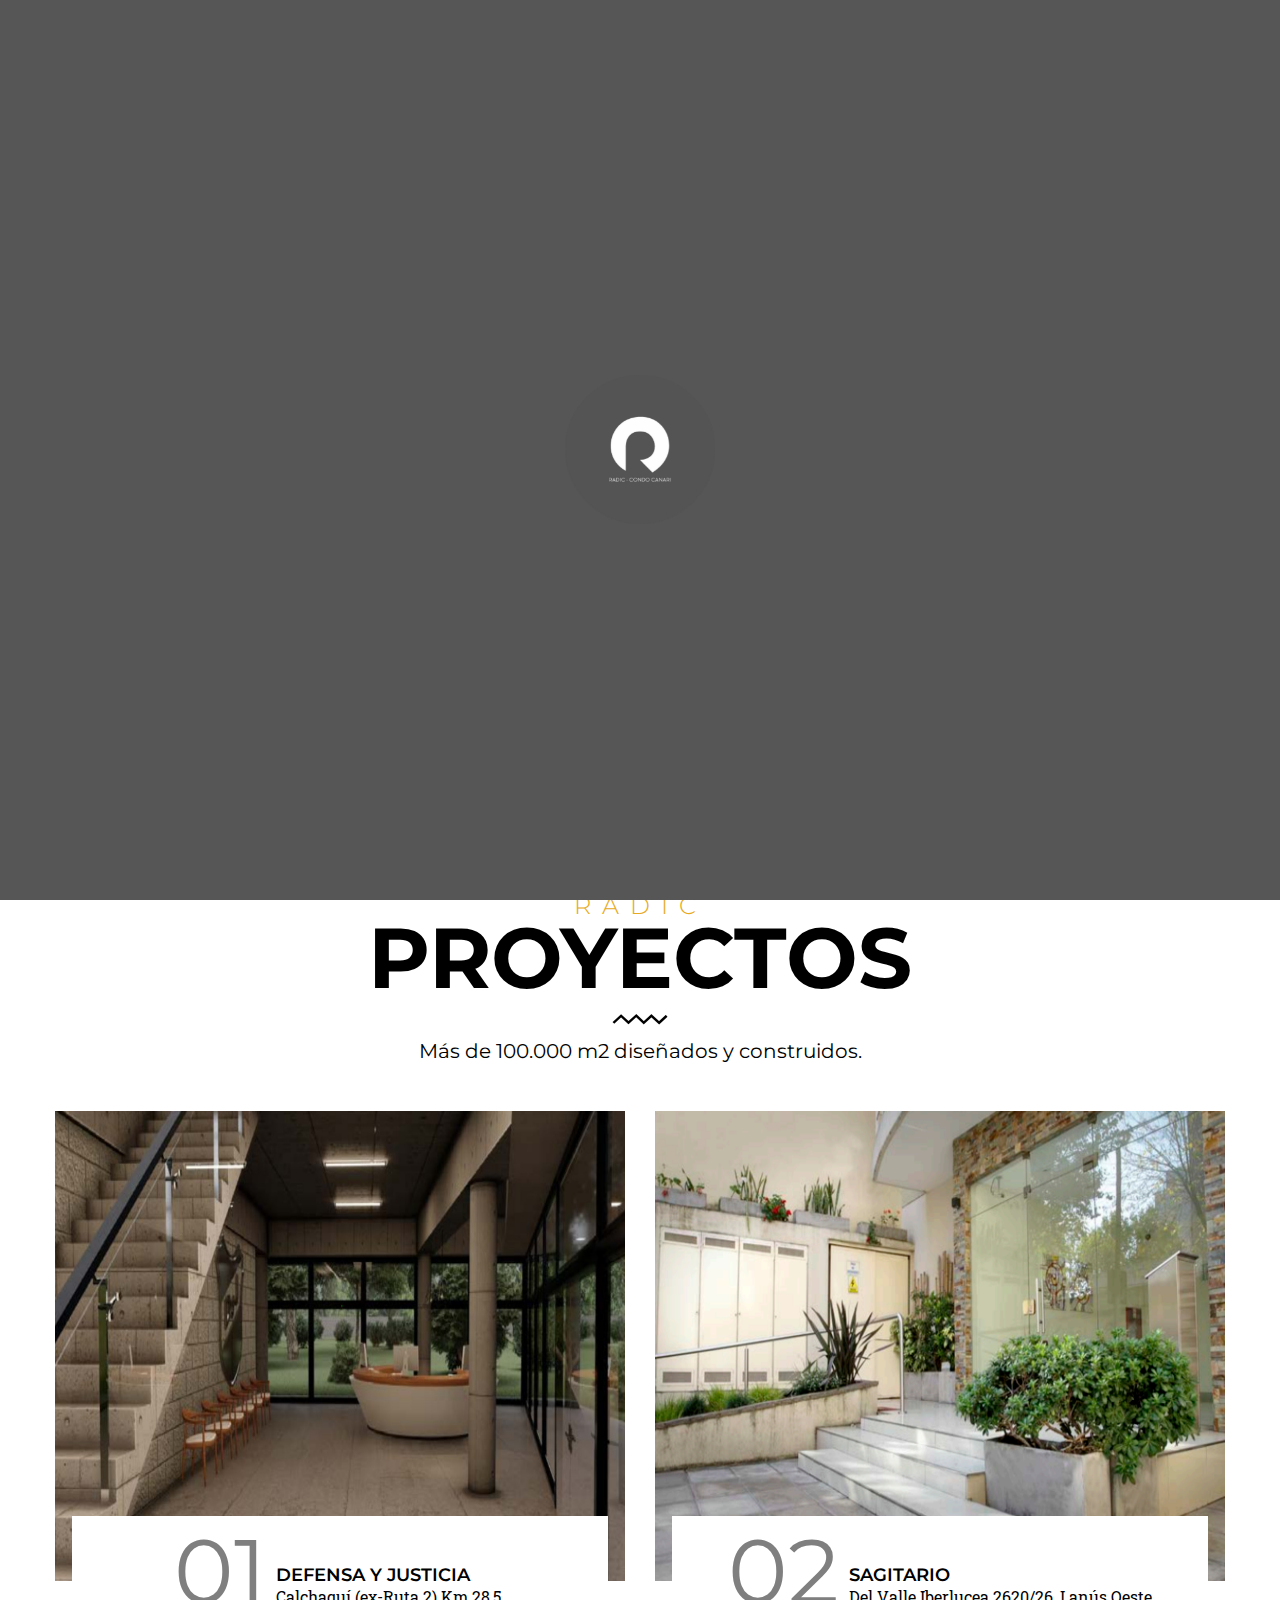
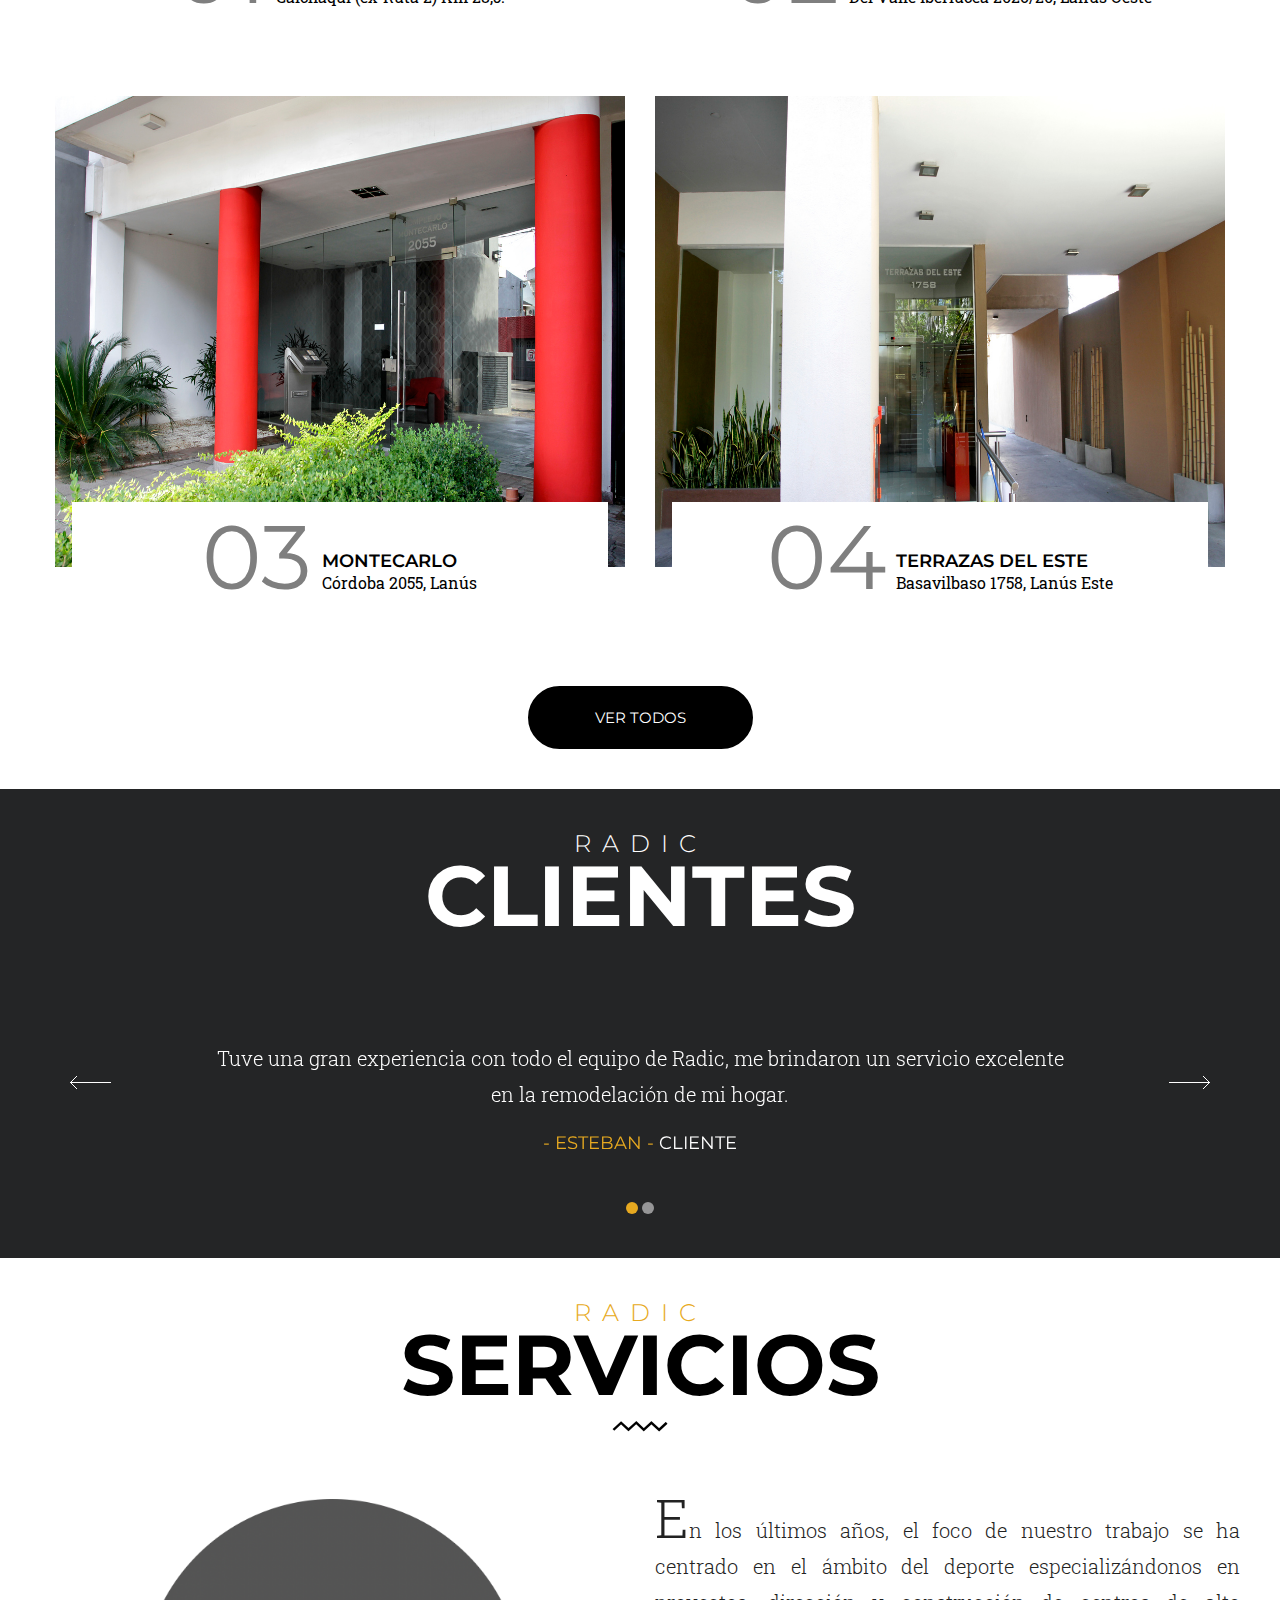
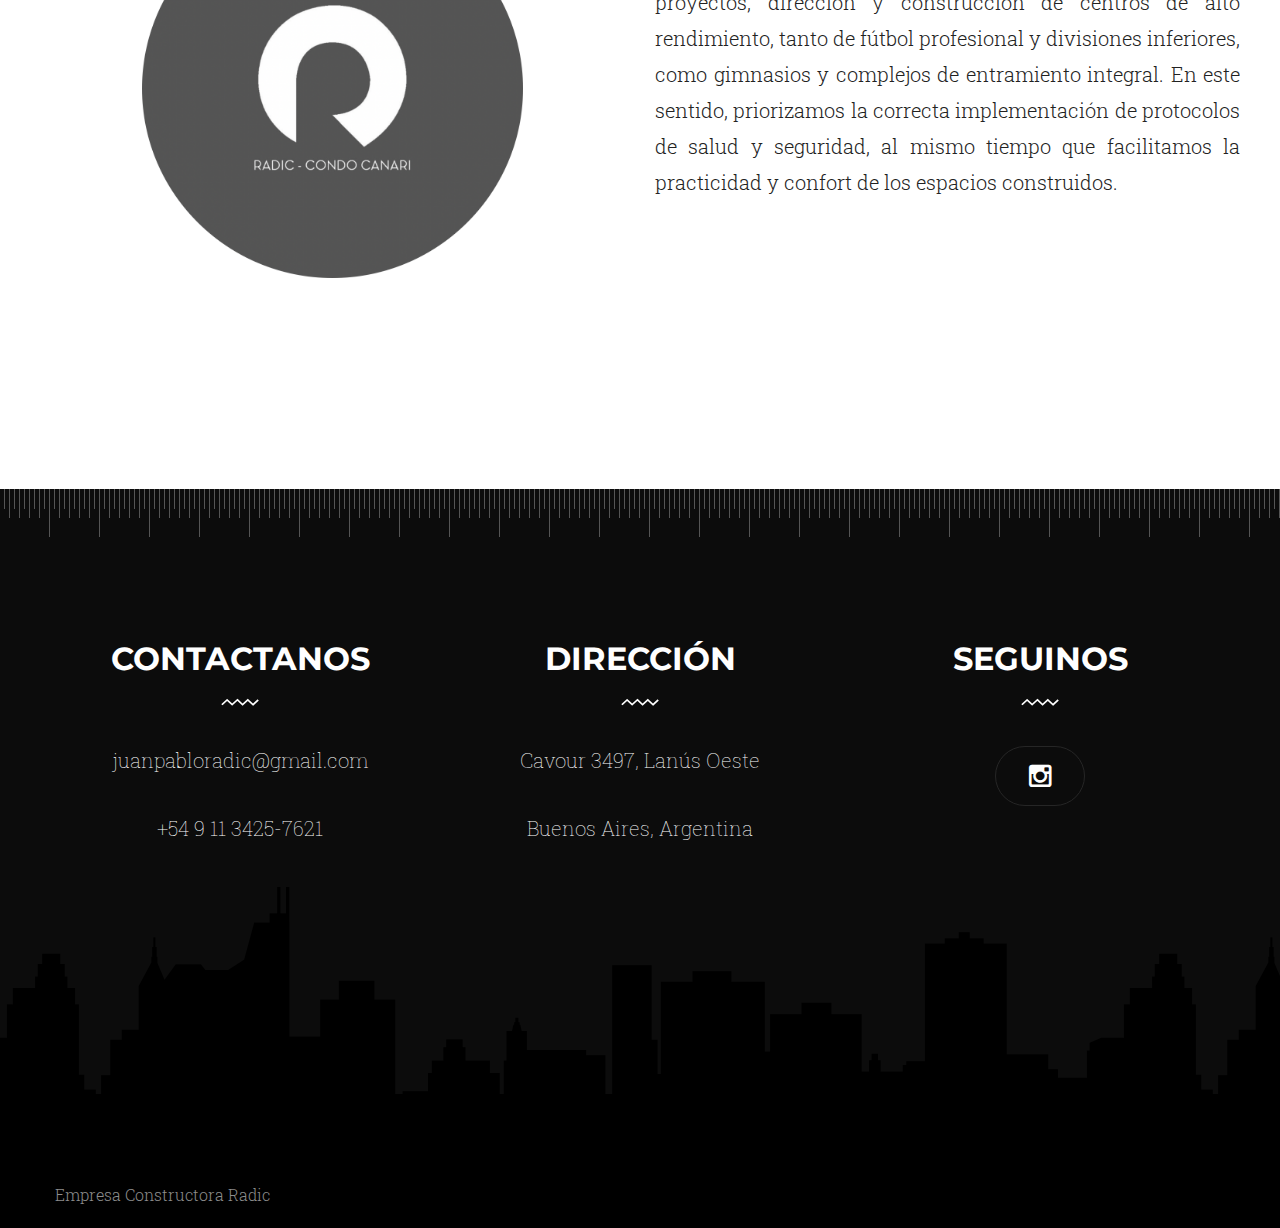
<file: index.html>
<!DOCTYPE html>
<html><head>
    <title>Radic</title>
	<meta name="keywords" content="">
	<meta name="description" content="">
    <meta name="viewport" content="width=device-width, initial-scale=1.0, user-scalable=no">
	<meta http-equiv="Content-Type" content="text/html; charset=utf-8">
	
	<link rel="icon" type="image/png" href="">
	
    <!--main file-->
	<link href="css/architecture.css" rel="stylesheet" type="text/css">
    
    <!--Architecture Font Icons-->
	<link href="fonts/architecture.css" rel="stylesheet" type="text/css">
	
	<!-- Default Color -->
	<link href="css/default-color.css" rel="stylesheet" type="text/css">
	
	<!-- Custom Menu -->
	<link href="css/custom-menu.css" rel="stylesheet" type="text/css">
	
	<!--Bootstrap-->
	<link href="css/bootstrap.css" rel="stylesheet" type="text/css">
	
	<!--Revolution-->
	<link href="css/settings.css" rel="stylesheet" type="text/css">
	
	<!--Architecture CAROUSEL-->
	<link href="css/owl.carousel.css" rel="stylesheet" type="text/css">
	
	<!--Services Tabs-->
	<link href="css/tabs.css" rel="stylesheet" type="text/css">
	
	<!--Project Mouse hover-->
	<link href="css/set1.css" rel="stylesheet" type="text/css">
	
	<!--PreLoader-->
	<link href="css/loader.css" rel="stylesheet" type="text/css">    
	
</head>
  <body>
	
  <div id="wrap">
	
	<!-- LOADER -->
	<div id="loader-wrapper">
	  <div id="loader"><img src="images/services-img1.jpg" alt=""><span></span></div>
	  <!--/#loader-->
	  <div class="loader-section section-left"></div>
	  <!--/#loader-section section-left-->
	  <div class="loader-section section-right"></div>
	  <!--/#loader-section section-right-->
	</div>
	
	
	<!-- CUSTOM MENU START -->
	<div class="mobile-menu">
        <div class="cd-header">
        	<a class="cd-primary-nav-trigger" href="javascript:void(0);">
				<span class="cd-menu-icon"></span>
			</a>
        </div>
        
        
        <nav>
		<ul class="cd-primary-nav">
			<li><a href="#home" onclick="window.location.reload(true);">Inicio</a></li>
			<li><a href="#sec-space" onclick="window.location.reload(true);">Proyectos</a></li>
			<li><a href="#about" onclick="window.location.reload(true);">Clientes</a></li>
			<li><a href="#services" onclick="window.location.reload(true);">Servicios</a></li>
			<li><a href="#contact" onclick="window.location.reload(true);">Contactanos</a></li>
			
			<li class="social-icons">
                <a href="https://instagram.com/radiccondocanari"><span class="icon-instagram"></span></a>
            </li>
            
		</ul>
	</nav>
	</div>
    <!-- CUSTOM MENU END -->
	
	<!-- MAIN HEADER -->
	
	<header class="header-one cb-header">
			<div class="container">
				
				<div class="header">
				<div class="row">
					<div class="col-md-12">
						
						<div class="logo">
							<a href="#home"><img src="images/logo-white.png" alt=""></a>
						</div>
						
						<div class="navigation">
						
						<ul>
							<li class="select"><span>01.</span><a href="#home">Inicio</a></li>
							<li><span>02.</span><a href="#sec-space">Proyectos</a></li>
							<li><span>03.</span><a href="#about">Clientes</a></li>
							<li><span>04.</span><a href="#services">Servicios</a></li>
							<li><span>05.</span><a href="#contact">Contactanos</a></li>
						</ul>
						
						</div>
						
						
						
					</div>
				</div>
				</div>
				
			</div>
	</header>
	
	
	<!-- STICKY HEADER -->
	<header class="header-two cb-header">
			<div class="container">
				
				<div class="header">
				<div class="row">
					<div class="col-md-12">
						
						<div class="logo">
							<a href="#home"><img src="images/logo-white.png" alt=""></a>
						</div>
						
						<div class="navigation">
						
						<ul>
							<li class="select"><a href="#home">Inicio</a></li>
							<li><a href="#sec-space">Proyectos</a></li>
							<li><a href="#about">Clientes</a></li>
							<li><a href="#services">Servicios</a></li>
							<li><a href="#contact">Contactanos</a></li>
						</ul>
						
						
						
						</div>
						
						
						
					</div>
				</div>
				</div>
				
			</div>
	</header>
  
    
	
	
  
	
	
	
	<!--
	#################################
	-->
	<div id="home" class="tp-banner-container main-banner">
		<div class="tp-banner white-slide " >
			<ul>	<!-- SLIDE  -->
	<li data-transition="fade" data-slotamount="7" data-masterspeed="500" data-thumb=""  data-saveperformance="on"  data-title="Intro Slide">
		<!-- MAIN IMAGE -->
		<img src="images/slides/slidebg1.jpg" alt="" data-bgposition="center top" data-bgfit="cover" data-bgrepeat="no-repeat">
		<!-- LAYERS -->
		
		
		


		<div class="tp-caption grey_heavy_72 fade start"
			data-x="60"
			data-y="610" 
			data-speed="1000"
			data-start="1000"
			
			data-splitin="none"
			data-splitout="none"
			data-elementdelay="0.1"
			data-endelementdelay="0.1"
			style="z-index:7; max-width: auto; font-size:20px; letter-spacing:2px; max-height: auto; white-space: nowrap;">Radic
		</div>
		
		
		<div class="tp-caption black_heavy_60 fade start"
			data-x="60"
			data-y="640" 
			data-speed="1000"
			data-start="1000"
			data-easing="Power3.easeInOut"
			data-splitin="none"
			data-splitout="none"
			data-elementdelay="0.1"
			data-endelementdelay="0.1"
			style="z-index: 7; max-width: auto; max-height: auto; white-space: nowrap; text-transform:uppercase; line-height:72px;">Proyecto 
			<br/> AAAJ
		</div>
		
		
		<div class="tp-caption customin rs-parallaxlevel-0"
			data-x="left"
			data-y="bottom" 
			data-customin="x:0;y:0;z:0;rotationX:0;rotationY:0;rotationZ:0;scaleX:0;scaleY:0;skewX:0;skewY:0;opacity:0;transformPerspective:600;transformOrigin:50% 50%;"
			data-speed="0"
			data-start="10"
			data-easing="Power3.easeInOut"
			data-elementdelay="0.1"
			data-endelementdelay="0.1"
			style="z-index: 6;"><img style="width:100%;" alt="" src="images/slides/yellow-bg.png">
		</div>
		


		<!-- LAYER NR. 11 -->
		<div class="tp-caption customin tp-resizeme rs-parallaxlevel-0 fade"
			data-x="60"
			data-y="820" 
			data-customin="x:0;y:0;z:0;rotationX:0;rotationY:0;rotationZ:0;scaleX:0;scaleY:0;skewX:0;skewY:0;opacity:0;transformPerspective:600;transformOrigin:50% 50%;"
			data-speed="1000"
			data-start="1000"
			data-easing="Power3.easeInOut"
			data-splitin="none"
			data-splitout="none"
			data-elementdelay="0.1"
			data-endelementdelay="0.1"
			data-linktoslide="next"
			style="z-index: 12; max-width: auto; max-height: auto; white-space: nowrap;">
		</div>

		
	</li>
	
	
	<li data-transition="fade" data-slotamount="7" data-masterspeed="500" data-thumb=""  data-saveperformance="on"  data-title="Intro Slide">
		<!-- MAIN IMAGE -->
		<img src="images/slides/slidebg2.jpg" alt="" data-bgposition="center top" data-bgfit="cover" data-bgrepeat="no-repeat">
		<!-- LAYERS -->
		
		
		


		<div class="tp-caption grey_heavy_72 fade start"
			data-x="60"
			data-y="610" 
			data-speed="1000"
			data-start="1000"
			
			data-splitin="none"
			data-splitout="none"
			data-elementdelay="0.1"
			data-endelementdelay="0.1"
			style="z-index:7; max-width: auto; font-size:20px; letter-spacing:2px; max-height: auto; white-space: nowrap;">Radic
		</div>
		
		
		<div class="tp-caption black_heavy_60 fade start"
			data-x="60"
			data-y="640" 
			data-speed="1000"
			data-start="1000"
			data-easing="Power3.easeInOut"
			data-splitin="none"
			data-splitout="none"
			data-elementdelay="0.1"
			data-endelementdelay="0.1"
			style="z-index: 7; max-width: auto; max-height: auto; white-space: nowrap; text-transform:uppercase; line-height:72px;">Proyecto 
			<br/> 15NOV
		</div>
		
		
		<div class="tp-caption customin rs-parallaxlevel-0"
			data-x="left"
			data-y="bottom" 
			data-customin="x:0;y:0;z:0;rotationX:0;rotationY:0;rotationZ:0;scaleX:0;scaleY:0;skewX:0;skewY:0;opacity:0;transformPerspective:600;transformOrigin:50% 50%;"
			data-speed="0"
			data-start="10"
			data-easing="Power3.easeInOut"
			data-elementdelay="0.1"
			data-endelementdelay="0.1"
			style="z-index: 6;"><img style="width:100%;" alt="" src="images/slides/yellow-bg.png">
		</div>
		


		<!-- LAYER NR. 11 -->
		<div class="tp-caption customin tp-resizeme rs-parallaxlevel-0 fade"
			data-x="60"
			data-y="820" 
			data-customin="x:0;y:0;z:0;rotationX:0;rotationY:0;rotationZ:0;scaleX:0;scaleY:0;skewX:0;skewY:0;opacity:0;transformPerspective:600;transformOrigin:50% 50%;"
			data-speed="1000"
			data-start="1000"
			data-easing="Power3.easeInOut"
			data-splitin="none"
			data-splitout="none"
			data-elementdelay="0.1"
			data-endelementdelay="0.1"
			data-linktoslide="next"
			style="z-index: 12; max-width: auto; max-height: auto; white-space: nowrap;">
		</div>

		
	</li>
	
	
	<li data-transition="fade" data-slotamount="7" data-masterspeed="500" data-thumb=""  data-saveperformance="on"  data-title="Intro Slide">
		<!-- MAIN IMAGE -->
		<img src="images/slides/slidebg3.jpg" alt="" data-bgposition="center top" data-bgfit="cover" data-bgrepeat="no-repeat">
		<!-- LAYERS -->
		
		
		


		<div class="tp-caption grey_heavy_72 fade start"
			data-x="60"
			data-y="610" 
			data-speed="1000"
			data-start="1000"
			
			data-splitin="none"
			data-splitout="none"
			data-elementdelay="0.1"
			data-endelementdelay="0.1"
			style="z-index:7; max-width: auto; font-size:20px; letter-spacing:2px; max-height: auto; white-space: nowrap;">Radic
		</div>
		
		
		<div class="tp-caption black_heavy_60 fade start"
			data-x="60"
			data-y="640" 
			data-speed="1000"
			data-start="1000"
			data-easing="Power3.easeInOut"
			data-splitin="none"
			data-splitout="none"
			data-elementdelay="0.1"
			data-endelementdelay="0.1"
			style="z-index: 7; max-width: auto; max-height: auto; white-space: nowrap; text-transform:uppercase; line-height:72px;">Proyecto 
			<br/> Ruy Diaz
		</div>
		
		
		<div class="tp-caption customin rs-parallaxlevel-0"
			data-x="left"
			data-y="bottom" 
			data-customin="x:0;y:0;z:0;rotationX:0;rotationY:0;rotationZ:0;scaleX:0;scaleY:0;skewX:0;skewY:0;opacity:0;transformPerspective:600;transformOrigin:50% 50%;"
			data-speed="0"
			data-start="10"
			data-easing="Power3.easeInOut"
			data-elementdelay="0.1"
			data-endelementdelay="0.1"
			style="z-index: 6;"><img style="width:100%;" alt="" src="images/slides/yellow-bg.png">
		</div>
		


		<!-- LAYER NR. 11 -->
		<div class="tp-caption customin tp-resizeme rs-parallaxlevel-0 fade"
			data-x="60"
			data-y="820" 
			data-customin="x:0;y:0;z:0;rotationX:0;rotationY:0;rotationZ:0;scaleX:0;scaleY:0;skewX:0;skewY:0;opacity:0;transformPerspective:600;transformOrigin:50% 50%;"
			data-speed="1000"
			data-start="1000"
			data-easing="Power3.easeInOut"
			data-splitin="none"
			data-splitout="none"
			data-elementdelay="0.1"
			data-endelementdelay="0.1"
			data-linktoslide="next"
			style="z-index: 12; max-width: auto; max-height: auto; white-space: nowrap;">
		</div>

		
	</li>
	
</ul>
<div class="tp-bannertimer"></div>	</div>
</div>	
<div class="divider-dark"></div>




	<!-- START CONTENT -->	
	<div class="content">
		
		<!-- START OUR STUDIOS -->	
		<section class="our-studio">
			<div class="container">
				<div class="row">
					<div class="col-md-12">
					
						<div class="icons">
							<i class="icon-noun_35247_cc"></i>
							<i class="icon-noun_75842_cc"></i>
							<i class="icon-noun_301911_cc"></i>
						</div>
					
					</div>
				</div>
			</div>
		</section>
		<!-- END OUR STUDIOS -->

		
		<!-- START OUR STUDIOS -->	
		<section  id="sec-space" class="sec-space">
			<div class="container">
				<div class="row">
					
					<div class="col-md-12">
						<div class="main-heading">
							<h4>radic</h4>
							<h1>Proyectos</h1>
							<span>Más de 100.000 m2 diseñados y construidos.</span>
						</div>
					</div>
					
					<div class="projects">
						
					
						<div class="col-md-6">
							<div class="project-sec">
								
								<div class="work">
									<div class="grid">
									
									<figure class="effect-sadie">
										<div class="image"><img src="images/proyectos/defensa.jpg" alt=""></div>
										
										<figcaption>
										</figcaption>
									</figure>
									
									<div class="detail">
										<span class="number">01</span>
										<div class="text">
											<h6>Defensa y Justicia</h6>
											<span class="tags">Calchaquí (ex-Ruta 2) Km 28,5.</span>
										</div>
									</div>
									
									</div>
								</div>
							</div>
						</div>
						
						
						<div class="col-md-6">
							<div class="project-sec">
								
								<div class="work">
									<div class="grid">
									
									<figure class="effect-sadie">
										<div class="image"><img src="images/proyectos/sagitario.png" alt=""></div>
										
										<figcaption>
										</figcaption>
									</figure>
									
									<div class="detail">
										<span class="number">02</span>
										<div class="text">
											<h6>Sagitario</h6>
											<span class="tags">Del Valle Iberlucea 2620/26, Lanús Oeste</span>
										</div>
									</div>
									
									</div>
								</div>
							</div>
						</div>
						
						<div class="col-md-6">
							<div class="project-sec">
								
								<div class="work">
									<div class="grid">
									
									<figure class="effect-sadie">
										<div class="image"><img src="images/proyectos/monte_carlo.jpg" alt=""></div>
										
										<figcaption>
										</figcaption>
									</figure>
									
									<div class="detail">
										<span class="number">03</span>
										<div class="text">
											<h6>Montecarlo</h6>
											<span class="tags">Córdoba 2055, Lanús</span>
										</div>
									</div>
									
									</div>
								</div>
							</div>
						</div>
						
						<div class="col-md-6">
							<div class="project-sec">
								
								<div class="work">
									<div class="grid">
									
									<figure class="effect-sadie">
										<div class="image"><img src="images/proyectos/terrazas_del_este.jpg" alt=""></div>
										
										<figcaption>
										</figcaption>
									</figure>
									
									<div class="detail">
										<span class="number">04</span>
										<div class="text">
											<h6>Terrazas Del Este</h6>
											<span class="tags">Basavilbaso 1758, Lanús Este</span>
										</div>
									</div>
									
									</div>
								</div>
							</div>
						</div>
						
						
					</div>
					
					<div class="view-all">
						<a class="black-btn" href="/images/JuanPabloRadic-portfolio.pdf" target="_blank">Ver todos</a>
					</div>
					
					
				</div>
			</div>
		</section>
		<!-- END OUR STUDIOS -->
		
		
		
		<!-- START OUR STUDIOS -->	
		<section id="about" class="sec-space clients-words"	style="background: #242526;">
		  <div class="container">
		  
			<div class="col-md-12">
				<div class="main-heading white">
					<h4>radic</h4>
					<h1>Clientes</h1>
				</div>
			</div>
			
			
			<div class="col-md-12">
				
				<div class="kind-words">
					<div id="client-words" class="owl-carousel">
						
						<div>
							<p>Tuve una gran experiencia con todo el equipo de Radic, me brindaron un servicio excelente en la remodelación de mi hogar.</p>
							<span>- Esteban - <span class="client">cliente</span></span>
						</div>
						
						<div>
							<p>Muy buen trato y comunicación en todo momento por parte del equipo de Radic.</p>
							<span>- Carlos - <span class="client">cliente</span></span>
						</div>
						
					</div>
				</div>
				
				
			</div>

			</div>
		</section>
		
		
		
		<!-- START OUR STUDIOS -->	
		<section id="services" class="sec-space">
			<div class="container">
				
				<div class="row">
					
					<div class="col-md-12">
						<div class="main-heading">
							<h4>radic</h4>
							<h1>servicios</h1>
						</div>
					</div>
					
					
					<div class="clear"></div>
					<div class="what-we-do">
					<div id="tabbed-nav">
							<!--
								<ul>
									<li><a>interior</a></li>
									<li><a>Concept</a></li>
									<li><a>Collaborate</a></li>
									<li><a>Construct</a></li>
									<li><a>Complete</a></li>
								</ul>
							-->
								
									<div>
									
									<div>
									   
									   <div class="row">
										
										<div class="col-md-6">
											<div class="welcome-serv-img" style="text-align: center;">
												<img src="images/services-img1.jpg" alt="" style="max-width: 65%;">
											</div>	
										</div>
										
										<div class="col-md-6">
											
											<div class="detail">
												<p style="text-align:justify"><span class="big-text">E</span>n los últimos años, el foco de nuestro trabajo se ha centrado en
													el ámbito del deporte especializándonos en proyectos, dirección
													y construcción de centros de alto rendimiento, tanto de fútbol
													profesional y divisiones inferiores, como gimnasios y complejos
													de entramiento integral. En este sentido, priorizamos la correcta
													implementación de protocolos de salud y seguridad, al mismo
													tiempo que facilitamos la practicidad y confort de los espacios
													construidos.  
												</p>
											</div>
											
										</div>
										
									   </div>
									   
										
									</div>
									
									<div>
									   
									   <div class="row">
										
										<div class="col-md-6">
											<div class="welcome-serv-img">
												<img src="images/services-img2.jpg" alt="">
											</div>
										</div>
										
										<div class="col-md-6">
											
											<div class="detail">
												<p><span class="big-text">C</span>oncept away from people who try to belittle your ambitions Small people always do that but the really great. Friendly neighbour there that power. Architecture Theme Keep away from people who try to belittle your ambitions Small people always do that but the really great. <br/><br/>

												who try to belittle your ambitions Small people always do that but the really great. Architecture Theme Friendly neighbour there that power.</p>

											</div>
											
										</div>
										
									   </div>
									   
										
									</div>
									
									<div>
									   
									   <div class="row">
										
										<div class="col-md-6">
											<div class="welcome-serv-img">
												<img src="images/services-img3.jpg" alt="">
											</div>
										</div>
										
										<div class="col-md-6">
											
											<div class="detail">
												<p><span class="big-text">W</span>e are best in town belittle your ambitions Small people always do that but the really great. Friendly neighbour there that power. <br/><br/>

												who try to belittle your ambitions Small people always do that but the really great. Architecture Theme Friendly neighbour there that power.</p>
												<a href="work.html" class="read-more-btn">Read More</a>

											</div>
											
										</div>
										
									   </div>
									   
										
									</div>
									
									<div>
									   
									   <div class="row">
										
										<div class="col-md-6">
											<div class="welcome-serv-img">
												<img src="images/services-img4.jpg" alt="">
											</div>
										</div>
										
										<div class="col-md-6">
											
											<div class="detail">
												<p><span class="big-text">B</span>elittle your ambitions Small people always do that but the really great. Friendly neighbour there that power. Architecture Theme Keep away from people who try to belittle your ambitions Small people always do that but the really great. <br/><br/>

												who try to belittle your ambitions Small people always do that but the really great. Architecture Theme Friendly neighbour there that power.</p>
												<a href="work.html" class="read-more-btn">Read More</a>

											</div>
											
										</div>
										
									   </div>
									   
										
									</div>
									
									<div>
									   
									   <div class="row">
										
										<div class="col-md-6">
											<div class="welcome-serv-img">
												<img src="images/services-img5.jpg" alt="">
											</div>
										</div>
										
										<div class="col-md-6">
											
											<div class="detail">
												<p><span class="big-text">K</span>eep away from people who try to belittle your ambitions Small people always do that but the really great. Friendly neighbour there that power. Architecture Theme Keep away from people who try to belittle your ambitions Small people always do that but the really great. <br/><br/>

												who try to belittle your ambitions Small people always do that but the really great. Architecture Theme Friendly neighbour there that power.</p>
												<a href="work.html" class="read-more-btn">Read More</a>

											</div>
											
										</div>
										
									   </div>
									   
										
									</div>
									
									</div>
									
					</div>
	
					</div>
   
					
				</div>
				
			</div>
		</section>
	
	</div>
	<!-- END CONTENT -->
	
	
	
	
	
	<!-- START FOOTER -->
	<footer id="contact" class="footer">
		<div class="container">
			
			<div class="footer-detail">
				<div class="row">
					
					<div class="col-md-4">
						<div class="footer-sec">
							<h3>Contactanos</h3>
							<span>juanpabloradic@gmail.com</span>
							<span>+54 9 11 3425-7621</span>
						</div>
					</div>

					
					<div class="col-md-4">
						<div class="footer-sec">
							<h3>Dirección</h3>
							<span>Cavour 3497, Lanús Oeste</span>
							<span>Buenos Aires, Argentina</span>
						</div>
					</div>
					
					<div class="col-md-4">
						<div class="footer-sec">
							<h3>Seguinos</h3>
							<div class="social-icons">
								<a href="https://instagram.com/radiccondocanari" class="tw"><i class="icon-instagram"></i></a>
							</div>
						</div>
					</div>
					
					
				</div>
			</div>
			
			
		</div>
		
		<div class="footer-bottom">
			<div class="copyrights">
				<div class="container">
					<p>Empresa Constructora Radic</p>					
				</div>
			</div>
		</div>
		
	</footer>
	<!-- END FOOTER -->

  
  </div>




<script type="text/javascript" src="js/jquery.js"></script>

<!-- Sticky Header -->
<script type="text/javascript" src="js/sticky-header.js"></script>

<!-- SMOOTH SCROLL -->	
<script type="text/javascript" src="js/scroll-desktop-smooth.js"></script>

<!-- Custom Menu -->
<script type="text/javascript" src="js/main.js"></script>

<!-- START REVOLUTION SLIDER -->	
<script type="text/javascript" src="js/jquery.themepunch.revolution.min.js"></script>
<script type="text/javascript" src="js/jquery.themepunch.tools.min.js"></script>

<!-- SERVICES Tabs -->	
<script type="text/javascript" src="js/tabs.js"></script>

<!-- OWL CAROUSEL -->	
<script type="text/javascript" src="js/owl.carousel.js"></script>
	
<!-- CUSTOM -->	
<script type="text/javascript" src="js/custom.js"></script>
  
<!-- Revolution Slider -->	
<script type="text/javascript">

				jQuery(document).ready(function() {
				
					
								
					jQuery('.tp-banner').show().revolution(
					{
						dottedOverlay:"none",
						delay:16000,
						startwidth:1920,
						startheight:940,
						hideThumbs:200,
						
						thumbWidth:100,
						thumbHeight:50,
						thumbAmount:5,
						
						navigationType:"bullets",
						navigationArrows:"solo",
						navigationStyle:"preview",
						
						touchenabled:"on",
						onHoverStop:"on",
						
						swipe_velocity: 0.7,
						swipe_min_touches: 1,
						swipe_max_touches: 1,
						drag_block_vertical: false,
												
												parallax:"mouse",
						parallaxBgFreeze:"on",
						parallaxLevels:[7,4,3,2,5,4,3,2,1,0],
												
						keyboardNavigation:"off",
						
						navigationHAlign:"center",
						navigationVAlign:"bottom",
						navigationHOffset:0,
						navigationVOffset:20,

						soloArrowLeftHalign:"left",
						soloArrowLeftValign:"center",
						soloArrowLeftHOffset:20,
						soloArrowLeftVOffset:0,

						soloArrowRightHalign:"right",
						soloArrowRightValign:"center",
						soloArrowRightHOffset:20,
						soloArrowRightVOffset:0,
								
						shadow:0,
						fullWidth:"on",
						fullScreen:"off",

						spinner:"spinner4",
						
						stopLoop:"off",
						stopAfterLoops:-1,
						stopAtSlide:-1,

						shuffle:"off",
						
						autoHeight:"off",						
						forceFullWidth:"off",						
												
												
												
						hideThumbsOnMobile:"off",
						hideNavDelayOnMobile:1500,						
						hideBulletsOnMobile:"off",
						hideArrowsOnMobile:"off",
						hideThumbsUnderResolution:0,
						
						hideSliderAtLimit:0,
						hideCaptionAtLimit:0,
						hideAllCaptionAtLilmit:0,
						startWithSlide:0,
						videoJsPath:"rs-plugin/videojs/",
						fullScreenOffsetContainer: ""	
					});
					
					
					
									
				});	//ready
				
			</script>


</body>
</html>
</file>
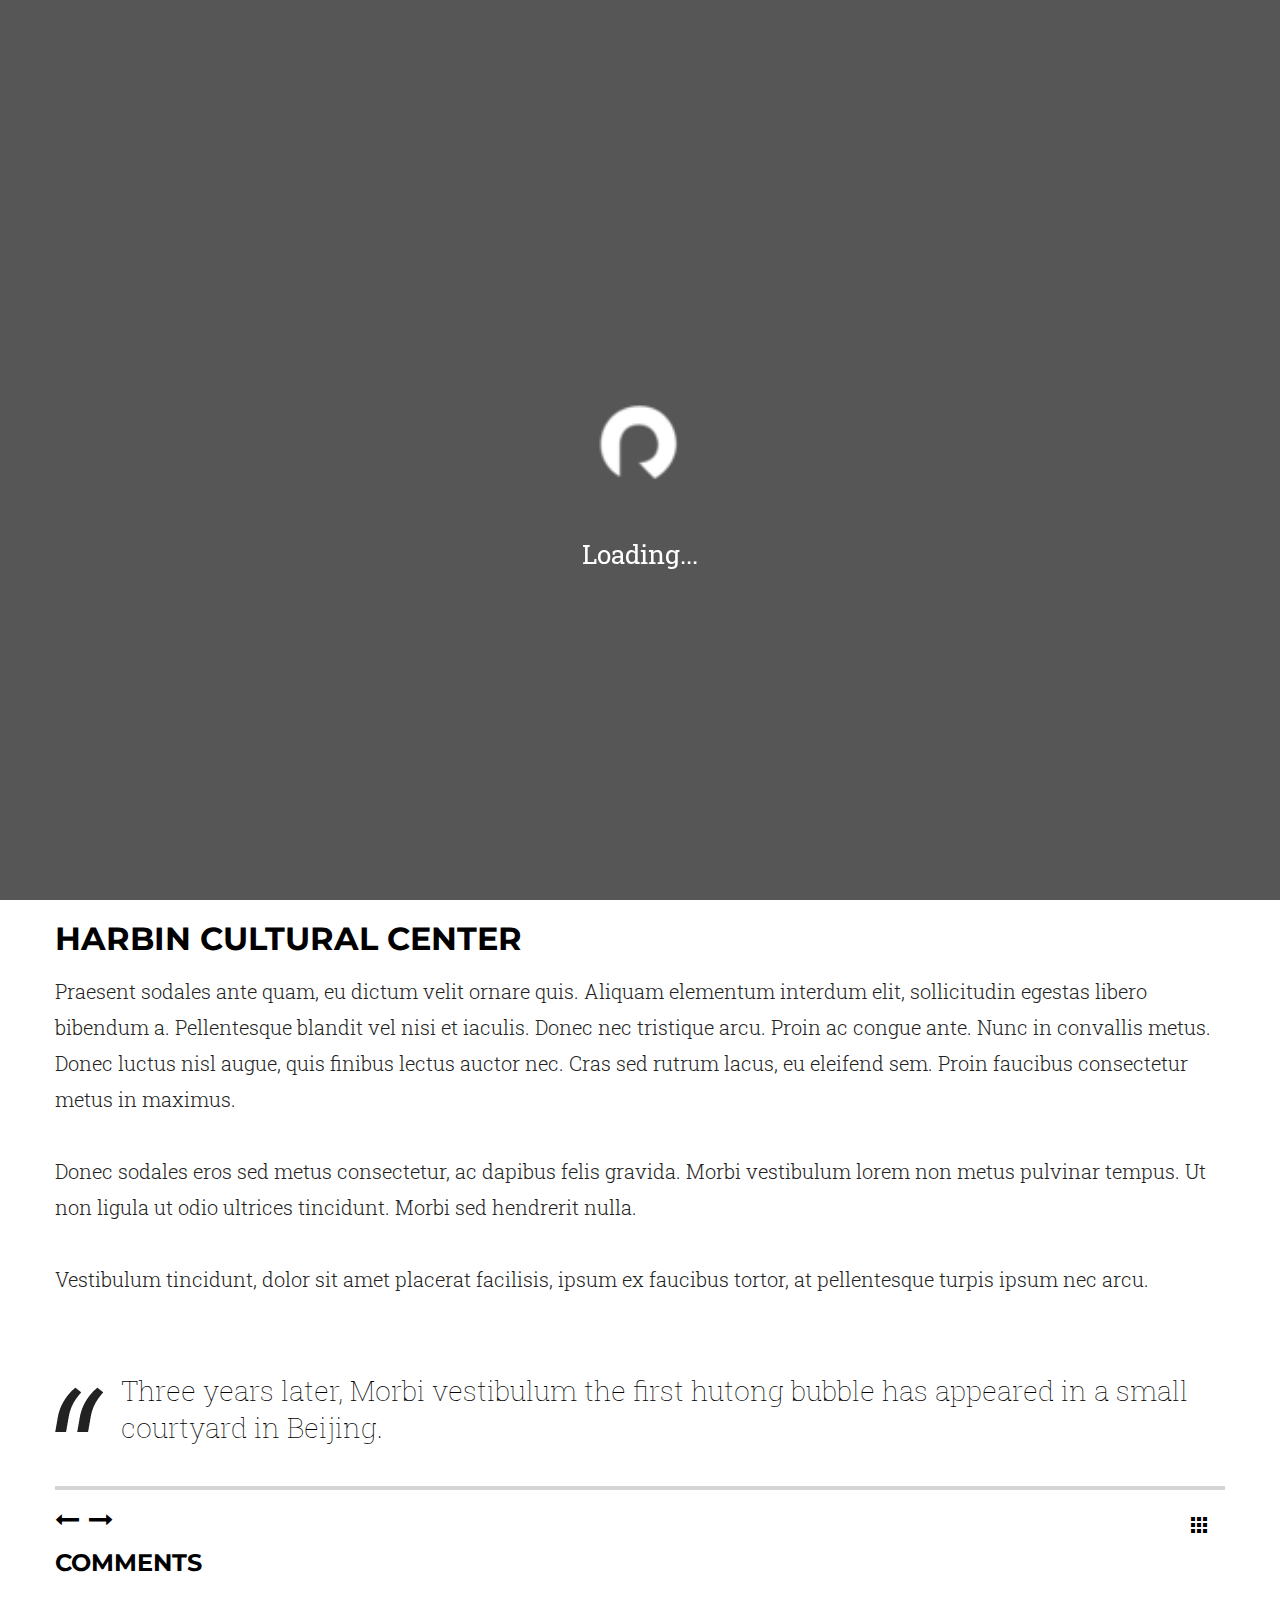
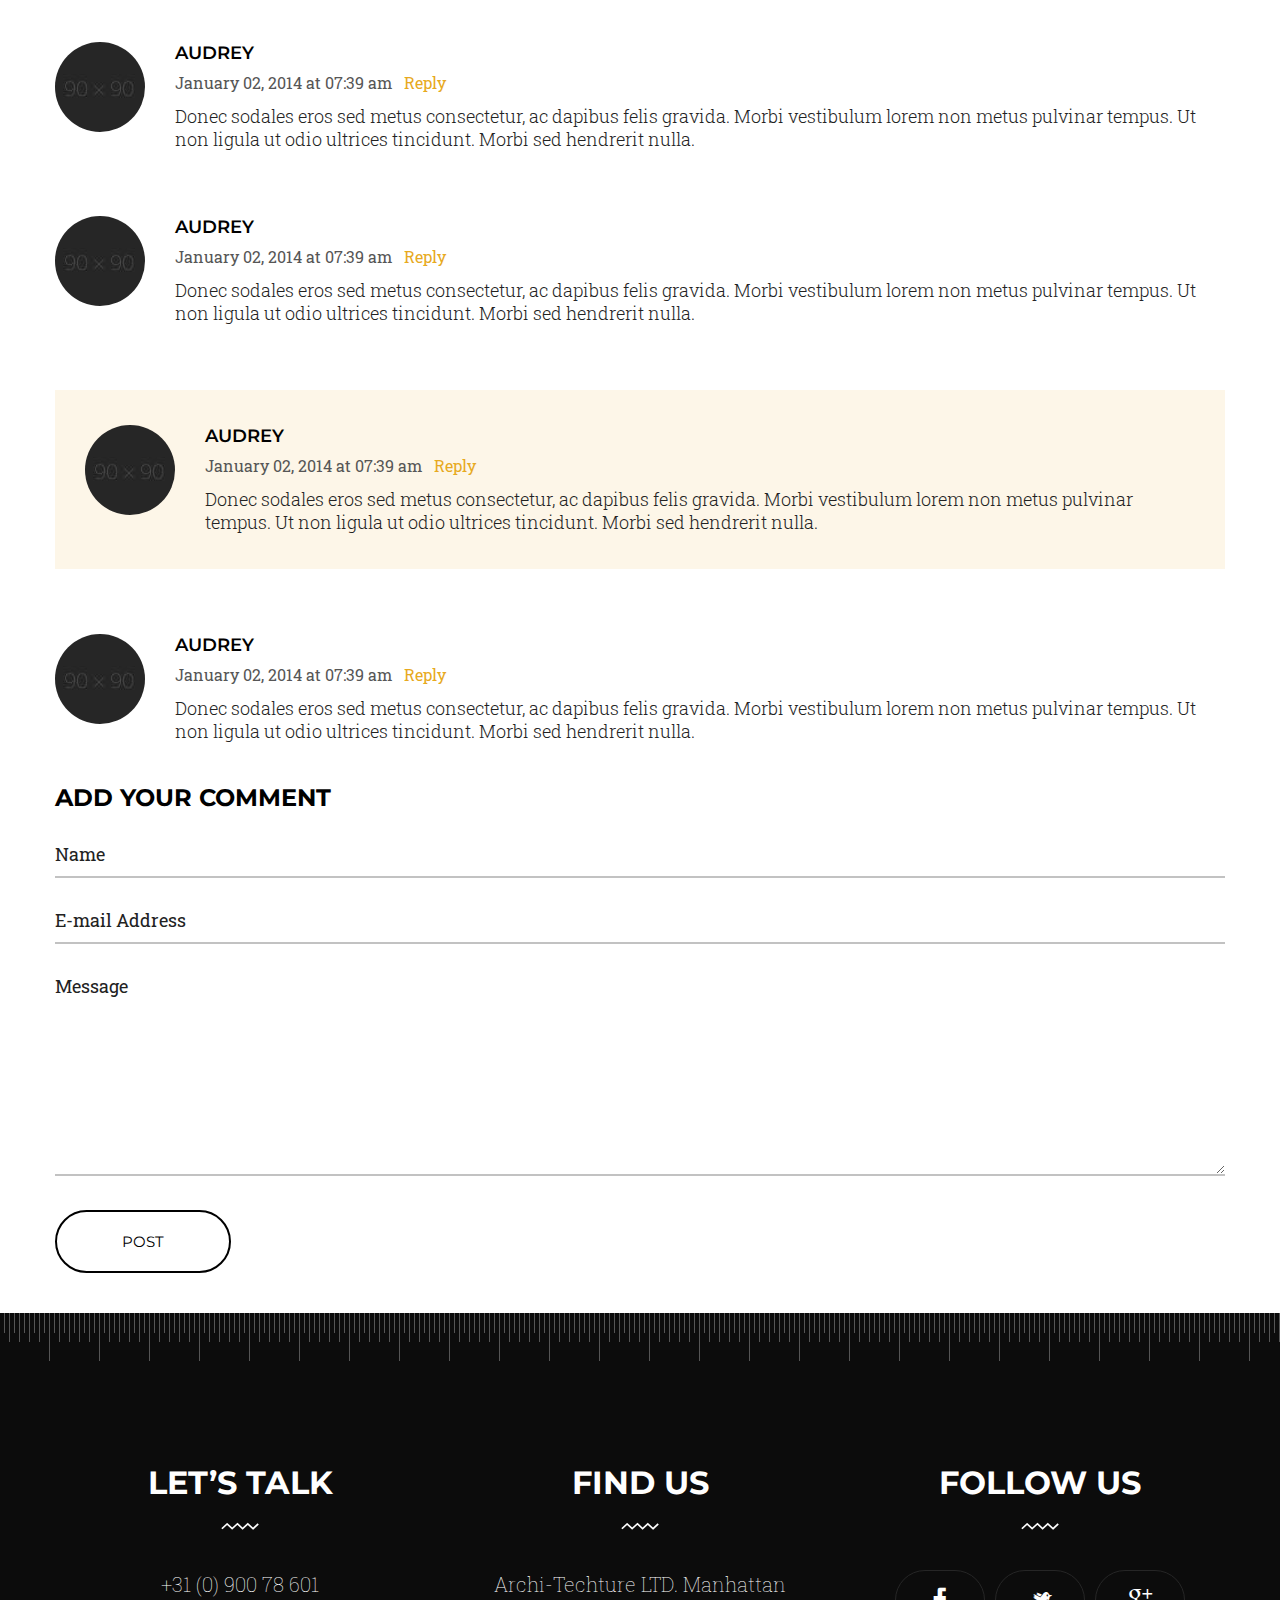
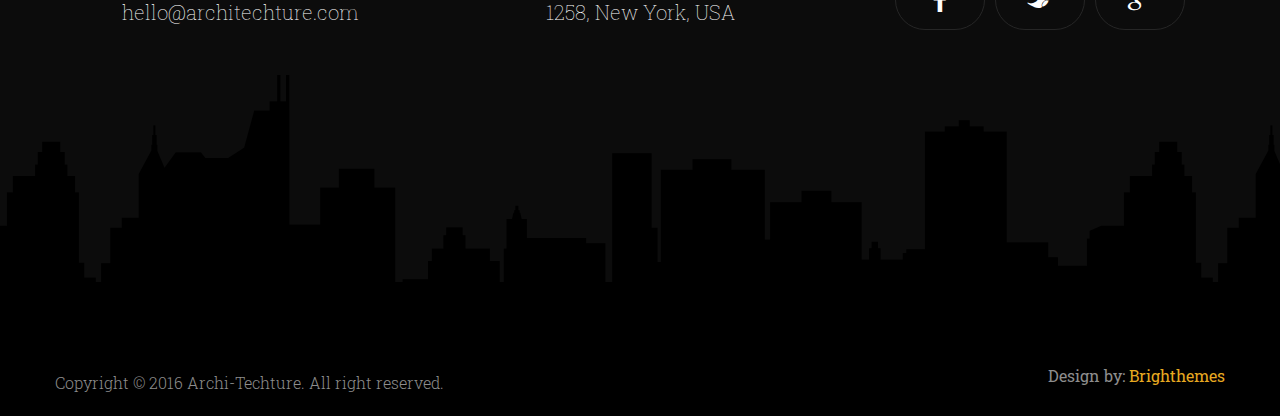
<file: news-detail.html>
<!DOCTYPE html>
<html><head>
    <title>Architecture</title>
	<meta name="keywords" content="">
	<meta name="description" content="">
    <meta name="viewport" content="width=device-width, initial-scale=1.0, user-scalable=no">
	<meta http-equiv="Content-Type" content="text/html; charset=utf-8">
	
	<link rel="icon" type="image/png" href="images/favicon-pearl.png">
	
    <!--main file-->
	<link href="css/architecture.css" rel="stylesheet" type="text/css">
    
    <!--Architecture Font Icons-->
	<link href="fonts/architecture.css" rel="stylesheet" type="text/css">
	
	<!-- Default Color -->
	<link href="css/default-color.css" rel="stylesheet" type="text/css">
	
	<!-- Custom Menu -->
	<link href="css/custom-menu.css" rel="stylesheet" type="text/css">
	
	<!--Bootstrap-->
	<link href="css/bootstrap.css" rel="stylesheet" type="text/css">
	
	<!--Revolution-->
	<link href="css/settings.css" rel="stylesheet" type="text/css">
	
	<!-- Carousel -->
	<link href="css/owl.carousel.css" rel="stylesheet" type="text/css">
	
	<!-- Services Tabs -->
	<link href="css/tabs.css" rel="stylesheet" type="text/css">
	
	<!-- Project Mouse hover -->
	<link href="css/set1.css" rel="stylesheet" type="text/css">
	
	<!--PreLoader-->
	<link href="css/loader.css" rel="stylesheet" type="text/css">
	
	
</head>
  <body>
    
	
	
  <div id="wrap">
	
	<!-- LOADER -->
	<div id="loader-wrapper">
	  <div id="loader"><img src="images/logo-white.png" alt=""><span>Loading...</span></div>
	  <!--/#loader-->
	  <div class="loader-section section-left"></div>
	  <!--/#loader-section section-left-->
	  <div class="loader-section section-right"></div>
	  <!--/#loader-section section-right-->
	</div>
	
	<!-- CUSTOM MENU START -->
	<div class="mobile-menu">
        <div class="cd-header">
        	<a class="cd-primary-nav-trigger" href="javascript:void(0);">
				<span class="cd-menu-icon"></span>
			</a>
        </div>
        
        
        <nav>
		<ul class="cd-primary-nav">
			<li class="cd-label">Custom Menu</li>

			<li><a href="index.html">Home</a></li>
			<li><a href="work.html">work</a></li>
			<li><a href="about.html">About Us</a></li>
			<li><a href="news.html">news</a></li>
			<li><a href="contact-us.html">contact us</a></li>
			<li class="cd-label">Follow us</li>
			
			<li class="social-icons">
            	<a href="#."><span class="icon-facebook-1"></span></a>
                <a href="#."><span class="icon-twitter-1"></span></a>
                <a href="#."><span class="icon-google"></span></a>
                <a href="#."><span class="icon-behance"></span></a>
            </li>
            
		</ul>
	</nav>
	</div>
    <!-- CUSTOM MENU END -->

	<!-- MAIN HEADER -->
	<header class="header-one cb-header">
			<div class="container">
				
				<div class="header">
				<div class="row">
					<div class="col-md-12">
						
						<div class="logo">
							<a href="index.html"><img src="images/logo-white.png" alt=""></a>
						</div>
						
						<div class="navigation">
						
						<ul>
							<li><span>01.</span><a href="index.html">home</a></li>
							<li><span>02.</span><a href="work.html">work</a></li>
							<li><span>03.</span><a href="about.html">about us</a></li>
							<li class="select"><span>04.</span><a href="news.html">news</a></li>
							<li><span>05.</span><a href="contact-us.html">contact us</a></li>
						</ul>
						
						<div class="language">
							<a href="#.">fr</a>
						</div>
						
						</div>
						
						
						
					</div>
				</div>
				</div>
				
			</div>
	</header>
	
	
	<!-- STICKY HEADER -->
	<header class="header-two cb-header">
			<div class="container">
				
				<div class="header">
				<div class="row">
					<div class="col-md-12">
						
						<div class="logo">
							<a href="#."><img src="images/logo-thumb.png" alt=""></a>
						</div>
						
						<div class="navigation">
						
						<ul>
							<li><a href="index.html">home</a></li>
							<li><a href="work.html">work</a></li>
							<li><a href="about.html">about us</a></li>
							<li class="select"><a href="news.html">news</a></li>
							<li><a href="contact-us.html">contact us</a></li>
						</ul>
						
						<div class="language">
							<a href="#.">fr</a>
						</div>
						
						</div>
						
						
						
					</div>
				</div>
				</div>
				
			</div>
	</header>
  
	
	
	<!-- START SUB-BANNER -->	
		<div class="sub-banner">
			<div class="container">
				<div class="text-detail">
					<h2>our blog posts</h2>
					<p>Learn how to utilze your wenunc eu ullamcorper orci Quisque eget.</p>
					<ul>
						<li><a href="index.html">Home</a> <span>/</span></li>
						<li class="item-select"><a>News</a></li>
					</ul>
				</div>
			</div>
		</div>
    <!-- END SUB-BANNER -->	
  
  
	<!-- START CONTENT -->	
	<div class="sub-content">
		
		<!-- START NEWS -->	
		
		<section>
			<div class="container">
				<div class="news-detail">
					<div class="row">
						
						<div class="col-md-12">
							
							<section class="detail-sec">
								
								<div class="detail-images">
									<img src="images/news/news-img1.jpg" alt="">
									<img class="right" src="images/news/news-img4.jpg" alt="">
								</div>
								
								<div class="text">
									<h3>HARBIN CULTURAL CENTER</h3>
									<p>Praesent sodales ante quam, eu dictum velit ornare quis. Aliquam elementum interdum elit, sollicitudin egestas libero bibendum a. Pellentesque blandit vel nisi et iaculis. Donec nec tristique arcu. Proin ac congue ante. Nunc in convallis metus. Donec luctus nisl augue, quis finibus lectus auctor nec. Cras sed rutrum lacus, eu eleifend sem. Proin faucibus consectetur metus in maximus.<br/><br/>

Donec sodales eros sed metus consectetur, ac dapibus felis gravida. Morbi vestibulum lorem non metus pulvinar tempus. Ut non ligula ut odio ultrices tincidunt. Morbi sed hendrerit nulla.<br/><br/>

Vestibulum tincidunt, dolor sit amet placerat facilisis, ipsum ex faucibus tortor, at pellentesque turpis ipsum nec arcu.</p>
								</div>
								
								<div class="quote">
									<span>Three years later, Morbi vestibulum the first hutong bubble has appeared in a small courtyard in Beijing.</span>
								</div>
								
								
							</section>
							
							
							<div class="clear"></div>
							<section class="sec-space">
							<div class="next-posts">
							
								<div class="arrows">
									<a href="news-detail.html"><i class="icon-long-arrow-left"></i></a>
									<a href="news-detail.html"><i class="icon-long-arrow-right"></i></a>
									
								</div>
								
								<div class="grid-news">
									<a href="news.html"><i class="icon-grid2"></i></a>
								</div>
							
							</div>
							</section>
							
							
							
							<div class="clear"></div>
							<section>
							<div class="comments">
								<h5>COMMENTS</h5>
								
								<div class="comment-sec">
									
									<img src="images/comment-img1.jpg" alt="">
									<div class="detail">
										<h6>Audrey</h6>
										<span>January 02, 2014 at 07:39 am</span>
										<a href="#.">Reply</a>
										<p>Donec sodales eros sed metus consectetur, ac dapibus felis gravida. Morbi vestibulum lorem non metus pulvinar tempus. Ut non ligula ut odio ultrices tincidunt. Morbi sed hendrerit nulla.</p>
									</div>
									
								</div>
								
								<div class="comment-sec">
									
									<img src="images/comment-img1.jpg" alt="">
									<div class="detail">
										<h6>Audrey</h6>
										<span>January 02, 2014 at 07:39 am</span>
										<a href="#.">Reply</a>
										<p>Donec sodales eros sed metus consectetur, ac dapibus felis gravida. Morbi vestibulum lorem non metus pulvinar tempus. Ut non ligula ut odio ultrices tincidunt. Morbi sed hendrerit nulla.</p>
									</div>
									
								</div>
								
								<div class="comment-sec reply-sec">
									
									<img src="images/comment-img1.jpg" alt="">
									<div class="detail">
										<h6>Audrey</h6>
										<span>January 02, 2014 at 07:39 am</span>
										<a href="#.">Reply</a>
										<p>Donec sodales eros sed metus consectetur, ac dapibus felis gravida. Morbi vestibulum lorem non metus pulvinar tempus. Ut non ligula ut odio ultrices tincidunt. Morbi sed hendrerit nulla.</p>
									</div>
									
								</div>
								
								<div class="comment-sec">
									
									<img src="images/comment-img1.jpg" alt="">
									<div class="detail">
										<h6>Audrey</h6>
										<span>January 02, 2014 at 07:39 am</span>
										<a href="#.">Reply</a>
										<p>Donec sodales eros sed metus consectetur, ac dapibus felis gravida. Morbi vestibulum lorem non metus pulvinar tempus. Ut non ligula ut odio ultrices tincidunt. Morbi sed hendrerit nulla.</p>
									</div>
									
								</div>
								
								
								
							</div>	
							</section>
							
							
							
							<section class="sec-space">
								<div class="comment-form">
									<h5>ADD your COMMENT</h5>
									
									<div class="form">
										<input name=" " type="text" value="Name">
										<input name=" " type="text" value="E-mail Address">
										<textarea name="message">Message</textarea>
										<input name=" " type="submit" value="post">
									</div>
									
								</div>
							</section>
							
							
							
						</div>
						
						
					</div>
				</div>
			</div>
		</section>
		
		<!-- END NEWS -->

	</div>
	<!-- END CONTENT -->
	
	
	
	
	
	<!-- START FOOTER -->
	<footer class="footer">
		<div class="container">
			
			<div class="footer-detail">
				<div class="row">
					
					<div class="col-md-4">
						<div class="footer-sec">
							<h3>LET’S TALK</h3>
							<span>+31 (0) 900 78 601 <br/>hello@architechture.com</span>
						</div>
					</div>
					
					<div class="col-md-4">
						<div class="footer-sec">
							<h3>find us</h3>
							<span>Archi-Techture LTD. Manhattan <br/>1258, New York, USA</span>
						</div>
					</div>
					
					<div class="col-md-4">
						<div class="footer-sec">
							<h3>FOLLOW US</h3>
							<div class="social-icons">
								<a href="#." class="fb"><i class="icon-facebook-1"></i></a>
								<a href="#." class="tw"><i class="icon-twitter-1"></i></a>
								<a href="#." class="gp"><i class="icon-google"></i></a>
							</div>
						</div>
					</div>
					
					
				</div>
			</div>
			
			
		</div>
		
		<div class="footer-bottom">
			<div class="copyrights">
				<div class="container">
					<p>Copyright © 2016 Archi-Techture. All right reserved.</p>
					<span>Design by: <a href="#.">Brighthemes</a></span>
					
				</div>
			</div>
		</div>
		
	</footer>
	<!-- END FOOTER -->








	

  </div>




<script type="text/javascript" src="js/jquery.js"></script>

<!-- Sticky Header -->
<script type="text/javascript" src="js/sticky-header.js"></script>

<!-- SMOOTH SCROLL -->	
<script type="text/javascript" src="js/scroll-desktop-smooth.js"></script>

<!-- Custom Menu -->
<script type="text/javascript" src="js/main.js"></script>

<!-- START REVOLUTION SLIDER -->	
<script type="text/javascript" src="js/jquery.themepunch.revolution.min.js"></script>
<script type="text/javascript" src="js/jquery.themepunch.tools.min.js"></script>

<!-- SERVICES Tabs -->	
<script type="text/javascript" src="js/tabs.js"></script>

<!-- OWL CAROUSEL -->	
<script type="text/javascript" src="js/owl.carousel.js"></script>


<!-- CUSTOM -->	
<script type="text/javascript" src="js/custom.js"></script>


</body>
</html>
</file>
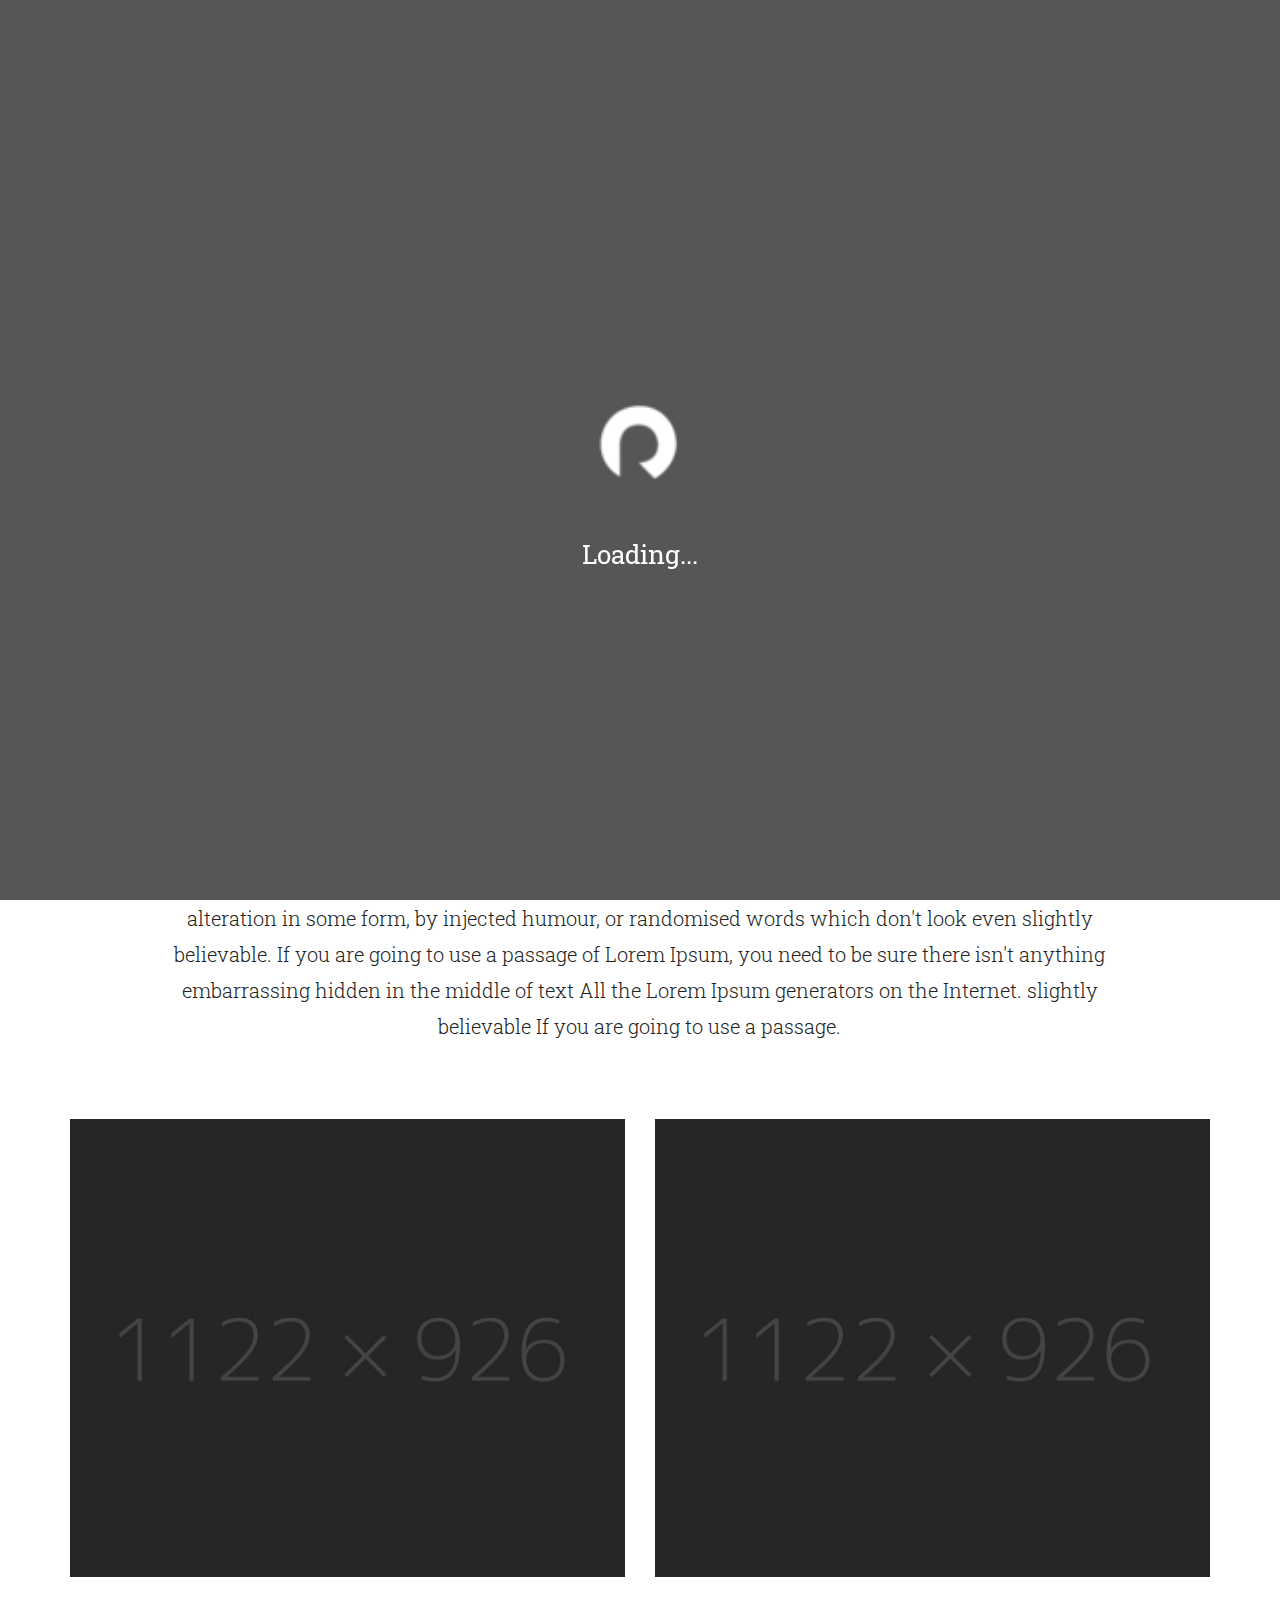
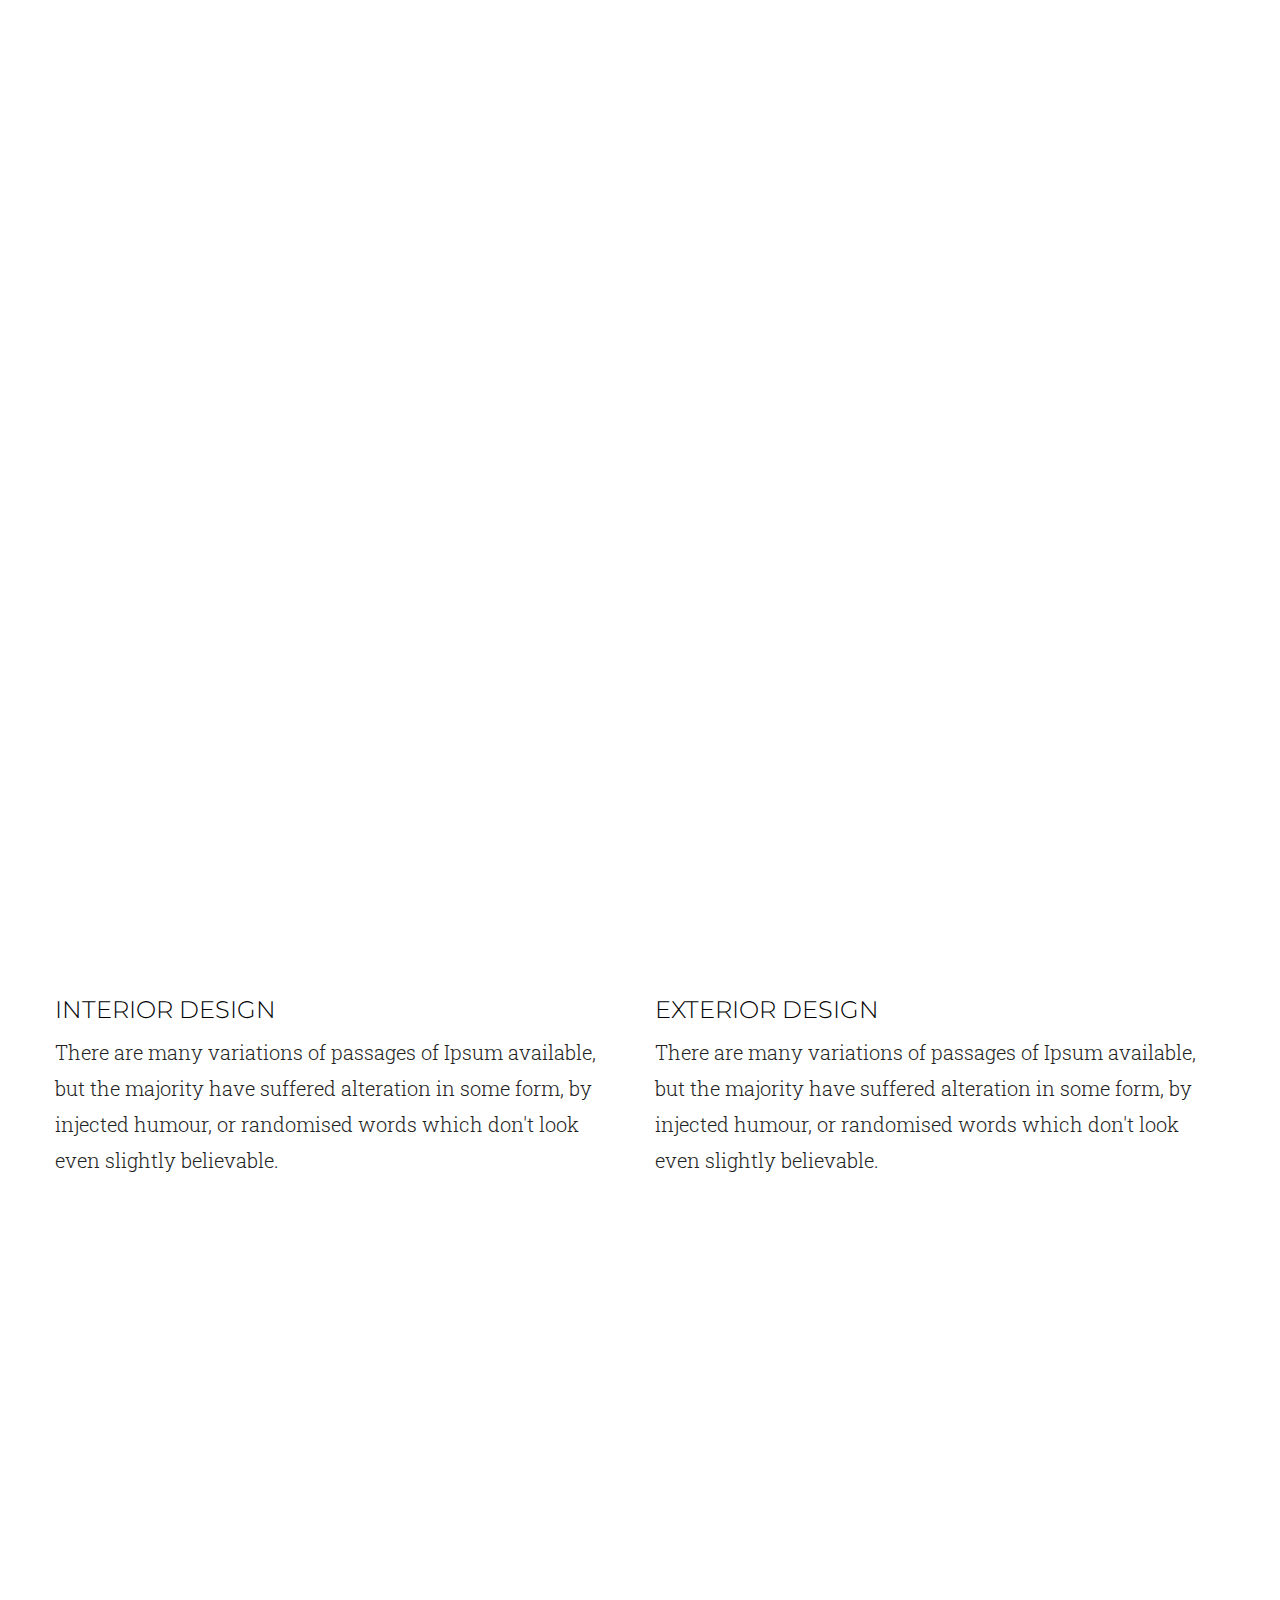
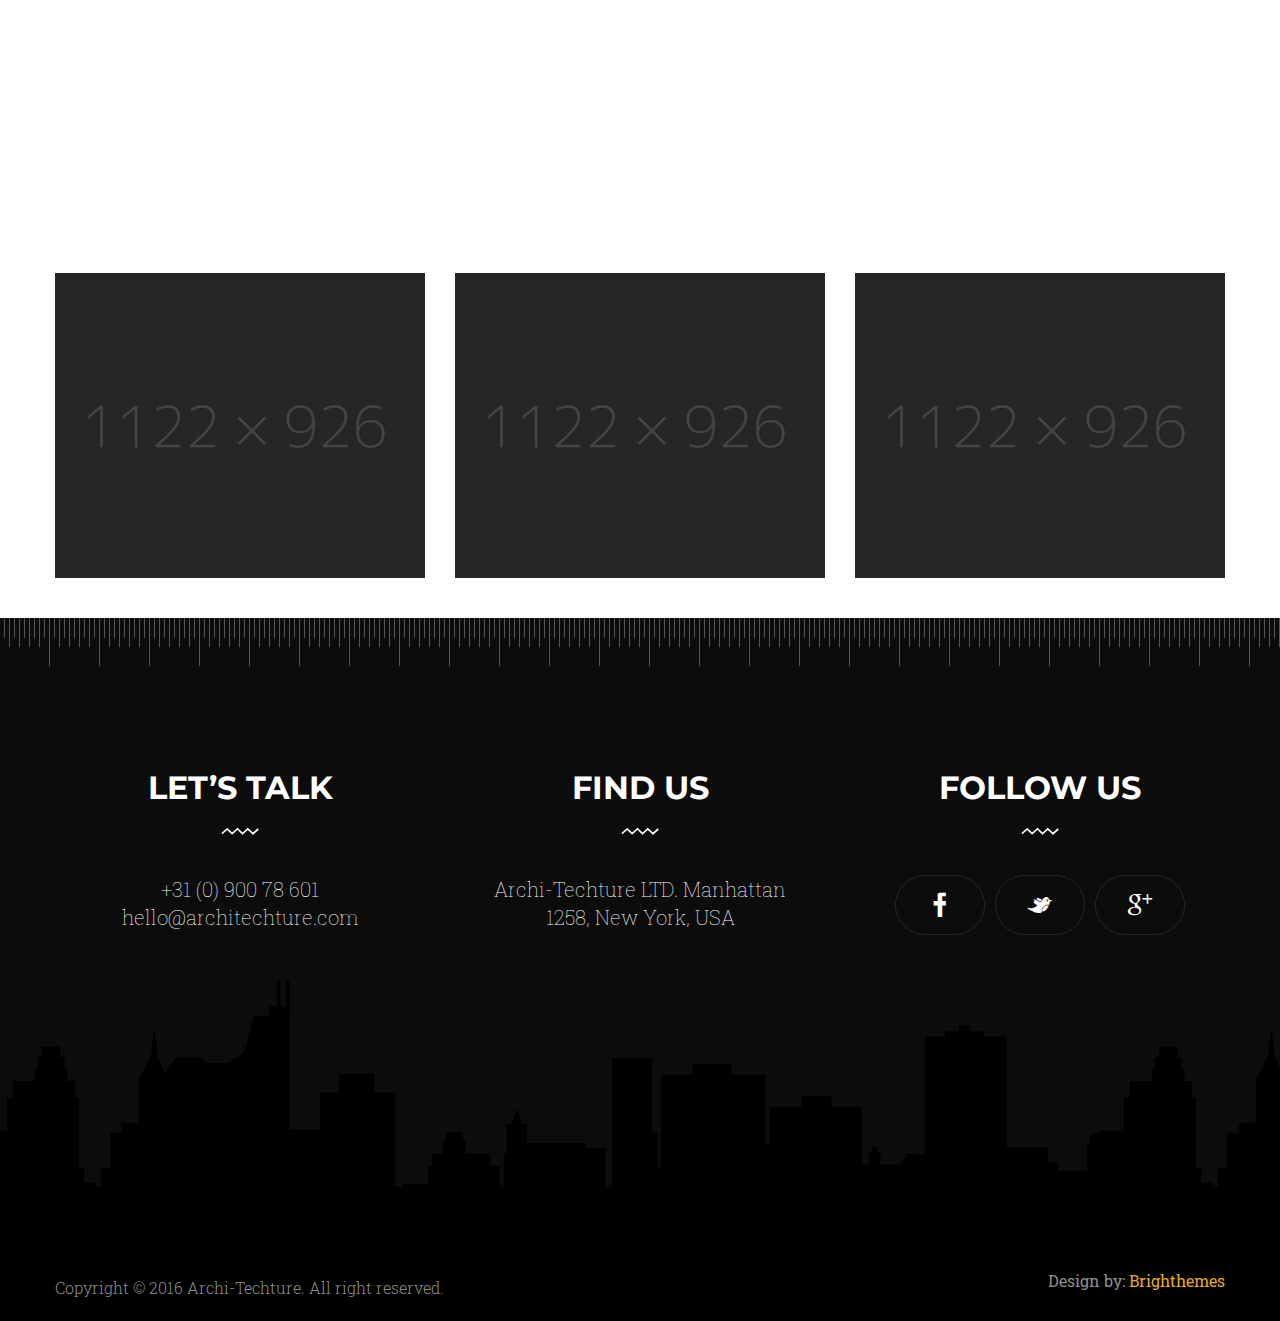
<file: work-detail.html>
<!DOCTYPE html>
<html><head>
    <title>Architecture</title>
	<meta name="keywords" content="">
	<meta name="description" content="">
    <meta name="viewport" content="width=device-width, initial-scale=1.0, user-scalable=no">
	<meta http-equiv="Content-Type" content="text/html; charset=utf-8">
	
	<link rel="icon" type="image/png" href="images/favicon-pearl.png">
	
    <!--main file-->
	<link href="css/architecture.css" rel="stylesheet" type="text/css">
    
    <!--Architecture Font Icons-->
	<link href="fonts/architecture.css" rel="stylesheet" type="text/css">
	
	<!-- Default Color -->
	<link href="css/default-color.css" rel="stylesheet" type="text/css">
	
	<!-- Custom Menu -->
	<link href="css/custom-menu.css" rel="stylesheet" type="text/css">
	
	<!--Bootstrap-->
	<link href="css/bootstrap.css" rel="stylesheet" type="text/css">
	
	<!--Revolution-->
	<link href="css/settings.css" rel="stylesheet" type="text/css">
	
	<!-- Carousel -->
	<link href="css/owl.carousel.css" rel="stylesheet" type="text/css">
	
	<!-- Services Tabs -->
	<link href="css/tabs.css" rel="stylesheet" type="text/css">
	
	<!-- Project Mouse hover -->
	<link href="css/set1.css" rel="stylesheet" type="text/css">
	
	<!-- Project Mouse hover -->
	<link href="css/fancybox.css" rel="stylesheet" type="text/css">
	
	<!--PreLoader-->
	<link href="css/loader.css" rel="stylesheet" type="text/css">    
	
	<link href="css/work2.css" rel="stylesheet" type="text/css">
	
	
	
</head>
  <body class="demo-juicy-projects">
    
	
	
  <div id="wrap">
	
	<!-- LOADER -->
	<div id="loader-wrapper">
	  <div id="loader"><img src="images/logo-white.png" alt=""><span>Loading...</span></div>
	  <!--/#loader-->
	  <div class="loader-section section-left"></div>
	  <!--/#loader-section section-left-->
	  <div class="loader-section section-right"></div>
	  <!--/#loader-section section-right-->
	</div>
	
	
	<!-- CUSTOM MENU START -->
	<div class="mobile-menu">
        <div class="cd-header">
        	<a class="cd-primary-nav-trigger" href="javascript:void(0);">
				<span class="cd-menu-icon"></span>
			</a>
        </div>
        
        
        <nav>
		<ul class="cd-primary-nav">
			<li class="cd-label">Custom Menu</li>

			<li><a href="index.html">Home</a></li>
			<li><a href="work.html">work</a></li>
			<li><a href="about.html">About Us</a></li>
			<li><a href="news.html">news</a></li>
			<li><a href="contact-us.html">contact us</a></li>
			<li class="cd-label">Follow us</li>
			
			<li class="social-icons">
            	<a href="#."><span class="icon-facebook-1"></span></a>
                <a href="#."><span class="icon-twitter-1"></span></a>
                <a href="#."><span class="icon-google"></span></a>
                <a href="#."><span class="icon-behance"></span></a>
            </li>
            
		</ul>
	</nav>
	</div>
    <!-- CUSTOM MENU END -->

	<!-- MAIN HEADER -->
	<header class="header-one cb-header">
			<div class="container">
				
				<div class="header">
				<div class="row">
					<div class="col-md-12">
						
						<div class="logo">
							<a href="index.html"><img src="images/logo-white.png" alt=""></a>
						</div>
						
						<div class="navigation">
						
						<ul>
							<li><span>01.</span><a href="index.html">home</a></li>
							<li class="select"><span>02.</span><a href="work.html">work</a></li>
							<li><span>03.</span><a href="about.html">about us</a></li>
							<li><span>04.</span><a href="news.html">news</a></li>
							<li><span>05.</span><a href="contact-us.html">contact us</a></li>
						</ul>
						
						<div class="language">
							<a href="#.">fr</a>
						</div>
						
						</div>
						
						
						
					</div>
				</div>
				</div>
				
			</div>
	</header>
	
	
	<!-- STICKY HEADER -->
	<header class="header-two cb-header">
			<div class="container">
				
				<div class="header">
				<div class="row">
					<div class="col-md-12">
						
						<div class="logo">
							<a href="#."><img src="images/logo-thumb.png" alt=""></a>
						</div>
						
						<div class="navigation">
						
						<ul>
							<li><a href="index.html">home</a></li>
							<li class="select"><a href="work.html">work</a></li>
							<li><a href="about.html">about us</a></li>
							<li><a href="news.html">news</a></li>
							<li><a href="contact-us.html">contact us</a></li>
						</ul>
						
						<div class="language">
							<a href="#.">fr</a>
						</div>
						
						</div>
						
						
						
					</div>
				</div>
				</div>
				
			</div>
	</header>
  
	
	
	<!-- START SUB-BANNER -->	
		<div class="sub-banner">
			<div class="container">
				<div class="text-detail">
					<h2>work detail</h2>
					<p>Learn how to utilze your wenunc eu ullamcorper orci Quisque eget.</p>
					<ul>
						<li><a href="index.html">Home</a> <span>/</span></li>
						<li><a href="work.html">Work</a> <span>/</span></li>
						<li class="item-select"><a>Detail</a></li>
					</ul>
				</div>
			</div>
		</div>
    <!-- END SUB-BANNER -->	
  
  
	<!-- START CONTENT -->	
	<div class="sub-content">
		
		<!-- START PROJECT DETAIL -->
		<section>
			<div class="container">
				<div class="row">
					<div class="col-md-12">
						
						
						<!-- START PROJECT FEATURES -->
						<div class="project-features">
							
							<div class="feature-sec">
								<h6>CLIENT</h6>
								<span>The Mounties Group</span>
							</div>
							
							<div class="feature-sec">
								<h6>ARCHITECTS</h6>
								<span>Acro Studios</span>
							</div>
							
							<div class="feature-sec">
								<h6>YEAR</h6>
								<span>2013</span>
							</div>
							
							<div class="feature-sec">
								<h6>PROGRAM</h6>
								<span>House</span>
							</div>
							
							<div class="feature-sec">
								<h6>STATUS</h6>
								<span>In Progress</span>
							</div>
							
						</div>
						<!-- END PROJECT FEATURES -->
						
						
						
						<!-- START PROJECT FEATURES -->
						<div class="project-detail">
							
							<div class="detail-sec">
							<img src="images/stadium-icon.png" alt="">
							<div class="text">
								<h3>BIRDNEST STADIUM</h3>
								<p>There are many variations of passages of Lorem Ipsum available, but the majority have suffered alteration in some form, by injected humour, or randomised words which don't look even slightly believable. If you are going to use a passage of Lorem Ipsum, you need to be sure there isn't anything embarrassing hidden in the middle of text All the Lorem Ipsum generators on the Internet. slightly believable If you are going to use a passage.</p>
							</div>
							</div>
							
						</div>
						<!-- START PROJECT FEATURES -->
						
						<!-- START PROJECT IMAGES -->
						<div class="project-images">
						
							<div class="col-md-6">
								<div class="work">
									<div class="grid">
										
										<figure class="effect-sadie">
											<img src="images/work/work-1.jpg" alt="">
										
											<figcaption>
											<h2><img src="images/plus.png" alt=""></h2>
											<a class="fancybox-buttons" data-fancybox-group="button" href="images/work/work-1.jpg"></a>
											</figcaption>
											
										</figure>
										
									</div>
								</div>
							</div>
							
							
							<div class="col-md-6">
								<div class="work">
									<div class="grid">
										
										<figure class="effect-sadie">
											<img src="images/work/work-2.jpg" alt="">
										
											<figcaption>
											<h2><img src="images/plus.png" alt=""></h2>
											<a class="fancybox-buttons" data-fancybox-group="button" href="images/work/work-2.jpg"></a>
											</figcaption>
											
										</figure>
										
									</div>
								</div>
							</div>
							
							
						</div>
						<!-- END PROJECT IMAGES -->
						
						
						
						
					</div>
				</div>
			</div>
			
			
			<!-- START VIDEO -->
				
				<div class="video-sec">
					<div class="container">
						<div class="row">
							<div class="col-md-12">
								<iframe src="https://player.vimeo.com/video/34666890?color=bd0000" width="84%" height="510" frameborder="0" ></iframe>
							</div>
						</div>
					</div>
				</div>
			<!-- END VIDEO -->
			
			
			
			<!-- START DESUGN TEXT -->
				<div class="design-text sec-space">
					<div class="container">
						<div class="row">
							
							<div class="col-md-6">
								<h4>interior design</h4>
								<p>There are many variations of passages of Ipsum available, but the majority have suffered alteration in some form, by injected humour, or randomised words which don't look even slightly believable.</p>
							</div>
							
							<div class="col-md-6">
								<h4>exterior design</h4>
								<p>There are many variations of passages of Ipsum available, but the majority have suffered alteration in some form, by injected humour, or randomised words which don't look even slightly believable.</p>
							</div>
							
						</div>
					</div>
				</div>
			<!-- END DESUGN TEXT -->
			
			
			
			<!-- START PARALLAX BG -->
				<div class="parallax-bg">
					
				</div>
			<!-- END PARALLAX BG -->
			
			
			
			<!-- START PROJECT IMAGES -->
						<div class="sec-space">
							<div class="container">
							<div class="row">
							
							<div class="col-md-4">
								<div class="work">
									<div class="grid">
										
										<figure class="effect-sadie">
											<img src="images/work/work-3.jpg" alt="">
										
											<figcaption>
											<h2><img src="images/plus.png" alt=""></h2>
											<a class="fancybox-buttons" data-fancybox-group="button" href="images/work/work-3.jpg"></a>
											</figcaption>
											
										</figure>
										
									</div>
								</div>
							</div>
							
							<div class="col-md-4">
								<div class="work">
									<div class="grid">
										
										<figure class="effect-sadie">
											<img src="images/work/work-6.jpg" alt="">
										
											<figcaption>
											<h2><img src="images/plus.png" alt=""></h2>
											<a class="fancybox-buttons" data-fancybox-group="button" href="images/work/work-6.jpg"></a>
											</figcaption>
											
										</figure>
										
									</div>
								</div>
							</div>
							
							<div class="col-md-4">
								<div class="work">
									<div class="grid">
										
										<figure class="effect-sadie">
											<img src="images/work/work-8.jpg" alt="">
										
											<figcaption>
											<h2><img src="images/plus.png" alt=""></h2>
											<a class="fancybox-buttons" data-fancybox-group="button" href="images/work/work-8.jpg"></a>
											</figcaption>
											
										</figure>
										
									</div>
								</div>
							</div>
							
							</div>
							</div>
						</div>
						<!-- END PROJECT IMAGES -->
			
			
			
			
			
		</section>	
		<!-- END PROJECT DETAIL -->
		
		
		
	</div>
	<!-- END CONTENT -->
	
	
	
	
	
	<!-- START FOOTER -->
	<footer class="footer">
		<div class="container">
			
			<div class="footer-detail">
				<div class="row">
					
					<div class="col-md-4">
						<div class="footer-sec">
							<h3>LET’S TALK</h3>
							<span>+31 (0) 900 78 601 <br/>hello@architechture.com</span>
						</div>
					</div>
					
					<div class="col-md-4">
						<div class="footer-sec">
							<h3>find us</h3>
							<span>Archi-Techture LTD. Manhattan <br/>1258, New York, USA</span>
						</div>
					</div>
					
					<div class="col-md-4">
						<div class="footer-sec">
							<h3>FOLLOW US</h3>
							<div class="social-icons">
								<a href="#." class="fb"><i class="icon-facebook-1"></i></a>
								<a href="#." class="tw"><i class="icon-twitter-1"></i></a>
								<a href="#." class="gp"><i class="icon-google"></i></a>
							</div>
						</div>
					</div>
					
					
				</div>
			</div>
			
			
		</div>
		
		<div class="footer-bottom">
			<div class="copyrights">
				<div class="container">
					<p>Copyright © 2016 Archi-Techture. All right reserved.</p>
					<span>Design by: <a href="#.">Brighthemes</a></span>
					
				</div>
			</div>
		</div>
		
	</footer>
	<!-- END FOOTER -->








	

  </div>




<script type="text/javascript" src="js/jquery.js"></script>

<!-- Sticky Header -->
<script type="text/javascript" src="js/sticky-header.js"></script>

<!-- SMOOTH SCROLL -->	
<script type="text/javascript" src="js/scroll-desktop-smooth.js"></script>

<!-- Custom Menu -->
<script type="text/javascript" src="js/main.js"></script>

<!-- START REVOLUTION SLIDER -->	
<script type="text/javascript" src="js/jquery.themepunch.revolution.min.js"></script>
<script type="text/javascript" src="js/jquery.themepunch.tools.min.js"></script>

<!-- SERVICES Tabs -->	
<script type="text/javascript" src="js/tabs.js"></script>

<!-- OWL CAROUSEL -->	
<script type="text/javascript" src="js/owl.carousel.js"></script>

<!-- WORK PORTFOLIO -->
<script type="text/javascript" src="js/jquery.cubeportfolio.min.js"></script>
<script type="text/javascript" src="js/main.portfolio.js"></script>

<!-- FANCYBOX -->	
<script type="text/javascript" src="js/fancybox.js"></script>

<!-- CUSTOM -->	
<script type="text/javascript" src="js/custom.js"></script>

<script type="text/javascript">
		$(document).ready(function() {
			

			/*
			 *  Button helper. Disable animations, hide close button, change title type and content
			 */

			$('.fancybox-buttons').fancybox({
				openEffect  : 'none',
				closeEffect : 'none',

				prevEffect : 'none',
				nextEffect : 'none',

				closeBtn  : false,

				helpers : {
					title : {
						type : 'inside'
					},
					buttons	: {}
				},

				afterLoad : function() {
					this.title = 'Image ' + (this.index + 1) + ' of ' + this.group.length + (this.title ? ' - ' + this.title : '');
				}
			});



		});
	</script>

</body>
</html>
</file>
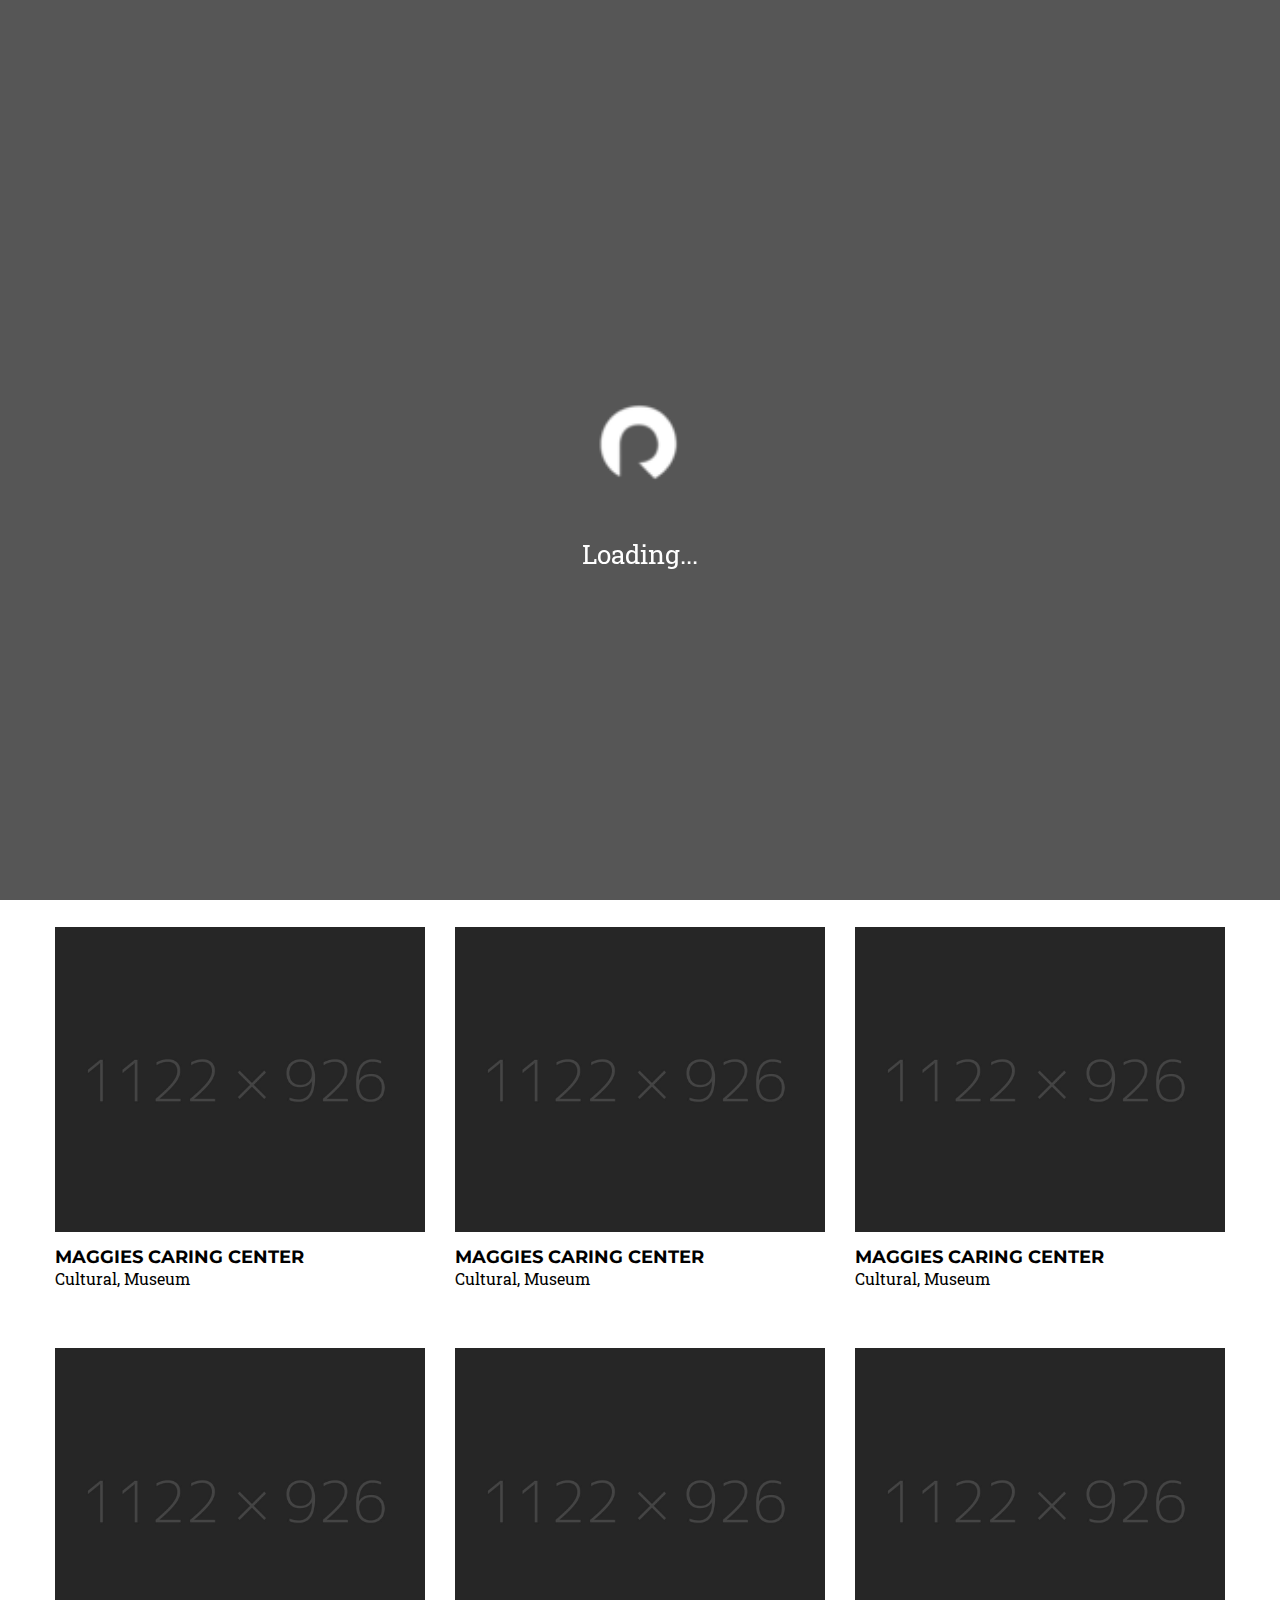
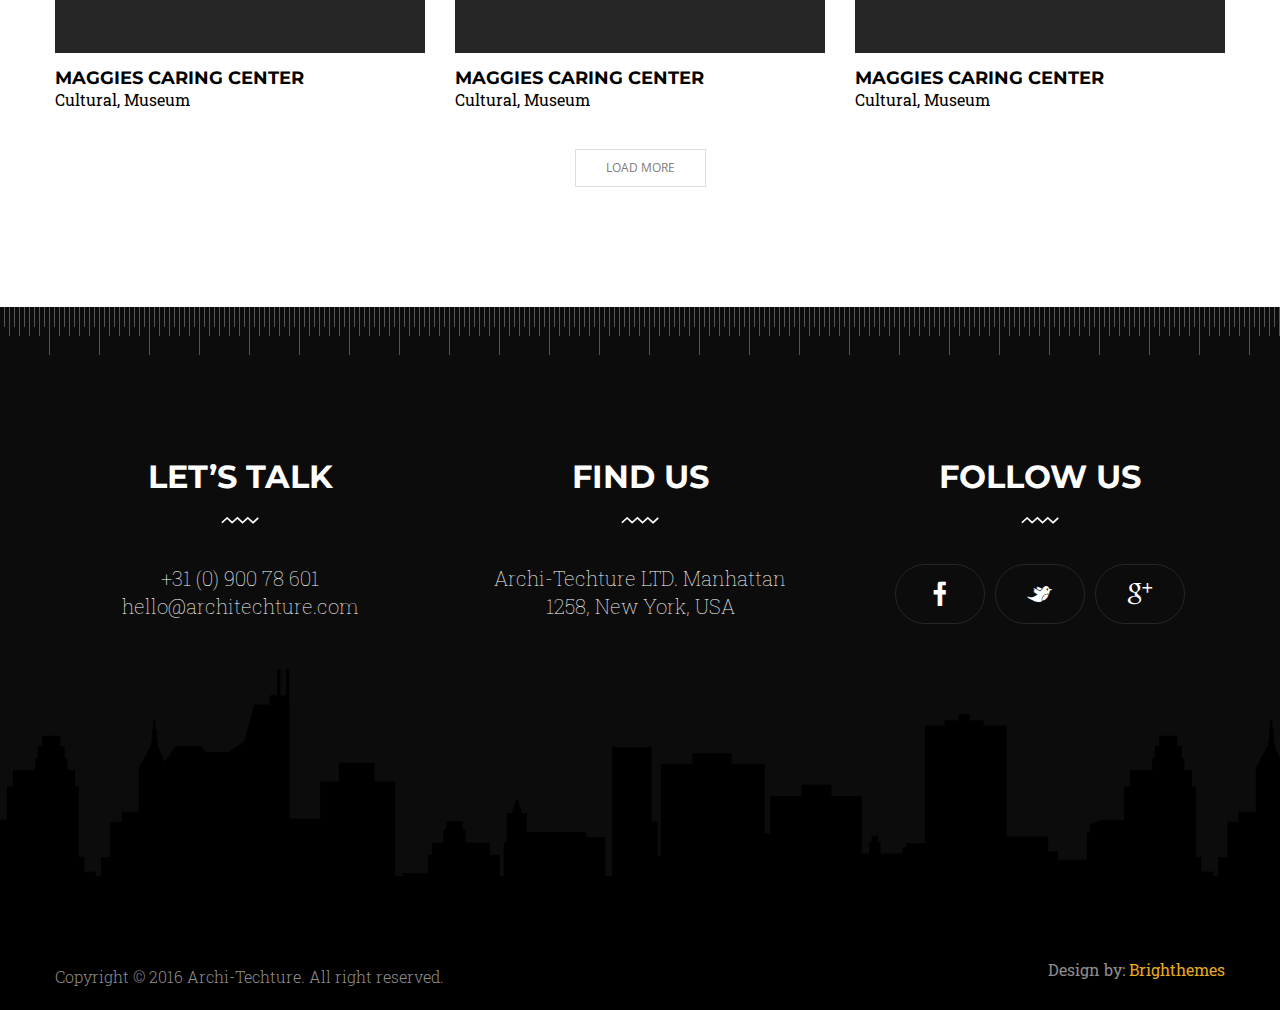
<file: work.html>
<!DOCTYPE html>
<html><head>
    <title>Architecture</title>
	<meta name="keywords" content="">
	<meta name="description" content="">
    <meta name="viewport" content="width=device-width, initial-scale=1.0, user-scalable=no">
	<meta http-equiv="Content-Type" content="text/html; charset=utf-8">
	
	<link rel="icon" type="image/png" href="images/favicon-pearl.png">
	
    <!--main file-->
	<link href="css/architecture.css" rel="stylesheet" type="text/css">
    
    <!--Architecture Font Icons-->
	<link href="fonts/architecture.css" rel="stylesheet" type="text/css">
	
	<!-- Default Color -->
	<link href="css/default-color.css" rel="stylesheet" type="text/css">
	
	<!-- Custom Menu -->
	<link href="css/custom-menu.css" rel="stylesheet" type="text/css">
	
	<!--Bootstrap-->
	<link href="css/bootstrap.css" rel="stylesheet" type="text/css">
	
	<!--Revolution-->
	<link href="css/settings.css" rel="stylesheet" type="text/css">
	
	<!-- Carousel -->
	<link href="css/owl.carousel.css" rel="stylesheet" type="text/css">
	
	<!-- Services Tabs -->
	<link href="css/tabs.css" rel="stylesheet" type="text/css">
	
	<!-- Project Mouse hover -->
	<link href="css/set1.css" rel="stylesheet" type="text/css">
	
	<!-- Projects -->
	<link href="css/cubeportfolio.min.css" rel="stylesheet" type="text/css">
	
	<!--PreLoader-->
	<link href="css/loader.css" rel="stylesheet" type="text/css">
	
	
</head>
  <body class="demo-juicy-projects">
    
	
	
  <div id="wrap">
	
	<!-- LOADER -->
	<div id="loader-wrapper">
	  <div id="loader"><img src="images/logo-white.png" alt=""><span>Loading...</span></div>
	  <!--/#loader-->
	  <div class="loader-section section-left"></div>
	  <!--/#loader-section section-left-->
	  <div class="loader-section section-right"></div>
	  <!--/#loader-section section-right-->
	</div>
	
	
	<!-- CUSTOM MENU START -->
	<div class="mobile-menu">
        <div class="cd-header">
        	<a class="cd-primary-nav-trigger" href="javascript:void(0);">
				<span class="cd-menu-icon"></span>
			</a>
        </div>
        
        
        <nav>
		<ul class="cd-primary-nav">
			<li class="cd-label">Custom Menu</li>

			<li><a href="index.html">Home</a></li>
			<li><a href="work.html">work</a></li>
			<li><a href="about.html">About Us</a></li>
			<li><a href="news.html">news</a></li>
			<li><a href="contact-us.html">contact us</a></li>
			<li class="cd-label">Follow us</li>
			
			<li class="social-icons">
            	<a href="#."><span class="icon-facebook-1"></span></a>
                <a href="#."><span class="icon-twitter-1"></span></a>
                <a href="#."><span class="icon-google"></span></a>
                <a href="#."><span class="icon-behance"></span></a>
            </li>
            
		</ul>
	</nav>
	</div>
    <!-- CUSTOM MENU END -->
	
	

	<!-- MAIN HEADER -->
	<header class="header-one cb-header">
			<div class="container">
				
				<div class="header">
				<div class="row">
					<div class="col-md-12">
						
						<div class="logo">
							<a href="index.html"><img src="images/logo-white.png" alt=""></a>
						</div>
						
						<div class="navigation">
						
						<ul>
							<li><span>01.</span><a href="index.html">home</a></li>
							<li class="select"><span>02.</span><a href="work.html">work</a></li>
							<li><span>03.</span><a href="about.html">about us</a></li>
							<li><span>04.</span><a href="news.html">news</a></li>
							<li><span>05.</span><a href="contact-us.html">contact us</a></li>
						</ul>
						
						<div class="language">
							<a href="#.">fr</a>
						</div>
						
						</div>
						
						
						
					</div>
				</div>
				</div>
				
			</div>
	</header>
	
	
	<!-- STICKY HEADER -->
	<header class="header-two cb-header">
			<div class="container">
				
				<div class="header">
				<div class="row">
					<div class="col-md-12">
						
						<div class="logo">
							<a href="#."><img src="images/logo-thumb.png" alt=""></a>
						</div>
						
						<div class="navigation">
						
						<ul>
							<li><a href="index.html">home</a></li>
							<li class="select"><a href="work.html">work</a></li>
							<li><a href="about.html">about us</a></li>
							<li><a href="news.html">news</a></li>
							<li><a href="contact-us.html">contact us</a></li>
						</ul>
						
						<div class="language">
							<a href="#.">fr</a>
						</div>
						
						</div>
						
						
						
					</div>
				</div>
				</div>
				
			</div>
	</header>
  
	
	
	<!-- START SUB-BANNER -->	
		<div class="sub-banner">
			<div class="container">
				<div class="text-detail">
					<h2>our creative work</h2>
					<p>Learn how to utilze your wenunc eu ullamcorper orci Quisque eget.</p>
					<ul>
						<li><a href="index.html">Home</a> <span>/</span></li>
						<li class="item-select"><a>Work</a></li>
					</ul>
				</div>
			</div>
		</div>
    <!-- END SUB-BANNER -->	
  
  
	<!-- START CONTENT -->	
	<div class="sub-content">
		
		<div class="all-work">
		
		<!--Start Work-->
			<div class="container">
			<div class="clearfix">
				<div id="js-filters-lightbox-gallery2" class="cbp-l-filters-button cbp-l-filters-center">
					<div data-filter="*" class="cbp-filter-item-active cbp-filter-item">All</div>
					<div data-filter=".design" class="cbp-filter-item">Design</div>
					<div data-filter=".featured" class="cbp-filter-item">Featured</div>
					<div data-filter=".housing" class="cbp-filter-item">Housing</div>
					<div data-filter=".museum" class="cbp-filter-item">Museum</div>
					<div data-filter=".residential" class="cbp-filter-item">Residential</div>
				</div>
			</div>

            <div id="js-grid-lightbox-gallery" class="cbp">
       


	   <div class="cbp-item featured housing">
			<a href="work-detail.html">
			<div class="cbp-caption">
				<div class="cbp-caption-defaultWrap">
					<div class="work">
						<figure class="effect-sadie">
							<div class="image"><img src="images/work/work-1.jpg" alt="" width="100%"></div>
							<figcaption>
								<h2><img src="images/plus.png" alt=""></h2>
							</figcaption>
						</figure>
					</div>
				</div>
			</div>
			</a>
			
			<div class="cbp-l-grid-projects-title">MAGGIES CARING CENTER</div>
			<div class="cbp-l-grid-projects-desc">Cultural, Museum</div>
        </div>
		
		
		<div class="cbp-item design featured">
			<a href="work-detail2.html">
			<div class="cbp-caption">
				<div class="cbp-caption-defaultWrap">
					<div class="work">
						<figure class="effect-sadie">
							<div class="image"><img src="images/work/work-2.jpg" alt="" width="100%"></div>
							<figcaption>
								<h2><img src="images/plus.png" alt=""></h2>
							</figcaption>
						</figure>
					</div>
				</div>
			</div>
			</a>
			
			<div class="cbp-l-grid-projects-title">MAGGIES CARING CENTER</div>
			<div class="cbp-l-grid-projects-desc">Cultural, Museum</div>
        </div>
		
		
		<div class="cbp-item housing">
			<a href="work-detail.html">
			<div class="cbp-caption">
				<div class="cbp-caption-defaultWrap">
					<div class="work">
						<figure class="effect-sadie">
							<div class="image"><img src="images/work/work-3.jpg" alt="" width="100%"></div>
							<figcaption>
								<h2><img src="images/plus.png" alt=""></h2>
							</figcaption>
						</figure>
					</div>
				</div>
			</div>
			</a>
			
			<div class="cbp-l-grid-projects-title">MAGGIES CARING CENTER</div>
			<div class="cbp-l-grid-projects-desc">Cultural, Museum</div>
        </div>
		
		
		<div class="cbp-item museum">
			<a href="work-detail.html">
			<div class="cbp-caption">
				<div class="cbp-caption-defaultWrap">
					<div class="work">
						<figure class="effect-sadie">
							<div class="image"><img src="images/work/work-4.jpg" alt="" width="100%"></div>
							<figcaption>
								<h2><img src="images/plus.png" alt=""></h2>
							</figcaption>
						</figure>
					</div>
				</div>
			</div>
			</a>
			
			<div class="cbp-l-grid-projects-title">MAGGIES CARING CENTER</div>
			<div class="cbp-l-grid-projects-desc">Cultural, Museum</div>
        </div>
		
		
		<div class="cbp-item design housing museum residential">
			<a href="work-detail.html">
			<div class="cbp-caption">
				<div class="cbp-caption-defaultWrap">
					<div class="work">
						<figure class="effect-sadie">
							<div class="image"><img src="images/work/work-5.jpg" alt="" width="100%"></div>
							<figcaption>
								<h2><img src="images/plus.png" alt=""></h2>
							</figcaption>
						</figure>
					</div>
				</div>
			</div>
			</a>
			
			<div class="cbp-l-grid-projects-title">MAGGIES CARING CENTER</div>
			<div class="cbp-l-grid-projects-desc">Cultural, Museum</div>
        </div>
		
		<div class="cbp-item design housing">
			<a href="work-detail2.html">
			<div class="cbp-caption">
				<div class="cbp-caption-defaultWrap">
					<div class="work">
						<figure class="effect-sadie">
							<div class="image"><img src="images/work/work-7.jpg" alt="" width="100%"></div>
							<figcaption>
								<h2><img src="images/plus.png" alt=""></h2>
							</figcaption>
						</figure>
					</div>
				</div>
			</div>
			</a>
			
			<div class="cbp-l-grid-projects-title">MAGGIES CARING CENTER</div>
			<div class="cbp-l-grid-projects-desc">Cultural, Museum</div>
        </div>
		
		<div class="cbp-item featured residential">
			<a href="work-detail2.html">
			<div class="cbp-caption">
				<div class="cbp-caption-defaultWrap">
					<div class="work">
						<figure class="effect-sadie">
							<div class="image"><img src="images/work/work-6.jpg" alt="" width="100%"></div>
							<figcaption>
								<h2><img src="images/plus.png" alt=""></h2>
							</figcaption>
						</figure>
					</div>
				</div>
			</div>
			</a>
			
			<div class="cbp-l-grid-projects-title">MAGGIES CARING CENTER</div>
			<div class="cbp-l-grid-projects-desc">Cultural, Museum</div>
        </div>
		
		<div class="cbp-item design residential">
			<a href="work-detail2.html">
			<div class="cbp-caption">
				<div class="cbp-caption-defaultWrap">
					<div class="work">
						<figure class="effect-sadie">
							<div class="image"><img src="images/work/work-8.jpg" alt="" width="100%"></div>
							<figcaption>
								<h2><img src="images/plus.png" alt=""></h2>
							</figcaption>
						</figure>
					</div>
				</div>
			</div>
			</a>
			
			<div class="cbp-l-grid-projects-title">MAGGIES CARING CENTER</div>
			<div class="cbp-l-grid-projects-desc">Cultural, Museum</div>
        </div>
		
		<div class="cbp-item featured museum">
			<a href="work-detail.html">
			<div class="cbp-caption">
				<div class="cbp-caption-defaultWrap">
					<div class="work">
						<figure class="effect-sadie">
							<div class="image"><img src="images/work/work-9.jpg" alt="" width="100%"></div>
							<figcaption>
								<h2><img src="images/plus.png" alt=""></h2>
							</figcaption>
						</figure>
					</div>
				</div>
			</div>
			</a>
			
			<div class="cbp-l-grid-projects-title">MAGGIES CARING CENTER</div>
			<div class="cbp-l-grid-projects-desc">Cultural, Museum</div>
        </div>
		
		
		
    </div>

           <div id="js-loadMore-lightbox-gallery" class="cbp-l-loadMore-button">
				<a href="ajax-lightbox-gallery/loadMore.html" class="cbp-l-loadMore-link" rel="nofollow">
					<span class="cbp-l-loadMore-defaultText">LOAD MORE</span>
					<span class="cbp-l-loadMore-loadingText">LOADING...</span>
					<span class="cbp-l-loadMore-noMoreLoading">NO MORE WORKS</span>
				</a>
			</div>
			
		</div>
		
		</div>
		<!--End Work-->
		
	</div>
	<!-- END CONTENT -->
	
	
	
	
	
	<!-- START FOOTER -->
	<footer class="footer">
		<div class="container">
			
			<div class="footer-detail">
				<div class="row">
					
					<div class="col-md-4">
						<div class="footer-sec">
							<h3>LET’S TALK</h3>
							<span>+31 (0) 900 78 601 <br/>hello@architechture.com</span>
						</div>
					</div>
					
					<div class="col-md-4">
						<div class="footer-sec">
							<h3>find us</h3>
							<span>Archi-Techture LTD. Manhattan <br/>1258, New York, USA</span>
						</div>
					</div>
					
					<div class="col-md-4">
						<div class="footer-sec">
							<h3>FOLLOW US</h3>
							<div class="social-icons">
								<a href="#." class="fb"><i class="icon-facebook-1"></i></a>
								<a href="#." class="tw"><i class="icon-twitter-1"></i></a>
								<a href="#." class="gp"><i class="icon-google"></i></a>
							</div>
						</div>
					</div>
					
					
				</div>
			</div>
			
			
		</div>
		
		<div class="footer-bottom">
			<div class="copyrights">
				<div class="container">
					<p>Copyright © 2016 Archi-Techture. All right reserved.</p>
					<span>Design by: <a href="#.">Brighthemes</a></span>
					
				</div>
			</div>
		</div>
		
	</footer>
	<!-- END FOOTER -->








	

  </div>




<script type="text/javascript" src="js/jquery.js"></script>

<!-- Sticky Header -->
<script type="text/javascript" src="js/sticky-header.js"></script>

<!-- SMOOTH SCROLL -->	
<script type="text/javascript" src="js/scroll-desktop-smooth.js"></script>

<!-- Custom Menu -->
<script type="text/javascript" src="js/main.js"></script>

<!-- START REVOLUTION SLIDER -->	
<script type="text/javascript" src="js/jquery.themepunch.revolution.min.js"></script>
<script type="text/javascript" src="js/jquery.themepunch.tools.min.js"></script>

<!-- SERVICES Tabs -->	
<script type="text/javascript" src="js/tabs.js"></script>

<!-- OWL CAROUSEL -->	
<script type="text/javascript" src="js/owl.carousel.js"></script>

<!-- PORTFOLIO -->	
<script type="text/javascript" src="js/jquery.cubeportfolio.min.js"></script>
<script type="text/javascript" src="js/main.portfolio.js"></script>


<!-- CUSTOM -->	
<script type="text/javascript" src="js/custom.js"></script>

  
</body>
</html>
</file>
<file: css/architecture.css>
@charset "utf-8";
/* CSS Document */

/*------------------------------------------------------------------
[Master Stylesheet]

Project:	Architecture
Version:	1.0
Last change:	Initial RELEASED 
Primary use:	Architecture, Design, Construction
-------------------------------------------------------------------*/

/* google font */
@import url(https://fonts.googleapis.com/css?family=Montserrat:400,700);
@import url(https://fonts.googleapis.com/css?family=Roboto+Slab:400,300,700);



/*------------------------------------------------------------------

[Table of contents]

1. body
2. common Classes
2. header 
3. navigation / navbar
4. sections
4. footer

NOTE: Every section is commented before starting.

-------------------------------------------------------------------*/

/*------------------------------------------------------------------
[Typography]

Body 		:		font-family: 'Montserrat', sans-serif;
Paragraph	:		font-family: 'Roboto Slab', serif;
Input, 
textarea,
title	:		font-family : 'Raleway, sans-serif'  +   font-family: 'Tangerine', cursive;


# [Headings]

h1,
.h1 	font-size:98px

h2,
.h2     font-size: 42px

h3,
.h3     font-size:32px

h4,
.h4     font-size:28px

h5,
.h5     font-size:24px

h6,
.h6     font-size:18px


-------------------------------------------------------------------*/


body{
	background:#fff;
	font-family: 'Roboto Slab', serif;
}
*{
	margin:0px;
	padding:0px;
}

h1{
	font-weight:700;
	font-family:'Montserrat', sans-serif;
	font-size:85px;
	text-transform:uppercase; 
	color:#000;
}
h2{
	font-weight: 700;
	font-size:42px;
	font-family:'Montserrat', sans-serif;
	color:#222222;
}
h3{
	font-weight:700;
	font-size:32px;
	font-family:'Montserrat', sans-serif;
}
h4{
	
	font-weight: 300;
	font-size:24px;
	font-family:'Montserrat', sans-serif;
}
h5{
	font-weight:700;
	font-size:24px;
	font-family:'Montserrat', sans-serif;
    text-transform: uppercase;

}
h6{ 
	font-weight: 600;
	font-size:18px;
	font-family:'Montserrat', sans-serif;
}
p{
	font-weight:300;
	font-size:20px;
	line-height:36px;
	color:#222222;
}

a{
	text-decoration:none;
}
li{
	list-style:none;
}
a .img{
	border:none;

}
a{transition: background-color 0.5s ease; transition: color 1s; -webkit-transition: color 1s; -o-transition: .5s; -ms-transition: .5s; -moz-transition: .5s; -webkit-transition: .5s; transition: .5s;}
a:hover {transition: background-color 0.5s ease; }
img{ width:100%;}
img:hover {transition: background-color 0.5s ease; }
.clear{
	clear:both;
}
.height5{	height:5px; }
.height10{	height:10px; }
.height15{	height:15px; }
.height20{ 	height:20px; }
.height25{	height:25px; }
.height30{	height:30px; }
.height35{	height:35px; }
:focus{ outline:none;}



/*..... HEADER One ......*/

.header-one{ position:absolute; z-index:100; width:100%;}
.header{background:#504F4F; padding:25px 15px;}
.header .logo{float:left; width:75px;}
.header .logo img{ width:100%;}
.header .navigation{ float:right; font-family: 'Montserrat', sans-serif; margin:25px 0 0 0;}
.header .navigation ul{ float:left;}
.header ul li{float: left; margin: 0 0 0 40px;}
.header ul li span{ color: #868686; font-size: 11px; margin: 5px 3px 0 0; float: left;}
.header ul li a{color:#fff; text-transform:uppercase; font-size:16px;}

/*. navigtion hover ..*/
.header-one .header a, a > span, .header-two .header a, a > span { position: relative; color: inherit; text-decoration: none;}
.header-one .header .navigation ul li a:before, a:after, a > span:before, a > span:after, .header-two .header .navigation ul li a:before, a:after, a > span:before, a > span:after { content: ''; position: absolute; transition: transform .5s ease;}
.header-one .header .navigation ul li a, .header-two .header .navigation ul li a { display: inline-block; overflow: hidden; color:#fff;}
.header-one .header .navigation ul li a:before, .header-two .header .navigation ul li a:before { left: 0; bottom:8px; width: 100%; height: 2px; transform: translateX(-100%);}

.header-one .header .navigation ul li a:hover:before, .header-two .header .navigation ul li a:hover:before { transform: translateX(0);}
.header-one .header .navigation ul li.select a:before, .header-two .header .navigation ul li.select a:before { transform: translateX(0);}

.header .navigation .language{float: right; margin: 0 0 0 15px; border-left: solid 2px #868686; padding: 0 0 0 12px;}
.header .navigation .language a{color:#c8c7c7; text-transform:uppercase;}
.header .navigation .language a:hover{color:#fff;}


/*..... HEADER ONE ON SCROLL ......*/
.header-two{ position:absolute; z-index:100; width:100%; background-color: #504F4F; }
.header-two .header{background:#504F4F; padding:20px 0;}
.header-two .header .navigation { margin:10px 0 0 0;}
.header-two .header .logo{ width:75px;}



/*..... HEADER TWO MAIN ......*/
.header-two-main{ position:fixed; z-index:1002; width:100%;}
.header-two-main .header{background:#fff; padding:12px 4%;}
.header-two-main .header .navigation .language{ margin:0 0 0 5px;}
.header-two-main .header .logo { width: 75px;}
.header-two-main .header ul li{ margin:0px;}
.header-two-main .header ul li a{color:#010101; padding:14px 38px;}
.header-two-main .header ul li a:hover{color:#fff; border-radius: 40px;}
.header-two-main .header ul li.select a{color:#fff; border-radius: 40px;}

.header-two-main .header .navigation .language a{color:#4a4a4a;}
.header-two-main .header .navigation .language a:hover{color:#000;}






.divider-dark{ background:url(../images/divider-dark.png) repeat-x; height:50px;}




/*..... COMMEN CLASSES ......*/

/*.. heading ..*/
.gray-bg{ background:#f7f8f9;}
.sec-space{ padding:40px 0;}
.main-heading{text-align:center;}
.main-heading h4{ text-transform: uppercase; letter-spacing: 11px;}
.main-heading h1{ background: url(../images/black-wave.png) no-repeat center 108px; padding:0 0 18px 0; margin:-14px 0 0 0;}
.main-heading span{font-family:'Montserrat', sans-serif; font-size:20px; margin:12px 0 0 0; display: inline-block;}

.main-heading.white h4{ color: #fff; text-transform: uppercase; letter-spacing: 11px;}
.main-heading.white h1{ background: url(../images/white-wave.png) no-repeat center 125px; color:#fff;}
.main-heading.white  span{ color:#fff;}

.black-btn{ font-family: 'Montserrat', sans-serif; font-size:15px; background:#000; color:#fff; text-transform:uppercase; border-radius: 40px; padding: 20px 65px; display: inline-block; border:solid 2px #000;}
.black-btn:hover{background:#fff; border:solid 2px #000; color:#000;}

input[type=submit]{ font-family: 'Montserrat', sans-serif; font-size: 15px; text-transform: uppercase; border-radius: 40px; padding: 20px 65px; display: inline-block; background:#fff; border:solid 2px #000; color:#000; transition: background-color 0.5s ease; transition: color 1s; -webkit-transition: color 1s; -o-transition: .5s; -ms-transition: .5s; -moz-transition: .5s; -webkit-transition: .5s; transition: .5s;}
input[type=submit]:hover{background: #000; color: #fff;  border:solid 2px #000; transition: background-color 0.5s ease; }

.read-more-btn{ font-family: 'Montserrat', sans-serif; font-size: 15px; color: #fff; text-transform: uppercase; border-radius: 40px; padding: 20px 65px; display: inline-block;}
.read-more-btn:hover{background:#000; color:#fff;}

span.big-text{ font-size:54px; font-weight:300; text-transform:uppercase;}







/*..... MAIN TEXT ......*/

.our-studio{ text-align:center; margin:60px 0 0 0;}
.our-studio .icons{display: inline-block;}
.our-studio .icons i{ font-size:100px; float:left;}
.our-studio .icons i:nth-of-type(1){ margin:10px 30px 0 0;}
.our-studio .icons i:nth-of-type(2){}
.our-studio .icons i:nth-of-type(3){}
.our-studio span{font-size:28px; font-weight:300; width:80%; display:inline-block; line-height:40px;}



/*..... OUR PROJECTS ......*/

.projects{ margin:48px 0 0 0; display: inline-block;}
.projects .project-sec{ text-align:center; margin:0 0 48px 0;}
.projects .project-sec .detail{ background: #fff; text-align: center; padding: 22px 0; margin: -65px 0 0 0; position: relative; width: 94%; display: inline-block;}
.projects .project-sec .detail span.number{font-family: 'Montserrat', sans-serif; font-size: 90px; margin: -22px 6px 0 0; display: inline-block; color: #7f7f7f;}
.projects .project-sec .detail .text{ display:inline-block; text-align:left;}
.projects .project-sec .detail h6{text-transform: uppercase;}
.projects .project-sec .detail span.tags{}
.view-all{ text-align:center;}


.all-projects{ margin:120px 15px 0 15px;}
.projects .project-sec .project-title{text-align:left; margin:15px 0 0 0; float:left;}
.projects .project-sec .project-title .text h6{ text-transform:uppercase;}
.projects .projects-main{ margin:0 0 65px 0; display:inline-block; padding:0 30px;}
.all-projects .view-all { margin:20px 0 0 0;}



/*..... PROCESS ......*/
.process span{font-family: 'Montserrat', sans-serif; font-size:110px; font-weight: 700; position:absolute; z-index: -1; opacity: 0.2;}
.process .text{ margin:48px 0 0 0;}
.process .text h3{ text-transform:uppercase;}
.process .text p{ margin:26px 0 0 0;}



/*..... CLIENTS WORDS ......*/
.clients-words{ background:url(../images/client-words.jpg) no-repeat fixed; width: 100%; text-align: center; background-size:110%;}
.kind-words { margin:75px 0 0 0;}
.kind-words p{ color:#fff; width: 75%; display: inline-block;}
.kind-words span{font-family: 'Montserrat', sans-serif; font-size:18px; text-transform:uppercase; display:block; margin:10px 0 0 0;}
.kind-words span.client{color:#fff; display:inline-block;}




/*..... FOOTER ......*/
.footer{background:#0c0c0c url(../images/divider-white.png) repeat-x; }
.footer .footer-detail{text-align:center; margin:150px 0 0 0; display:block;}
.footer .footer-detail .footer-sec{ color:#fff;}
.footer .footer-detail .footer-sec h3{    background: url(../images/white-small-wave.png) no-repeat center bottom; padding: 0 0 28px 0; text-transform:uppercase;}
.footer .footer-detail .footer-sec span{ font-weight:100; margin:40px 0 0 0; display:block; font-size:20px; line-height: 28px;}
.footer .footer-detail .footer-sec .social-icons{ margin:40px 0 0 0; display:inline-block;}
.footer .footer-detail .footer-sec .social-icons a{color: #fff; border: solid 1px #262626; border-radius: 30px; width: 90px; height: 60px; display: inline-block;
font-size: 26px; line-height: 60px; margin: 0 3px;}
.footer .footer-detail .footer-sec .social-icons a.fb:hover{background:#6476a8; border: solid 1px #6476a8;}
.footer .footer-detail .footer-sec .social-icons a.tw:hover{background:#6dcbef; border: solid 1px #6dcbef;}
.footer .footer-detail .footer-sec .social-icons a.gp:hover{background:#d97b71; border: solid 1px #d97b71;}

.footer .footer-bottom{ background: url(../images/building-dark.png) no-repeat center; width:100%; height:302px; margin:45px 0 0 0;}
.footer .footer-bottom .copyrights{ background: #000; position: absolute; margin: 290px 0 0px 0; width: 100%; padding: 0 0 15px 0;}
.footer .footer-bottom p{ color:#8d8d8d; float:left; font-size:16px;}
.footer .footer-bottom span{ color:#8d8d8d; font-size:16px; float:right;}

.footer .footer-bottom a:hover{ color:#fff;}



/*..... FOOTER LIGHT ......*/
.footer-light{background:#d0d6e4 url(../images/divider-dark.png) repeat-x; }
.footer-light .footer-detail{text-align:center; margin:150px 0 0 0; display:block;}
.footer-light .footer-detail .footer-sec{ color:#000000;}
.footer-light .footer-detail .footer-sec h3{    background: url(../images/black-small-wave.png) no-repeat center bottom; padding: 0 0 28px 0; text-transform:uppercase;}
.footer-light .footer-detail .footer-sec span{ font-weight:100; margin:40px 0 0 0; display:block; font-size:20px; line-height: 28px;}
.footer-light .footer-detail .footer-sec .social-icons{ margin:40px 0 0 0; display:inline-block;}
.footer-light .footer-detail .footer-sec .social-icons a{color: #000000; border: solid 1px #262626; border-radius: 30px; width: 90px; height: 60px; display: inline-block; font-size: 26px; line-height: 60px; margin: 0 3px;}
.footer-light .footer-detail .footer-sec .social-icons a.fb:hover{background:#6476a8; border: solid 1px #6476a8; color:#fff;}
.footer-light .footer-detail .footer-sec .social-icons a.tw:hover{background:#6dcbef; border: solid 1px #6dcbef; color:#fff;}
.footer-light .footer-detail .footer-sec .social-icons a.gp:hover{background:#d97b71; border: solid 1px #d97b71; color:#fff;}

.footer-light .footer-bottom{ background: url(../images/building-white.png) no-repeat center; width:100%; height:302px; margin:45px 0 0 0;}
.footer-light .footer-bottom .copyrights{ background: #fff; position: absolute; margin: 290px 0 0px 0; width: 100%; padding: 0 0 15px 0;}
.footer-light .footer-bottom p{ color:#565656; float:left; font-size:16px;}
.footer-light .footer-bottom span{ color:#565656; font-size:16px; float:right;}
.footer-light .footer-bottom a:hover{ color:#000;}



/*..... SUB BANNER ......*/
.sub-banner{ padding:120px 0 0 0;}
.sub-banner .text-detail { margin:80px 0 0 0}
.sub-banner .text-detail h2{ text-transform:uppercase; width:60%;}
.sub-banner .text-detail p{margin: 10px 0 0 0; float: left;}
.sub-banner .text-detail ul{ float:right; padding:0 0 5px 0;}
.sub-banner .text-detail ul li{ float:left;}
.sub-banner .text-detail ul li a{ color:#0d0d0d;}
.sub-banner .text-detail ul li.item-select a{ color:#959494;}
.sub-banner .text-detail ul li span{ margin:0 5px;}



.sub-content{ margin:120px 0 0 0;}


/*..... ABOUT US ......*/
.some-about{}
.some-about p{ }
.some-about .about-detail { margin:60px 0 0 0; float:left;}
.some-about .about-detail ul{ background:#f7f8f9; padding:20px 0;}
.some-about .about-detail ul li{line-height: 48px;}
.some-about .about-detail ul li span{ font-size:20px; font-family:'Montserrat', sans-serif; font-weight:100;}
.some-about .about-detail ul li span.number{ font-size:18px; margin:0 12px 0 -6px;}


/*..... FUN FACTS ......*/
.fun-facts{ border-bottom:solid 5px #eeeeee; border-top:solid 5px #eeeeee; padding:80px 0; margin:80px 0 0 0;}
.fun-facts img{ width:auto; margin:50px 0 0 0;}
.fun-facts .fun-facts-detail{ text-align:center;} 
.fun-facts span.counter{ font-size:98px; font-family:'Montserrat', sans-serif; font-weight:bold;}
.fun-facts span{ display:block; margin:-14px 0 0 0;}


/*..... OUR TEAM ......*/
.our-team{ margin:75px 0 0 0; width:100%; float:left;}
.our-team .team{ margin:0 0 55px 0; float:left;}
.our-team .team .detail{ margin:20px 0 0 0;}
.our-team .team .detail .name{ float:left;}
.our-team .team .detail .name h5{}
.our-team .team .detail .name span{ font-size:16px; font-family:'Montserrat', sans-serif;}
.our-team .team .detail .social-icons{float:right; margin:14px 0 0 0;}
.our-team .team .detail .social-icons a{ float:left; margin:0 0 0 5px;}
.our-team .team .detail .social-icons i{color:#222222; border: solid 1px #555; border-radius: 100%; padding: 10px; font-size: 16px; transition: background-color 0.5s ease;}
.our-team .team .detail .social-icons i:hover{color:#fff; background:#222;}
.our-team .team .detail p{float: left; margin:15px 0 0 0; font-size: 18px; line-height: 28px;}



/*..... CLIENTS LOGO ......*/
.clients .clients-logo{ margin:100px 0 0 0;}



/*..... AWARDS ACHIEVEMENTS ......*/
.awards{ background:url(../images/awards-bg.jpg) no-repeat fixed; width: 100%; background-size:110%;}
.achievements{ margin:90px 0 0 0; float:left;}
.achievements .achiev-sec{ float:left; width:45%; margin:0 0 28px 0;} 
.achievements .achiev-sec.right{ float:right;}
.achievements .achiev-sec h1{ color:#fff; float:left; opacity:0.5;}
.achievements .achiev-sec p{ color:#fff; float:right; width:85%; margin:10px 0 0 0;}




/*..... NEWS ......*/
.left-side{ float:left; width:50%;}
.right-side{ float:right; width:50%;}
.news{ margin:0 0 120px 0;} 
.news .news-sec{ margin:0 0 120px 0;}
.news .news-sec2{ margin:44px 0 80px 0;}
.news .news-sec .news-main span{padding: 10px 25px; margin: -44px 0 0 0; float: left; position: relative; color: #fff; font-size: 18px;}
.news .news-sec .detail{ margin:48px 0 0 0;}
.news .news-sec .detail a{ font-size:20px; border-bottom:solid 1px #000; margin:30px 0 0 0; float:left; padding:0 0 4px 0; color:#000;}
.new-older{ padding:32px 0 0 0; border-top:solid 4px #d4d4d4;}
.new-older .more-post{ color:#222;}
.new-older .more-post.older{ float:left;}
.new-older .more-post.newsest{ float:right;}
.new-older .more-post i{ font-size:32px; float:left;}
.new-older .more-post span{font-size:20px; float:left; margin:4px 0 0 12px;}
.new-older .more-post.newsest span{ margin:4px 12px 0 0;}




/*..... NEWS DETAIL ......*/
.news-detail{ }
.news-detail .detail-sec{}
.news-detail .detail-sec .detail-images{ display:block;}
.news-detail .detail-sec .detail-images img{ float:left; width:48%;} 
.news-detail .detail-sec .detail-images img.right{ float:right;} 
.news-detail .detail-sec .text{ margin:52px 0 0 0; float:left; width:100%;}
.news-detail .detail-sec .text p{margin:15px 0 0 0; display:block;}
.news-detail .detail-sec .quote{ width:100%; float:left; margin:75px 0 0 0;}
.news-detail .detail-sec .quote span{background: url(../images/quote.png) no-repeat 0 15px; font-size: 28px; font-weight: 100; padding: 0 0 0px 66px; float: left;}

.news-detail .next-posts{border-top:solid 4px #d4d4d4;}
.news-detail .next-posts .arrows{ float:left; margin:15px 0 0 0;}
.news-detail .next-posts .arrows a{ color: #000000; font-size: 24px; margin: 0 10px 0 0; float: left;}
.news-detail .next-posts .grid-news{ float:right; margin:15px 0 0 0;} 
.news-detail .next-posts .grid-news a{color: #000000; font-size:32px; margin: 0 10px 0 0; float: left;}


.news-detail .comments .comment-sec{ margin:65px 0 0 0;}
.news-detail .comments .comment-sec img{ float:left; width:90px; border-radius:100%; margin:0 30px 0 0;}
.news-detail .comments .comment-sec .detail{}
.news-detail .comments .comment-sec .detail h6{ text-transform:uppercase;}
.news-detail .comments .comment-sec .detail span{ font-size: 16px; color: #565656; margin: 8px 0 0 0; float: left;}
.news-detail .comments .comment-sec .detail a{margin: 8px 0 0 12px; display: inline-block;}
.news-detail .comments .comment-sec .detail a:hover{color:#000;}
.news-detail .comments .comment-sec .detail p{font-size: 18px; line-height:23px; margin:12px 0 0 0;}
.news-detail .comments .comment-sec.reply-sec{background: #fdf6e8; padding:35px 30px;}

.news-detail .comment-form .form{ margin:30px 0 0 0;}
.news-detail .comment-form .form input[type=text]{ border: none; border-bottom: solid 2px #c2c2c2; width: 100%; font-size: 18px; color: #222222; padding: 0px 0 10px 0; margin: 0 0 30px 0;}
.news-detail .comment-form .form textarea{border: none; border-bottom: solid 2px #c2c2c2; width: 100%; font-size: 18px; color: #222222; padding: 0px 0 10px 0; margin: 0 0 30px 0;    height: 202px;}




/*..... CONATCT US ......*/
.contact-detail{}
.contact-detail .office{ float:left; width:300px; margin:0 0 60px 0;}
.contact-detail .office.office-right{ float:right;}
.contact-detail .office h5{ text-transform:uppercase;}
.contact-detail .office .detail{ float:left; margin:15px 0 0 0;}
.contact-detail .office span{ font-size:20px; display:block; line-height: 31px;}
.contact-detail .office span.address{ margin:30px 0 0 0;}
.contact-detail .inquiries h5{ text-transform:uppercase;}
.contact-detail .inquiries .form{ margin:20px 0 0 0;}
.contact-detail .inquiries .form input[type=text]{ border: none; border-bottom: solid 2px #c2c2c2; width: 100%; font-size: 18px; color: #222222; padding: 0px 0 10px 0; margin: 0 0 30px 0;}
.contact-detail .inquiries .form textarea{border: none; border-bottom: solid 2px #c2c2c2; width: 100%; font-size: 18px; color: #222222; padding: 0px 0 10px 0; margin: 0 0 30px 0; height: 202px;}

/*..... MAP ......*/
#find-us { height:520px; width:100%px; }
.gm-style-iw * { display: block; width: 270px !important; overflow: hidden;}
.gm-style-iw h4, .gm-style-iw p { margin: 0; padding: 0; }
.gm-style-iw a { color: #4272db; }
	

/*..... WORK ......*/
.all-work{ margin:0 0 120px 0;}



/*..... WORK DETAIL ......*/
.project-features{ background:#f7f8f9; padding:35px; float:left; width:100%;}
.project-features .feature-sec{ float:left; width:20%; text-align:center;}
.project-features .feature-sec h6{}
.project-features .feature-sec span{margin: 5px 0 0 0; display: block;}

.project-detail{ text-align:center; padding:75px 0; display:inline-block; width:100%;}
.project-detail .detail-sec{ width:82%; display:inline-block;}
.project-detail img{ width:auto;}
.project-detail .text{ margin:42px 0 0 0;}
.project-detail .text h3{ text-transform:uppercase; font-weight:800;}
.project-detail .text p{ margin:10px 0 0 0;}

.project-images{ margin:0 0 120px 0; display:inline-block;}
.project-images img{ margin:0 0 30px 0;}





.video-sec{background: url(../images/video-bg.jpg) no-repeat fixed; height:100%; width:100%; text-align:center; padding:155px 0;}
.design-text{}
.design-text h4{ text-transform:uppercase;}
.design-text p{ margin:10px 0 0 0;}
.parallax-bg{background: url(../images/parallax-bg.jpg) no-repeat fixed; width:100%; height:615px;}










  
.cb-header {
  position: fixed;
  left: 0;
  visibility: hidden;
}
</file>
<file: fonts/architecture.css>
@font-face {
    font-family: 'architecture';
    src:    url('architecture.eot?cg2c18');
    src:    url('architecture.eot?cg2c18#iefix') format('embedded-opentype'),
        url('architecture.ttf?cg2c18') format('truetype'),
        url('architecture.woff?cg2c18') format('woff'),
        url('architecture.svg?cg2c18#icomoon') format('svg');
    font-weight: normal;
    font-style: normal;
}

[class^="icon-"], [class*=" icon-"] {
    /* use !important to prevent issues with browser extensions that change fonts */
    font-family: 'architecture' !important;
    speak: none;
    font-style: normal;
    font-weight: normal;
    font-variant: normal;
    text-transform: none;
    line-height: 1;

    /* Better Font Rendering =========== */
    -webkit-font-smoothing: antialiased;
    -moz-osx-font-smoothing: grayscale;
}

.icon-chat-1:before {
    content: "\e9a4";
}
.icon-facebook-1:before {
    content: "\e9a5";
}
.icon-google:before {
    content: "\e9a6";
}
.icon-icons185:before {
    content: "\e9a7";
}
.icon-icons208:before {
    content: "\e9a8";
}
.icon-settingsstreamline-1:before {
    content: "\e9a9";
}
.icon-telephon-1:before {
    content: "\e9aa";
}
.icon-telephone-receiver:before {
    content: "\e9ab";
}
.icon-twitter-1:before {
    content: "\e9ac";
}
.icon-noun_1050:before {
    content: "\e9ad";
}
.icon-noun_13872:before {
    content: "\e9ae";
}
.icon-noun_17987_cc:before {
    content: "\e9af";
}
.icon-noun_20772_cc:before {
    content: "\e9b0";
}
.icon-noun_23617_cc1:before {
    content: "\e9b1";
}
.icon-noun_23617_cc:before {
    content: "\e9b2";
}
.icon-noun_27962_cc:before {
    content: "\e9b3";
}
.icon-noun_28811_cc:before {
    content: "\e9b4";
}
.icon-noun_30332_cc:before {
    content: "\e9b5";
}
.icon-noun_34851_cc:before {
    content: "\e9b6";
}
.icon-noun_35247_cc:before {
    content: "\e9b7";
}
.icon-noun_37341_cc:before {
    content: "\e9b8";
}
.icon-noun_44560_cc:before {
    content: "\e9b9";
}
.icon-noun_47988_cc:before {
    content: "\e9ba";
}
.icon-noun_49387_cc:before {
    content: "\e9bb";
}
.icon-noun_60543_cc:before {
    content: "\e9bc";
}
.icon-noun_66859_cc:before {
    content: "\e9bd";
}
.icon-noun_75801_cc:before {
    content: "\e9be";
}
.icon-noun_75842_cc:before {
    content: "\e9bf";
}
.icon-noun_77596_cc:before {
    content: "\e9c0";
}
.icon-noun_81104_cc:before {
    content: "\e9c1";
}
.icon-noun_82689_cc:before {
    content: "\e9c2";
}
.icon-noun_86493_cc:before {
    content: "\e9c3";
}
.icon-noun_94751_cc:before {
    content: "\e9c4";
}
.icon-noun_101827_cc:before {
    content: "\e9c5";
}
.icon-noun_103563_cc:before {
    content: "\e9c6";
}
.icon-noun_103564_cc:before {
    content: "\e9c7";
}
.icon-noun_103569_cc:before {
    content: "\e9c8";
}
.icon-noun_165037_cc:before {
    content: "\e9c9";
}
.icon-noun_165715_cc:before {
    content: "\e9ca";
}
.icon-noun_191173_cc:before {
    content: "\e9cb";
}
.icon-noun_191176_cc:before {
    content: "\e9cc";
}
.icon-noun_216061_cc:before {
    content: "\e9cd";
}
.icon-noun_220184_cc:before {
    content: "\e9ce";
}
.icon-noun_246976_cc:before {
    content: "\e9cf";
}
.icon-noun_262106_cc:before {
    content: "\e9d0";
}
.icon-noun_262123_cc:before {
    content: "\e9d1";
}
.icon-noun_301911_cc:before {
    content: "\e9d2";
}
.icon-home6:before {
    content: "\e7b9";
}
.icon-home2:before {
    content: "\e7ba";
}
.icon-home3:before {
    content: "\e7bb";
}
.icon-office:before {
    content: "\e7bc";
}
.icon-newspaper2:before {
    content: "\e7bd";
}
.icon-pencil6:before {
    content: "\e7be";
}
.icon-pencil2:before {
    content: "\e7bf";
}
.icon-quill:before {
    content: "\e7c0";
}
.icon-pen4:before {
    content: "\e7c1";
}
.icon-blog:before {
    content: "\e7c2";
}
.icon-eyedropper3:before {
    content: "\e7c3";
}
.icon-droplet:before {
    content: "\e7c4";
}
.icon-paint-format:before {
    content: "\e7c5";
}
.icon-image3:before {
    content: "\e7c6";
}
.icon-images:before {
    content: "\e7c7";
}
.icon-camera7:before {
    content: "\e7c8";
}
.icon-headphones3:before {
    content: "\e7c9";
}
.icon-music4:before {
    content: "\e7ca";
}
.icon-play4:before {
    content: "\e7cb";
}
.icon-film5:before {
    content: "\e7cc";
}
.icon-video-camera2:before {
    content: "\e7cd";
}
.icon-dice:before {
    content: "\e7ce";
}
.icon-pacman2:before {
    content: "\e7cf";
}
.icon-spades:before {
    content: "\e7d0";
}
.icon-clubs:before {
    content: "\e7d1";
}
.icon-diamonds:before {
    content: "\e7d2";
}
.icon-bullhorn2:before {
    content: "\e7d3";
}
.icon-connection:before {
    content: "\e7d4";
}
.icon-podcast:before {
    content: "\e7d5";
}
.icon-feed5:before {
    content: "\e7d6";
}
.icon-mic2:before {
    content: "\e7d7";
}
.icon-book5:before {
    content: "\e7d8";
}
.icon-books:before {
    content: "\e7d9";
}
.icon-library2:before {
    content: "\e7da";
}
.icon-file-text4:before {
    content: "\e7db";
}
.icon-profile4:before {
    content: "\e7dc";
}
.icon-file-empty:before {
    content: "\e7dd";
}
.icon-files-empty:before {
    content: "\e7de";
}
.icon-file-text2:before {
    content: "\e7df";
}
.icon-file-picture:before {
    content: "\e7e0";
}
.icon-file-music:before {
    content: "\e7e1";
}
.icon-file-play:before {
    content: "\e7e2";
}
.icon-file-video:before {
    content: "\e7e3";
}
.icon-file-zip2:before {
    content: "\e7e4";
}
.icon-copy2:before {
    content: "\e7e5";
}
.icon-paste:before {
    content: "\e7e6";
}
.icon-stack5:before {
    content: "\e7e7";
}
.icon-folder3:before {
    content: "\e7e8";
}
.icon-folder-open2:before {
    content: "\e7e9";
}
.icon-folder-plus:before {
    content: "\e7ea";
}
.icon-folder-minus:before {
    content: "\e7eb";
}
.icon-folder-download:before {
    content: "\e7ec";
}
.icon-folder-upload:before {
    content: "\e7ed";
}
.icon-price-tag:before {
    content: "\e7ee";
}
.icon-price-tags:before {
    content: "\e7ef";
}
.icon-barcode4:before {
    content: "\e7f0";
}
.icon-qrcode2:before {
    content: "\e7f1";
}
.icon-ticket5:before {
    content: "\e7f2";
}
.icon-cart:before {
    content: "\e7f3";
}
.icon-coin-dollar:before {
    content: "\e7f4";
}
.icon-coin-euro:before {
    content: "\e7f5";
}
.icon-coin-pound:before {
    content: "\e7f6";
}
.icon-coin-yen:before {
    content: "\e7f7";
}
.icon-credit-card3:before {
    content: "\e7f8";
}
.icon-calculator3:before {
    content: "\e7f9";
}
.icon-lifebuoy:before {
    content: "\e7fa";
}
.icon-phone7:before {
    content: "\e7fb";
}
.icon-phone-hang-up:before {
    content: "\e7fc";
}
.icon-address-book:before {
    content: "\e7fd";
}
.icon-envelop:before {
    content: "\e7fe";
}
.icon-pushpin:before {
    content: "\e7ff";
}
.icon-location5:before {
    content: "\e800";
}
.icon-location2:before {
    content: "\e801";
}
.icon-compass5:before {
    content: "\e802";
}
.icon-compass2:before {
    content: "\e803";
}
.icon-map5:before {
    content: "\e804";
}
.icon-map2:before {
    content: "\e805";
}
.icon-history3:before {
    content: "\e806";
}
.icon-clock5:before {
    content: "\e807";
}
.icon-clock2:before {
    content: "\e808";
}
.icon-alarm2:before {
    content: "\e809";
}
.icon-bell2:before {
    content: "\e80a";
}
.icon-stopwatch:before {
    content: "\e80b";
}
.icon-calendar8:before {
    content: "\e80c";
}
.icon-printer3:before {
    content: "\e80d";
}
.icon-keyboard4:before {
    content: "\e80e";
}
.icon-display2:before {
    content: "\e80f";
}
.icon-laptop3:before {
    content: "\e810";
}
.icon-mobile4:before {
    content: "\e811";
}
.icon-mobile2:before {
    content: "\e812";
}
.icon-tablet4:before {
    content: "\e813";
}
.icon-tv3:before {
    content: "\e814";
}
.icon-drawer:before {
    content: "\e815";
}
.icon-drawer2:before {
    content: "\e816";
}
.icon-box-add:before {
    content: "\e817";
}
.icon-box-remove:before {
    content: "\e818";
}
.icon-download8:before {
    content: "\e819";
}
.icon-upload7:before {
    content: "\e81a";
}
.icon-floppy-disk:before {
    content: "\e81b";
}
.icon-drive:before {
    content: "\e81c";
}
.icon-database3:before {
    content: "\e81d";
}
.icon-undo:before {
    content: "\e81e";
}
.icon-redo:before {
    content: "\e81f";
}
.icon-undo2:before {
    content: "\e820";
}
.icon-redo2:before {
    content: "\e821";
}
.icon-forward5:before {
    content: "\e822";
}
.icon-reply2:before {
    content: "\e823";
}
.icon-bubble3:before {
    content: "\e824";
}
.icon-bubbles:before {
    content: "\e825";
}
.icon-bubbles2:before {
    content: "\e826";
}
.icon-bubble2:before {
    content: "\e827";
}
.icon-bubbles3:before {
    content: "\e828";
}
.icon-bubbles4:before {
    content: "\e829";
}
.icon-user3:before {
    content: "\e82a";
}
.icon-users:before {
    content: "\e82b";
}
.icon-user-plus2:before {
    content: "\e82c";
}
.icon-user-minus:before {
    content: "\e82d";
}
.icon-user-check:before {
    content: "\e82e";
}
.icon-user-tie:before {
    content: "\e82f";
}
.icon-quotes-left:before {
    content: "\e830";
}
.icon-quotes-right:before {
    content: "\e831";
}
.icon-hour-glass:before {
    content: "\e832";
}
.icon-spinner12:before {
    content: "\e833";
}
.icon-spinner2:before {
    content: "\e834";
}
.icon-spinner3:before {
    content: "\e835";
}
.icon-spinner4:before {
    content: "\e836";
}
.icon-spinner5:before {
    content: "\e837";
}
.icon-spinner6:before {
    content: "\e838";
}
.icon-spinner7:before {
    content: "\e839";
}
.icon-spinner8:before {
    content: "\e83a";
}
.icon-spinner9:before {
    content: "\e83b";
}
.icon-spinner10:before {
    content: "\e83c";
}
.icon-spinner11:before {
    content: "\e83d";
}
.icon-binoculars2:before {
    content: "\e83e";
}
.icon-search5:before {
    content: "\e83f";
}
.icon-zoom-in:before {
    content: "\e840";
}
.icon-zoom-out:before {
    content: "\e841";
}
.icon-enlarge:before {
    content: "\e842";
}
.icon-shrink:before {
    content: "\e843";
}
.icon-enlarge2:before {
    content: "\e844";
}
.icon-shrink2:before {
    content: "\e845";
}
.icon-key7:before {
    content: "\e846";
}
.icon-key2:before {
    content: "\e847";
}
.icon-lock5:before {
    content: "\e848";
}
.icon-unlocked3:before {
    content: "\e849";
}
.icon-wrench2:before {
    content: "\e84a";
}
.icon-equalizer3:before {
    content: "\e84b";
}
.icon-equalizer2:before {
    content: "\e84c";
}
.icon-cog4:before {
    content: "\e84d";
}
.icon-cogs3:before {
    content: "\e84e";
}
.icon-hammer3:before {
    content: "\e84f";
}
.icon-magic-wand:before {
    content: "\e850";
}
.icon-aid-kit:before {
    content: "\e851";
}
.icon-bug3:before {
    content: "\e852";
}
.icon-pie-chart2:before {
    content: "\e853";
}
.icon-stats-dots:before {
    content: "\e854";
}
.icon-stats-bars:before {
    content: "\e855";
}
.icon-stats-bars2:before {
    content: "\e856";
}
.icon-trophy3:before {
    content: "\e857";
}
.icon-gift4:before {
    content: "\e858";
}
.icon-glass3:before {
    content: "\e859";
}
.icon-glass2:before {
    content: "\e85a";
}
.icon-mug2:before {
    content: "\e85b";
}
.icon-spoon-knife:before {
    content: "\e85c";
}
.icon-leaf2:before {
    content: "\e85d";
}
.icon-rocket4:before {
    content: "\e85e";
}
.icon-meter:before {
    content: "\e85f";
}
.icon-meter2:before {
    content: "\e860";
}
.icon-hammer2:before {
    content: "\e861";
}
.icon-fire3:before {
    content: "\e862";
}
.icon-lab3:before {
    content: "\e863";
}
.icon-magnet3:before {
    content: "\e864";
}
.icon-bin:before {
    content: "\e865";
}
.icon-bin2:before {
    content: "\e866";
}
.icon-briefcase4:before {
    content: "\e867";
}
.icon-airplane:before {
    content: "\e868";
}
.icon-truck4:before {
    content: "\e869";
}
.icon-road2:before {
    content: "\e86a";
}
.icon-accessibility:before {
    content: "\e86b";
}
.icon-target3:before {
    content: "\e86c";
}
.icon-shield3:before {
    content: "\e86d";
}
.icon-power:before {
    content: "\e86e";
}
.icon-switch3:before {
    content: "\e86f";
}
.icon-power-cord:before {
    content: "\e870";
}
.icon-clipboard6:before {
    content: "\e871";
}
.icon-list-numbered:before {
    content: "\e872";
}
.icon-list5:before {
    content: "\e873";
}
.icon-list2:before {
    content: "\e874";
}
.icon-tree2:before {
    content: "\e875";
}
.icon-menu:before {
    content: "\e876";
}
.icon-menu2:before {
    content: "\e877";
}
.icon-menu3:before {
    content: "\e878";
}
.icon-menu4:before {
    content: "\e879";
}
.icon-cloud5:before {
    content: "\e87a";
}
.icon-cloud-download3:before {
    content: "\e87b";
}
.icon-cloud-upload3:before {
    content: "\e87c";
}
.icon-cloud-check:before {
    content: "\e87d";
}
.icon-download2:before {
    content: "\e87e";
}
.icon-upload2:before {
    content: "\e87f";
}
.icon-download3:before {
    content: "\e880";
}
.icon-upload3:before {
    content: "\e881";
}
.icon-sphere:before {
    content: "\e882";
}
.icon-earth:before {
    content: "\e883";
}
.icon-link4:before {
    content: "\e884";
}
.icon-flag3:before {
    content: "\e885";
}
.icon-attachment3:before {
    content: "\e886";
}
.icon-eye5:before {
    content: "\e887";
}
.icon-eye-plus:before {
    content: "\e888";
}
.icon-eye-minus:before {
    content: "\e889";
}
.icon-eye-blocked:before {
    content: "\e88a";
}
.icon-bookmark5:before {
    content: "\e88b";
}
.icon-bookmarks:before {
    content: "\e88c";
}
.icon-sun2:before {
    content: "\e88d";
}
.icon-contrast:before {
    content: "\e88e";
}
.icon-brightness-contrast:before {
    content: "\e88f";
}
.icon-star-empty:before {
    content: "\e890";
}
.icon-star-half2:before {
    content: "\e891";
}
.icon-star-full:before {
    content: "\e892";
}
.icon-heart8:before {
    content: "\e893";
}
.icon-heart-broken:before {
    content: "\e894";
}
.icon-man:before {
    content: "\e895";
}
.icon-woman:before {
    content: "\e896";
}
.icon-man-woman:before {
    content: "\e897";
}
.icon-happy3:before {
    content: "\e898";
}
.icon-happy2:before {
    content: "\e899";
}
.icon-smile:before {
    content: "\e89a";
}
.icon-smile2:before {
    content: "\e89b";
}
.icon-tongue:before {
    content: "\e89c";
}
.icon-tongue2:before {
    content: "\e89d";
}
.icon-sad4:before {
    content: "\e89e";
}
.icon-sad2:before {
    content: "\e89f";
}
.icon-wink:before {
    content: "\e8a0";
}
.icon-wink2:before {
    content: "\e8a1";
}
.icon-grin:before {
    content: "\e8a2";
}
.icon-grin2:before {
    content: "\e8a3";
}
.icon-cool:before {
    content: "\e8a4";
}
.icon-cool2:before {
    content: "\e8a5";
}
.icon-angry:before {
    content: "\e8a6";
}
.icon-angry2:before {
    content: "\e8a7";
}
.icon-evil:before {
    content: "\e8a8";
}
.icon-evil2:before {
    content: "\e8a9";
}
.icon-shocked:before {
    content: "\e8aa";
}
.icon-shocked2:before {
    content: "\e8ab";
}
.icon-baffled:before {
    content: "\e8ac";
}
.icon-baffled2:before {
    content: "\e8ad";
}
.icon-confused:before {
    content: "\e8ae";
}
.icon-confused2:before {
    content: "\e8af";
}
.icon-neutral:before {
    content: "\e8b0";
}
.icon-neutral2:before {
    content: "\e8b1";
}
.icon-hipster:before {
    content: "\e8b2";
}
.icon-hipster2:before {
    content: "\e8b3";
}
.icon-wondering:before {
    content: "\e8b4";
}
.icon-wondering2:before {
    content: "\e8b5";
}
.icon-sleepy:before {
    content: "\e8b6";
}
.icon-sleepy2:before {
    content: "\e8b7";
}
.icon-frustrated:before {
    content: "\e8b8";
}
.icon-frustrated2:before {
    content: "\e8b9";
}
.icon-crying:before {
    content: "\e8ba";
}
.icon-crying2:before {
    content: "\e8bb";
}
.icon-point-up:before {
    content: "\e8bc";
}
.icon-point-right:before {
    content: "\e8bd";
}
.icon-point-down:before {
    content: "\e8be";
}
.icon-point-left:before {
    content: "\e8bf";
}
.icon-warning2:before {
    content: "\e8c0";
}
.icon-notification:before {
    content: "\e8c1";
}
.icon-question3:before {
    content: "\e8c2";
}
.icon-plus5:before {
    content: "\e8c3";
}
.icon-minus5:before {
    content: "\e8c4";
}
.icon-info5:before {
    content: "\e8c5";
}
.icon-cancel-circle:before {
    content: "\e8c6";
}
.icon-blocked2:before {
    content: "\e8c7";
}
.icon-cross2:before {
    content: "\e8c8";
}
.icon-checkmark5:before {
    content: "\e8c9";
}
.icon-checkmark2:before {
    content: "\e8ca";
}
.icon-spell-check:before {
    content: "\e8cb";
}
.icon-enter:before {
    content: "\e8cc";
}
.icon-exit:before {
    content: "\e8cd";
}
.icon-play2:before {
    content: "\e8ce";
}
.icon-pause3:before {
    content: "\e8cf";
}
.icon-stop5:before {
    content: "\e8d0";
}
.icon-previous:before {
    content: "\e8d1";
}
.icon-next:before {
    content: "\e8d2";
}
.icon-backward3:before {
    content: "\e8d3";
}
.icon-forward2:before {
    content: "\e8d4";
}
.icon-play3:before {
    content: "\e8d5";
}
.icon-pause2:before {
    content: "\e8d6";
}
.icon-stop2:before {
    content: "\e8d7";
}
.icon-backward2:before {
    content: "\e8d8";
}
.icon-forward3:before {
    content: "\e8d9";
}
.icon-first:before {
    content: "\e8da";
}
.icon-last:before {
    content: "\e8db";
}
.icon-previous2:before {
    content: "\e8dc";
}
.icon-next2:before {
    content: "\e8dd";
}
.icon-eject2:before {
    content: "\e8de";
}
.icon-volume-high:before {
    content: "\e8df";
}
.icon-volume-medium:before {
    content: "\e8e0";
}
.icon-volume-low:before {
    content: "\e8e1";
}
.icon-volume-mute:before {
    content: "\e8e2";
}
.icon-volume-mute2:before {
    content: "\e8e3";
}
.icon-volume-increase:before {
    content: "\e8e4";
}
.icon-volume-decrease:before {
    content: "\e8e5";
}
.icon-loop3:before {
    content: "\e8e6";
}
.icon-loop2:before {
    content: "\e8e7";
}
.icon-infinite:before {
    content: "\e8e8";
}
.icon-shuffle2:before {
    content: "\e8e9";
}
.icon-arrow-up-left:before {
    content: "\e8ea";
}
.icon-arrow-up4:before {
    content: "\e8eb";
}
.icon-arrow-up-right:before {
    content: "\e8ec";
}
.icon-arrow-right4:before {
    content: "\e8ed";
}
.icon-arrow-down-right:before {
    content: "\e8ee";
}
.icon-arrow-down4:before {
    content: "\e8ef";
}
.icon-arrow-down-left:before {
    content: "\e8f0";
}
.icon-arrow-left4:before {
    content: "\e8f1";
}
.icon-arrow-up-left2:before {
    content: "\e8f2";
}
.icon-arrow-up2:before {
    content: "\e8f3";
}
.icon-arrow-up-right2:before {
    content: "\e8f4";
}
.icon-arrow-right2:before {
    content: "\e8f5";
}
.icon-arrow-down-right2:before {
    content: "\e8f6";
}
.icon-arrow-down2:before {
    content: "\e8f7";
}
.icon-arrow-down-left2:before {
    content: "\e8f8";
}
.icon-arrow-left2:before {
    content: "\e8f9";
}
.icon-circle-up:before {
    content: "\e8fa";
}
.icon-circle-right:before {
    content: "\e8fb";
}
.icon-circle-down:before {
    content: "\e8fc";
}
.icon-circle-left:before {
    content: "\e8fd";
}
.icon-tab:before {
    content: "\e8fe";
}
.icon-move-up2:before {
    content: "\e8ff";
}
.icon-move-down2:before {
    content: "\e900";
}
.icon-sort-alpha-asc2:before {
    content: "\e901";
}
.icon-sort-alpha-desc2:before {
    content: "\e902";
}
.icon-sort-numeric-asc2:before {
    content: "\e903";
}
.icon-sort-numberic-desc:before {
    content: "\e904";
}
.icon-sort-amount-asc2:before {
    content: "\e905";
}
.icon-sort-amount-desc2:before {
    content: "\e906";
}
.icon-command:before {
    content: "\e907";
}
.icon-shift:before {
    content: "\e908";
}
.icon-ctrl:before {
    content: "\e909";
}
.icon-opt:before {
    content: "\e90a";
}
.icon-checkbox-checked:before {
    content: "\e90b";
}
.icon-checkbox-unchecked:before {
    content: "\e90c";
}
.icon-radio-checked:before {
    content: "\e90d";
}
.icon-radio-checked2:before {
    content: "\e90e";
}
.icon-radio-unchecked:before {
    content: "\e90f";
}
.icon-crop3:before {
    content: "\e910";
}
.icon-make-group:before {
    content: "\e911";
}
.icon-ungroup:before {
    content: "\e912";
}
.icon-scissors3:before {
    content: "\e913";
}
.icon-filter2:before {
    content: "\e914";
}
.icon-font2:before {
    content: "\e915";
}
.icon-ligature:before {
    content: "\e916";
}
.icon-ligature2:before {
    content: "\e917";
}
.icon-text-height2:before {
    content: "\e918";
}
.icon-text-width2:before {
    content: "\e919";
}
.icon-font-size:before {
    content: "\e91a";
}
.icon-bold2:before {
    content: "\e91b";
}
.icon-underline2:before {
    content: "\e91c";
}
.icon-italic2:before {
    content: "\e91d";
}
.icon-strikethrough2:before {
    content: "\e91e";
}
.icon-omega:before {
    content: "\e91f";
}
.icon-sigma:before {
    content: "\e920";
}
.icon-page-break:before {
    content: "\e921";
}
.icon-superscript3:before {
    content: "\e922";
}
.icon-subscript3:before {
    content: "\e923";
}
.icon-superscript2:before {
    content: "\e924";
}
.icon-subscript2:before {
    content: "\e925";
}
.icon-text-color:before {
    content: "\e926";
}
.icon-pagebreak:before {
    content: "\e927";
}
.icon-clear-formatting:before {
    content: "\e928";
}
.icon-table3:before {
    content: "\e929";
}
.icon-table2:before {
    content: "\e92a";
}
.icon-insert-template:before {
    content: "\e92b";
}
.icon-pilcrow:before {
    content: "\e92c";
}
.icon-ltr:before {
    content: "\e92d";
}
.icon-rtl:before {
    content: "\e92e";
}
.icon-section:before {
    content: "\e92f";
}
.icon-paragraph-left:before {
    content: "\e930";
}
.icon-paragraph-center:before {
    content: "\e931";
}
.icon-paragraph-right:before {
    content: "\e932";
}
.icon-paragraph-justify:before {
    content: "\e933";
}
.icon-indent-increase:before {
    content: "\e934";
}
.icon-indent-decrease:before {
    content: "\e935";
}
.icon-share:before {
    content: "\e936";
}
.icon-new-tab:before {
    content: "\e937";
}
.icon-embed:before {
    content: "\e938";
}
.icon-embed2:before {
    content: "\e939";
}
.icon-terminal3:before {
    content: "\e93a";
}
.icon-share2:before {
    content: "\e93b";
}
.icon-mail6:before {
    content: "\e93c";
}
.icon-mail2:before {
    content: "\e93d";
}
.icon-mail3:before {
    content: "\e93e";
}
.icon-mail4:before {
    content: "\e93f";
}
.icon-google3:before {
    content: "\e940";
}
.icon-google-plus4:before {
    content: "\e941";
}
.icon-google-plus2:before {
    content: "\e942";
}
.icon-google-plus3:before {
    content: "\e943";
}
.icon-google-drive:before {
    content: "\e944";
}
.icon-facebook5:before {
    content: "\e945";
}
.icon-facebook2:before {
    content: "\e946";
}
.icon-facebook3:before {
    content: "\e947";
}
.icon-ello:before {
    content: "\e948";
}
.icon-instagram2:before {
    content: "\e949";
}
.icon-twitter5:before {
    content: "\e94a";
}
.icon-twitter2:before {
    content: "\e94b";
}
.icon-twitter3:before {
    content: "\e94c";
}
.icon-feed2:before {
    content: "\e94d";
}
.icon-feed3:before {
    content: "\e94e";
}
.icon-feed4:before {
    content: "\e94f";
}
.icon-youtube5:before {
    content: "\e950";
}
.icon-youtube2:before {
    content: "\e951";
}
.icon-youtube3:before {
    content: "\e952";
}
.icon-youtube4:before {
    content: "\e953";
}
.icon-twitch2:before {
    content: "\e954";
}
.icon-vimeo4:before {
    content: "\e955";
}
.icon-vimeo2:before {
    content: "\e956";
}
.icon-vimeo3:before {
    content: "\e957";
}
.icon-lanyrd:before {
    content: "\e958";
}
.icon-flickr5:before {
    content: "\e959";
}
.icon-flickr2:before {
    content: "\e95a";
}
.icon-flickr3:before {
    content: "\e95b";
}
.icon-flickr4:before {
    content: "\e95c";
}
.icon-picassa:before {
    content: "\e95d";
}
.icon-picassa2:before {
    content: "\e95e";
}
.icon-dribbble5:before {
    content: "\e95f";
}
.icon-dribbble2:before {
    content: "\e960";
}
.icon-dribbble3:before {
    content: "\e961";
}
.icon-forrst:before {
    content: "\e962";
}
.icon-forrst2:before {
    content: "\e963";
}
.icon-deviantart3:before {
    content: "\e964";
}
.icon-deviantart2:before {
    content: "\e965";
}
.icon-steam3:before {
    content: "\e966";
}
.icon-steam2:before {
    content: "\e967";
}
.icon-dropbox2:before {
    content: "\e968";
}
.icon-onedrive:before {
    content: "\e969";
}
.icon-github6:before {
    content: "\e96a";
}
.icon-github2:before {
    content: "\e96b";
}
.icon-github3:before {
    content: "\e96c";
}
.icon-github4:before {
    content: "\e96d";
}
.icon-github5:before {
    content: "\e96e";
}
.icon-wordpress3:before {
    content: "\e96f";
}
.icon-wordpress2:before {
    content: "\e970";
}
.icon-joomla2:before {
    content: "\e971";
}
.icon-blogger:before {
    content: "\e972";
}
.icon-blogger2:before {
    content: "\e973";
}
.icon-tumblr4:before {
    content: "\e974";
}
.icon-tumblr2:before {
    content: "\e975";
}
.icon-yahoo2:before {
    content: "\e976";
}
.icon-tux:before {
    content: "\e977";
}
.icon-apple2:before {
    content: "\e978";
}
.icon-finder:before {
    content: "\e979";
}
.icon-android3:before {
    content: "\e97a";
}
.icon-windows2:before {
    content: "\e97b";
}
.icon-windows8:before {
    content: "\e97c";
}
.icon-soundcloud3:before {
    content: "\e97d";
}
.icon-soundcloud2:before {
    content: "\e97e";
}
.icon-skype2:before {
    content: "\e97f";
}
.icon-reddit2:before {
    content: "\e980";
}
.icon-linkedin4:before {
    content: "\e981";
}
.icon-linkedin2:before {
    content: "\e982";
}
.icon-lastfm3:before {
    content: "\e983";
}
.icon-lastfm2:before {
    content: "\e984";
}
.icon-delicious2:before {
    content: "\e985";
}
.icon-stumbleupon3:before {
    content: "\e986";
}
.icon-stumbleupon2:before {
    content: "\e987";
}
.icon-stackoverflow:before {
    content: "\e988";
}
.icon-pinterest3:before {
    content: "\e989";
}
.icon-pinterest2:before {
    content: "\e98a";
}
.icon-xing3:before {
    content: "\e98b";
}
.icon-xing2:before {
    content: "\e98c";
}
.icon-flattr:before {
    content: "\e98d";
}
.icon-foursquare2:before {
    content: "\e98e";
}
.icon-paypal4:before {
    content: "\e98f";
}
.icon-paypal2:before {
    content: "\e990";
}
.icon-paypal3:before {
    content: "\e991";
}
.icon-yelp2:before {
    content: "\e992";
}
.icon-file-pdf2:before {
    content: "\e993";
}
.icon-file-openoffice:before {
    content: "\e994";
}
.icon-file-word:before {
    content: "\e995";
}
.icon-file-excel:before {
    content: "\e996";
}
.icon-libreoffice:before {
    content: "\e997";
}
.icon-html53:before {
    content: "\e998";
}
.icon-html52:before {
    content: "\e999";
}
.icon-css32:before {
    content: "\e99a";
}
.icon-git2:before {
    content: "\e99b";
}
.icon-svg:before {
    content: "\e99c";
}
.icon-codepen2:before {
    content: "\e99d";
}
.icon-chrome2:before {
    content: "\e99e";
}
.icon-firefox2:before {
    content: "\e99f";
}
.icon-IE:before {
    content: "\e9a0";
}
.icon-opera2:before {
    content: "\e9a1";
}
.icon-safari2:before {
    content: "\e9a2";
}
.icon-IcoMoon:before {
    content: "\e9a3";
}
.icon-alert2:before {
    content: "\f03f";
}
.icon-alignment-align:before {
    content: "\f08f";
}
.icon-alignment-aligned-to:before {
    content: "\f09f";
}
.icon-alignment-unalign:before {
    content: "\f0af";
}
.icon-arrow-down3:before {
    content: "\f04f";
}
.icon-arrow-left3:before {
    content: "\f05f";
}
.icon-arrow-right3:before {
    content: "\f06f";
}
.icon-arrow-small-down:before {
    content: "\f0b3";
}
.icon-arrow-small-left:before {
    content: "\f0b4";
}
.icon-arrow-small-right:before {
    content: "\f07f";
}
.icon-arrow-small-up:before {
    content: "\f0b5";
}
.icon-arrow-up3:before {
    content: "\f0b6";
}
.icon-beer2:before {
    content: "\f0b7";
}
.icon-book4:before {
    content: "\f00f";
}
.icon-bookmark4:before {
    content: "\f0b8";
}
.icon-briefcase3:before {
    content: "\f0df";
}
.icon-broadcast:before {
    content: "\f0b9";
}
.icon-browser2:before {
    content: "\f0cf";
}
.icon-bug2:before {
    content: "\f0ba";
}
.icon-calendar7:before {
    content: "\f0bb";
}
.icon-check2:before {
    content: "\f0bc";
}
.icon-checklist:before {
    content: "\f0bd";
}
.icon-chevron-down2:before {
    content: "\f0be";
}
.icon-chevron-left2:before {
    content: "\f0bf";
}
.icon-chevron-right2:before {
    content: "\f0ef";
}
.icon-chevron-up2:before {
    content: "\f0ff";
}
.icon-circle-slash:before {
    content: "\f10f";
}
.icon-circuit-board:before {
    content: "\f116";
}
.icon-clippy:before {
    content: "\f117";
}
.icon-clock4:before {
    content: "\f11f";
}
.icon-cloud-download2:before {
    content: "\f01f";
}
.icon-cloud-upload2:before {
    content: "\f020";
}
.icon-code2:before {
    content: "\f12f";
}
.icon-color-mode:before {
    content: "\f13f";
}
.icon-comment2:before {
    content: "\f14f";
}
.icon-comment-discussion:before {
    content: "\f15f";
}
.icon-credit-card2:before {
    content: "\f16f";
}
.icon-dash:before {
    content: "\f17f";
}
.icon-dashboard2:before {
    content: "\f18f";
}
.icon-database2:before {
    content: "\f19f";
}
.icon-device-camera:before {
    content: "\f1af";
}
.icon-device-camera-video:before {
    content: "\f1bf";
}
.icon-device-desktop:before {
    content: "\f27f";
}
.icon-device-mobile:before {
    content: "\f1cf";
}
.icon-diff:before {
    content: "\f1df";
}
.icon-diff-added:before {
    content: "\f1ef";
}
.icon-diff-ignored:before {
    content: "\f1ff";
}
.icon-diff-modified:before {
    content: "\f20f";
}
.icon-diff-removed:before {
    content: "\f21f";
}
.icon-diff-renamed:before {
    content: "\f220";
}
.icon-ellipsis:before {
    content: "\f22e";
}
.icon-eye4:before {
    content: "\f22f";
}
.icon-file-binary:before {
    content: "\f23f";
}
.icon-file-code:before {
    content: "\f24f";
}
.icon-file-directory:before {
    content: "\f25f";
}
.icon-file-media:before {
    content: "\f26f";
}
.icon-file-pdf:before {
    content: "\f281";
}
.icon-file-submodule:before {
    content: "\f282";
}
.icon-file-symlink-directory:before {
    content: "\f283";
}
.icon-file-symlink-file:before {
    content: "\f284";
}
.icon-file-text3:before {
    content: "\f285";
}
.icon-file-zip:before {
    content: "\f286";
}
.icon-flame:before {
    content: "\f287";
}
.icon-fold:before {
    content: "\f288";
}
.icon-gear:before {
    content: "\f289";
}
.icon-gift3:before {
    content: "\f28a";
}
.icon-gist:before {
    content: "\f28b";
}
.icon-gist-secret:before {
    content: "\f28c";
}
.icon-git-branch:before {
    content: "\f28d";
}
.icon-git-commit:before {
    content: "\f28e";
}
.icon-git-compare:before {
    content: "\f28f";
}
.icon-git-merge:before {
    content: "\f290";
}
.icon-git-pull-request:before {
    content: "\f291";
}
.icon-globe5:before {
    content: "\f292";
}
.icon-graph:before {
    content: "\f293";
}
.icon-heart7:before {
    content: "\2665";
}
.icon-history2:before {
    content: "\f294";
}
.icon-home5:before {
    content: "\f295";
}
.icon-horizontal-rule:before {
    content: "\f296";
}
.icon-hourglass4:before {
    content: "\f297";
}
.icon-hubot:before {
    content: "\f298";
}
.icon-inbox4:before {
    content: "\f299";
}
.icon-info4:before {
    content: "\f29a";
}
.icon-issue-closed:before {
    content: "\f29b";
}
.icon-issue-opened:before {
    content: "\f29c";
}
.icon-issue-reopened:before {
    content: "\f29d";
}
.icon-jersey:before {
    content: "\f29e";
}
.icon-jump-down:before {
    content: "\f29f";
}
.icon-jump-left:before {
    content: "\f2a0";
}
.icon-jump-right:before {
    content: "\f2a1";
}
.icon-jump-up:before {
    content: "\f2a2";
}
.icon-key6:before {
    content: "\f2a3";
}
.icon-keyboard3:before {
    content: "\f2a4";
}
.icon-law:before {
    content: "\f2a5";
}
.icon-light-bulb:before {
    content: "\f2a6";
}
.icon-link3:before {
    content: "\f2a7";
}
.icon-link-external:before {
    content: "\f2a8";
}
.icon-list-ordered:before {
    content: "\f2a9";
}
.icon-list-unordered:before {
    content: "\f2aa";
}
.icon-location4:before {
    content: "\f2ab";
}
.icon-lock4:before {
    content: "\f2ac";
}
.icon-logo-github:before {
    content: "\f2ad";
}
.icon-mail5:before {
    content: "\f2ae";
}
.icon-mail-read:before {
    content: "\f2af";
}
.icon-mail-reply2:before {
    content: "\f2b0";
}
.icon-mark-github:before {
    content: "\f2b1";
}
.icon-markdown:before {
    content: "\f2b2";
}
.icon-megaphone5:before {
    content: "\f2b3";
}
.icon-mention:before {
    content: "\f2b4";
}
.icon-microscope:before {
    content: "\f2b5";
}
.icon-milestone:before {
    content: "\f2b6";
}
.icon-mirror:before {
    content: "\f2b7";
}
.icon-mortar-board:before {
    content: "\f2b8";
}
.icon-move-down:before {
    content: "\f2b9";
}
.icon-move-left:before {
    content: "\f2ba";
}
.icon-move-right:before {
    content: "\f2bb";
}
.icon-move-up:before {
    content: "\f2bc";
}
.icon-mute2:before {
    content: "\f2bd";
}
.icon-no-newline:before {
    content: "\f2be";
}
.icon-octoface:before {
    content: "\f2bf";
}
.icon-organization:before {
    content: "\f2c0";
}
.icon-package:before {
    content: "\f2c1";
}
.icon-paintcan:before {
    content: "\f2c2";
}
.icon-pencil5:before {
    content: "\f2c3";
}
.icon-person:before {
    content: "\f2c4";
}
.icon-pin3:before {
    content: "\f2c5";
}
.icon-playback-fast-forward:before {
    content: "\f2c6";
}
.icon-playback-pause:before {
    content: "\f2c7";
}
.icon-playback-play:before {
    content: "\f2c8";
}
.icon-playback-rewind:before {
    content: "\f2c9";
}
.icon-plug2:before {
    content: "\f2ca";
}
.icon-plus4:before {
    content: "\f2cb";
}
.icon-podium:before {
    content: "\f2cc";
}
.icon-primitive-dot:before {
    content: "\f2cd";
}
.icon-primitive-square:before {
    content: "\f2ce";
}
.icon-pulse:before {
    content: "\f2cf";
}
.icon-puzzle2:before {
    content: "\f2d0";
}
.icon-question2:before {
    content: "\f2d1";
}
.icon-quote4:before {
    content: "\f2d2";
}
.icon-radio-tower:before {
    content: "\f2d3";
}
.icon-repo:before {
    content: "\f2d4";
}
.icon-repo-clone:before {
    content: "\f2d5";
}
.icon-repo-force-push:before {
    content: "\f2d6";
}
.icon-repo-forked:before {
    content: "\f2d7";
}
.icon-repo-pull:before {
    content: "\f2d8";
}
.icon-repo-push:before {
    content: "\f2d9";
}
.icon-rocket3:before {
    content: "\f2da";
}
.icon-rss2:before {
    content: "\f2db";
}
.icon-ruby:before {
    content: "\f2dc";
}
.icon-screen-full:before {
    content: "\f2dd";
}
.icon-screen-normal:before {
    content: "\f2de";
}
.icon-search4:before {
    content: "\f2df";
}
.icon-server2:before {
    content: "\f2e0";
}
.icon-settings2:before {
    content: "\f2e1";
}
.icon-sign-in2:before {
    content: "\f2e2";
}
.icon-sign-out2:before {
    content: "\f2e3";
}
.icon-split:before {
    content: "\f2e4";
}
.icon-squirrel:before {
    content: "\f2e5";
}
.icon-star3:before {
    content: "\f2e6";
}
.icon-steps:before {
    content: "\f2e7";
}
.icon-stop4:before {
    content: "\f2e8";
}
.icon-sync:before {
    content: "\f2e9";
}
.icon-tag5:before {
    content: "\f2ea";
}
.icon-telescope2:before {
    content: "\f2eb";
}
.icon-terminal2:before {
    content: "\f2ec";
}
.icon-three-bars:before {
    content: "\f2ed";
}
.icon-tools3:before {
    content: "\f2ee";
}
.icon-trashcan2:before {
    content: "\f2ef";
}
.icon-triangle-down:before {
    content: "\f2f0";
}
.icon-triangle-left:before {
    content: "\f2f1";
}
.icon-triangle-right:before {
    content: "\f2f2";
}
.icon-triangle-up:before {
    content: "\f2f3";
}
.icon-unfold:before {
    content: "\f2f4";
}
.icon-unmute:before {
    content: "\f2f5";
}
.icon-versions:before {
    content: "\f2f6";
}
.icon-x:before {
    content: "\f2f7";
}
.icon-zap:before {
    content: "\26a1";
}
.icon-mobile:before {
    content: "\e000";
}
.icon-laptop:before {
    content: "\e001";
}
.icon-desktop:before {
    content: "\e002";
}
.icon-tablet:before {
    content: "\e003";
}
.icon-phone:before {
    content: "\e004";
}
.icon-document:before {
    content: "\e005";
}
.icon-documents:before {
    content: "\e006";
}
.icon-search:before {
    content: "\e007";
}
.icon-clipboard:before {
    content: "\e008";
}
.icon-newspaper:before {
    content: "\e009";
}
.icon-notebook:before {
    content: "\e00a";
}
.icon-book-open:before {
    content: "\e00b";
}
.icon-browser:before {
    content: "\e00c";
}
.icon-calendar:before {
    content: "\e00d";
}
.icon-presentation:before {
    content: "\e00e";
}
.icon-picture:before {
    content: "\e00f";
}
.icon-pictures:before {
    content: "\e010";
}
.icon-video:before {
    content: "\e011";
}
.icon-camera:before {
    content: "\e012";
}
.icon-printer:before {
    content: "\e013";
}
.icon-toolbox:before {
    content: "\e014";
}
.icon-briefcase:before {
    content: "\e015";
}
.icon-wallet:before {
    content: "\e016";
}
.icon-gift:before {
    content: "\e017";
}
.icon-bargraph:before {
    content: "\e018";
}
.icon-grid:before {
    content: "\e019";
}
.icon-expand:before {
    content: "\e01a";
}
.icon-focus:before {
    content: "\e01b";
}
.icon-edit:before {
    content: "\e01c";
}
.icon-adjustments:before {
    content: "\e01d";
}
.icon-ribbon:before {
    content: "\e01e";
}
.icon-hourglass:before {
    content: "\e01f";
}
.icon-lock:before {
    content: "\e020";
}
.icon-megaphone:before {
    content: "\e021";
}
.icon-shield:before {
    content: "\e022";
}
.icon-trophy:before {
    content: "\e023";
}
.icon-flag:before {
    content: "\e024";
}
.icon-map:before {
    content: "\e025";
}
.icon-puzzle:before {
    content: "\e026";
}
.icon-basket:before {
    content: "\e027";
}
.icon-envelope:before {
    content: "\e028";
}
.icon-streetsign:before {
    content: "\e029";
}
.icon-telescope:before {
    content: "\e02a";
}
.icon-gears:before {
    content: "\e02b";
}
.icon-key:before {
    content: "\e02c";
}
.icon-paperclip:before {
    content: "\e02d";
}
.icon-attachment:before {
    content: "\e02e";
}
.icon-pricetags:before {
    content: "\e02f";
}
.icon-lightbulb:before {
    content: "\e030";
}
.icon-layers:before {
    content: "\e031";
}
.icon-pencil:before {
    content: "\e032";
}
.icon-tools:before {
    content: "\e033";
}
.icon-tools-2:before {
    content: "\e034";
}
.icon-scissors:before {
    content: "\e035";
}
.icon-paintbrush:before {
    content: "\e036";
}
.icon-magnifying-glass:before {
    content: "\e037";
}
.icon-circle-compass:before {
    content: "\e038";
}
.icon-linegraph:before {
    content: "\e039";
}
.icon-mic:before {
    content: "\e03a";
}
.icon-strategy:before {
    content: "\e03b";
}
.icon-beaker:before {
    content: "\e03c";
}
.icon-caution:before {
    content: "\e03d";
}
.icon-recycle:before {
    content: "\e03e";
}
.icon-anchor:before {
    content: "\e03f";
}
.icon-profile-male:before {
    content: "\e040";
}
.icon-profile-female:before {
    content: "\e041";
}
.icon-bike:before {
    content: "\e042";
}
.icon-wine:before {
    content: "\e043";
}
.icon-hotairballoon:before {
    content: "\e044";
}
.icon-globe:before {
    content: "\e045";
}
.icon-genius:before {
    content: "\e046";
}
.icon-map-pin:before {
    content: "\e047";
}
.icon-dial:before {
    content: "\e048";
}
.icon-chat:before {
    content: "\e049";
}
.icon-heart:before {
    content: "\e04a";
}
.icon-cloud:before {
    content: "\e04b";
}
.icon-upload:before {
    content: "\e04c";
}
.icon-download:before {
    content: "\e04d";
}
.icon-target:before {
    content: "\e04e";
}
.icon-hazardous:before {
    content: "\e04f";
}
.icon-piechart:before {
    content: "\e050";
}
.icon-speedometer:before {
    content: "\e051";
}
.icon-global:before {
    content: "\e052";
}
.icon-compass:before {
    content: "\e053";
}
.icon-lifesaver:before {
    content: "\e054";
}
.icon-clock:before {
    content: "\e055";
}
.icon-aperture:before {
    content: "\e056";
}
.icon-quote:before {
    content: "\e057";
}
.icon-scope:before {
    content: "\e058";
}
.icon-alarmclock:before {
    content: "\e059";
}
.icon-refresh:before {
    content: "\e05a";
}
.icon-happy:before {
    content: "\e05b";
}
.icon-sad:before {
    content: "\e05c";
}
.icon-facebook:before {
    content: "\e05d";
}
.icon-twitter:before {
    content: "\e05e";
}
.icon-googleplus:before {
    content: "\e05f";
}
.icon-rss:before {
    content: "\e060";
}
.icon-tumblr:before {
    content: "\e061";
}
.icon-linkedin:before {
    content: "\e062";
}
.icon-dribbble:before {
    content: "\e063";
}
.icon-heart2:before {
    content: "\e62b";
}
.icon-cloud2:before {
    content: "\e62c";
}
.icon-star:before {
    content: "\e62d";
}
.icon-tv:before {
    content: "\e62e";
}
.icon-sound:before {
    content: "\e62f";
}
.icon-video2:before {
    content: "\e630";
}
.icon-trash:before {
    content: "\e631";
}
.icon-user:before {
    content: "\e632";
}
.icon-key3:before {
    content: "\e633";
}
.icon-search2:before {
    content: "\e634";
}
.icon-settings:before {
    content: "\e635";
}
.icon-camera2:before {
    content: "\e636";
}
.icon-tag:before {
    content: "\e637";
}
.icon-lock2:before {
    content: "\e638";
}
.icon-bulb:before {
    content: "\e639";
}
.icon-pen:before {
    content: "\e63a";
}
.icon-diamond:before {
    content: "\e63b";
}
.icon-display:before {
    content: "\e63c";
}
.icon-location:before {
    content: "\e63d";
}
.icon-eye:before {
    content: "\e63e";
}
.icon-bubble:before {
    content: "\e63f";
}
.icon-stack:before {
    content: "\e640";
}
.icon-cup:before {
    content: "\e641";
}
.icon-phone2:before {
    content: "\e642";
}
.icon-news:before {
    content: "\e643";
}
.icon-mail:before {
    content: "\e644";
}
.icon-like:before {
    content: "\e645";
}
.icon-photo:before {
    content: "\e646";
}
.icon-note:before {
    content: "\e647";
}
.icon-clock3:before {
    content: "\e648";
}
.icon-paperplane:before {
    content: "\e649";
}
.icon-params:before {
    content: "\e64a";
}
.icon-banknote:before {
    content: "\e64b";
}
.icon-data:before {
    content: "\e64c";
}
.icon-music:before {
    content: "\e64d";
}
.icon-megaphone2:before {
    content: "\e64e";
}
.icon-study:before {
    content: "\e64f";
}
.icon-lab:before {
    content: "\e650";
}
.icon-food:before {
    content: "\e651";
}
.icon-t-shirt:before {
    content: "\e652";
}
.icon-fire:before {
    content: "\e653";
}
.icon-clip:before {
    content: "\e654";
}
.icon-shop:before {
    content: "\e655";
}
.icon-calendar2:before {
    content: "\e656";
}
.icon-wallet2:before {
    content: "\e657";
}
.icon-vynil:before {
    content: "\e658";
}
.icon-truck:before {
    content: "\e659";
}
.icon-world:before {
    content: "\e65a";
}
.icon-number:before {
    content: "\e65b";
}
.icon-number2:before {
    content: "\e65c";
}
.icon-number3:before {
    content: "\e65d";
}
.icon-number4:before {
    content: "\e65e";
}
.icon-number5:before {
    content: "\e65f";
}
.icon-number6:before {
    content: "\e660";
}
.icon-number7:before {
    content: "\e661";
}
.icon-number8:before {
    content: "\e662";
}
.icon-number9:before {
    content: "\e663";
}
.icon-number10:before {
    content: "\e664";
}
.icon-number11:before {
    content: "\e665";
}
.icon-number12:before {
    content: "\e666";
}
.icon-number13:before {
    content: "\e667";
}
.icon-number14:before {
    content: "\e668";
}
.icon-number15:before {
    content: "\e669";
}
.icon-number16:before {
    content: "\e66a";
}
.icon-number17:before {
    content: "\e66b";
}
.icon-number18:before {
    content: "\e66c";
}
.icon-number19:before {
    content: "\e66d";
}
.icon-number20:before {
    content: "\e66e";
}
.icon-quote2:before {
    content: "\e66f";
}
.icon-quote3:before {
    content: "\e670";
}
.icon-tag2:before {
    content: "\e671";
}
.icon-tag3:before {
    content: "\e672";
}
.icon-link:before {
    content: "\e673";
}
.icon-link2:before {
    content: "\e674";
}
.icon-cabinet:before {
    content: "\e675";
}
.icon-cabinet2:before {
    content: "\e676";
}
.icon-calendar3:before {
    content: "\e677";
}
.icon-calendar4:before {
    content: "\e678";
}
.icon-calendar5:before {
    content: "\e679";
}
.icon-file:before {
    content: "\e67a";
}
.icon-file2:before {
    content: "\e67b";
}
.icon-file3:before {
    content: "\e67c";
}
.icon-files:before {
    content: "\e67d";
}
.icon-phone3:before {
    content: "\e67e";
}
.icon-tablet2:before {
    content: "\e67f";
}
.icon-window:before {
    content: "\e680";
}
.icon-monitor:before {
    content: "\e681";
}
.icon-ipod:before {
    content: "\e682";
}
.icon-tv2:before {
    content: "\e683";
}
.icon-camera3:before {
    content: "\e684";
}
.icon-camera4:before {
    content: "\e685";
}
.icon-camera5:before {
    content: "\e686";
}
.icon-film:before {
    content: "\e687";
}
.icon-film2:before {
    content: "\e688";
}
.icon-film3:before {
    content: "\e689";
}
.icon-microphone:before {
    content: "\e68a";
}
.icon-microphone2:before {
    content: "\e68b";
}
.icon-microphone3:before {
    content: "\e68c";
}
.icon-drink:before {
    content: "\e68d";
}
.icon-drink3:before {
    content: "\e68e";
}
.icon-drink4:before {
    content: "\e68f";
}
.icon-drink5:before {
    content: "\e690";
}
.icon-coffee:before {
    content: "\e691";
}
.icon-mug:before {
    content: "\e692";
}
.icon-icecream:before {
    content: "\e693";
}
.icon-cake:before {
    content: "\e694";
}
.icon-inbox:before {
    content: "\e695";
}
.icon-download4:before {
    content: "\e696";
}
.icon-upload4:before {
    content: "\e697";
}
.icon-inbox2:before {
    content: "\e698";
}
.icon-checkmark:before {
    content: "\e699";
}
.icon-checkmark3:before {
    content: "\e69a";
}
.icon-cancel:before {
    content: "\e69b";
}
.icon-cancel2:before {
    content: "\e69c";
}
.icon-plus:before {
    content: "\e69d";
}
.icon-plus2:before {
    content: "\e69e";
}
.icon-minus:before {
    content: "\e69f";
}
.icon-minus2:before {
    content: "\e6a0";
}
.icon-notice:before {
    content: "\e6a1";
}
.icon-notice2:before {
    content: "\e6a2";
}
.icon-cog:before {
    content: "\e6a3";
}
.icon-cogs:before {
    content: "\e6a4";
}
.icon-cog2:before {
    content: "\e6a5";
}
.icon-warning:before {
    content: "\e6a6";
}
.icon-health:before {
    content: "\e6a7";
}
.icon-suitcase:before {
    content: "\e6a8";
}
.icon-suitcase2:before {
    content: "\e6a9";
}
.icon-suitcase3:before {
    content: "\e6aa";
}
.icon-picture2:before {
    content: "\e6ab";
}
.icon-pictures2:before {
    content: "\e6ac";
}
.icon-pictures3:before {
    content: "\e6ad";
}
.icon-android:before {
    content: "\e6ae";
}
.icon-marvin:before {
    content: "\e6af";
}
.icon-pacman:before {
    content: "\e6b0";
}
.icon-cassette:before {
    content: "\e6b1";
}
.icon-watch:before {
    content: "\e6b2";
}
.icon-chronometer:before {
    content: "\e6b3";
}
.icon-watch2:before {
    content: "\e6b4";
}
.icon-alarmclock2:before {
    content: "\e6b5";
}
.icon-time:before {
    content: "\e6b6";
}
.icon-time2:before {
    content: "\e6b7";
}
.icon-headphones:before {
    content: "\e6b8";
}
.icon-wallet3:before {
    content: "\e6b9";
}
.icon-checkmark4:before {
    content: "\e6ba";
}
.icon-cancel3:before {
    content: "\e6bb";
}
.icon-eye2:before {
    content: "\e6bc";
}
.icon-position:before {
    content: "\e6bd";
}
.icon-sitemap:before {
    content: "\e6be";
}
.icon-sitemap2:before {
    content: "\e6bf";
}
.icon-cloud3:before {
    content: "\e6c0";
}
.icon-upload5:before {
    content: "\e6c1";
}
.icon-chart:before {
    content: "\e6c2";
}
.icon-chart2:before {
    content: "\e6c3";
}
.icon-chart3:before {
    content: "\e6c4";
}
.icon-chart4:before {
    content: "\e6c5";
}
.icon-chart5:before {
    content: "\e6c6";
}
.icon-chart6:before {
    content: "\e6c7";
}
.icon-location3:before {
    content: "\e6c8";
}
.icon-download5:before {
    content: "\e6c9";
}
.icon-basket2:before {
    content: "\e6ca";
}
.icon-folder:before {
    content: "\e6cb";
}
.icon-gamepad:before {
    content: "\e6cc";
}
.icon-alarm:before {
    content: "\e6cd";
}
.icon-alarm-cancel:before {
    content: "\e6ce";
}
.icon-phone4:before {
    content: "\e6cf";
}
.icon-phone5:before {
    content: "\e6d0";
}
.icon-image:before {
    content: "\e6d1";
}
.icon-open:before {
    content: "\e6d2";
}
.icon-sale:before {
    content: "\e6d3";
}
.icon-direction:before {
    content: "\e6d4";
}
.icon-map3:before {
    content: "\e6d5";
}
.icon-trashcan:before {
    content: "\e6d6";
}
.icon-vote:before {
    content: "\e6d7";
}
.icon-graduate:before {
    content: "\e6d8";
}
.icon-lab2:before {
    content: "\e6d9";
}
.icon-tie:before {
    content: "\e6da";
}
.icon-football:before {
    content: "\e6db";
}
.icon-eightball:before {
    content: "\e6dc";
}
.icon-bowling:before {
    content: "\e6dd";
}
.icon-bowlingpin:before {
    content: "\e6de";
}
.icon-baseball:before {
    content: "\e6df";
}
.icon-soccer:before {
    content: "\e6e0";
}
.icon-3dglasses:before {
    content: "\e6e1";
}
.icon-microwave:before {
    content: "\e6e2";
}
.icon-refrigerator:before {
    content: "\e6e3";
}
.icon-oven:before {
    content: "\e6e4";
}
.icon-washingmachine:before {
    content: "\e6e5";
}
.icon-mouse:before {
    content: "\e6e6";
}
.icon-smiley:before {
    content: "\e6e7";
}
.icon-sad3:before {
    content: "\e6e8";
}
.icon-mute:before {
    content: "\e6e9";
}
.icon-hand:before {
    content: "\e6ea";
}
.icon-radio:before {
    content: "\e6eb";
}
.icon-satellite:before {
    content: "\e6ec";
}
.icon-medal:before {
    content: "\e6ed";
}
.icon-medal2:before {
    content: "\e6ee";
}
.icon-switch:before {
    content: "\e6ef";
}
.icon-key4:before {
    content: "\e6f0";
}
.icon-cord:before {
    content: "\e6f1";
}
.icon-locked:before {
    content: "\e6f2";
}
.icon-unlocked:before {
    content: "\e6f3";
}
.icon-locked2:before {
    content: "\e6f4";
}
.icon-unlocked2:before {
    content: "\e6f5";
}
.icon-magnifier:before {
    content: "\e6f6";
}
.icon-zoomin:before {
    content: "\e6f7";
}
.icon-zoomout:before {
    content: "\e6f8";
}
.icon-stack2:before {
    content: "\e6f9";
}
.icon-stack3:before {
    content: "\e6fa";
}
.icon-stack4:before {
    content: "\e6fb";
}
.icon-davidstar:before {
    content: "\e6fc";
}
.icon-cross:before {
    content: "\e6fd";
}
.icon-moonandstar:before {
    content: "\e6fe";
}
.icon-transformers:before {
    content: "\e6ff";
}
.icon-batman:before {
    content: "\e700";
}
.icon-spaceinvaders:before {
    content: "\e701";
}
.icon-skeletor:before {
    content: "\e702";
}
.icon-lamp:before {
    content: "\e703";
}
.icon-lamp2:before {
    content: "\e704";
}
.icon-umbrella:before {
    content: "\e705";
}
.icon-streetlight:before {
    content: "\e706";
}
.icon-bomb:before {
    content: "\e707";
}
.icon-archive:before {
    content: "\e708";
}
.icon-battery:before {
    content: "\e709";
}
.icon-battery2:before {
    content: "\e70a";
}
.icon-battery3:before {
    content: "\e70b";
}
.icon-battery4:before {
    content: "\e70c";
}
.icon-battery5:before {
    content: "\e70d";
}
.icon-megaphone3:before {
    content: "\e70e";
}
.icon-megaphone4:before {
    content: "\e70f";
}
.icon-patch:before {
    content: "\e710";
}
.icon-pil:before {
    content: "\e711";
}
.icon-injection:before {
    content: "\e712";
}
.icon-thermometer:before {
    content: "\e713";
}
.icon-lamp3:before {
    content: "\e714";
}
.icon-lamp4:before {
    content: "\e715";
}
.icon-lamp5:before {
    content: "\e716";
}
.icon-cube:before {
    content: "\e717";
}
.icon-box:before {
    content: "\e718";
}
.icon-box2:before {
    content: "\e719";
}
.icon-diamond2:before {
    content: "\e71a";
}
.icon-bag:before {
    content: "\e71b";
}
.icon-moneybag:before {
    content: "\e71c";
}
.icon-grid2:before {
    content: "\e71d";
}
.icon-grid3:before {
    content: "\e71e";
}
.icon-list:before {
    content: "\e71f";
}
.icon-list3:before {
    content: "\e720";
}
.icon-ruler:before {
    content: "\e721";
}
.icon-ruler2:before {
    content: "\e722";
}
.icon-layout:before {
    content: "\e723";
}
.icon-layout2:before {
    content: "\e724";
}
.icon-layout3:before {
    content: "\e725";
}
.icon-layout4:before {
    content: "\e726";
}
.icon-layout5:before {
    content: "\e727";
}
.icon-layout6:before {
    content: "\e728";
}
.icon-layout7:before {
    content: "\e729";
}
.icon-layout8:before {
    content: "\e72a";
}
.icon-layout9:before {
    content: "\e72b";
}
.icon-layout10:before {
    content: "\e72c";
}
.icon-layout11:before {
    content: "\e72d";
}
.icon-layout12:before {
    content: "\e72e";
}
.icon-layout13:before {
    content: "\e72f";
}
.icon-layout14:before {
    content: "\e730";
}
.icon-tools2:before {
    content: "\e731";
}
.icon-screwdriver:before {
    content: "\e732";
}
.icon-paint:before {
    content: "\e733";
}
.icon-hammer:before {
    content: "\e734";
}
.icon-brush:before {
    content: "\e735";
}
.icon-pen2:before {
    content: "\e736";
}
.icon-chat2:before {
    content: "\e737";
}
.icon-comments:before {
    content: "\e738";
}
.icon-chat3:before {
    content: "\e739";
}
.icon-chat4:before {
    content: "\e73a";
}
.icon-volume:before {
    content: "\e73b";
}
.icon-volume2:before {
    content: "\e73c";
}
.icon-volume3:before {
    content: "\e73d";
}
.icon-equalizer:before {
    content: "\e73e";
}
.icon-resize:before {
    content: "\e73f";
}
.icon-resize2:before {
    content: "\e740";
}
.icon-stretch:before {
    content: "\e741";
}
.icon-narrow:before {
    content: "\e742";
}
.icon-resize3:before {
    content: "\e743";
}
.icon-download6:before {
    content: "\e744";
}
.icon-calculator:before {
    content: "\e745";
}
.icon-library:before {
    content: "\e746";
}
.icon-auction:before {
    content: "\e747";
}
.icon-justice:before {
    content: "\e748";
}
.icon-stats:before {
    content: "\e749";
}
.icon-stats2:before {
    content: "\e74a";
}
.icon-attachment2:before {
    content: "\e74b";
}
.icon-hourglass2:before {
    content: "\e74c";
}
.icon-abacus:before {
    content: "\e74d";
}
.icon-pencil3:before {
    content: "\e74e";
}
.icon-pen3:before {
    content: "\e74f";
}
.icon-pin:before {
    content: "\e750";
}
.icon-pin2:before {
    content: "\e751";
}
.icon-discout:before {
    content: "\e752";
}
.icon-edit2:before {
    content: "\e753";
}
.icon-scissors2:before {
    content: "\e754";
}
.icon-profile:before {
    content: "\e755";
}
.icon-profile2:before {
    content: "\e756";
}
.icon-profile3:before {
    content: "\e757";
}
.icon-rotate:before {
    content: "\e758";
}
.icon-rotate2:before {
    content: "\e759";
}
.icon-reply:before {
    content: "\e75a";
}
.icon-forward:before {
    content: "\e75b";
}
.icon-retweet:before {
    content: "\e75c";
}
.icon-shuffle:before {
    content: "\e75d";
}
.icon-loop:before {
    content: "\e75e";
}
.icon-crop:before {
    content: "\e75f";
}
.icon-square:before {
    content: "\e760";
}
.icon-square2:before {
    content: "\e761";
}
.icon-circle:before {
    content: "\e762";
}
.icon-dollar:before {
    content: "\e763";
}
.icon-dollar2:before {
    content: "\e764";
}
.icon-coins:before {
    content: "\e765";
}
.icon-pig:before {
    content: "\e766";
}
.icon-bookmark:before {
    content: "\e767";
}
.icon-bookmark2:before {
    content: "\e768";
}
.icon-addressbook:before {
    content: "\e769";
}
.icon-addressbook2:before {
    content: "\e76a";
}
.icon-safe:before {
    content: "\e76b";
}
.icon-envelope2:before {
    content: "\e76c";
}
.icon-envelope3:before {
    content: "\e76d";
}
.icon-radioactive:before {
    content: "\e76e";
}
.icon-music2:before {
    content: "\e76f";
}
.icon-presentation2:before {
    content: "\e770";
}
.icon-male:before {
    content: "\e771";
}
.icon-female:before {
    content: "\e772";
}
.icon-aids:before {
    content: "\e773";
}
.icon-heart3:before {
    content: "\e774";
}
.icon-info:before {
    content: "\e775";
}
.icon-info2:before {
    content: "\e776";
}
.icon-piano:before {
    content: "\e777";
}
.icon-rain:before {
    content: "\e778";
}
.icon-snow:before {
    content: "\e779";
}
.icon-lightning:before {
    content: "\e77a";
}
.icon-sun:before {
    content: "\e77b";
}
.icon-moon:before {
    content: "\e77c";
}
.icon-cloudy:before {
    content: "\e77d";
}
.icon-cloudy2:before {
    content: "\e77e";
}
.icon-car:before {
    content: "\e77f";
}
.icon-bike2:before {
    content: "\e780";
}
.icon-truck2:before {
    content: "\e781";
}
.icon-bus:before {
    content: "\e782";
}
.icon-bike3:before {
    content: "\e783";
}
.icon-plane:before {
    content: "\e784";
}
.icon-paperplane2:before {
    content: "\e785";
}
.icon-rocket:before {
    content: "\e786";
}
.icon-book:before {
    content: "\e787";
}
.icon-book2:before {
    content: "\e788";
}
.icon-barcode:before {
    content: "\e789";
}
.icon-barcode2:before {
    content: "\e78a";
}
.icon-expand2:before {
    content: "\e78b";
}
.icon-collapse:before {
    content: "\e78c";
}
.icon-popout:before {
    content: "\e78d";
}
.icon-popin:before {
    content: "\e78e";
}
.icon-target2:before {
    content: "\e78f";
}
.icon-badge:before {
    content: "\e790";
}
.icon-badge2:before {
    content: "\e791";
}
.icon-ticket:before {
    content: "\e792";
}
.icon-ticket2:before {
    content: "\e793";
}
.icon-ticket3:before {
    content: "\e794";
}
.icon-microphone4:before {
    content: "\e795";
}
.icon-cone:before {
    content: "\e796";
}
.icon-blocked:before {
    content: "\e797";
}
.icon-stop:before {
    content: "\e798";
}
.icon-keyboard:before {
    content: "\e799";
}
.icon-keyboard2:before {
    content: "\e79a";
}
.icon-radio2:before {
    content: "\e79b";
}
.icon-printer2:before {
    content: "\e79c";
}
.icon-checked:before {
    content: "\e79d";
}
.icon-error:before {
    content: "\e79e";
}
.icon-add:before {
    content: "\e79f";
}
.icon-minus3:before {
    content: "\e7a0";
}
.icon-alert:before {
    content: "\e7a1";
}
.icon-pictures4:before {
    content: "\e7a2";
}
.icon-atom:before {
    content: "\e7a3";
}
.icon-eyedropper:before {
    content: "\e7a4";
}
.icon-globe2:before {
    content: "\e7a5";
}
.icon-globe3:before {
    content: "\e7a6";
}
.icon-shipping:before {
    content: "\e7a7";
}
.icon-yingyang:before {
    content: "\e7a8";
}
.icon-compass3:before {
    content: "\e7a9";
}
.icon-zip:before {
    content: "\e7aa";
}
.icon-zip2:before {
    content: "\e7ab";
}
.icon-anchor2:before {
    content: "\e7ac";
}
.icon-lockedheart:before {
    content: "\e7ad";
}
.icon-magnet:before {
    content: "\e7ae";
}
.icon-navigation:before {
    content: "\e7af";
}
.icon-tags:before {
    content: "\e7b0";
}
.icon-heart4:before {
    content: "\e7b1";
}
.icon-heart5:before {
    content: "\e7b2";
}
.icon-usb:before {
    content: "\e7b3";
}
.icon-clipboard2:before {
    content: "\e7b4";
}
.icon-clipboard3:before {
    content: "\e7b5";
}
.icon-clipboard4:before {
    content: "\e7b6";
}
.icon-switch2:before {
    content: "\e7b7";
}
.icon-ruler3:before {
    content: "\e7b8";
}
.icon-glass:before {
    content: "\f000";
}
.icon-music3:before {
    content: "\f001";
}
.icon-search3:before {
    content: "\f002";
}
.icon-envelope-o:before {
    content: "\f003";
}
.icon-heart6:before {
    content: "\f004";
}
.icon-star2:before {
    content: "\f005";
}
.icon-star-o:before {
    content: "\f006";
}
.icon-user2:before {
    content: "\f007";
}
.icon-film4:before {
    content: "\f008";
}
.icon-th-large:before {
    content: "\f009";
}
.icon-th:before {
    content: "\f00a";
}
.icon-th-list:before {
    content: "\f00b";
}
.icon-check:before {
    content: "\f00c";
}
.icon-close:before {
    content: "\f00d";
}
.icon-search-plus:before {
    content: "\f00e";
}
.icon-search-minus:before {
    content: "\f010";
}
.icon-power-off:before {
    content: "\f011";
}
.icon-signal:before {
    content: "\f012";
}
.icon-cog3:before {
    content: "\f013";
}
.icon-trash-o:before {
    content: "\f014";
}
.icon-home4:before {
    content: "\f015";
}
.icon-file-o:before {
    content: "\f016";
}
.icon-clock-o:before {
    content: "\f017";
}
.icon-road:before {
    content: "\f018";
}
.icon-download7:before {
    content: "\f019";
}
.icon-arrow-circle-o-down:before {
    content: "\f01a";
}
.icon-arrow-circle-o-up:before {
    content: "\f01b";
}
.icon-inbox3:before {
    content: "\f01c";
}
.icon-play-circle-o:before {
    content: "\f01d";
}
.icon-repeat:before {
    content: "\f01e";
}
.icon-refresh2:before {
    content: "\f021";
}
.icon-list-alt:before {
    content: "\f022";
}
.icon-lock3:before {
    content: "\f023";
}
.icon-flag2:before {
    content: "\f024";
}
.icon-headphones2:before {
    content: "\f025";
}
.icon-volume-off:before {
    content: "\f026";
}
.icon-volume-down:before {
    content: "\f027";
}
.icon-volume-up:before {
    content: "\f028";
}
.icon-qrcode:before {
    content: "\f029";
}
.icon-barcode3:before {
    content: "\f02a";
}
.icon-tag4:before {
    content: "\f02b";
}
.icon-tags2:before {
    content: "\f02c";
}
.icon-book3:before {
    content: "\f02d";
}
.icon-bookmark3:before {
    content: "\f02e";
}
.icon-print:before {
    content: "\f02f";
}
.icon-camera6:before {
    content: "\f030";
}
.icon-font:before {
    content: "\f031";
}
.icon-bold:before {
    content: "\f032";
}
.icon-italic:before {
    content: "\f033";
}
.icon-text-height:before {
    content: "\f034";
}
.icon-text-width:before {
    content: "\f035";
}
.icon-align-left:before {
    content: "\f036";
}
.icon-align-center:before {
    content: "\f037";
}
.icon-align-right:before {
    content: "\f038";
}
.icon-align-justify:before {
    content: "\f039";
}
.icon-list4:before {
    content: "\f03a";
}
.icon-dedent:before {
    content: "\f03b";
}
.icon-indent:before {
    content: "\f03c";
}
.icon-video-camera:before {
    content: "\f03d";
}
.icon-image2:before {
    content: "\f03e";
}
.icon-pencil4:before {
    content: "\f040";
}
.icon-map-marker:before {
    content: "\f041";
}
.icon-adjust:before {
    content: "\f042";
}
.icon-tint:before {
    content: "\f043";
}
.icon-edit3:before {
    content: "\f044";
}
.icon-share-square-o:before {
    content: "\f045";
}
.icon-check-square-o:before {
    content: "\f046";
}
.icon-arrows:before {
    content: "\f047";
}
.icon-step-backward:before {
    content: "\f048";
}
.icon-fast-backward:before {
    content: "\f049";
}
.icon-backward:before {
    content: "\f04a";
}
.icon-play:before {
    content: "\f04b";
}
.icon-pause:before {
    content: "\f04c";
}
.icon-stop3:before {
    content: "\f04d";
}
.icon-forward4:before {
    content: "\f04e";
}
.icon-fast-forward:before {
    content: "\f050";
}
.icon-step-forward:before {
    content: "\f051";
}
.icon-eject:before {
    content: "\f052";
}
.icon-chevron-left:before {
    content: "\f053";
}
.icon-chevron-right:before {
    content: "\f054";
}
.icon-plus-circle:before {
    content: "\f055";
}
.icon-minus-circle:before {
    content: "\f056";
}
.icon-times-circle:before {
    content: "\f057";
}
.icon-check-circle:before {
    content: "\f058";
}
.icon-question-circle:before {
    content: "\f059";
}
.icon-info-circle:before {
    content: "\f05a";
}
.icon-crosshairs:before {
    content: "\f05b";
}
.icon-times-circle-o:before {
    content: "\f05c";
}
.icon-check-circle-o:before {
    content: "\f05d";
}
.icon-ban:before {
    content: "\f05e";
}
.icon-arrow-left:before {
    content: "\f060";
}
.icon-arrow-right:before {
    content: "\f061";
}
.icon-arrow-up:before {
    content: "\f062";
}
.icon-arrow-down:before {
    content: "\f063";
}
.icon-mail-forward:before {
    content: "\f064";
}
.icon-expand3:before {
    content: "\f065";
}
.icon-compress:before {
    content: "\f066";
}
.icon-plus3:before {
    content: "\f067";
}
.icon-minus4:before {
    content: "\f068";
}
.icon-asterisk:before {
    content: "\f069";
}
.icon-exclamation-circle:before {
    content: "\f06a";
}
.icon-gift2:before {
    content: "\f06b";
}
.icon-leaf:before {
    content: "\f06c";
}
.icon-fire2:before {
    content: "\f06d";
}
.icon-eye3:before {
    content: "\f06e";
}
.icon-eye-slash:before {
    content: "\f070";
}
.icon-exclamation-triangle:before {
    content: "\f071";
}
.icon-plane2:before {
    content: "\f072";
}
.icon-calendar6:before {
    content: "\f073";
}
.icon-random:before {
    content: "\f074";
}
.icon-comment:before {
    content: "\f075";
}
.icon-magnet2:before {
    content: "\f076";
}
.icon-chevron-up:before {
    content: "\f077";
}
.icon-chevron-down:before {
    content: "\f078";
}
.icon-retweet2:before {
    content: "\f079";
}
.icon-shopping-cart:before {
    content: "\f07a";
}
.icon-folder2:before {
    content: "\f07b";
}
.icon-folder-open:before {
    content: "\f07c";
}
.icon-arrows-v:before {
    content: "\f07d";
}
.icon-arrows-h:before {
    content: "\f07e";
}
.icon-bar-chart:before {
    content: "\f080";
}
.icon-twitter-square:before {
    content: "\f081";
}
.icon-facebook-square:before {
    content: "\f082";
}
.icon-camera-retro:before {
    content: "\f083";
}
.icon-key5:before {
    content: "\f084";
}
.icon-cogs2:before {
    content: "\f085";
}
.icon-comments2:before {
    content: "\f086";
}
.icon-thumbs-o-up:before {
    content: "\f087";
}
.icon-thumbs-o-down:before {
    content: "\f088";
}
.icon-star-half:before {
    content: "\f089";
}
.icon-heart-o:before {
    content: "\f08a";
}
.icon-sign-out:before {
    content: "\f08b";
}
.icon-linkedin-square:before {
    content: "\f08c";
}
.icon-thumb-tack:before {
    content: "\f08d";
}
.icon-external-link:before {
    content: "\f08e";
}
.icon-sign-in:before {
    content: "\f090";
}
.icon-trophy2:before {
    content: "\f091";
}
.icon-github-square:before {
    content: "\f092";
}
.icon-upload6:before {
    content: "\f093";
}
.icon-lemon-o:before {
    content: "\f094";
}
.icon-phone6:before {
    content: "\f095";
}
.icon-square-o:before {
    content: "\f096";
}
.icon-bookmark-o:before {
    content: "\f097";
}
.icon-phone-square:before {
    content: "\f098";
}
.icon-twitter4:before {
    content: "\f099";
}
.icon-facebook4:before {
    content: "\f09a";
}
.icon-github:before {
    content: "\f09b";
}
.icon-unlock:before {
    content: "\f09c";
}
.icon-credit-card:before {
    content: "\f09d";
}
.icon-feed:before {
    content: "\f09e";
}
.icon-hdd-o:before {
    content: "\f0a0";
}
.icon-bullhorn:before {
    content: "\f0a1";
}
.icon-bell-o:before {
    content: "\f0a2";
}
.icon-certificate:before {
    content: "\f0a3";
}
.icon-hand-o-right:before {
    content: "\f0a4";
}
.icon-hand-o-left:before {
    content: "\f0a5";
}
.icon-hand-o-up:before {
    content: "\f0a6";
}
.icon-hand-o-down:before {
    content: "\f0a7";
}
.icon-arrow-circle-left:before {
    content: "\f0a8";
}
.icon-arrow-circle-right:before {
    content: "\f0a9";
}
.icon-arrow-circle-up:before {
    content: "\f0aa";
}
.icon-arrow-circle-down:before {
    content: "\f0ab";
}
.icon-globe4:before {
    content: "\f0ac";
}
.icon-wrench:before {
    content: "\f0ad";
}
.icon-tasks:before {
    content: "\f0ae";
}
.icon-filter:before {
    content: "\f0b0";
}
.icon-briefcase2:before {
    content: "\f0b1";
}
.icon-arrows-alt:before {
    content: "\f0b2";
}
.icon-group:before {
    content: "\f0c0";
}
.icon-chain:before {
    content: "\f0c1";
}
.icon-cloud4:before {
    content: "\f0c2";
}
.icon-flask:before {
    content: "\f0c3";
}
.icon-cut:before {
    content: "\f0c4";
}
.icon-copy:before {
    content: "\f0c5";
}
.icon-paperclip2:before {
    content: "\f0c6";
}
.icon-floppy-o:before {
    content: "\f0c7";
}
.icon-square3:before {
    content: "\f0c8";
}
.icon-bars:before {
    content: "\f0c9";
}
.icon-list-ul:before {
    content: "\f0ca";
}
.icon-list-ol:before {
    content: "\f0cb";
}
.icon-strikethrough:before {
    content: "\f0cc";
}
.icon-underline:before {
    content: "\f0cd";
}
.icon-table:before {
    content: "\f0ce";
}
.icon-magic:before {
    content: "\f0d0";
}
.icon-truck3:before {
    content: "\f0d1";
}
.icon-pinterest:before {
    content: "\f0d2";
}
.icon-pinterest-square:before {
    content: "\f0d3";
}
.icon-google-plus-square:before {
    content: "\f0d4";
}
.icon-google-plus:before {
    content: "\f0d5";
}
.icon-money:before {
    content: "\f0d6";
}
.icon-caret-down:before {
    content: "\f0d7";
}
.icon-caret-up:before {
    content: "\f0d8";
}
.icon-caret-left:before {
    content: "\f0d9";
}
.icon-caret-right:before {
    content: "\f0da";
}
.icon-columns:before {
    content: "\f0db";
}
.icon-sort:before {
    content: "\f0dc";
}
.icon-sort-desc:before {
    content: "\f0dd";
}
.icon-sort-asc:before {
    content: "\f0de";
}
.icon-envelope4:before {
    content: "\f0e0";
}
.icon-linkedin3:before {
    content: "\f0e1";
}
.icon-rotate-left:before {
    content: "\f0e2";
}
.icon-gavel:before {
    content: "\f0e3";
}
.icon-dashboard:before {
    content: "\f0e4";
}
.icon-comment-o:before {
    content: "\f0e5";
}
.icon-comments-o:before {
    content: "\f0e6";
}
.icon-bolt:before {
    content: "\f0e7";
}
.icon-sitemap3:before {
    content: "\f0e8";
}
.icon-umbrella2:before {
    content: "\f0e9";
}
.icon-clipboard5:before {
    content: "\f0ea";
}
.icon-lightbulb-o:before {
    content: "\f0eb";
}
.icon-exchange:before {
    content: "\f0ec";
}
.icon-cloud-download:before {
    content: "\f0ed";
}
.icon-cloud-upload:before {
    content: "\f0ee";
}
.icon-user-md:before {
    content: "\f0f0";
}
.icon-stethoscope:before {
    content: "\f0f1";
}
.icon-suitcase4:before {
    content: "\f0f2";
}
.icon-bell:before {
    content: "\f0f3";
}
.icon-coffee2:before {
    content: "\f0f4";
}
.icon-cutlery:before {
    content: "\f0f5";
}
.icon-file-text-o:before {
    content: "\f0f6";
}
.icon-building-o:before {
    content: "\f0f7";
}
.icon-hospital-o:before {
    content: "\f0f8";
}
.icon-ambulance:before {
    content: "\f0f9";
}
.icon-medkit:before {
    content: "\f0fa";
}
.icon-fighter-jet:before {
    content: "\f0fb";
}
.icon-beer:before {
    content: "\f0fc";
}
.icon-h-square:before {
    content: "\f0fd";
}
.icon-plus-square:before {
    content: "\f0fe";
}
.icon-angle-double-left:before {
    content: "\f100";
}
.icon-angle-double-right:before {
    content: "\f101";
}
.icon-angle-double-up:before {
    content: "\f102";
}
.icon-angle-double-down:before {
    content: "\f103";
}
.icon-angle-left:before {
    content: "\f104";
}
.icon-angle-right:before {
    content: "\f105";
}
.icon-angle-up:before {
    content: "\f106";
}
.icon-angle-down:before {
    content: "\f107";
}
.icon-desktop2:before {
    content: "\f108";
}
.icon-laptop2:before {
    content: "\f109";
}
.icon-tablet3:before {
    content: "\f10a";
}
.icon-mobile3:before {
    content: "\f10b";
}
.icon-circle-o:before {
    content: "\f10c";
}
.icon-quote-left:before {
    content: "\f10d";
}
.icon-quote-right:before {
    content: "\f10e";
}
.icon-spinner:before {
    content: "\f110";
}
.icon-circle2:before {
    content: "\f111";
}
.icon-mail-reply:before {
    content: "\f112";
}
.icon-github-alt:before {
    content: "\f113";
}
.icon-folder-o:before {
    content: "\f114";
}
.icon-folder-open-o:before {
    content: "\f115";
}
.icon-smile-o:before {
    content: "\f118";
}
.icon-frown-o:before {
    content: "\f119";
}
.icon-meh-o:before {
    content: "\f11a";
}
.icon-gamepad2:before {
    content: "\f11b";
}
.icon-keyboard-o:before {
    content: "\f11c";
}
.icon-flag-o:before {
    content: "\f11d";
}
.icon-flag-checkered:before {
    content: "\f11e";
}
.icon-terminal:before {
    content: "\f120";
}
.icon-code:before {
    content: "\f121";
}
.icon-mail-reply-all:before {
    content: "\f122";
}
.icon-star-half-empty:before {
    content: "\f123";
}
.icon-location-arrow:before {
    content: "\f124";
}
.icon-crop2:before {
    content: "\f125";
}
.icon-code-fork:before {
    content: "\f126";
}
.icon-chain-broken:before {
    content: "\f127";
}
.icon-question:before {
    content: "\f128";
}
.icon-info3:before {
    content: "\f129";
}
.icon-exclamation:before {
    content: "\f12a";
}
.icon-superscript:before {
    content: "\f12b";
}
.icon-subscript:before {
    content: "\f12c";
}
.icon-eraser:before {
    content: "\f12d";
}
.icon-puzzle-piece:before {
    content: "\f12e";
}
.icon-microphone5:before {
    content: "\f130";
}
.icon-microphone-slash:before {
    content: "\f131";
}
.icon-shield2:before {
    content: "\f132";
}
.icon-calendar-o:before {
    content: "\f133";
}
.icon-fire-extinguisher:before {
    content: "\f134";
}
.icon-rocket2:before {
    content: "\f135";
}
.icon-maxcdn:before {
    content: "\f136";
}
.icon-chevron-circle-left:before {
    content: "\f137";
}
.icon-chevron-circle-right:before {
    content: "\f138";
}
.icon-chevron-circle-up:before {
    content: "\f139";
}
.icon-chevron-circle-down:before {
    content: "\f13a";
}
.icon-html5:before {
    content: "\f13b";
}
.icon-css3:before {
    content: "\f13c";
}
.icon-anchor3:before {
    content: "\f13d";
}
.icon-unlock-alt:before {
    content: "\f13e";
}
.icon-bullseye:before {
    content: "\f140";
}
.icon-ellipsis-h:before {
    content: "\f141";
}
.icon-ellipsis-v:before {
    content: "\f142";
}
.icon-rss-square:before {
    content: "\f143";
}
.icon-play-circle:before {
    content: "\f144";
}
.icon-ticket4:before {
    content: "\f145";
}
.icon-minus-square:before {
    content: "\f146";
}
.icon-minus-square-o:before {
    content: "\f147";
}
.icon-level-up:before {
    content: "\f148";
}
.icon-level-down:before {
    content: "\f149";
}
.icon-check-square:before {
    content: "\f14a";
}
.icon-pencil-square:before {
    content: "\f14b";
}
.icon-external-link-square:before {
    content: "\f14c";
}
.icon-share-square:before {
    content: "\f14d";
}
.icon-compass4:before {
    content: "\f14e";
}
.icon-caret-square-o-down:before {
    content: "\f150";
}
.icon-caret-square-o-up:before {
    content: "\f151";
}
.icon-caret-square-o-right:before {
    content: "\f152";
}
.icon-eur:before {
    content: "\f153";
}
.icon-gbp:before {
    content: "\f154";
}
.icon-dollar3:before {
    content: "\f155";
}
.icon-inr:before {
    content: "\f156";
}
.icon-cny:before {
    content: "\f157";
}
.icon-rouble:before {
    content: "\f158";
}
.icon-krw:before {
    content: "\f159";
}
.icon-bitcoin:before {
    content: "\f15a";
}
.icon-file4:before {
    content: "\f15b";
}
.icon-file-text:before {
    content: "\f15c";
}
.icon-sort-alpha-asc:before {
    content: "\f15d";
}
.icon-sort-alpha-desc:before {
    content: "\f15e";
}
.icon-sort-amount-asc:before {
    content: "\f160";
}
.icon-sort-amount-desc:before {
    content: "\f161";
}
.icon-sort-numeric-asc:before {
    content: "\f162";
}
.icon-sort-numeric-desc:before {
    content: "\f163";
}
.icon-thumbs-up:before {
    content: "\f164";
}
.icon-thumbs-down:before {
    content: "\f165";
}
.icon-youtube-square:before {
    content: "\f166";
}
.icon-youtube:before {
    content: "\f167";
}
.icon-xing:before {
    content: "\f168";
}
.icon-xing-square:before {
    content: "\f169";
}
.icon-youtube-play:before {
    content: "\f16a";
}
.icon-dropbox:before {
    content: "\f16b";
}
.icon-stack-overflow:before {
    content: "\f16c";
}
.icon-instagram:before {
    content: "\f16d";
}
.icon-flickr:before {
    content: "\f16e";
}
.icon-adn:before {
    content: "\f170";
}
.icon-bitbucket:before {
    content: "\f171";
}
.icon-bitbucket-square:before {
    content: "\f172";
}
.icon-tumblr3:before {
    content: "\f173";
}
.icon-tumblr-square:before {
    content: "\f174";
}
.icon-long-arrow-down:before {
    content: "\f175";
}
.icon-long-arrow-up:before {
    content: "\f176";
}
.icon-long-arrow-left:before {
    content: "\f177";
}
.icon-long-arrow-right:before {
    content: "\f178";
}
.icon-apple:before {
    content: "\f179";
}
.icon-windows:before {
    content: "\f17a";
}
.icon-android2:before {
    content: "\f17b";
}
.icon-linux:before {
    content: "\f17c";
}
.icon-dribbble4:before {
    content: "\f17d";
}
.icon-skype:before {
    content: "\f17e";
}
.icon-foursquare:before {
    content: "\f180";
}
.icon-trello:before {
    content: "\f181";
}
.icon-female2:before {
    content: "\f182";
}
.icon-male2:before {
    content: "\f183";
}
.icon-gittip:before {
    content: "\f184";
}
.icon-sun-o:before {
    content: "\f185";
}
.icon-moon-o:before {
    content: "\f186";
}
.icon-archive2:before {
    content: "\f187";
}
.icon-bug:before {
    content: "\f188";
}
.icon-vk:before {
    content: "\f189";
}
.icon-weibo:before {
    content: "\f18a";
}
.icon-renren:before {
    content: "\f18b";
}
.icon-pagelines:before {
    content: "\f18c";
}
.icon-stack-exchange:before {
    content: "\f18d";
}
.icon-arrow-circle-o-right:before {
    content: "\f18e";
}
.icon-arrow-circle-o-left:before {
    content: "\f190";
}
.icon-caret-square-o-left:before {
    content: "\f191";
}
.icon-dot-circle-o:before {
    content: "\f192";
}
.icon-wheelchair:before {
    content: "\f193";
}
.icon-vimeo-square:before {
    content: "\f194";
}
.icon-try:before {
    content: "\f195";
}
.icon-plus-square-o:before {
    content: "\f196";
}
.icon-space-shuttle:before {
    content: "\f197";
}
.icon-slack:before {
    content: "\f198";
}
.icon-envelope-square:before {
    content: "\f199";
}
.icon-wordpress:before {
    content: "\f19a";
}
.icon-openid:before {
    content: "\f19b";
}
.icon-bank:before {
    content: "\f19c";
}
.icon-graduation-cap:before {
    content: "\f19d";
}
.icon-yahoo:before {
    content: "\f19e";
}
.icon-google2:before {
    content: "\f1a0";
}
.icon-reddit:before {
    content: "\f1a1";
}
.icon-reddit-square:before {
    content: "\f1a2";
}
.icon-stumbleupon-circle:before {
    content: "\f1a3";
}
.icon-stumbleupon:before {
    content: "\f1a4";
}
.icon-delicious:before {
    content: "\f1a5";
}
.icon-digg:before {
    content: "\f1a6";
}
.icon-pied-piper:before {
    content: "\f1a7";
}
.icon-pied-piper-alt:before {
    content: "\f1a8";
}
.icon-drupal:before {
    content: "\f1a9";
}
.icon-joomla:before {
    content: "\f1aa";
}
.icon-language:before {
    content: "\f1ab";
}
.icon-fax:before {
    content: "\f1ac";
}
.icon-building:before {
    content: "\f1ad";
}
.icon-child:before {
    content: "\f1ae";
}
.icon-paw:before {
    content: "\f1b0";
}
.icon-spoon:before {
    content: "\f1b1";
}
.icon-cube2:before {
    content: "\f1b2";
}
.icon-cubes:before {
    content: "\f1b3";
}
.icon-behance:before {
    content: "\f1b4";
}
.icon-behance-square:before {
    content: "\f1b5";
}
.icon-steam:before {
    content: "\f1b6";
}
.icon-steam-square:before {
    content: "\f1b7";
}
.icon-recycle2:before {
    content: "\f1b8";
}
.icon-automobile:before {
    content: "\f1b9";
}
.icon-cab:before {
    content: "\f1ba";
}
.icon-tree:before {
    content: "\f1bb";
}
.icon-spotify:before {
    content: "\f1bc";
}
.icon-deviantart:before {
    content: "\f1bd";
}
.icon-soundcloud:before {
    content: "\f1be";
}
.icon-database:before {
    content: "\f1c0";
}
.icon-file-pdf-o:before {
    content: "\f1c1";
}
.icon-file-word-o:before {
    content: "\f1c2";
}
.icon-file-excel-o:before {
    content: "\f1c3";
}
.icon-file-powerpoint-o:before {
    content: "\f1c4";
}
.icon-file-image-o:before {
    content: "\f1c5";
}
.icon-file-archive-o:before {
    content: "\f1c6";
}
.icon-file-audio-o:before {
    content: "\f1c7";
}
.icon-file-movie-o:before {
    content: "\f1c8";
}
.icon-file-code-o:before {
    content: "\f1c9";
}
.icon-vine:before {
    content: "\f1ca";
}
.icon-codepen:before {
    content: "\f1cb";
}
.icon-jsfiddle:before {
    content: "\f1cc";
}
.icon-life-bouy:before {
    content: "\f1cd";
}
.icon-circle-o-notch:before {
    content: "\f1ce";
}
.icon-ra:before {
    content: "\f1d0";
}
.icon-empire:before {
    content: "\f1d1";
}
.icon-git-square:before {
    content: "\f1d2";
}
.icon-git:before {
    content: "\f1d3";
}
.icon-hacker-news:before {
    content: "\f1d4";
}
.icon-tencent-weibo:before {
    content: "\f1d5";
}
.icon-qq:before {
    content: "\f1d6";
}
.icon-wechat:before {
    content: "\f1d7";
}
.icon-paper-plane:before {
    content: "\f1d8";
}
.icon-paper-plane-o:before {
    content: "\f1d9";
}
.icon-history:before {
    content: "\f1da";
}
.icon-circle-thin:before {
    content: "\f1db";
}
.icon-header:before {
    content: "\f1dc";
}
.icon-paragraph:before {
    content: "\f1dd";
}
.icon-sliders:before {
    content: "\f1de";
}
.icon-share-alt:before {
    content: "\f1e0";
}
.icon-share-alt-square:before {
    content: "\f1e1";
}
.icon-bomb2:before {
    content: "\f1e2";
}
.icon-futbol-o:before {
    content: "\f1e3";
}
.icon-tty:before {
    content: "\f1e4";
}
.icon-binoculars:before {
    content: "\f1e5";
}
.icon-plug:before {
    content: "\f1e6";
}
.icon-slideshare:before {
    content: "\f1e7";
}
.icon-twitch:before {
    content: "\f1e8";
}
.icon-yelp:before {
    content: "\f1e9";
}
.icon-newspaper-o:before {
    content: "\f1ea";
}
.icon-wifi:before {
    content: "\f1eb";
}
.icon-calculator2:before {
    content: "\f1ec";
}
.icon-paypal:before {
    content: "\f1ed";
}
.icon-google-wallet:before {
    content: "\f1ee";
}
.icon-cc-visa:before {
    content: "\f1f0";
}
.icon-cc-mastercard:before {
    content: "\f1f1";
}
.icon-cc-discover:before {
    content: "\f1f2";
}
.icon-cc-amex:before {
    content: "\f1f3";
}
.icon-cc-paypal:before {
    content: "\f1f4";
}
.icon-cc-stripe:before {
    content: "\f1f5";
}
.icon-bell-slash:before {
    content: "\f1f6";
}
.icon-bell-slash-o:before {
    content: "\f1f7";
}
.icon-trash2:before {
    content: "\f1f8";
}
.icon-copyright:before {
    content: "\f1f9";
}
.icon-at:before {
    content: "\f1fa";
}
.icon-eyedropper2:before {
    content: "\f1fb";
}
.icon-paint-brush:before {
    content: "\f1fc";
}
.icon-birthday-cake:before {
    content: "\f1fd";
}
.icon-area-chart:before {
    content: "\f1fe";
}
.icon-pie-chart:before {
    content: "\f200";
}
.icon-line-chart:before {
    content: "\f201";
}
.icon-lastfm:before {
    content: "\f202";
}
.icon-lastfm-square:before {
    content: "\f203";
}
.icon-toggle-off:before {
    content: "\f204";
}
.icon-toggle-on:before {
    content: "\f205";
}
.icon-bicycle:before {
    content: "\f206";
}
.icon-bus2:before {
    content: "\f207";
}
.icon-ioxhost:before {
    content: "\f208";
}
.icon-angellist:before {
    content: "\f209";
}
.icon-cc:before {
    content: "\f20a";
}
.icon-ils:before {
    content: "\f20b";
}
.icon-meanpath:before {
    content: "\f20c";
}
.icon-buysellads:before {
    content: "\f20d";
}
.icon-connectdevelop:before {
    content: "\f20e";
}
.icon-dashcube:before {
    content: "\f210";
}
.icon-forumbee:before {
    content: "\f211";
}
.icon-leanpub:before {
    content: "\f212";
}
.icon-sellsy:before {
    content: "\f213";
}
.icon-shirtsinbulk:before {
    content: "\f214";
}
.icon-simplybuilt:before {
    content: "\f215";
}
.icon-skyatlas:before {
    content: "\f216";
}
.icon-cart-plus:before {
    content: "\f217";
}
.icon-cart-arrow-down:before {
    content: "\f218";
}
.icon-diamond3:before {
    content: "\f219";
}
.icon-ship:before {
    content: "\f21a";
}
.icon-user-secret:before {
    content: "\f21b";
}
.icon-motorcycle:before {
    content: "\f21c";
}
.icon-street-view:before {
    content: "\f21d";
}
.icon-heartbeat:before {
    content: "\f21e";
}
.icon-venus:before {
    content: "\f221";
}
.icon-mars:before {
    content: "\f222";
}
.icon-mercury:before {
    content: "\f223";
}
.icon-intersex:before {
    content: "\f224";
}
.icon-transgender-alt:before {
    content: "\f225";
}
.icon-venus-double:before {
    content: "\f226";
}
.icon-mars-double:before {
    content: "\f227";
}
.icon-venus-mars:before {
    content: "\f228";
}
.icon-mars-stroke:before {
    content: "\f229";
}
.icon-mars-stroke-v:before {
    content: "\f22a";
}
.icon-mars-stroke-h:before {
    content: "\f22b";
}
.icon-neuter:before {
    content: "\f22c";
}
.icon-genderless:before {
    content: "\f22d";
}
.icon-facebook-official:before {
    content: "\f230";
}
.icon-pinterest-p:before {
    content: "\f231";
}
.icon-whatsapp:before {
    content: "\f232";
}
.icon-server:before {
    content: "\f233";
}
.icon-user-plus:before {
    content: "\f234";
}
.icon-user-times:before {
    content: "\f235";
}
.icon-bed:before {
    content: "\f236";
}
.icon-viacoin:before {
    content: "\f237";
}
.icon-train:before {
    content: "\f238";
}
.icon-subway:before {
    content: "\f239";
}
.icon-medium:before {
    content: "\f23a";
}
.icon-y-combinator:before {
    content: "\f23b";
}
.icon-optin-monster:before {
    content: "\f23c";
}
.icon-opencart:before {
    content: "\f23d";
}
.icon-expeditedssl:before {
    content: "\f23e";
}
.icon-battery-4:before {
    content: "\f240";
}
.icon-battery-3:before {
    content: "\f241";
}
.icon-battery-2:before {
    content: "\f242";
}
.icon-battery-1:before {
    content: "\f243";
}
.icon-battery-0:before {
    content: "\f244";
}
.icon-mouse-pointer:before {
    content: "\f245";
}
.icon-i-cursor:before {
    content: "\f246";
}
.icon-object-group:before {
    content: "\f247";
}
.icon-object-ungroup:before {
    content: "\f248";
}
.icon-sticky-note:before {
    content: "\f249";
}
.icon-sticky-note-o:before {
    content: "\f24a";
}
.icon-cc-jcb:before {
    content: "\f24b";
}
.icon-cc-diners-club:before {
    content: "\f24c";
}
.icon-clone:before {
    content: "\f24d";
}
.icon-balance-scale:before {
    content: "\f24e";
}
.icon-hourglass-o:before {
    content: "\f250";
}
.icon-hourglass-1:before {
    content: "\f251";
}
.icon-hourglass-2:before {
    content: "\f252";
}
.icon-hourglass-3:before {
    content: "\f253";
}
.icon-hourglass3:before {
    content: "\f254";
}
.icon-hand-grab-o:before {
    content: "\f255";
}
.icon-hand-paper-o:before {
    content: "\f256";
}
.icon-hand-scissors-o:before {
    content: "\f257";
}
.icon-hand-lizard-o:before {
    content: "\f258";
}
.icon-hand-spock-o:before {
    content: "\f259";
}
.icon-hand-pointer-o:before {
    content: "\f25a";
}
.icon-hand-peace-o:before {
    content: "\f25b";
}
.icon-trademark:before {
    content: "\f25c";
}
.icon-registered:before {
    content: "\f25d";
}
.icon-creative-commons:before {
    content: "\f25e";
}
.icon-gg:before {
    content: "\f260";
}
.icon-gg-circle:before {
    content: "\f261";
}
.icon-tripadvisor:before {
    content: "\f262";
}
.icon-odnoklassniki:before {
    content: "\f263";
}
.icon-odnoklassniki-square:before {
    content: "\f264";
}
.icon-get-pocket:before {
    content: "\f265";
}
.icon-wikipedia-w:before {
    content: "\f266";
}
.icon-safari:before {
    content: "\f267";
}
.icon-chrome:before {
    content: "\f268";
}
.icon-firefox:before {
    content: "\f269";
}
.icon-opera:before {
    content: "\f26a";
}
.icon-internet-explorer:before {
    content: "\f26b";
}
.icon-television:before {
    content: "\f26c";
}
.icon-contao:before {
    content: "\f26d";
}
.icon-500px:before {
    content: "\f26e";
}
.icon-amazon:before {
    content: "\f270";
}
.icon-calendar-plus-o:before {
    content: "\f271";
}
.icon-calendar-minus-o:before {
    content: "\f272";
}
.icon-calendar-times-o:before {
    content: "\f273";
}
.icon-calendar-check-o:before {
    content: "\f274";
}
.icon-industry:before {
    content: "\f275";
}
.icon-map-pin2:before {
    content: "\f276";
}
.icon-map-signs:before {
    content: "\f277";
}
.icon-map-o:before {
    content: "\f278";
}
.icon-map4:before {
    content: "\f279";
}
.icon-commenting:before {
    content: "\f27a";
}
.icon-commenting-o:before {
    content: "\f27b";
}
.icon-houzz:before {
    content: "\f27c";
}
.icon-vimeo:before {
    content: "\f27d";
}
.icon-black-tie:before {
    content: "\f27e";
}
.icon-fonticons:before {
    content: "\f280";
}
</file>
<file: css/default-color.css>
/* 
 * 	Default Color
 */


.header-one .header .navigation ul li.select a, .header-two .header .navigation ul li.select a{color:#e7a920;}
.header-one .header .navigation ul li a:before, .header-two .header .navigation ul li a:before {background:#e7a920;}
.header-one .header .navigation ul li a:hover, .header-two .header .navigation ul li a:hover{color:#e7a920;}
.our-studio .icons i{ color:#e7a920;}
.main-heading h4{ color: #e7a920;}
.work:hover span.number{ color:#e7a920 !important;}
.projects .work:hover .text h6{ color:#e7a920 ;}
.kind-words span{color:#e7a920;}

.read-more-btn{background:#e7a920;}

#client-words .owl-page.active{ background: #E7A920;}
#client-words .owl-page:hover{background: #E7A920;}
.z-tabs.silver > ul > li> a:hover{ background:#E7A920;}

.footer .footer-bottom a{ color:#e7a920;}
.cbp-l-filters-button .cbp-filter-item.cbp-filter-item-active{background-color:#e7a920; border-color:#e7a920 ;}
.cbp-l-filters-button .cbp-filter-item-active {background: #e7a920; border-color: #e7a920;}
.cbp-l-filters-button .cbp-filter-item:hover { background: #e7a920; border: solid 1px #e7a920;}
.sub-banner .text-detail ul{border-bottom:solid 4px #e7a920;}
.sub-banner .text-detail ul li a:hover{ color:#e7a920;}
.news .news-sec .news-main span{background: #e7a920;}
.news .news-sec .news-main{ border-bottom:solid 4px #e7a920;}
.news .news-sec .detail a:hover{ color:#e7a920; border-bottom:solid 1px #e7a920;}
.new-older .more-post:hover{color:#e7a920;}
.news-detail .next-posts a:hover{ color:#e7a920;}
.news-detail .comments .comment-sec .detail a{ color: #e7a920;}
.header-two-main .header ul li a:hover{background: #e7a920; }
.header-two-main .header ul li.select a{background: #e7a920;}
.process span{color:#e7a920;}
.footer-light .footer-bottom a{ color:#e7a920;} 

.cd-primary-nav { background: #565656;}
</file>
<file: css/custom-menu.css>
/* -------------------------------- 

Main components 

-------------------------------- */

.cd-header {
  position: fixed;
  top: 0;
  right: 0;

  height: 50px;

  z-index: 1003;
  box-shadow: 0 1px 2px rgba(0, 0, 0, 0.3);
  -webkit-font-smoothing: antialiased;
  -moz-osx-font-smoothing: grayscale;
}

.cd-primary-nav-trigger { top: 46px !important; right:15px !important;   }
@media only screen and (min-width: 768px) {
  .cd-header {
   
    background: transparent;
    box-shadow: none;
  }
}
@media only screen and (min-width: 1170px) {
  .cd-header {
    -webkit-transition: background-color 0.3s;
    -moz-transition: background-color 0.3s;
    transition: background-color 0.3s;
    /* Force Hardware Acceleration in WebKit */
    -webkit-transform: translate3d(0, 0, 0);
    -moz-transform: translate3d(0, 0, 0);
    -ms-transform: translate3d(0, 0, 0);
    -o-transform: translate3d(0, 0, 0);
    transform: translate3d(0, 0, 0);
    -webkit-backface-visibility: hidden;
    backface-visibility: hidden;
  }
  .cd-header.is-fixed {
    /* when the user scrolls down, we hide the header right above the viewport */
    position: fixed;
    top: -80px;
    background-color: rgba(2, 23, 37, 0.96);
    -webkit-transition: -webkit-transform 0.3s;
    -moz-transition: -moz-transform 0.3s;
    transition: transform 0.3s;
  }
  .cd-header.is-visible {
    /* if the user changes the scrolling direction, we show the header */
    -webkit-transform: translate3d(0, 100%, 0);
    -moz-transform: translate3d(0, 100%, 0);
    -ms-transform: translate3d(0, 100%, 0);
    -o-transform: translate3d(0, 100%, 0);
    transform: translate3d(0, 100%, 0);
  }
  .cd-header.menu-is-open {
    /* add a background color to the header when the navigation is open */

  }
}

.cd-logo {
  display: block;
  position: absolute;
  top: 50%;
  bottom: auto;
  -webkit-transform: translateY(-50%);
  -moz-transform: translateY(-50%);
  -ms-transform: translateY(-50%);
  -o-transform: translateY(-50%);
  transform: translateY(-50%);
  left: .875em;
}
.cd-logo img {
  display: block;
}
@media only screen and (min-width: 768px) {
  .cd-logo {
    left: 2.6em;
  }
}

.cd-secondary-nav {
  position: absolute;
  top: 50%;
  bottom: auto;
  -webkit-transform: translateY(-50%);
  -moz-transform: translateY(-50%);
  -ms-transform: translateY(-50%);
  -o-transform: translateY(-50%);
  transform: translateY(-50%);
  right: 10em;
  /* hidden on small devices */
  display: none;
}
.cd-secondary-nav li {
  display: inline-block;
  margin-left: 2.2em;
}
.cd-secondary-nav a {
  display: inline-block;
  color: white;
  text-transform: uppercase;
  font-weight: 700;
}
@media only screen and (min-width: 768px) {
  .cd-secondary-nav {
    display: block;
  }
}

.cd-primary-nav-trigger {
  position: absolute;
  right: 0;
  top: 0;
  
  height: 100%;
  width: 50px;
  background-color: #03263d;
}
.cd-primary-nav-trigger .cd-menu-text {
  color: white;
  text-transform: uppercase;
  font-weight: 700;
  /* hide the text on small devices */
  display: none;
}
.cd-primary-nav-trigger .cd-menu-icon {
  /* this span is the central line of the menu icon */
  display: inline-block;
  position: absolute;
  left: 50%;
  top: 50%;
  bottom: auto;
  right: auto;
  -webkit-transform: translateX(-50%) translateY(-50%);
  -moz-transform: translateX(-50%) translateY(-50%);
  -ms-transform: translateX(-50%) translateY(-50%);
  -o-transform: translateX(-50%) translateY(-50%);
  transform: translateX(-50%) translateY(-50%);
  width: 18px;
  height: 2px;
  background-color: #000;
  -webkit-transition: background-color 0.3s;
  -moz-transition: background-color 0.3s;
  transition: background-color 0.3s;
  /* these are the upper and lower lines in the menu icon */
}
.cd-primary-nav-trigger .cd-menu-icon::before, .cd-primary-nav-trigger .cd-menu-icon:after {
  content: '';
  width: 100%;
  height: 100%;
  position: absolute;
  background-color: #000;
  right: 0;
  -webkit-transition: -webkit-transform .3s, top .3s, background-color 0s;
  -moz-transition: -moz-transform .3s, top .3s, background-color 0s;
  transition: transform .3s, top .3s, background-color 0s;
}
.cd-primary-nav-trigger .cd-menu-icon::before {
  top: -5px;
}
.cd-primary-nav-trigger .cd-menu-icon::after {
  top: 5px;
}
.cd-primary-nav-trigger .cd-menu-icon.is-clicked {
  background-color: rgba(255, 255, 255, 0);
}
.cd-primary-nav-trigger .cd-menu-icon.is-clicked::before, .cd-primary-nav-trigger .cd-menu-icon.is-clicked::after {
  background-color:#000;
}
.cd-primary-nav-trigger .cd-menu-icon.is-clicked::before {
  top: 0;
  -webkit-transform: rotate(135deg);
  -moz-transform: rotate(135deg);
  -ms-transform: rotate(135deg);
  -o-transform: rotate(135deg);
  transform: rotate(135deg);
}
.cd-primary-nav-trigger .cd-menu-icon.is-clicked::after {
  top: 0;
  -webkit-transform: rotate(225deg);
  -moz-transform: rotate(225deg);
  -ms-transform: rotate(225deg);
  -o-transform: rotate(225deg);
  transform: rotate(225deg);
}

@media only screen and (min-width: 310px) {
  .cd-primary-nav-trigger {
    padding: 11px 0;
	border-radius: 7px;
    background-color:rgba(255, 255, 255, 0);
    height: 30px;
    line-height: 30px;
    right: 2.2em;
   
    bottom: auto;
    -webkit-transform: translateY(-50%);
    -moz-transform: translateY(-50%);
    -ms-transform: translateY(-50%);
    -o-transform: translateY(-50%);
    transform: translateY(-50%);
	
  }
  .cd-header.menu-is-open { position: fixed; }
  .cd-primary-nav-trigger .cd-menu-text {
    display: inline-block;
  }
  .cd-primary-nav-trigger .cd-menu-icon {
    left: auto;
    right: 1em;
    -webkit-transform: translateX(0) translateY(-50%);
    -moz-transform: translateX(0) translateY(-50%);
    -ms-transform: translateX(0) translateY(-50%);
    -o-transform: translateX(0) translateY(-50%);
    transform: translateX(0) translateY(-50%);
  }
}

.cd-primary-nav {
  /* by default it's hidden - on top of the viewport */
  position: fixed;
  left: 0;
  top: 0;
  height: 100%;
  width: 100%;
 
  z-index:1002;
  text-align: center;
  padding: 50px 0;
  -webkit-backface-visibility: hidden;
  backface-visibility: hidden;
  overflow: auto;
  /* this fixes the buggy scrolling on webkit browsers - mobile devices only - when overflow property is applied */
  -webkit-overflow-scrolling: touch;
  -webkit-transform: translateY(-100%);
  -moz-transform: translateY(-100%);
  -ms-transform: translateY(-100%);
  -o-transform: translateY(-100%);
  transform: translateY(-100%);
  -webkit-transition-property: -webkit-transform;
  -moz-transition-property: -moz-transform;
  transition-property: transform;
  -webkit-transition-duration: 0.4s;
  -moz-transition-duration: 0.4s;
  transition-duration: 0.4s;
}
.cd-primary-nav li {
  font-size: 22px;
  font-size: 1.375rem;
  font-weight: 300;
  -webkit-font-smoothing: antialiased;
  -moz-osx-font-smoothing: grayscale;
  margin: .2em 0;
  text-transform: capitalize;
}
.cd-primary-nav a {
  display: inline-block;

  -webkit-transition: background 0.2s;
  -moz-transition: background 0.2s;
  transition: background 0.2s;
  font-family: 'Raleway', sans-serif;
  color:#fff;
  font-size:88px;
  font-weight:900;
  text-transform:uppercase;
}
.cd-primary-nav a:hover{ color:#111;  }
.cd-primary-nav .social-icons { margin:60px 0 0 0;}
.cd-primary-nav .social-icons a{ padding:0px; width:auto; 
font-size: 36px;}
.cd-primary-nav .social-icons a:hover{ background:none;}
.cd-primary-nav .social-icons span{ font-size: 36px; border-radius: 100%; margin: 0 26px;}
.cd-primary-nav .social-icons span:hover{ background:#fff; color:#111;}

.cd-primary-nav .cd-label {
  color: #fff;
  text-transform: uppercase;
  font-weight: 700;
  font-size: 14px;
  font-size: 0.875rem;
  margin: 2.4em 0 .8em;
}
.cd-primary-nav .cd-social {
  display: inline-block;
  margin: 0 .4em;
}
.cd-primary-nav .cd-social a {
  width: 44px;
  height: 44px;
  padding: 0;
  background-image: url("../img/cd-socials.svg");
  background-repeat: no-repeat;
  /* image replacement */
  overflow: hidden;
  text-indent: 100%;
  white-space: nowrap;
}
.cd-primary-nav .cd-facebook a {
  background-position: 0 0;
}
.cd-primary-nav .cd-instagram a {
  background-position: -44px 0;
}
.cd-primary-nav .cd-dribbble a {
  background-position: -88px 0;
}
.cd-primary-nav .cd-twitter a {
  background-position: -132px 0;
}
.cd-primary-nav.is-visible {
  -webkit-transform: translateY(0);
  -moz-transform: translateY(0);
  -ms-transform: translateY(0);
  -o-transform: translateY(0);
  transform: translateY(0);
}
@media only screen and (min-width: 768px) {
  .cd-primary-nav {
    padding: 80px 0;
  }
}
@media only screen and (min-width: 1170px) {
  .cd-primary-nav li {
    font-size: 30px;
    font-size: 1.875rem;
  }
  .cd-primary-nav .cd-label {
    font-size: 16px;
    font-size: 1rem;
  }
}

.cd-intro {
  position: relative;
  height: 100%;
  background: url("../img/cd-background-img.jpg") no-repeat center center;
  background-size: cover;
  z-index: 1;
  -webkit-font-smoothing: antialiased;
  -moz-osx-font-smoothing: grayscale;
}
.cd-intro h1 {
  position: absolute;
  width: 90%;
  max-width: 1170px;
  left: 50%;
  top: 50%;
  bottom: auto;
  right: auto;
  -webkit-transform: translateX(-50%) translateY(-50%);
  -moz-transform: translateX(-50%) translateY(-50%);
  -ms-transform: translateX(-50%) translateY(-50%);
  -o-transform: translateX(-50%) translateY(-50%);
  transform: translateX(-50%) translateY(-50%);
  color: white;
  font-size: 20px;
  font-size: 1.25rem;
  font-weight: 300;
  text-align: center;
}
@media only screen and (min-width: 768px) {
  .cd-intro h1 {
    font-size: 30px;
    font-size: 1.875rem;
  }
}
@media only screen and (min-width: 1170px) {
  .cd-intro {
    height: 700px;
  }
}

.cd-main-content {
  position: relative;
  z-index: 1;
}
.cd-main-content p {
  line-height: 1.6;
  margin: 2em 0;
}
@media only screen and (min-width: 1170px) {
  .cd-main-content p {
    font-size: 20px;
    font-size: 1.25rem;
  }
}





/* -------------------------------- 

Simple Drop menu 

-------------------------------- */


ul.sub-menu {
  text-align: left;
  display: inline;
  margin: 0 0 0 -1px;
  padding: 15px 4px 17px 0;
  list-style: none;
  -webkit-box-shadow: 0 0 5px rgba(0, 0, 0, 0.15);
  -moz-box-shadow: 0 0 5px rgba(0, 0, 0, 0.15);
  box-shadow: 0 0 5px rgba(0, 0, 0, 0.15);
  z-index:1500;

}


.navi  ul.sub-menu li {
  position: relative;
  
  background: #000;

  width:auto;
  cursor: pointer;
  -webkit-transition: all 0.2s;
  -moz-transition: all 0.2s;
  -ms-transition: all 0.2s;
  -o-transition: all 0.2s;
  transition: all 0.2s;

  border-left: none;
  line-height: 50px;
text-align: center;
margin:-1px 0 0 0;
}
.navi  ul.sub-menu li:last-child  { border-bottom:none;
}
.navi  ul.sub-menu a{
 font-weight: 500 !important;
  text-transform: uppercase;
  padding: 12px 52px;
  line-height: 21px;
  background: none;
  width: 100px;
  margin: 0px !important;
  color: #fff !important;
  font-size: 14px;
  margin: 0px;
  display: block;
}
.navi  ul.sub-menu a:hover{
background: none; color:#fff !important
}
.navi  ul.sub-menu li:hover a{ color:#fff !important}



.navi ul li ul {
  padding: 0;
  position: absolute;


  width: 200px;
  -webkit-box-shadow: none;
  -moz-box-shadow: none;
  box-shadow: none;
  display: none;
  opacity: 0;
  visibility: hidden;
  -webkit-transiton: opacity 0.2s;
  -moz-transition: opacity 0.2s;
  -ms-transition: opacity 0.2s;
  -o-transition: opacity 0.2s;
  -transition: opacity 0.2s;
}
.navi ul li ul li { 
  background: #555; 
  display: block; 
  color: #fff;

}
.navi ul li ul li:hover { border-right: none !important; background:#EF4035; color:#fff;}

.navi ul li:hover ul {
  display: block;
  opacity: 1;
  visibility: visible;
  padding:15px 0 0 0;
  margin:0 0 0 20px;
}


.arrow-up {
width: 0;
height: 0;
border-left: 10px solid transparent;
border-right: 10px solid transparent;
border-bottom: 10px solid black;
text-align: center;
left: 45%;
position: relative;
}
</file>
<file: css/settings.css>
/*********************************************
	-	SETTINGS FOR BANNER CONTAINERS	-
**********************************************/


.tp-banner-container{
	width:100%;
	position:relative;
	padding:0;


}

.tp-banner{
	width:100%;
	position:relative;
	
}

.tp-banner-fullscreen-container {
		width:100%;
		position:relative;
		padding:0;

}






.tp-static-layers	{	position:absolute; z-index:505; top:0px;left:0px}

.tp-hide-revslider,.tp-caption.tp-hidden-caption	{	visibility:hidden !important; display:none !important}


.tp-caption { z-index:1; white-space:nowrap}

.tp-caption-demo .tp-caption	{	position:relative !important; display:inline-block; margin-bottom:10px; margin-right:20px !important}


.tp-caption.whitedivider3px {

	color: #000000;
	text-shadow: none;
	background-color: rgb(255, 255, 255);
	background-color: rgba(255, 255, 255, 1);
	text-decoration: none;
	min-width: 408px;
	min-height: 3px;
	background-position: initial initial;
	background-repeat: initial initial;
	border-width: 0px;
	border-color: #000000;
	border-style: none;
}


.tp-caption.finewide_large_white {
color:#ffffff;
text-shadow:none;
font-size:60px;
line-height:60px;
font-weight:300;
font-family:"Open Sans", sans-serif;
background-color:transparent;
text-decoration:none;
text-transform:uppercase;
letter-spacing:8px;
border-width:0px;
border-color:rgb(0, 0, 0);
border-style:none;
}

.tp-caption.whitedivider3px {
color:#000000;
text-shadow:none;
background-color:rgb(255, 255, 255);
background-color:rgba(255, 255, 255, 1);
text-decoration:none;
font-size:0px;
line-height:0;
min-width:468px;
min-height:3px;
border-width:0px;
border-color:rgb(0, 0, 0);
border-style:none;
}

.tp-caption.finewide_medium_white {
color:#ffffff;
text-shadow:none;
font-size:37px;
line-height:37px;
font-weight:300;
font-family:"Open Sans", sans-serif;
background-color:transparent;
text-decoration:none;
text-transform:uppercase;
letter-spacing:5px;
border-width:0px;
border-color:rgb(0, 0, 0);
border-style:none;
}

.tp-caption.boldwide_small_white {
font-size:25px;
line-height:25px;
font-weight:800;
font-family:"Open Sans", sans-serif;
color:rgb(255, 255, 255);
text-decoration:none;
background-color:transparent;
text-shadow:none;
text-transform:uppercase;
letter-spacing:5px;
border-width:0px;
border-color:rgb(0, 0, 0);
border-style:none;
}

.tp-caption.whitedivider3px_vertical {
color:#000000;
text-shadow:none;
background-color:rgb(255, 255, 255);
background-color:rgba(255, 255, 255, 1);
text-decoration:none;
font-size:0px;
line-height:0;
min-width:3px;
min-height:130px;
border-width:0px;
border-color:rgb(0, 0, 0);
border-style:none;
}

.tp-caption.finewide_small_white {
color:#ffffff;
text-shadow:none;
font-size:25px;
line-height:25px;
font-weight:300;
font-family:"Open Sans", sans-serif;
background-color:transparent;
text-decoration:none;
text-transform:uppercase;
letter-spacing:5px;
border-width:0px;
border-color:rgb(0, 0, 0);
border-style:none;
}

.tp-caption.finewide_verysmall_white_mw {
font-size:13px;
line-height:25px;
font-weight:400;
font-family:"Open Sans", sans-serif;
color:#ffffff;
text-decoration:none;
background-color:transparent;
text-shadow:none;
text-transform:uppercase;
letter-spacing:5px;
max-width:470px;
white-space:normal !important;
border-width:0px;
border-color:rgb(0, 0, 0);
border-style:none;
}

.tp-caption.lightgrey_divider {
text-decoration:none;
background-color:rgb(235, 235, 235);
background-color:rgba(235, 235, 235, 1);
width:370px;
height:3px;
background-position:initial initial;
background-repeat:initial initial;
border-width:0px;
border-color:rgb(34, 34, 34);
border-style:none;
}

.tp-caption.finewide_large_white {
color: #FFF;
text-shadow: none;
font-size: 60px;
line-height: 60px;
font-weight: 300;
font-family: "Open Sans", sans-serif;
background-color: rgba(0, 0, 0, 0);
text-decoration: none;
text-transform: uppercase;
letter-spacing: 8px;
border-width: 0px;
border-color: #000;
border-style: none;
}

.tp-caption.finewide_medium_white {
color: #FFF;
text-shadow: none;
font-size: 34px;
line-height: 34px;
font-weight: 300;
font-family: "Open Sans", sans-serif;
background-color: rgba(0, 0, 0, 0);
text-decoration: none;
text-transform: uppercase;
letter-spacing: 5px;
border-width: 0px;
border-color: #000;
border-style: none;
}

.tp-caption.huge_red {
position:absolute;
color:rgb(223,75,107);
font-weight:400;
font-size:150px;
line-height:130px;
font-family: 'Oswald', sans-serif;
margin:0px;
border-width:0px;
border-style:none;
white-space:nowrap;
background-color:rgb(45,49,54);
padding:0px;
}

.tp-caption.middle_yellow {
position:absolute;
color:rgb(251,213,114);
font-weight:600;
font-size:50px;
line-height:50px;
font-family: 'Open Sans', sans-serif;
margin:0px;
border-width:0px;
border-style:none;
white-space:nowrap;
}

.tp-caption.huge_thin_yellow {
	position:absolute;
color:rgb(251,213,114);
font-weight:300;
font-size:90px;
line-height:90px;
font-family: 'Open Sans', sans-serif;
margin:0px;
letter-spacing: 20px;
border-width:0px;
border-style:none;
white-space:nowrap;
}

.tp-caption.big_dark {
position:absolute;
color:#333;
font-weight:700;
font-size:70px;
line-height:70px;
font-family:"Open Sans";
margin:0px;
border-width:0px;
border-style:none;
white-space:nowrap;
}

.tp-caption.medium_dark {
position:absolute;
color:#333;
font-weight:300;
font-size:40px;
line-height:40px;
font-family:"Open Sans";
margin:0px;
letter-spacing: 5px;
border-width:0px;
border-style:none;
white-space:nowrap;
}


.tp-caption.medium_grey {
position:absolute;
color:#fff;
text-shadow:0px 2px 5px rgba(0, 0, 0, 0.5);
font-weight:700;
font-size:20px;
line-height:20px;
font-family:Arial;
padding:2px 4px;
margin:0px;
border-width:0px;
border-style:none;
background-color:#888;
white-space:nowrap;
}

.tp-caption.small_text {
position:absolute;
color:#fff;
text-shadow:0px 2px 5px rgba(0, 0, 0, 0.5);
font-weight:700;
font-size:14px;
line-height:20px;
font-family:Arial;
margin:0px;
border-width:0px;
border-style:none;
white-space:nowrap;
}

.tp-caption.medium_text {
position:absolute;
color:#fff;
text-shadow:0px 2px 5px rgba(0, 0, 0, 0.5);
font-weight:700;
font-size:20px;
line-height:20px;
font-family:Arial;
margin:0px;
border-width:0px;
border-style:none;
white-space:nowrap;
}


.tp-caption.large_bold_white_25 {
font-size:55px;
line-height:65px;
font-weight:700;
font-family:"Open Sans";
color:#fff;
text-decoration:none;
background-color:transparent;
text-align:center;
text-shadow:#000 0px 5px 10px;
border-width:0px;
border-color:rgb(255, 255, 255);
border-style:none;
}

.tp-caption.medium_text_shadow {
font-size:25px;
line-height:25px;
font-weight:600;
font-family:"Open Sans";
color:#fff;
text-decoration:none;
background-color:transparent;
text-align:center;
text-shadow:#000 0px 5px 10px;
border-width:0px;
border-color:rgb(255, 255, 255);
border-style:none;
}

.tp-caption.large_text {
position:absolute;
color:#fff;
text-shadow:0px 2px 5px rgba(0, 0, 0, 0.5);
font-weight:700;
font-size:40px;
line-height:40px;
font-family:Arial;
margin:0px;
border-width:0px;
border-style:none;
white-space:nowrap;
}

.tp-caption.medium_bold_grey {
font-size:30px;
line-height:30px;
font-weight:800;
font-family:"Open Sans";
color:rgb(102, 102, 102);
text-decoration:none;
background-color:transparent;
text-shadow:none;
margin:0px;
padding:1px 4px 0px;
border-width:0px;
border-color:rgb(255, 214, 88);
border-style:none;
}

.tp-caption.very_large_text {
position:absolute;
color:#fff;
text-shadow:0px 2px 5px rgba(0, 0, 0, 0.5);
font-weight:700;
font-size:60px;
line-height:60px;
font-family:Arial;
margin:0px;
border-width:0px;
border-style:none;
white-space:nowrap;
letter-spacing:-2px;
}

.tp-caption.very_big_white {
position:absolute;
color:#fff;
text-shadow:none;
font-weight:800;
font-size:60px;
line-height:60px;
font-family:Arial;
margin:0px;
border-width:0px;
border-style:none;
white-space:nowrap;
padding:0px 4px;
padding-top:1px;
background-color:#000;
}

.tp-caption.very_big_black {
position:absolute;
color:#000;
text-shadow:none;
font-weight:700;
font-size:60px;
line-height:60px;
font-family:Arial;
margin:0px;
border-width:0px;
border-style:none;
white-space:nowrap;
padding:0px 4px;
padding-top:1px;
background-color:#fff;
}

.tp-caption.modern_medium_fat {
position:absolute;
color:#000;
text-shadow:none;
font-weight:800;
font-size:24px;
line-height:20px;
font-family:"Open Sans", sans-serif;
margin:0px;
border-width:0px;
border-style:none;
white-space:nowrap;
}

.tp-caption.modern_medium_fat_white {
position:absolute;
color:#fff;
text-shadow:none;
font-weight:800;
font-size:24px;
line-height:20px;
font-family:"Open Sans", sans-serif;
margin:0px;
border-width:0px;
border-style:none;
white-space:nowrap;
}

.tp-caption.modern_medium_light {
position:absolute;
color:#000;
text-shadow:none;
font-weight:300;
font-size:24px;
line-height:20px;
font-family:"Open Sans", sans-serif;
margin:0px;
border-width:0px;
border-style:none;
white-space:nowrap;
}

.tp-caption.modern_big_bluebg {
position:absolute;
color:#fff;
text-shadow:none;
font-weight:800;
font-size:30px;
line-height:36px;
font-family:"Open Sans", sans-serif;
padding:3px 10px;
margin:0px;
border-width:0px;
border-style:none;
background-color:#4e5b6c;
letter-spacing:0;
}

.tp-caption.modern_big_redbg {
position:absolute;
color:#fff;
text-shadow:none;
font-weight:300;
font-size:30px;
line-height:36px;
font-family:"Open Sans", sans-serif;
padding:3px 10px;
padding-top:1px;
margin:0px;
border-width:0px;
border-style:none;
background-color:#de543e;
letter-spacing:0;
}

.tp-caption.modern_small_text_dark {
position:absolute;
color:#555;
text-shadow:none;
font-size:14px;
line-height:22px;
font-family:Arial;
margin:0px;
border-width:0px;
border-style:none;
white-space:nowrap;
}

.tp-caption.boxshadow {
-moz-box-shadow:0px 0px 20px rgba(0, 0, 0, 0.5);
-webkit-box-shadow:0px 0px 20px rgba(0, 0, 0, 0.5);
box-shadow:0px 0px 20px rgba(0, 0, 0, 0.5);
}

.tp-caption.black {
color:#000;
text-shadow:none;
}

.tp-caption.noshadow {
text-shadow:none;
}

.tp-caption a {
color:#ff7302;
text-shadow:none;
-webkit-transition:all 0.2s ease-out;
-moz-transition:all 0.2s ease-out;
-o-transition:all 0.2s ease-out;
-ms-transition:all 0.2s ease-out;
}

.tp-caption a:hover {
color:#ffa902;
}

.tp-caption.thinheadline_dark {
position:absolute;
color:rgba(0,0,0,0.85);
text-shadow:none;
font-weight:300;
font-size:30px;
line-height:30px;
font-family:"Open Sans";
background-color:transparent;
}

.tp-caption.thintext_dark {
position:absolute;
color:rgba(0,0,0,0.85);
text-shadow:none;
font-weight:300;
font-size:16px;
line-height:26px;
font-family:"Open Sans";
background-color:transparent;
}

.tp-caption.medium_bg_red a {
	color: #fff;
    text-decoration: none;
}

.tp-caption.medium_bg_red a:hover {
	color: #fff;
    text-decoration: underline;
}

.tp-caption.smoothcircle {
font-size:30px;
line-height:75px;
font-weight:800;
font-family:"Open Sans";
color:rgb(255, 255, 255);
text-decoration:none;
background-color:rgb(0, 0, 0);
background-color:rgba(0, 0, 0, 0.498039);
padding:50px 25px;
text-align:center;
border-radius:500px 500px 500px 500px;
border-width:0px;
border-color:rgb(0, 0, 0);
border-style:none;
}

.tp-caption.largeblackbg {
font-size:50px;
line-height:70px;
font-weight:300;
font-family:"Open Sans";
color:rgb(255, 255, 255);
text-decoration:none;
background-color:rgb(0, 0, 0);
padding:0px 20px 5px;
text-shadow:none;
border-width:0px;
border-color:rgb(255, 255, 255);
border-style:none;
}

.tp-caption.largepinkbg {
position:absolute;
color:#fff;
text-shadow:none;
font-weight:300;
font-size:50px;
line-height:70px;
font-family:"Open Sans";
background-color:#db4360;
padding:0px 20px;
-webkit-border-radius:0px;
-moz-border-radius:0px;
border-radius:0px;
}

.tp-caption.largewhitebg {
position:absolute;
color:#000;
text-shadow:none;
font-weight:300;
font-size:50px;
line-height:70px;
font-family:"Open Sans";
background-color:#fff;
padding:0px 20px;
-webkit-border-radius:0px;
-moz-border-radius:0px;
border-radius:0px;
}

.tp-caption.largegreenbg {
position:absolute;
color:#fff;
text-shadow:none;
font-weight:300;
font-size:50px;
line-height:70px;
font-family:"Open Sans";
background-color:#67ae73;
padding:0px 20px;
-webkit-border-radius:0px;
-moz-border-radius:0px;
border-radius:0px;
}

.tp-caption.excerpt {
font-size:36px;
line-height:36px;
font-weight:700;
font-family:Arial;
color:#ffffff;
text-decoration:none;
background-color:rgba(0, 0, 0, 1);
text-shadow:none;
margin:0px;
letter-spacing:-1.5px;
padding:1px 4px 0px 4px;
width:150px;
white-space:normal !important;
height:auto;
border-width:0px;
border-color:rgb(255, 255, 255);
border-style:none;
}

.tp-caption.large_bold_grey {
font-size:60px;
line-height:60px;
font-weight:800;
font-family:"Open Sans";
color:rgb(102, 102, 102);
text-decoration:none;
background-color:transparent;
text-shadow:none;
margin:0px;
padding:1px 4px 0px;
border-width:0px;
border-color:rgb(255, 214, 88);
border-style:none;
}

.tp-caption.medium_thin_grey {
font-size:34px;
line-height:30px;
font-weight:300;
font-family:"Open Sans";
color:rgb(102, 102, 102);
text-decoration:none;
background-color:transparent;
padding:1px 4px 0px;
text-shadow:none;
margin:0px;
border-width:0px;
border-color:rgb(255, 214, 88);
border-style:none;
}

.tp-caption.small_thin_grey {
font-size:18px;
line-height:26px;
font-weight:300;
font-family:"Open Sans";
color:rgb(117, 117, 117);
text-decoration:none;
background-color:transparent;
padding:1px 4px 0px;
text-shadow:none;
margin:0px;
border-width:0px;
border-color:rgb(255, 214, 88);
border-style:none;
}

.tp-caption.lightgrey_divider {
text-decoration:none;
background-color:rgba(235, 235, 235, 1);
width:370px;
height:3px;
background-position:initial initial;
background-repeat:initial initial;
border-width:0px;
border-color:rgb(34, 34, 34);
border-style:none;
}

.tp-caption.large_bold_darkblue {
font-size:58px;
line-height:60px;
font-weight:800;
font-family:"Open Sans";
color:rgb(52, 73, 94);
text-decoration:none;
background-color:transparent;
border-width:0px;
border-color:rgb(255, 214, 88);
border-style:none;
}

.tp-caption.medium_bg_darkblue {
font-size:20px;
line-height:20px;
font-weight:800;
font-family:"Open Sans";
color:rgb(255, 255, 255);
text-decoration:none;
background-color:rgb(52, 73, 94);
padding:10px;
border-width:0px;
border-color:rgb(255, 214, 88);
border-style:none;
}

.tp-caption.medium_bold_red {
font-size:24px;
line-height:30px;
font-weight:800;
font-family:"Open Sans";
color:rgb(227, 58, 12);
text-decoration:none;
background-color:transparent;
padding:0px;
border-width:0px;
border-color:rgb(255, 214, 88);
border-style:none;
}

.tp-caption.medium_light_red {
font-size:21px;
line-height:26px;
font-weight:300;
font-family:"Open Sans";
color:rgb(227, 58, 12);
text-decoration:none;
background-color:transparent;
padding:0px;
border-width:0px;
border-color:rgb(255, 214, 88);
border-style:none;
}

.tp-caption.medium_bg_red {
font-size:20px;
line-height:20px;
font-weight:800;
font-family:"Open Sans";
color:rgb(255, 255, 255);
text-decoration:none;
background-color:rgb(227, 58, 12);
padding:10px;
border-width:0px;
border-color:rgb(255, 214, 88);
border-style:none;
}

.tp-caption.medium_bold_orange {
font-size:24px;
line-height:30px;
font-weight:800;
font-family:"Open Sans";
color:rgb(243, 156, 18);
text-decoration:none;
background-color:transparent;
border-width:0px;
border-color:rgb(255, 214, 88);
border-style:none;
}

.tp-caption.medium_bg_orange {
font-size:20px;
line-height:20px;
font-weight:800;
font-family:"Open Sans";
color:rgb(255, 255, 255);
text-decoration:none;
background-color:rgb(243, 156, 18);
padding:10px;
border-width:0px;
border-color:rgb(255, 214, 88);
border-style:none;
}

.tp-caption.grassfloor {
text-decoration:none;
background-color:rgba(160, 179, 151, 1);
width:4000px;
height:150px;
border-width:0px;
border-color:rgb(34, 34, 34);
border-style:none;
}

.tp-caption.large_bold_white {
font-size:58px;
line-height:60px;
font-weight:800;
font-family:"Open Sans";
color:rgb(255, 255, 255);
text-decoration:none;
background-color:transparent;
border-width:0px;
border-color:rgb(255, 214, 88);
border-style:none;
}

.tp-caption.medium_light_white {
font-size:30px;
line-height:36px;
font-weight:300;
font-family:"Open Sans";
color:rgb(255, 255, 255);
text-decoration:none;
background-color:transparent;
padding:0px;
border-width:0px;
border-color:rgb(255, 214, 88);
border-style:none;
}

.tp-caption.mediumlarge_light_white {
font-size:34px;
line-height:40px;
font-weight:300;
font-family:"Open Sans";
color:rgb(255, 255, 255);
text-decoration:none;
background-color:transparent;
padding:0px;
border-width:0px;
border-color:rgb(255, 214, 88);
border-style:none;
}

.tp-caption.mediumlarge_light_white_center {
font-size:34px;
line-height:40px;
font-weight:300;
font-family:"Open Sans";
color:#ffffff;
text-decoration:none;
background-color:transparent;
padding:0px 0px 0px 0px;
text-align:center;
border-width:0px;
border-color:rgb(255, 214, 88);
border-style:none;
}

.tp-caption.medium_bg_asbestos {
font-size:20px;
line-height:20px;
font-weight:800;
font-family:"Open Sans";
color:rgb(255, 255, 255);
text-decoration:none;
background-color:rgb(127, 140, 141);
padding:10px;
border-width:0px;
border-color:rgb(255, 214, 88);
border-style:none;
}

.tp-caption.medium_light_black {
font-size:30px;
line-height:36px;
font-weight:300;
font-family:"Open Sans";
color:rgb(0, 0, 0);
text-decoration:none;
background-color:transparent;
padding:0px;
border-width:0px;
border-color:rgb(255, 214, 88);
border-style:none;
}

.tp-caption.large_bold_black {
font-size:58px;
line-height:60px;
font-weight:800;
font-family:"Open Sans";
color:rgb(0, 0, 0);
text-decoration:none;
background-color:transparent;
border-width:0px;
border-color:rgb(255, 214, 88);
border-style:none;
}

.tp-caption.mediumlarge_light_darkblue {
font-size:34px;
line-height:40px;
font-weight:300;
font-family:"Open Sans";
color:rgb(52, 73, 94);
text-decoration:none;
background-color:transparent;
padding:0px;
border-width:0px;
border-color:rgb(255, 214, 88);
border-style:none;
}

.tp-caption.small_light_white {
font-size:17px;
line-height:28px;
font-weight:300;
font-family:"Open Sans";
color:rgb(255, 255, 255);
text-decoration:none;
background-color:transparent;
padding:0px;
border-width:0px;
border-color:rgb(255, 214, 88);
border-style:none;
}

.tp-caption.roundedimage {
border-width:0px;
border-color:rgb(34, 34, 34);
border-style:none;
}

.tp-caption.large_bg_black {
font-size:40px;
line-height:40px;
font-weight:800;
font-family:"Open Sans";
color:rgb(255, 255, 255);
text-decoration:none;
background-color:rgb(0, 0, 0);
padding:10px 20px 15px;
border-width:0px;
border-color:rgb(255, 214, 88);
border-style:none;
}

.tp-caption.mediumwhitebg {
font-size:30px;
line-height:30px;
font-weight:300;
font-family:"Open Sans";
color:rgb(0, 0, 0);
text-decoration:none;
background-color:rgb(255, 255, 255);
padding:5px 15px 10px;
text-shadow:none;
border-width:0px;
border-color:rgb(0, 0, 0);
border-style:none;
}

.tp-caption.medium_bg_orange_new1 {
font-size:20px;
line-height:20px;
font-weight:800;
font-family:"Open Sans";
color:rgb(255, 255, 255);
text-decoration:none;
background-color:rgb(243, 156, 18);
padding:10px;
border-width:0px;
border-color:rgb(255, 214, 88);
border-style:none;
}



.tp-caption.boxshadow{
		-moz-box-shadow: 0px 0px 20px rgba(0, 0, 0, 0.5);
		-webkit-box-shadow: 0px 0px 20px rgba(0, 0, 0, 0.5);
		box-shadow: 0px 0px 20px rgba(0, 0, 0, 0.5);
	}

.tp-caption.black{
		color: #000;
		text-shadow: none;
		font-weight: 300;
		font-size: 19px;
		line-height: 19px;
		font-family: 'Open Sans', sans;
	}

.tp-caption.noshadow {
		text-shadow: none;
	}


.tp_inner_padding	{	box-sizing:border-box;
						-webkit-box-sizing:border-box;
						-moz-box-sizing:border-box;
						max-height:none !important;	}


/*.tp-caption			{	transform:none !important}*/


/*********************************
	-	SPECIAL TP CAPTIONS -
**********************************/
.tp-caption .frontcorner		{
										width: 0;
										height: 0;
										border-left: 40px solid transparent;
										border-right: 0px solid transparent;
										border-top: 40px solid #00A8FF;
										position: absolute;left:-40px;top:0px;
									}

.tp-caption .backcorner		{
										width: 0;
										height: 0;
										border-left: 0px solid transparent;
										border-right: 40px solid transparent;
										border-bottom: 40px solid #00A8FF;
										position: absolute;right:0px;top:0px;
									}

.tp-caption .frontcornertop		{
										width: 0;
										height: 0;
										border-left: 40px solid transparent;
										border-right: 0px solid transparent;
										border-bottom: 40px solid #00A8FF;
										position: absolute;left:-40px;top:0px;
									}

.tp-caption .backcornertop		{
										width: 0;
										height: 0;
										border-left: 0px solid transparent;
										border-right: 40px solid transparent;
										border-top: 40px solid #00A8FF;
										position: absolute;right:0px;top:0px;
									}

/******************************
	-	BUTTONS	-
*******************************/

.tp-simpleresponsive .button				{	padding:6px 13px 5px; border-radius: 3px; -moz-border-radius: 3px; -webkit-border-radius: 3px; height:30px;
												cursor:pointer;
												color:#fff !important; text-shadow:0px 1px 1px rgba(0, 0, 0, 0.6) !important; font-size:15px; line-height:45px !important;
												background:url(../images/gradient/g30.png) repeat-x top; font-family: arial, sans-serif; font-weight: bold; letter-spacing: -1px;
											}

.tp-simpleresponsive  .button.big			{	color:#fff; text-shadow:0px 1px 1px rgba(0, 0, 0, 0.6); font-weight:bold; padding:9px 20px; font-size:19px;  line-height:57px !important; background:url(../images/gradient/g40.png) repeat-x top}


.tp-simpleresponsive  .purchase:hover,
.tp-simpleresponsive  .button:hover,
.tp-simpleresponsive  .button.big:hover		{	background-position:bottom, 15px 11px}



	@media only screen and (min-width: 768px) and (max-width: 959px) {

	 }



	@media only screen and (min-width: 480px) and (max-width: 767px) {
		.tp-simpleresponsive  .button	{	padding:4px 8px 3px; line-height:25px !important; font-size:11px !important;font-weight:normal;	}
		.tp-simpleresponsive  a.button { -webkit-transition: none; -moz-transition: none; -o-transition: none; -ms-transition: none;	 }


	}

    @media only screen and (min-width: 0px) and (max-width: 479px) {
		.tp-simpleresponsive  .button	{	padding:2px 5px 2px; line-height:20px !important; font-size:10px !important}
		.tp-simpleresponsive  a.button { -webkit-transition: none; -moz-transition: none; -o-transition: none; -ms-transition: none;	 }
	}





/*	BUTTON COLORS	*/



.tp-simpleresponsive  .button.green, .tp-simpleresponsive  .button:hover.green,
.tp-simpleresponsive  .purchase.green, .tp-simpleresponsive  .purchase:hover.green			{ background-color:#21a117; -webkit-box-shadow:  0px 3px 0px 0px #104d0b;        -moz-box-shadow:   0px 3px 0px 0px #104d0b;        box-shadow:   0px 3px 0px 0px #104d0b;  }


.tp-simpleresponsive  .button.blue, .tp-simpleresponsive  .button:hover.blue,
.tp-simpleresponsive  .purchase.blue, .tp-simpleresponsive  .purchase:hover.blue			{ background-color:#1d78cb; -webkit-box-shadow:  0px 3px 0px 0px #0f3e68;        -moz-box-shadow:   0px 3px 0px 0px #0f3e68;        box-shadow:   0px 3px 0px 0px #0f3e68}


.tp-simpleresponsive  .button.red, .tp-simpleresponsive  .button:hover.red,
.tp-simpleresponsive  .purchase.red, .tp-simpleresponsive  .purchase:hover.red				{ background-color:#cb1d1d; -webkit-box-shadow:  0px 3px 0px 0px #7c1212;        -moz-box-shadow:   0px 3px 0px 0px #7c1212;        box-shadow:   0px 3px 0px 0px #7c1212}

.tp-simpleresponsive  .button.orange, .tp-simpleresponsive  .button:hover.orange,
.tp-simpleresponsive  .purchase.orange, .tp-simpleresponsive  .purchase:hover.orange		{ background-color:#ff7700; -webkit-box-shadow:  0px 3px 0px 0px #a34c00;        -moz-box-shadow:   0px 3px 0px 0px #a34c00;        box-shadow:   0px 3px 0px 0px #a34c00}

.tp-simpleresponsive  .button.darkgrey, .tp-simpleresponsive  .button.grey,
.tp-simpleresponsive  .button:hover.darkgrey, .tp-simpleresponsive  .button:hover.grey,
.tp-simpleresponsive  .purchase.darkgrey, .tp-simpleresponsive  .purchase:hover.darkgrey	{ background-color:#555; -webkit-box-shadow:  0px 3px 0px 0px #222;        -moz-box-shadow:   0px 3px 0px 0px #222;        box-shadow:   0px 3px 0px 0px #222}

.tp-simpleresponsive  .button.lightgrey, .tp-simpleresponsive  .button:hover.lightgrey,
.tp-simpleresponsive  .purchase.lightgrey, .tp-simpleresponsive  .purchase:hover.lightgrey	{ background-color:#888; -webkit-box-shadow:  0px 3px 0px 0px #555;        -moz-box-shadow:   0px 3px 0px 0px #555;        box-shadow:   0px 3px 0px 0px #555}



/****************************************************************

	-	SET THE ANIMATION EVEN MORE SMOOTHER ON ANDROID   -

******************************************************************/

/*.tp-simpleresponsive				{	-webkit-perspective: 1500px;
										-moz-perspective: 1500px;
										-o-perspective: 1500px;
										-ms-perspective: 1500px;
										perspective: 1500px;
									}*/




/**********************************************
	-	FULLSCREEN AND FULLWIDHT CONTAINERS	-
**********************************************/

.fullscreen-container {
		width:100%;
		position:relative;
		padding:0;
}



.fullwidthbanner-container{
	width:100%;
	position:relative;
	padding:0;
	overflow:hidden;
}

.fullwidthbanner-container .fullwidthbanner{
	width:100%;
	position:relative;
}



/************************************************
	  - SOME CAPTION MODIFICATION AT START  -
*************************************************/
.tp-simpleresponsive .caption,
.tp-simpleresponsive .tp-caption {
	/*-ms-filter: "progid:DXImageTransform.Microsoft.Alpha(Opacity=0)";		-moz-opacity: 0;	-khtml-opacity: 0;	opacity: 0; */
	position:absolute;visibility: hidden;
	-webkit-font-smoothing: antialiased !important;
}


.tp-simpleresponsive img	{	max-width:none}



/******************************
	-	IE8 HACKS	-
*******************************/
.noFilterClass {
	filter:none !important;
}


/******************************
	-	SHADOWS		-
******************************/
.tp-bannershadow  {
		position:absolute;

		margin-left:auto;
		margin-right:auto;
		-moz-user-select: none;
        -khtml-user-select: none;
        -webkit-user-select: none;
        -o-user-select: none;
	}

.tp-bannershadow.tp-shadow1 {	background:url(../assets/shadow1.png) no-repeat; background-size:100% 100%; width:890px; height:60px; bottom:-60px}
.tp-bannershadow.tp-shadow2 {	background:url(../assets/shadow2.png) no-repeat; background-size:100% 100%; width:890px; height:60px;bottom:-60px}
.tp-bannershadow.tp-shadow3 {	background:url(../assets/shadow3.png) no-repeat; background-size:100% 100%; width:890px; height:60px;bottom:-60px}


/********************************
	-	FULLSCREEN VIDEO	-
*********************************/
.caption.fullscreenvideo {	left:0px; top:0px; position:absolute;width:100%;height:100%}
.caption.fullscreenvideo iframe,
.caption.fullscreenvideo video	{ width:100% !important; height:100% !important; display: none}

.tp-caption.fullscreenvideo	{	left:0px; top:0px; position:absolute;width:100%;height:100%}


.tp-caption.fullscreenvideo iframe,
.tp-caption.fullscreenvideo iframe video	{ width:100% !important; height:100% !important; display: none}


.fullcoveredvideo video,
.fullscreenvideo video					{	background: #000}

.fullcoveredvideo .tp-poster		{	background-position: center center;background-size: cover;width:100%;height:100%;top:0px;left:0px}

.html5vid.videoisplaying .tp-poster	{	display: none}

.tp-video-play-button		{	background:#000;
								background:rgba(0,0,0,0.3);
								padding:5px;
								border-radius:5px;-moz-border-radius:5px;-webkit-border-radius:5px;
								position: absolute;
								top: 50%;
								left: 50%;
								font-size: 40px;
								color: #FFF;
								z-index: 3;
								margin-top: -27px;
								margin-left: -28px;
								text-align: center;
								cursor: pointer;
							}

.html5vid .tp-revstop		{	width:15px;height:20px; border-left:5px solid #fff; border-right:5px solid #fff; position:relative;margin:10px 20px; box-sizing:border-box;-moz-box-sizing:border-box;-webkit-box-sizing:border-box}
.html5vid .tp-revstop	{	display:none}
.html5vid.videoisplaying .revicon-right-dir	{	display:none}
.html5vid.videoisplaying .tp-revstop	{	display:block}

.html5vid.videoisplaying .tp-video-play-button	{	display:none}
.html5vid:hover .tp-video-play-button { display:block}

.fullcoveredvideo .tp-video-play-button	{	display:none !important}


/********************************
	-	FULLSCREEN VIDEO ENDS	-
*********************************/


/********************************
	-	DOTTED OVERLAYS	-
*********************************/
.tp-dottedoverlay						{	background-repeat:repeat;width:100%;height:100%;position:absolute;top:0px;left:0px;z-index:4}
.tp-dottedoverlay.twoxtwo				{	background:url(../assets/gridtile.png)}
.tp-dottedoverlay.twoxtwowhite			{	background:url(../assets/gridtile_white.png)}
.tp-dottedoverlay.threexthree			{	background:url(../assets/gridtile_3x3.png)}
.tp-dottedoverlay.threexthreewhite		{	background:url(../assets/gridtile_3x3_white.png)}
/********************************
	-	DOTTED OVERLAYS ENDS	-
*********************************/


/************************
	-	NAVIGATION	-
*************************/

/** BULLETS **/

.tpclear		{	clear:both}


.tp-bullets									{	z-index:1000; position:absolute;
												-ms-filter: "progid:DXImageTransform.Microsoft.Alpha(Opacity=100)";
												-moz-opacity: 1;
												-khtml-opacity: 1;
												opacity: 1;
												-webkit-transition: opacity 0.2s ease-out; -moz-transition: opacity 0.2s ease-out; -o-transition: opacity 0.2s ease-out; -ms-transition: opacity 0.2s ease-out;-webkit-transform: translateZ(5px);
											}
.tp-bullets.hidebullets					{
												-ms-filter: "progid:DXImageTransform.Microsoft.Alpha(Opacity=0)";
												-moz-opacity: 0;
												-khtml-opacity: 0;
												opacity: 0;
											}


.tp-bullets.simplebullets.navbar						{ 	border:1px solid #666; border-bottom:1px solid #444; background:url(../assets/boxed_bgtile.png); height:40px; padding:0px 10px; -webkit-border-radius: 5px; -moz-border-radius: 5px; border-radius: 5px }

.tp-bullets.simplebullets.navbar-old					{ 	 background:url(../assets/navigdots_bgtile.png); height:35px; padding:0px 10px; -webkit-border-radius: 5px; -moz-border-radius: 5px; border-radius: 5px }


.tp-bullets.simplebullets.round .bullet					{	cursor:pointer; position:relative;	background:url(../assets/bullet.png) no-Repeat top left;	width:20px;	height:20px;  margin-right:0px; float:left; margin-top:0px; margin-left:3px}
.tp-bullets.simplebullets.round .bullet.last			{	margin-right:3px}

.tp-bullets.simplebullets.round-old .bullet				{	cursor:pointer; position:relative;	background:url(../assets/bullets.png) no-Repeat bottom left;	width:23px;	height:23px;  margin-right:0px; float:left; margin-top:0px}
.tp-bullets.simplebullets.round-old .bullet.last		{	margin-right:0px}


/**	SQUARE BULLETS **/
.tp-bullets.simplebullets.square .bullet				{	cursor:pointer; position:relative;	background:url(../assets/bullets2.png) no-Repeat bottom left;	width:19px;	height:19px;  margin-right:0px; float:left; margin-top:0px}
.tp-bullets.simplebullets.square .bullet.last			{	margin-right:0px}


/**	SQUARE BULLETS **/
.tp-bullets.simplebullets.square-old .bullet			{	cursor:pointer; position:relative;	background:url(../assets/bullets2.png) no-Repeat bottom left;	width:19px;	height:19px;  margin-right:0px; float:left; margin-top:0px}
.tp-bullets.simplebullets.square-old .bullet.last		{	margin-right:0px}


/** navbar NAVIGATION VERSION **/
.tp-bullets.simplebullets.navbar .bullet			{	cursor:pointer; position:relative;	background:url(../assets/bullet_boxed.png) no-Repeat top left;	width:18px;	height:19px;   margin-right:5px; float:left; margin-top:0px}

.tp-bullets.simplebullets.navbar .bullet.first		{	margin-left:0px !important}
.tp-bullets.simplebullets.navbar .bullet.last		{	margin-right:0px !important}



/** navbar NAVIGATION VERSION **/
.tp-bullets.simplebullets.navbar-old .bullet			{	cursor:pointer; position:relative;	background:url(../assets/navigdots.png) no-Repeat bottom left;	width:15px;	height:15px;  margin-left:5px !important; margin-right:5px !important;float:left; margin-top:10px}
.tp-bullets.simplebullets.navbar-old .bullet.first		{	margin-left:0px !important}
.tp-bullets.simplebullets.navbar-old .bullet.last		{	margin-right:0px !important}


.tp-bullets.simplebullets .bullet:hover,
.tp-bullets.simplebullets .bullet.selected				{	background-position:top left}

.tp-bullets.simplebullets.round .bullet:hover,
.tp-bullets.simplebullets.round .bullet.selected,
.tp-bullets.simplebullets.navbar .bullet:hover,
.tp-bullets.simplebullets.navbar .bullet.selected		{	background-position:bottom left}



/*************************************
	-	TP ARROWS 	-
**************************************/
.tparrows												{	-ms-filter: "progid:DXImageTransform.Microsoft.Alpha(Opacity=100)";
															-moz-opacity: 1;
															-khtml-opacity: 1;
															opacity: 1;
															-webkit-transition: opacity 0.2s ease-out; -moz-transition: opacity 0.2s ease-out; -o-transition: opacity 0.2s ease-out; -ms-transition: opacity 0.2s ease-out;
															-webkit-transform: translateZ(5000px);
															-webkit-transform-style: flat;
															-webkit-backface-visibility: hidden;
															z-index:600;
															position: relative;

														}
.tparrows.hidearrows									{
															-ms-filter: "progid:DXImageTransform.Microsoft.Alpha(Opacity=0)";
															-moz-opacity: 0;
															-khtml-opacity: 0;
															opacity: 1;
														}
.tp-leftarrow											{	z-index:100;cursor:pointer; position:relative;	background:url(../assets/large_left.png) no-Repeat top left;	width:40px;	height:40px;   }
.tp-rightarrow											{	z-index:100;cursor:pointer; position:relative;	background:url(../assets/large_right.png) no-Repeat top left;	width:40px;	height:40px;   }


.tp-leftarrow.round										{	z-index:100;cursor:pointer; position:relative;	background:url(../assets/small_left.png) no-Repeat top left;	width:19px;	height:14px;  margin-right:0px; float:left; margin-top:0px;	}
.tp-rightarrow.round									{	z-index:100;cursor:pointer; position:relative;	background:url(../assets/small_right.png) no-Repeat top left;	width:19px;	height:14px;  margin-right:0px; float:left;	margin-top:0px}


.tp-leftarrow.round-old									{	z-index:100;cursor:pointer; position:relative;	background:url(../assets/arrow_left.png) no-Repeat top left;	width:26px;	height:26px;  margin-right:0px; float:left; margin-top:0px;	}
.tp-rightarrow.round-old								{	z-index:100;cursor:pointer; position:relative;	background:url(../assets/arrow_right.png) no-Repeat top left;	width:26px;	height:26px;  margin-right:0px; float:left;	margin-top:0px}


.tp-leftarrow.navbar									{	z-index:100;cursor:pointer; position:relative;	background:url(../assets/small_left_boxed.png) no-Repeat top left;	width:20px;	height:15px;   float:left;	margin-right:6px; margin-top:12px}
.tp-rightarrow.navbar									{	z-index:100;cursor:pointer; position:relative;	background:url(../assets/small_right_boxed.png) no-Repeat top left;	width:20px;	height:15px;   float:left;	margin-left:6px; margin-top:12px}


.tp-leftarrow.navbar-old								{	z-index:100;cursor:pointer; position:relative;	background:url(../assets/arrowleft.png) no-Repeat top left;		width:9px;	height:16px;   float:left;	margin-right:6px; margin-top:10px}
.tp-rightarrow.navbar-old								{	z-index:100;cursor:pointer; position:relative;	background:url(../assets/arrowright.png) no-Repeat top left;	width:9px;	height:16px;   float:left;	margin-left:6px; margin-top:10px}

.tp-leftarrow.navbar-old.thumbswitharrow				{	margin-right:10px}
.tp-rightarrow.navbar-old.thumbswitharrow				{	margin-left:0px}

.tp-leftarrow.square									{	z-index:100;cursor:pointer; position:relative;	background:url(../assets/arrow_left2.png) no-Repeat top left;	width:12px;	height:17px;   float:left;	margin-right:0px; margin-top:0px}
.tp-rightarrow.square									{	z-index:100;cursor:pointer; position:relative;	background:url(../assets/arrow_right2.png) no-Repeat top left;	width:12px;	height:17px;   float:left;	margin-left:0px; margin-top:0px}


.tp-leftarrow.square-old								{	z-index:100;cursor:pointer; position:relative;	background:url(../assets/arrow_left2.png) no-Repeat top left;	width:12px;	height:17px;   float:left;	margin-right:0px; margin-top:0px}
.tp-rightarrow.square-old								{	z-index:100;cursor:pointer; position:relative;	background:url(../assets/arrow_right2.png) no-Repeat top left;	width:12px;	height:17px;   float:left;	margin-left:0px; margin-top:0px}


.main-banner .tp-leftarrow.default									{	z-index:100;cursor:pointer; position:relative;	background:url(../images/slides/arrow-left.png) no-Repeat 0 0; width:41px;	height:14px; left:3% !important; top:96% !Important;

														}
.main-banner .tp-rightarrow.default									{	z-index:100;cursor:pointer; position:relative;	background:url(../images/slides/arrow-right.png) no-Repeat 0 0; width:41px; height:14px; bottom:0 !important; top:96% !Important; left:6% !important;

														}
														
														
														
.tp-banner-container2 .tp-leftarrow.default									{	z-index:100;cursor:pointer; position:relative;	background:url(../images/slides/left-arrow.jpg) no-Repeat 0 0; width:123px;	height:71px; left:-4% !important; top:55% !Important;

														}
.tp-banner-container2 .tp-rightarrow.default									{	z-index:100;cursor:pointer; position:relative;	background:url(../images/slides/right-arrow.jpg) no-Repeat 0 0; width:123px; height:71px; bottom:0 !important; top:55% !Important; right:-4% !important;

														}




.tp-leftarrow:hover,
.tp-rightarrow:hover 									{	background-position:bottom left;}






/****************************************************************************************************
	-	TP THUMBS 	-
*****************************************************************************************************

 - tp-thumbs & tp-mask Width is the width of the basic Thumb Container (500px basic settings)

 - .bullet width & height is the dimension of a simple Thumbnail (basic 100px x 50px)

 *****************************************************************************************************/


.tp-bullets.tp-thumbs						{	z-index:1000; position:absolute; padding:3px;background-color:#fff;
												width:500px;height:50px; 			/* THE DIMENSIONS OF THE THUMB CONTAINER */
												margin-top:-50px;
											}


.fullwidthbanner-container .tp-thumbs		{  padding:3px}

.tp-bullets.tp-thumbs .tp-mask				{	width:500px; height:50px;  			/* THE DIMENSIONS OF THE THUMB CONTAINER */
												overflow:hidden; position:relative}


.tp-bullets.tp-thumbs .tp-mask .tp-thumbcontainer	{	width:5000px; position:absolute}

.tp-bullets.tp-thumbs .bullet				{   width:100px; height:50px; 			/* THE DIMENSION OF A SINGLE THUMB */
												cursor:pointer; overflow:hidden;background:none;margin:0;float:left;
												-ms-filter: "progid:DXImageTransform.Microsoft.Alpha(Opacity=50)";
												/*filter: alpha(opacity=50);	*/
												-moz-opacity: 0.5;
												-khtml-opacity: 0.5;
												opacity: 0.5;

												-webkit-transition: all 0.2s ease-out; -moz-transition: all 0.2s ease-out; -o-transition: all 0.2s ease-out; -ms-transition: all 0.2s ease-out;
											}


.tp-bullets.tp-thumbs .bullet:hover,
.tp-bullets.tp-thumbs .bullet.selected		{ 	-ms-filter: "progid:DXImageTransform.Microsoft.Alpha(Opacity=100)";

												-moz-opacity: 1;
												-khtml-opacity: 1;
												opacity: 1;
											}
.tp-thumbs img								{	width:100%}


/************************************
		-	TP BANNER TIMER		-
*************************************/

.tp-bannertimer.tp-bottom					{	bottom:0px;height:5px; top:auto}




/***************************************
	-	RESPONSIVE SETTINGS 	-
****************************************/




    @media only screen and (min-width: 0px) and (max-width: 479px) {
				.responsive .tp-bullets	{	display:none}
				.responsive .tparrows	{	display:none}
	}





/*********************************************

	-	BASIC SETTINGS FOR THE BANNER	-

***********************************************/

 .tp-simpleresponsive img {
		-moz-user-select: none;
        -khtml-user-select: none;
        -webkit-user-select: none;
        -o-user-select: none;
}



.tp-simpleresponsive a{	text-decoration:none}

.tp-simpleresponsive ul {
	list-style:none;
	padding:0;
	margin:0;
}

.tp-simpleresponsive >ul >li{
	list-stye:none;
	position:absolute;
	visibility:hidden;
}
/*  CAPTION SLIDELINK   **/
.caption.slidelink a div,
.tp-caption.slidelink a div {	width:3000px; height:1500px;  background:url(../assets/coloredbg.png) repeat}

.tp-caption.slidelink a span	{	background:url(../assets/coloredbg.png) repeat}



/*****************************************
	-	NAVIGATION FANCY EXAMPLES	-
*****************************************/

.tparrows .tp-arr-imgholder								{ display: none}
.tparrows .tp-arr-titleholder							{ display: none}



/*****************************************
	-	NAVIGATION FANCY EXAMPLES	-
*****************************************/

/* NAVIGATION PREVIEW 1 */
.tparrows.preview1 							{	width:100px;height:100px;-webkit-transform-style: preserve-3d; -webkit-perspective: 1000; -moz-perspective: 1000; -webkit-backface-visibility: hidden; -moz-backface-visibility: hidden;background: transparent}
.tparrows.preview1:after					{	position:absolute; left:0px;top:0px; font-family: "revicons"; color:#fff; font-size:30px; width:100px;height:100px;text-align: center; background:#fff;background:rgba(0,0,0,0.15);z-index:2;line-height:100px; -webkit-transition: background 0.3s, color 0.3s; -moz-transition: background 0.3s, color 0.3s; transition: background 0.3s, color 0.3s}
.tp-rightarrow.preview1:after				{	content: '\e825';  }
.tp-leftarrow.preview1:after				{	content: '\e824';  }

.tparrows.preview1:hover:after 				{	background:rgba(255,255,255,1); color:#aaa}

.tparrows.preview1 .tp-arr-imgholder 		{	background-size:cover; background-position:center center; display:block;width:100%;height:100%;position:absolute;top:0px;
												-webkit-transition: -webkit-transform 0.3s;
												transition: transform 0.3s;
												-webkit-backface-visibility: hidden;
												backface-visibility: hidden;
											}
/*.tparrows.preview1 .tp-arr-iwrapper			{	  -webkit-transition: all 0.3s;transition: all 0.3s;
												-ms-filter:"progid:DXImageTransform.Microsoft.Alpha(Opacity=0)";filter: alpha(opacity=0);-moz-opacity: 0.0;-khtml-opacity: 0.0;opacity: 0.0}
.tparrows.preview1:hover .tp-arr-iwrapper	{	  -ms-filter:"progid:DXImageTransform.Microsoft.Alpha(Opacity=100)";filter: alpha(opacity=100);-moz-opacity: 1;-khtml-opacity: 1;opacity: 1}*/


.tp-rightarrow.preview1 .tp-arr-imgholder	{	right:100%;
												-webkit-transform: rotateY(-90deg);
												transform: rotateY(-90deg);
												-webkit-transform-origin: 100% 50%;
												transform-origin: 100% 50%;
												  -ms-filter:"progid:DXImageTransform.Microsoft.Alpha(Opacity=0)";filter: alpha(opacity=0);-moz-opacity: 0.0;-khtml-opacity: 0.0;opacity: 0.0;



											}
.tp-leftarrow.preview1 .tp-arr-imgholder	{	left:100%;
												-webkit-transform: rotateY(90deg);
												transform: rotateY(90deg);
												-webkit-transform-origin: 0% 50%;
												transform-origin: 0% 50%;
												  -ms-filter:"progid:DXImageTransform.Microsoft.Alpha(Opacity=0)";filter: alpha(opacity=0);-moz-opacity: 0.0;-khtml-opacity: 0.0;opacity: 0.0;



											}


.tparrows.preview1:hover .tp-arr-imgholder	{	-webkit-transform: rotateY(0deg);
												transform: rotateY(0deg);
												  -ms-filter:"progid:DXImageTransform.Microsoft.Alpha(Opacity=100)";filter: alpha(opacity=100);-moz-opacity: 1;-khtml-opacity: 1;opacity: 1;

											}


	@media only screen and (min-width: 768px) and (max-width: 979px) {
		.tparrows.preview1,
		.tparrows.preview1:after	{	width:80px; height:80px;line-height:80px; font-size:24px}

	}

    @media only screen and (min-width: 480px) and (max-width: 767px) {
		.tparrows.preview1,
		.tparrows.preview1:after	{	width:60px; height:60px;line-height:60px;font-size:20px}

	}



    @media only screen and (min-width: 0px) and (max-width: 479px) {
		.tparrows.preview1,
		.tparrows.preview1:after	{	width:40px; height:40px;line-height:40px; font-size:12px}
    }

/* PREVIEW 1 BULLETS */

.tp-bullets.preview1 						{ 	height: 21px}
.tp-bullets.preview1 .bullet 				{	cursor: pointer;
											    position: relative !important;
											    background: rgba(0, 0, 0, 0.15) !important;
											    /*-webkit-border-radius: 10px;
											    border-radius: 10px;*/
											    -webkit-box-shadow: none;
											    -moz-box-shadow: none;
											    box-shadow: none;
											    width: 5px !important;
											    height: 5px !important;
											    border: 8px solid rgba(0, 0, 0, 0) !important;
											    display: inline-block;
											    margin-right: 5px !important;
											    margin-bottom: 0px !important;
											    -webkit-transition: background-color 0.2s, border-color 0.2s;
											    -moz-transition: background-color 0.2s, border-color 0.2s;
											    -o-transition: background-color 0.2s, border-color 0.2s;
											    -ms-transition: background-color 0.2s, border-color 0.2s;
											    transition: background-color 0.2s, border-color 0.2s;
											    float:none !important;
											    box-sizing:content-box;
												-moz-box-sizing:content-box;
												-webkit-box-sizing:content-box;
}
.tp-bullets.preview1 .bullet.last 			{	margin-right: 0px}
.tp-bullets.preview1 .bullet:hover,
.tp-bullets.preview1 .bullet.selected 		{	-webkit-box-shadow: none;
											    -moz-box-shadow: none;
											    box-shadow: none;
												background: #aaa !important;
												width: 5px !important;
											    height: 5px !important;
											    border: 8px solid rgba(255, 255, 255, 1) !important;
}




/* NAVIGATION PREVIEW 2 */
.tparrows.preview2 							{	min-width:60px; min-height:60px; background:#fff; ;

												border-radius:30px;-moz-border-radius:30px;-webkit-border-radius:30px;
												overflow:hidden;
												-webkit-transition: -webkit-transform 1.3s;
												-webkit-transition: width 0.3s, background-color 0.3s, opacity 0.3s;
												transition: width 0.3s, background-color 0.3s, opacity 0.3s;
												backface-visibility: hidden;
}
.tparrows.preview2:after					{	position:absolute; top:50%; font-family: "revicons"; color:#aaa; font-size:25px; margin-top: -12px; -webkit-transition: color 0.3s; -moz-transition: color 0.3s; transition: color 0.3s }
.tp-rightarrow.preview2:after				{	content: '\e81e';  right:18px}
.tp-leftarrow.preview2:after				{	content: '\e81f';  left:18px}


.tparrows.preview2 .tp-arr-titleholder 		{	background-size:cover; background-position:center center; display:block; visibility:hidden;position:relative;top:0px;
												-webkit-transition: -webkit-transform 0.3s;
												transition: transform 0.3s;
												-webkit-backface-visibility: hidden;
												backface-visibility: hidden;
												white-space: nowrap;
												color: #000;
												text-transform: uppercase;
												font-weight: 400;
												font-size: 14px;
												line-height: 60px;
												padding:0px 10px;
											}

.tp-rightarrow.preview2 .tp-arr-titleholder	{	 right:50px;
												-webkit-transform: translateX(-100%);
												transform: translateX(-100%);
											}
.tp-leftarrow.preview2 .tp-arr-titleholder	{	left:50px;
												-webkit-transform: translateX(100%);
												transform: translateX(100%);
											}

.tparrows.preview2.hovered					{	width:300px}
.tparrows.preview2:hover					{	background:#fff}
.tparrows.preview2:hover:after				{	color:#000}
.tparrows.preview2:hover .tp-arr-titleholder{	-webkit-transform: translateX(0px);
													transform: translateX(0px);
													visibility: visible;
													position: absolute;
											}

/* PREVIEW 2 BULLETS */

.tp-bullets.preview2 						{ 	height: 17px}
.tp-bullets.preview2 .bullet 				{	cursor: pointer;
											    position: relative !important;
											    background: rgba(0, 0, 0, 0.5) !important;
											    -webkit-border-radius: 10px;
											    border-radius: 10px;
											    -webkit-box-shadow: none;
											    -moz-box-shadow: none;
											    box-shadow: none;
											    width: 6px !important;
											    height: 6px !important;
											    border: 5px solid rgba(0, 0, 0, 0) !important;
											    display: inline-block;
											    margin-right: 2px !important;
											    margin-bottom: 0px !important;
											    -webkit-transition: background-color 0.2s, border-color 0.2s;
											    -moz-transition: background-color 0.2s, border-color 0.2s;
											    -o-transition: background-color 0.2s, border-color 0.2s;
											    -ms-transition: background-color 0.2s, border-color 0.2s;
											    transition: background-color 0.2s, border-color 0.2s;
											    float:none !important;
											    box-sizing:content-box;
												-moz-box-sizing:content-box;
												-webkit-box-sizing:content-box;
}
.tp-bullets.preview2 .bullet.last 			{	margin-right: 0px}
.tp-bullets.preview2 .bullet:hover,
.tp-bullets.preview2 .bullet.selected 		{	-webkit-box-shadow: none;
											    -moz-box-shadow: none;
											    box-shadow: none;
												background: rgba(255, 255, 255, 1) !important;
												width: 6px !important;
											    height: 6px !important;
											    border: 5px solid rgba(0, 0, 0, 1) !important;
}

.tp-arr-titleholder.alwayshidden			{	display:none !important}


	@media only screen and (min-width: 768px) and (max-width: 979px) {
		.tparrows.preview2 {	min-width:40px; min-height:40px; width:40px;height:40px;
								border-radius:20px;-moz-border-radius:20px;-webkit-border-radius:20px;
							}
		.tparrows.preview2:after					{	position:absolute; top:50%; font-family: "revicons"; font-size:20px; margin-top: -12px}
		.tp-rightarrow.preview2:after				{	content: '\e81e';  right:11px}
		.tp-leftarrow.preview2:after				{	content: '\e81f';  left:11px}
		.tparrows.preview2 .tp-arr-titleholder		{	font-size:12px; line-height:40px; letter-spacing: 0px}
		.tp-rightarrow.preview2 .tp-arr-titleholder	{	right:35px}
		.tp-leftarrow.preview2 .tp-arr-titleholder	{	left:35px}

	}

    @media only screen and (min-width: 480px) and (max-width: 767px) {
   		 .tparrows.preview2 						{	min-width:30px; min-height:30px; width:30px;height:30px;
														border-radius:15px;-moz-border-radius:15px;-webkit-border-radius:15px;
													}
		.tparrows.preview2:after					{	position:absolute; top:50%; font-family: "revicons"; font-size:14px; margin-top: -12px}
		.tp-rightarrow.preview2:after				{	content: '\e81e';  right:8px}
		.tp-leftarrow.preview2:after				{	content: '\e81f';  left:8px}
		.tparrows.preview2 .tp-arr-titleholder		{	font-size:10px; line-height:30px; letter-spacing: 0px}
		.tp-rightarrow.preview2 .tp-arr-titleholder	{	right:25px}
		.tp-leftarrow.preview2 .tp-arr-titleholder	{	left:25px}
		.tparrows.preview2 .tp-arr-titleholder		{	display:none;visibility:none}


	}

    @media only screen and (min-width: 0px) and (max-width: 479px) {
		.tparrows.preview2 							{	min-width:30px; min-height:30px; width:30px;height:30px;
														border-radius:15px;-moz-border-radius:15px;-webkit-border-radius:15px;
													}
		.tparrows.preview2:after					{	position:absolute; top:50%; font-family: "revicons"; font-size:14px; margin-top: -12px}
		.tp-rightarrow.preview2:after				{	content: '\e81e';  right:8px}
		.tp-leftarrow.preview2:after				{	content: '\e81f';  left:8px}
		.tparrows.preview2 .tp-arr-titleholder		{	display:none;visibility:none}
		.tparrows.preview2:hover					{	width:30px !important; height:30px !important}
    }



/* NAVIGATION PREVIEW 3 */
.tparrows.preview3 							{	width:70px; height:70px; background:#fff; background:rgba(255,255,255,1); -webkit-transform-style: flat}
.tparrows.preview3:after					{	position:absolute;  line-height: 70px;text-align: center; font-family: "revicons"; color:#aaa; font-size:30px; top:0px;left:0px;;background:#fff; z-index:100; width:70px;height:70px; -webkit-transition: color 0.3s; -moz-transition: color 0.3s; transition: color 0.3s}
.tparrows.preview3:hover:after					{	color:#000}
.tp-rightarrow.preview3:after				{	content: '\e825';  }
.tp-leftarrow.preview3:after				{	content: '\e824';  }


.tparrows.preview3 .tp-arr-iwrapper			{
												  -webkit-transform: scale(0,1);
												  transform: scale(0,1);
												  -webkit-transform-origin: 100% 50%;
												  transform-origin: 100% 50%;
												  -webkit-transition: -webkit-transform 0.2s;
												  transition: transform 0.2s;
												  z-index:0;position: absolute; background: #000; background: rgba(0,0,0,0.75);
												  display: table;min-height:90px;top:-10px}

.tp-leftarrow.preview3 .tp-arr-iwrapper		{	 -webkit-transform: scale(0,1);
												  transform: scale(0,1);
												  -webkit-transform-origin: 0% 50%;
												  transform-origin: 0% 50%;
											}

.tparrows.preview3 .tp-arr-imgholder 		{	display:block;background-size:cover; background-position:center center; display:table-cell;min-width:90px;height:90px;
												position:relative;top:0px}

.tp-rightarrow.preview3 .tp-arr-iwrapper	{	right:0px;padding-right:70px}
.tp-leftarrow.preview3 .tp-arr-iwrapper		{	left:0px; direction: rtl;padding-left:70px}
.tparrows.preview3 .tp-arr-titleholder		{	display:table-cell; padding:30px;font-size:16px; color:#fff;white-space: nowrap; position: relative; clear:right;vertical-align: middle}

.tparrows.preview3:hover .tp-arr-iwrapper	{
												-webkit-transform: scale(1,1);
												  transform: scale(1,1);

											}

/* PREVIEW 3 BULLETS */
.tp-bullets.preview3 						{ 	height: 17px}
.tp-bullets.preview3 .bullet 				{	cursor: pointer;
											    position: relative !important;
											    background: rgba(0, 0, 0, 0.5) !important;
											    -webkit-border-radius: 10px;
											    border-radius: 10px;
											    -webkit-box-shadow: none;
											    -moz-box-shadow: none;
											    box-shadow: none;
											    width: 6px !important;
											    height: 6px !important;
											    border: 5px solid rgba(0, 0, 0, 0) !important;
											    display: inline-block;
											    margin-right: 2px !important;
											    margin-bottom: 0px !important;
											    -webkit-transition: background-color 0.2s, border-color 0.2s;
											    -moz-transition: background-color 0.2s, border-color 0.2s;
											    -o-transition: background-color 0.2s, border-color 0.2s;
											    -ms-transition: background-color 0.2s, border-color 0.2s;
											    transition: background-color 0.2s, border-color 0.2s;
											    float:none !important;
											    box-sizing:content-box;
												-moz-box-sizing:content-box;
												-webkit-box-sizing:content-box;
}
.tp-bullets.preview3 .bullet.last 			{	margin-right: 0px}
.tp-bullets.preview3 .bullet:hover,
.tp-bullets.preview3 .bullet.selected 		{	-webkit-box-shadow: none;
											    -moz-box-shadow: none;
											    box-shadow: none;
												background: rgba(255, 255, 255, 1) !important;
												width: 6px !important;
											    height: 6px !important;
											    border: 5px solid rgba(0, 0, 0, 1) !important;
}


	@media only screen and (min-width: 768px) and (max-width: 979px) {
		.tparrows.preview3:after,
		.tparrows.preview3 							{	width:50px; height:50px; line-height:50px;font-size:20px}
		.tparrows.preview3 .tp-arr-iwrapper			{	min-height:70px}
		.tparrows.preview3 .tp-arr-imgholder 		{	min-width:70px;height:70px}
		.tp-rightarrow.preview3 .tp-arr-iwrapper	{	padding-right:50px}
		.tp-leftarrow.preview3 .tp-arr-iwrapper		{	padding-left:50px}
		.tparrows.preview3 .tp-arr-titleholder		{	padding:10px;font-size:16px}



	}

    @media only screen  and (max-width: 767px) {

		.tparrows.preview3:after,
		.tparrows.preview3 							{	width:50px; height:50px; line-height:50px;font-size:20px}
		.tparrows.preview3 .tp-arr-iwrapper			{	min-height:70px}
	}





/* NAVIGATION PREVIEW 4 */
.tparrows.preview4 							{	width:30px; height:110px;  background:transparent;-webkit-transform-style: preserve-3d; -webkit-perspective: 1000; -moz-perspective: 1000}
.tparrows.preview4:after					{	position:absolute;  line-height: 110px;text-align: center; font-family: "revicons"; color:#fff; font-size:20px; top:0px;left:0px;z-index:0; width:30px;height:110px; background: #000; background: rgba(0,0,0,0.25);
												-webkit-transition: all 0.2s ease-in-out;
											    -moz-transition: all 0.2s ease-in-out;
											    -o-transition: all 0.2s ease-in-out;
											    transition: all 0.2s ease-in-out;
												   -ms-filter:"progid:DXImageTransform.Microsoft.Alpha(Opacity=100)";filter: alpha(opacity=100);-moz-opacity: 1;-khtml-opacity: 1;opacity: 1;

											}

.tp-rightarrow.preview4:after				{	content: '\e825';  }
.tp-leftarrow.preview4:after				{	content: '\e824';  }


.tparrows.preview4 .tp-arr-allwrapper		{	visibility:hidden;width:180px;position: absolute;z-index: 1;min-height:120px;top:0px;left:-150px; overflow: hidden;-webkit-perspective: 1000px;-webkit-transform-style: flat}

.tp-leftarrow.preview4 .tp-arr-allwrapper	{	left:0px}
.tparrows.preview4 .tp-arr-iwrapper			{	position: relative}

.tparrows.preview4 .tp-arr-imgholder 		{	display:block;background-size:cover; background-position:center center;width:180px;height:110px;
												position:relative;top:0px;

												-webkit-backface-visibility: hidden;
												backface-visibility: hidden;



											}


.tparrows.preview4 .tp-arr-imgholder2 		{	display:block;background-size:cover; background-position:center center; width:180px;height:110px;
												position:absolute;top:0px; left:180px;
												-webkit-backface-visibility: hidden;
												backface-visibility: hidden;

											}

.tp-leftarrow.preview4 .tp-arr-imgholder2 	{	left:-180px}




.tparrows.preview4 .tp-arr-titleholder		{	display:block; font-size:12px; line-height:25px; padding:0px 10px;text-align:left;color:#fff; position: relative;
												background: #000;
												color: #FFF;
												text-transform: uppercase;
												white-space: nowrap;
												letter-spacing: 1px;
												font-weight: 700;
												font-size: 11px;
												line-height: 2.75;
												-webkit-transition: all 0.3s;
												transition: all 0.3s;
												-webkit-transform: rotateX(-90deg);
												transform: rotateX(-90deg);
												-webkit-transform-origin: 50% 0;
												transform-origin: 50% 0;
												-webkit-backface-visibility: hidden;
												backface-visibility: hidden;
												  -ms-filter:"progid:DXImageTransform.Microsoft.Alpha(Opacity=0)";filter: alpha(opacity=0);-moz-opacity: 0.0;-khtml-opacity: 0.0;opacity: 0.0;


}



.tparrows.preview4:after				{	transform-origin: 100% 100%; -webkit-transform-origin: 100% 100%}
.tp-leftarrow.preview4:after			{	transform-origin: 0% 0%; -webkit-transform-origin: 0% 0%}




@media only screen and (min-width: 768px)  {
		.tparrows.preview4:hover:after				{	-webkit-transform: rotateY(-90deg); transform:rotateY(-90deg)}
		.tp-leftarrow.preview4:hover:after			{	-webkit-transform: rotateY(90deg); transform:rotateY(90deg)}


		.tparrows.preview4:hover .tp-arr-titleholder	{	-webkit-transition-delay: 0.4s;
															transition-delay: 0.4s;
															-webkit-transform: rotateX(0deg);
															transform: rotateX(0deg);
															-ms-filter:"progid:DXImageTransform.Microsoft.Alpha(Opacity=100)";filter: alpha(opacity=100);-moz-opacity: 1;-khtml-opacity: 1;opacity: 1;

														}
}

/* PREVIEW 4 BULLETS */

.tp-bullets.preview4 						{ 	height: 17px}
.tp-bullets.preview4 .bullet 				{	cursor: pointer;
											    position: relative !important;
											    background: rgba(0, 0, 0, 0.5) !important;
											    -webkit-border-radius: 10px;
											    border-radius: 10px;
											    -webkit-box-shadow: none;
											    -moz-box-shadow: none;
											    box-shadow: none;
											    width: 6px !important;
											    height: 6px !important;
											    border: 5px solid rgba(0, 0, 0, 0) !important;
											    display: inline-block;
											    margin-right: 2px !important;
											    margin-bottom: 0px !important;
											    -webkit-transition: background-color 0.2s, border-color 0.2s;
											    -moz-transition: background-color 0.2s, border-color 0.2s;
											    -o-transition: background-color 0.2s, border-color 0.2s;
											    -ms-transition: background-color 0.2s, border-color 0.2s;
											    transition: background-color 0.2s, border-color 0.2s;
											    float:none !important;
											    box-sizing:content-box;
												-moz-box-sizing:content-box;
												-webkit-box-sizing:content-box;
}
.tp-bullets.preview4 .bullet.last 			{	margin-right: 0px}
.tp-bullets.preview4 .bullet:hover,
.tp-bullets.preview4 .bullet.selected 		{	-webkit-box-shadow: none;
											    -moz-box-shadow: none;
											    box-shadow: none;
												background: rgba(255, 255, 255, 1) !important;
												width: 6px !important;
											    height: 6px !important;
											    border: 5px solid rgba(0, 0, 0, 1) !important;
}


    @media only screen  and (max-width: 767px) {
   		 .tparrows.preview4 						{	width:20px; height:80px}
   		 .tparrows.preview4:after					{	width:20px; height:80px; line-height:80px; font-size:14px}

   		 .tparrows.preview1 .tp-arr-allwrapper,
   		 .tparrows.preview2 .tp-arr-allwrapper,
   		 .tparrows.preview3 .tp-arr-allwrapper,
   		 .tparrows.preview4 .tp-arr-allwrapper		{	display: none !important}
    }



/******************************
	-	LOADER FORMS	-
********************************/

.tp-loader 	{
				top:50%; left:50%;
				z-index:10000;
				position:absolute;


			}

.tp-loader.spinner0 {
  width: 40px;
  height: 40px;
  background:url(../assets/loader.gif) no-repeat center center;
  background-color: #fff;
  box-shadow: 0px 0px 20px 0px rgba(0,0,0,0.15);
  -webkit-box-shadow: 0px 0px 20px 0px rgba(0,0,0,0.15);
  margin-top:-20px;
  margin-left:-20px;
  -webkit-animation: tp-rotateplane 1.2s infinite ease-in-out;
  animation: tp-rotateplane 1.2s infinite ease-in-out;
  border-radius: 3px;
	-moz-border-radius: 3px;
	-webkit-border-radius: 3px;
}


.tp-loader.spinner1 {
  width: 40px;
  height: 40px;
  background-color: #fff;
  box-shadow: 0px 0px 20px 0px rgba(0,0,0,0.15);
  -webkit-box-shadow: 0px 0px 20px 0px rgba(0,0,0,0.15);
  margin-top:-20px;
  margin-left:-20px;
  -webkit-animation: tp-rotateplane 1.2s infinite ease-in-out;
  animation: tp-rotateplane 1.2s infinite ease-in-out;
  border-radius: 3px;
	-moz-border-radius: 3px;
	-webkit-border-radius: 3px;
}



.tp-loader.spinner5 	{	background:url(../assets/loader.gif) no-repeat 10px 10px;
							background-color:#fff;
							margin:-22px -22px;
							width:44px;height:44px;
							border-radius: 3px;
							-moz-border-radius: 3px;
							-webkit-border-radius: 3px;
						}


@-webkit-keyframes tp-rotateplane {
  0% { -webkit-transform: perspective(120px) }
  50% { -webkit-transform: perspective(120px) rotateY(180deg) }
  100% { -webkit-transform: perspective(120px) rotateY(180deg)  rotateX(180deg) }
}

@keyframes tp-rotateplane {
  0% {
    transform: perspective(120px) rotateX(0deg) rotateY(0deg);
    -webkit-transform: perspective(120px) rotateX(0deg) rotateY(0deg)
  } 50% {
    transform: perspective(120px) rotateX(-180.1deg) rotateY(0deg);
    -webkit-transform: perspective(120px) rotateX(-180.1deg) rotateY(0deg)
  } 100% {
    transform: perspective(120px) rotateX(-180deg) rotateY(-179.9deg);
    -webkit-transform: perspective(120px) rotateX(-180deg) rotateY(-179.9deg);
  }
}


.tp-loader.spinner2 {
  width: 40px;
  height: 40px;
  margin-top:-20px;margin-left:-20px;
  background-color: #ff0000;
   box-shadow: 0px 0px 20px 0px rgba(0,0,0,0.15);
  -webkit-box-shadow: 0px 0px 20px 0px rgba(0,0,0,0.15);
  border-radius: 100%;
  -webkit-animation: tp-scaleout 1.0s infinite ease-in-out;
  animation: tp-scaleout 1.0s infinite ease-in-out;
}

@-webkit-keyframes tp-scaleout {
  0% { -webkit-transform: scale(0.0) }
  100% {
    -webkit-transform: scale(1.0);
    opacity: 0;
  }
}

@keyframes tp-scaleout {
  0% {
    transform: scale(0.0);
    -webkit-transform: scale(0.0);
  } 100% {
    transform: scale(1.0);
    -webkit-transform: scale(1.0);
    opacity: 0;
  }
}




.tp-loader.spinner3 {
  margin: -9px 0px 0px -35px;
  width: 70px;
  text-align: center;

}

.tp-loader.spinner3 .bounce1,
.tp-loader.spinner3 .bounce2,
.tp-loader.spinner3 .bounce3 {
  width: 18px;
  height: 18px;
  background-color: #fff;
  box-shadow: 0px 0px 20px 0px rgba(0,0,0,0.15);
  -webkit-box-shadow: 0px 0px 20px 0px rgba(0,0,0,0.15);
  border-radius: 100%;
  display: inline-block;
  -webkit-animation: tp-bouncedelay 1.4s infinite ease-in-out;
  animation: tp-bouncedelay 1.4s infinite ease-in-out;
  /* Prevent first frame from flickering when animation starts */
  -webkit-animation-fill-mode: both;
  animation-fill-mode: both;
}

.tp-loader.spinner3 .bounce1 {
  -webkit-animation-delay: -0.32s;
  animation-delay: -0.32s;
}

.tp-loader.spinner3 .bounce2 {
  -webkit-animation-delay: -0.16s;
  animation-delay: -0.16s;
}

@-webkit-keyframes tp-bouncedelay {
  0%, 80%, 100% { -webkit-transform: scale(0.0) }
  40% { -webkit-transform: scale(1.0) }
}

@keyframes tp-bouncedelay {
  0%, 80%, 100% {
    transform: scale(0.0);
    -webkit-transform: scale(0.0);
  } 40% {
    transform: scale(1.0);
    -webkit-transform: scale(1.0);
  }
}




.tp-loader.spinner4 {
  margin: -20px 0px 0px -20px;
  width: 40px;
  height: 40px;
  text-align: center;
  -webkit-animation: tp-rotate 2.0s infinite linear;
  animation: tp-rotate 2.0s infinite linear;
}

.tp-loader.spinner4 .dot1,
.tp-loader.spinner4 .dot2 {
  width: 60%;
  height: 60%;
  display: inline-block;
  position: absolute;
  top: 0;
  background-color: #fff;
  border-radius: 100%;
  -webkit-animation: tp-bounce 2.0s infinite ease-in-out;
  animation: tp-bounce 2.0s infinite ease-in-out;
  box-shadow: 0px 0px 20px 0px rgba(0,0,0,0.15);
  -webkit-box-shadow: 0px 0px 20px 0px rgba(0,0,0,0.15);
}

.tp-loader.spinner4 .dot2 {
  top: auto;
  bottom: 0px;
  -webkit-animation-delay: -1.0s;
  animation-delay: -1.0s;
}

@-webkit-keyframes tp-rotate { 100% { -webkit-transform: rotate(360deg) }}
@keyframes tp-rotate { 100% { transform: rotate(360deg); -webkit-transform: rotate(360deg) }}

@-webkit-keyframes tp-bounce {
  0%, 100% { -webkit-transform: scale(0.0) }
  50% { -webkit-transform: scale(1.0) }
}

@keyframes tp-bounce {
  0%, 100% {
    transform: scale(0.0);
    -webkit-transform: scale(0.0);
  } 50% {
    transform: scale(1.0);
    -webkit-transform: scale(1.0);
  }
}



.tp-transparentimg {	content:"url(../assets/transparent.png)"}
.tp-3d				{	-webkit-transform-style: preserve-3d;
						 -webkit-transform-origin: 50% 50%;
					}



.tp-caption img {
background: transparent;
-ms-filter: "progid:DXImageTransform.Microsoft.gradient(startColorstr=#00FFFFFF,endColorstr=#00FFFFFF)";
filter: progid:DXImageTransform.Microsoft.gradient(startColorstr=#00FFFFFF,endColorstr=#00FFFFFF);
zoom: 1;
}


@font-face {
  font-family: 'revicons';
  src: url('../font/revicons.eot?5510888');
  src: url('../font/revicons.eot?5510888#iefix') format('embedded-opentype'),
       url('../font/revicons.woff?5510888') format('woff'),
       url('../font/revicons.ttf?5510888') format('truetype'),
       url('../font/revicons.svg?5510888#revicons') format('svg');
  font-weight: normal;
  font-style: normal;
}
/* Chrome hack: SVG is rendered more smooth in Windozze. 100% magic, uncomment if you need it. */
/* Note, that will break hinting! In other OS-es font will be not as sharp as it could be */
/*
@media screen and (-webkit-min-device-pixel-ratio:0) {
  @font-face {
    font-family: 'revicons';
    src: url('../font/revicons.svg?5510888#revicons') format('svg');
  }
}
*/

 [class^="revicon-"]:before, [class*=" revicon-"]:before {
  font-family: "revicons";
  font-style: normal;
  font-weight: normal;
  speak: none;

  display: inline-block;
  text-decoration: inherit;
  width: 1em;
  margin-right: .2em;
  text-align: center;
  /* opacity: .8; */

  /* For safety - reset parent styles, that can break glyph codes*/
  font-variant: normal;
  text-transform: none;

  /* fix buttons height, for twitter bootstrap */
  line-height: 1em;

  /* Animation center compensation - margins should be symmetric */
  /* remove if not needed */
  margin-left: .2em;

  /* you can be more comfortable with increased icons size */
  /* font-size: 120%; */

  /* Uncomment for 3D effect */
  /* text-shadow: 1px 1px 1px rgba(127, 127, 127, 0.3); */
}

.revicon-search-1:before { content: '\e802'} /* '' */
.revicon-pencil-1:before { content: '\e831'} /* '' */
.revicon-picture-1:before { content: '\e803'} /* '' */
.revicon-cancel:before { content: '\e80a'} /* '' */
.revicon-info-circled:before { content: '\e80f'} /* '' */
.revicon-trash:before { content: '\e801'} /* '' */
.revicon-left-dir:before { content: '\e817'} /* '' */
.revicon-right-dir:before { content: '\e818'} /* '' */
.revicon-down-open:before { content: '\e83b'} /* '' */
.revicon-left-open:before { content: '\e819'} /* '' */
.revicon-right-open:before { content: '\e81a'} /* '' */
.revicon-angle-left:before { content: '\e820'} /* '' */
.revicon-angle-right:before { content: '\e81d'} /* '' */
.revicon-left-big:before { content: '\e81f'} /* '' */
.revicon-right-big:before { content: '\e81e'} /* '' */
.revicon-magic:before { content: '\e807'} /* '' */
.revicon-picture:before { content: '\e800'} /* '' */
.revicon-export:before { content: '\e80b'} /* '' */
.revicon-cog:before { content: '\e832'} /* '' */
.revicon-login:before { content: '\e833'} /* '' */
.revicon-logout:before { content: '\e834'} /* '' */
.revicon-video:before { content: '\e805'} /* '' */
.revicon-arrow-combo:before { content: '\e827'} /* '' */
.revicon-left-open-1:before { content: '\e82a'} /* '' */
.revicon-right-open-1:before { content: '\e82b'} /* '' */
.revicon-left-open-mini:before { content: '\e822'} /* '' */
.revicon-right-open-mini:before { content: '\e823'} /* '' */
.revicon-left-open-big:before { content: '\e824'} /* '' */
.revicon-right-open-big:before { content: '\e825'} /* '' */
.revicon-left:before { content: '\e836'} /* '' */
.revicon-right:before { content: '\e826'} /* '' */
.revicon-ccw:before { content: '\e808'} /* '' */
.revicon-arrows-ccw:before { content: '\e806'} /* '' */
.revicon-palette:before { content: '\e829'} /* '' */
.revicon-list-add:before { content: '\e80c'} /* '' */
.revicon-doc:before { content: '\e809'} /* '' */
.revicon-left-open-outline:before { content: '\e82e'} /* '' */
.revicon-left-open-2:before { content: '\e82c'} /* '' */
.revicon-right-open-outline:before { content: '\e82f'} /* '' */
.revicon-right-open-2:before { content: '\e82d'} /* '' */
.revicon-equalizer:before { content: '\e83a'} /* '' */
.revicon-layers-alt:before { content: '\e804'} /* '' */
.revicon-popup:before { content: '\e828'} /* '' */

















/**********************************************************
***********************************************************
***********************************************************



   SOME MORE LAYER EXAMPLES, USE ONLY WHICH YOU NEED,
   TO SAVE LOAD TIME 



***********************************************************
***********************************************************
***********************************************************/





.tp-caption.medium_grey {
position:absolute;
color:#fff;
text-shadow:0px 2px 5px rgba(0, 0, 0, 0.5);
font-weight:700;
font-size:20px;
line-height:20px;
font-family:Arial;
padding:2px 4px;
margin:0px;
border-width:0px;
border-style:none;
background-color:#888;
white-space:nowrap;
}

.tp-caption.small_text {
position:absolute;
color:#fff;
text-shadow:0px 2px 5px rgba(0, 0, 0, 0.5);
font-weight:700;
font-size:14px;
line-height:20px;
font-family:Arial;
margin:0px;
border-width:0px;
border-style:none;
white-space:nowrap;
}

.tp-caption.medium_text {
position:absolute;
color:#fff;
text-shadow:0px 2px 5px rgba(0, 0, 0, 0.5);
font-weight:700;
font-size:20px;
line-height:20px;
font-family:Arial;
margin:0px;
border-width:0px;
border-style:none;
white-space:nowrap;
}

.tp-caption.large_text {
position:absolute;
color:#fff;
text-shadow:0px 2px 5px rgba(0, 0, 0, 0.5);
font-weight:700;
font-size:40px;
line-height:40px;
font-family:Arial;
margin:0px;
border-width:0px;
border-style:none;
white-space:nowrap;
}

.tp-caption.very_large_text {
position:absolute;
color:#fff;
text-shadow:0px 2px 5px rgba(0, 0, 0, 0.5);
font-weight:700;
font-size:60px;
line-height:60px;
font-family:Arial;
margin:0px;
border-width:0px;
border-style:none;
white-space:nowrap;
letter-spacing:-2px;
}

.tp-caption.very_big_white {
position:absolute;
color:#fff;
text-shadow:none;
font-weight:800;
font-size:60px;
line-height:60px;
font-family:Arial;
margin:0px;
border-width:0px;
border-style:none;
white-space:nowrap;
padding:0px 4px;
padding-top:1px;
background-color:#000;
}

.tp-caption.very_big_black {
position:absolute;
color:#000;
text-shadow:none;
font-weight:700;
font-size:60px;
line-height:60px;
font-family:Arial;
margin:0px;
border-width:0px;
border-style:none;
white-space:nowrap;
padding:0px 4px;
padding-top:1px;
background-color:#fff;
}

.tp-caption.modern_medium_fat {
position:absolute;
color:#000;
text-shadow:none;
font-weight:800;
font-size:24px;
line-height:20px;
font-family:"Open Sans", sans-serif;
margin:0px;
border-width:0px;
border-style:none;
white-space:nowrap;
}

.tp-caption.modern_medium_fat_white {
position:absolute;
color:#fff;
text-shadow:none;
font-weight:800;
font-size:24px;
line-height:20px;
font-family:"Open Sans", sans-serif;
margin:0px;
border-width:0px;
border-style:none;
white-space:nowrap;
}

.tp-caption.modern_medium_light {
position:absolute;
color:#000;
text-shadow:none;
font-weight:300;
font-size:24px;
line-height:20px;
font-family:"Open Sans", sans-serif;
margin:0px;
border-width:0px;
border-style:none;
white-space:nowrap;
}

.tp-caption.modern_big_bluebg {
position:absolute;
color:#fff;
text-shadow:none;
font-weight:800;
font-size:30px;
line-height:36px;
font-family:"Open Sans", sans-serif;
padding:3px 10px;
margin:0px;
border-width:0px;
border-style:none;
background-color:#4e5b6c;
letter-spacing:0;
}

.tp-caption.modern_big_redbg {
position:absolute;
color:#fff;
text-shadow:none;
font-weight:300;
font-size:30px;
line-height:36px;
font-family:"Open Sans", sans-serif;
padding:3px 10px;
padding-top:1px;
margin:0px;
border-width:0px;
border-style:none;
background-color:#de543e;
letter-spacing:0;
}

.tp-caption.modern_small_text_dark {
position:absolute;
color:#555;
text-shadow:none;
font-size:14px;
line-height:22px;
font-family:Arial;
margin:0px;
border-width:0px;
border-style:none;
white-space:nowrap;
}

.tp-caption.boxshadow {
-moz-box-shadow:0px 0px 20px rgba(0, 0, 0, 0.5);

-webkit-box-shadow:0px 0px 20px rgba(0, 0, 0, 0.5);
box-shadow:0px 0px 20px rgba(0, 0, 0, 0.5);
}

.tp-caption.black {
color:#000;
text-shadow:none;
}

.tp-caption.noshadow {
text-shadow:none;
}

.tp-caption.thinheadline_dark {
position:absolute;
color:rgba(0,0,0,0.85);
text-shadow:none;
font-weight:300;
font-size:30px;
line-height:30px;
font-family:"Open Sans";
background-color:transparent;
}

.tp-caption.thintext_dark {
position:absolute;
color:rgba(0,0,0,0.85);
text-shadow:none;
font-weight:300;
font-size:16px;
line-height:26px;
font-family:"Open Sans";
background-color:transparent;
}

.tp-caption.largeblackbg {
position:absolute;
color:#fff;
text-shadow:none;
font-weight:300;
font-size:50px;
line-height:70px;
font-family:"Open Sans";
background-color:#000;
padding:0px 20px;
-webkit-border-radius:0px;
-moz-border-radius:0px;
border-radius:0px;
}

.tp-caption.largepinkbg {
position:absolute;
color:#fff;
text-shadow:none;
font-weight:300;
font-size:50px;
line-height:70px;
font-family:"Open Sans";
background-color:#db4360;
padding:0px 20px;
-webkit-border-radius:0px;
-moz-border-radius:0px;
border-radius:0px;
}

.tp-caption.largewhitebg {
position:absolute;
color:#000;
text-shadow:none;
font-weight:300;
font-size:50px;
line-height:70px;
font-family:"Open Sans";
background-color:#fff;
padding:0px 20px;
-webkit-border-radius:0px;
-moz-border-radius:0px;
border-radius:0px;
}

.tp-caption.largegreenbg {
position:absolute;
color:#fff;
text-shadow:none;
font-weight:300;
font-size:50px;
line-height:70px;
font-family:"Open Sans";
background-color:#67ae73;
padding:0px 20px;
-webkit-border-radius:0px;
-moz-border-radius:0px;
border-radius:0px;
}

.tp-caption.excerpt {
font-size:36px;
line-height:36px;
font-weight:700;
font-family:Arial;
color:#ffffff;
text-decoration:none;
background-color:rgba(0, 0, 0, 1);
text-shadow:none;
margin:0px;
letter-spacing:-1.5px;
padding:1px 4px 0px 4px;
width:150px;
white-space:normal !important;
height:auto;
border-width:0px;
border-color:rgb(255, 255, 255);
border-style:none;
}

.tp-caption.large_bold_grey {
font-size:60px;
line-height:60px;
font-weight:800;
font-family:"Open Sans";
color:rgb(102, 102, 102);
text-decoration:none;
background-color:transparent;
text-shadow:none;
margin:0px;
padding:1px 4px 0px;
border-width:0px;
border-color:rgb(255, 214, 88);
border-style:none;
}

.tp-caption.medium_thin_grey {
font-size:34px;
line-height:30px;
font-weight:300;
font-family:"Open Sans";
color:rgb(102, 102, 102);
text-decoration:none;
background-color:transparent;
padding:1px 4px 0px;
text-shadow:none;
margin:0px;
border-width:0px;
border-color:rgb(255, 214, 88);
border-style:none;
}

.tp-caption.small_thin_grey {
font-size:18px;
line-height:26px;
font-weight:300;
font-family:"Open Sans";
color:rgb(117, 117, 117);
text-decoration:none;
background-color:transparent;
padding:1px 4px 0px;
text-shadow:none;
margin:0px;
border-width:0px;
border-color:rgb(255, 214, 88);
border-style:none;
}

.tp-caption.lightgrey_divider {
text-decoration:none;
background-color:rgba(235, 235, 235, 1);
width:370px;
height:3px;
background-position:initial initial;
background-repeat:initial initial;
border-width:0px;
border-color:rgb(34, 34, 34);
border-style:none;
}

.tp-caption.large_bold_darkblue {
font-size:58px;
line-height:60px;
font-weight:800;
font-family:"Open Sans";
color:rgb(52, 73, 94);
text-decoration:none;
background-color:transparent;
border-width:0px;
border-color:rgb(255, 214, 88);
border-style:none;
}

.tp-caption.medium_bg_darkblue {
font-size:20px;
line-height:20px;
font-weight:800;
font-family:"Open Sans";
color:rgb(255, 255, 255);
text-decoration:none;
background-color:rgb(52, 73, 94);
padding:10px;
border-width:0px;
border-color:rgb(255, 214, 88);
border-style:none;
}

.tp-caption.medium_bold_red {
font-size:24px;
line-height:30px;
font-weight:800;
font-family:"Open Sans";
color:rgb(227, 58, 12);
text-decoration:none;
background-color:transparent;
padding:0px;
border-width:0px;
border-color:rgb(255, 214, 88);
border-style:none;
}

.tp-caption.medium_light_red {
font-size:21px;
line-height:26px;
font-weight:300;
font-family:"Open Sans";
color:rgb(227, 58, 12);
text-decoration:none;
background-color:transparent;
padding:0px;
border-width:0px;
border-color:rgb(255, 214, 88);
border-style:none;
}

.tp-caption.medium_bg_red {
font-size:20px;
line-height:20px;
font-weight:800;
font-family:"Open Sans";
color:rgb(255, 255, 255);
text-decoration:none;
background-color:rgb(227, 58, 12);
padding:10px;
border-width:0px;
border-color:rgb(255, 214, 88);
border-style:none;
}

.tp-caption.medium_bold_orange {
font-size:24px;
line-height:30px;
font-weight:800;
font-family:"Open Sans";
color:rgb(243, 156, 18);
text-decoration:none;
background-color:transparent;
border-width:0px;
border-color:rgb(255, 214, 88);
border-style:none;
}

.tp-caption.medium_bg_orange {
font-size:20px;
line-height:20px;
font-weight:800;
font-family:"Open Sans";
color:rgb(255, 255, 255);
text-decoration:none;
background-color:rgb(243, 156, 18);
padding:10px;
border-width:0px;
border-color:rgb(255, 214, 88);
border-style:none;
}

.tp-caption.grassfloor {
text-decoration:none;
background-color:rgba(160, 179, 151, 1);
width:4000px;
height:150px;
border-width:0px;
border-color:rgb(34, 34, 34);
border-style:none;
}

.tp-caption.large_bold_white {
font-size:58px;
line-height:60px;
font-weight:800;
font-family:"Open Sans";
color:rgb(255, 255, 255);
text-decoration:none;
background-color:transparent;
border-width:0px;
border-color:rgb(255, 214, 88);
border-style:none;
}

.tp-caption.medium_light_white {
font-size:30px;
line-height:36px;
font-weight:300;
font-family:"Open Sans";
color:rgb(255, 255, 255);
text-decoration:none;
background-color:transparent;
padding:0px;
border-width:0px;
border-color:rgb(255, 214, 88);
border-style:none;
}

.tp-caption.mediumlarge_light_white {
font-size:34px;
line-height:40px;
font-weight:300;
font-family:"Open Sans";
color:rgb(255, 255, 255);
text-decoration:none;
background-color:transparent;
padding:0px;
border-width:0px;
border-color:rgb(255, 214, 88);
border-style:none;
}

.tp-caption.mediumlarge_light_white_center {
font-size:34px;
line-height:40px;
font-weight:300;
font-family:"Open Sans";
color:#ffffff;
text-decoration:none;
background-color:transparent;
padding:0px 0px 0px 0px;
text-align:center;
border-width:0px;
border-color:rgb(255, 214, 88);
border-style:none;
}

.tp-caption.medium_bg_asbestos {
font-size:20px;
line-height:20px;
font-weight:800;
font-family:"Open Sans";
color:rgb(255, 255, 255);
text-decoration:none;
background-color:rgb(127, 140, 141);
padding:10px;
border-width:0px;
border-color:rgb(255, 214, 88);
border-style:none;
}

.tp-caption.medium_light_black {
font-size:30px;
line-height:36px;
font-weight:300;
font-family:"Open Sans";
color:rgb(0, 0, 0);
text-decoration:none;
background-color:transparent;
padding:0px;
border-width:0px;
border-color:rgb(255, 214, 88);
border-style:none;
}

.tp-caption.large_bold_black {
font-size:58px;
line-height:60px;
font-weight:800;
font-family:"Open Sans";
color:rgb(0, 0, 0);
text-decoration:none;
background-color:transparent;
border-width:0px;
border-color:rgb(255, 214, 88);
border-style:none;
}

.tp-caption.mediumlarge_light_darkblue {
font-size:34px;
line-height:40px;
font-weight:300;
font-family:"Open Sans";
color:rgb(52, 73, 94);
text-decoration:none;
background-color:transparent;
padding:0px;
border-width:0px;
border-color:rgb(255, 214, 88);
border-style:none;
}

.tp-caption.small_light_white {
font-size:17px;
line-height:28px;
font-weight:300;
font-family:"Open Sans";
color:rgb(255, 255, 255);
text-decoration:none;
background-color:transparent;
padding:0px;
border-width:0px;
border-color:rgb(255, 214, 88);
border-style:none;
}

.tp-caption.roundedimage {
border-width:0px;

border-color:rgb(34, 34, 34);
border-style:none;
}

.tp-caption.large_bg_black {
font-size:40px;
line-height:40px;
font-weight:800;
font-family:"Open Sans";
color:rgb(255, 255, 255);
text-decoration:none;
background-color:rgb(0, 0, 0);
padding:10px 20px 15px;
border-width:0px;
border-color:rgb(255, 214, 88);
border-style:none;
}

.tp-caption.mediumwhitebg {
font-size:30px;
line-height:30px;
font-weight:300;
font-family:"Open Sans";
color:rgb(0, 0, 0);
text-decoration:none;
background-color:rgb(255, 255, 255);
padding:5px 15px 10px;
text-shadow:none;
border-width:0px;
border-color:rgb(0, 0, 0);
border-style:none;
}

.tp-caption.large_bold_white_25 {
font-size:55px;
line-height:65px;
font-weight:700;
font-family:"Open Sans";
color:#fff;
text-decoration:none;
background-color:transparent;
text-align:center;
text-shadow:#000 0px 5px 10px;
border-width:0px;
border-color:rgb(255, 255, 255);
border-style:none;
}

.tp-caption.medium_text_shadow {
font-size:25px;
line-height:25px;
font-weight:600;
font-family:"Open Sans";
color:#fff;
text-decoration:none;
background-color:transparent;
text-align:center;
text-shadow:#000 0px 5px 10px;
border-width:0px;
border-color:rgb(255, 255, 255);
border-style:none;
}

.tp-caption.black_heavy_60 {
font-size:76px;
font-weight:700;
font-family: 'Montserrat', sans-serif;
color:#fff;
text-decoration:none;
background-color:transparent;
text-shadow:none;
border-width:0px;
border-color:rgb(0, 0, 0);
border-style:none;
}

.tp-caption.white_heavy_40 {
font-size:40px;
line-height:40px;
font-weight:900;
font-family:Raleway;
color:rgb(255, 255, 255);
text-decoration:none;
background-color:transparent;
text-shadow:none;
border-width:0px;
border-color:rgb(0, 0, 0);
border-style:none;
}

.tp-caption.grey_heavy_72 {
    font-weight:400;
    font-family: 'Montserrat', sans-serif;
    color: #FFFFFF;
    text-decoration: none;
    background-color: transparent;
    text-shadow: none;
    text-transform: uppercase;
    border-color: rgb(0, 0, 0);
    border-style: none;

	
}

.tp-caption.grey_heavy_72-light {
font-size:60px;
line-height:72px;
font-weight:100;
font-family:'Raleway', sans-serif;
text-decoration:none;
background-color:transparent;
text-shadow:none;
border-width:0px;
border-color:rgb(0, 0, 0);
border-style:none;
}

.tp-caption.grey_regular_18 {
    font-size: 22px;
    line-height: 26px;
    font-family: 'Raleway', sans-serif;
    color: #FFF;
    font-weight:300;
    text-decoration: none;
    background-color: transparent;
    text-shadow: none;
    border-width: 0px;
    border-color: rgb(0, 0, 0);
    border-style: none;
    text-transform: uppercase;
    letter-spacing: 12px !important;
}

.tp-caption.black_thin_34 {
    
    font-weight: 300;
    font-family: 'Raleway', sans-serif;
    color: rgb(0, 0, 0);
    text-decoration: none;
    padding: 12px 45px !Important;
    text-shadow: none;
    border-width: 0px;
    border-style: none;
    background-color: #fff;
	    text-transform: uppercase;
}

.tp-caption.black_thin_34.black_thin_34_bold {
    font-weight: 700;
}

.tp-caption.arrowicon {
line-height:1px;
border-width:0px;
border-color:rgb(34, 34, 34);
border-style:none;
}

.tp-caption.light_heavy_60 {
font-size:60px;
line-height:60px;
font-weight:900;
font-family:Raleway;
color:rgb(255, 255, 255);
text-decoration:none;
background-color:transparent;
text-shadow:none;
border-width:0px;
border-color:rgb(0, 0, 0);
border-style:none;
}

.tp-caption.black_bold_40 {
font-size:40px;
line-height:40px;
font-weight:800;
font-family:Raleway;
color:rgb(0, 0, 0);
text-decoration:none;
background-color:transparent;
text-shadow:none;
border-width:0px;
border-color:rgb(0, 0, 0);
border-style:none;
}

.tp-caption.light_heavy_70 {
font-size:70px;
line-height:70px;
font-weight:900;
font-family:Raleway;
color:rgb(255, 255, 255);
text-decoration:none;
background-color:transparent;
text-shadow:none;
border-width:0px;
border-color:rgb(0, 0, 0);
border-style:none;
}

.tp-caption.black_heavy_70 {
font-size:70px;
line-height:70px;
font-weight:900;
font-family:Raleway;
color:rgb(0, 0, 0);
text-decoration:none;
background-color:transparent;
text-shadow:none;
border-width:0px;
border-color:rgb(0, 0, 0);
border-style:none;
}

.tp-caption.black_bold_bg_20 {
    font-size: 20px;
    line-height: 20px;
    font-weight: 500;
    font-family: Raleway;
    color: #525866;
    text-decoration: none;
    padding: 5px 8px;
    text-shadow: none;
    border-width: 0px;
    border-style: none;
}

.tp-caption.greenbox30 {
line-height:30px;
text-decoration:none;
background-color:rgb(134, 181, 103);
padding:0px 14px;
border-width:0px;
border-color:rgb(34, 34, 34);
border-style:none;
}

.tp-caption.blue_heavy_60 {
font-size:60px;
line-height:60px;
font-weight:900;
font-family:Raleway;
color:rgb(255, 255, 255);
text-decoration:none;
background-color:rgb(49, 165, 203);
padding:3px 10px;
text-shadow:none;
border-width:0px;
border-color:rgb(0, 0, 0);
border-style:none;
}

.tp-caption.green_bold_bg_20 {
font-size:20px;
line-height:20px;
font-weight:900;
font-family:Raleway;
color:rgb(255, 255, 255);
text-decoration:none;
background-color:rgb(134, 181, 103);
padding:5px 8px;
text-shadow:none;
border-width:0px;
border-color:rgb(0, 0, 0);
border-style:none;
}

.tp-caption.whitecircle_600px {
line-height:1px;
width:800px;
height:800px;
text-decoration:none;
background:linear-gradient(to bottom,  rgba(238,238,238,1) 0%,rgba(255,255,255,1) 100%);
filter:progid;
background-color:transparent;
border-radius:400px 400px 400px 400px;
border-width:0px;
border-color:rgb(34, 34, 34);
border-style:none;
}

.tp-caption.fullrounded {
border-radius:400px 400px 400px 400px;
border-width:0px;
border-color:rgb(34, 34, 34);
border-style:none;
}

.tp-caption.light_heavy_40 {
font-size:40px;
line-height:40px;
font-weight:900;
font-family:Raleway;
color:rgb(255, 255, 255);
text-decoration:none;
background-color:transparent;
text-shadow:none;
border-width:0px;
border-color:rgb(0, 0, 0);
border-style:none;
}

.tp-caption.white_thin_34 {
font-size:35px;
line-height:35px;
font-weight:200;
font-family:Raleway;
color:rgb(255, 255, 255);
text-decoration:none;
background-color:transparent;
text-shadow:none;
border-width:0px;
border-color:rgb(0, 0, 0);
border-style:none;
}

.tp-caption.fullbg_gradient {
width:100%;
height:100%;
text-decoration:none;
background-color:#490202;
border-width:0px;
border-color:rgb(0, 0, 0);
border-style:none;
}

.tp-caption.light_medium_30 {
font-size:30px;
line-height:40px;
font-weight:700;
font-family:Raleway;
color:rgb(255, 255, 255);
text-decoration:none;
background-color:transparent;
text-shadow:none;
border-width:0px;
border-color:rgb(0, 0, 0);
border-style:none;
}

.tp-caption.red_bold_bg_20 {
font-size:20px;
line-height:20px;
font-weight:900;
font-family:Raleway;
color:rgb(255, 255, 255);
text-decoration:none;
background-color:rgb(224, 51, 0);
padding:5px 8px;
text-shadow:none;
border-width:0px;
border-color:rgb(0, 0, 0);
border-style:none;
}

.tp-caption.blue_bold_bg_20 {
font-size:20px;
line-height:20px;
font-weight:900;
font-family:Raleway;
color:rgb(255, 255, 255);
text-decoration:none;
background-color:rgb(53, 152, 220);
padding:5px 8px;
text-shadow:none;
border-width:0px;
border-color:rgb(0, 0, 0);
border-style:none;
}

.tp-caption.white_bold_bg_20 {
font-size:20px;
line-height:20px;
font-weight:900;
font-family:Raleway;
color:rgb(0, 0, 0);
text-decoration:none;
background-color:rgb(255, 255, 255);
padding:5px 8px;
text-shadow:none;
border-width:0px;
border-color:rgb(0, 0, 0);
border-style:none;
}

.tp-caption.white_heavy_70 {
font-size:70px;
line-height:70px;
font-weight:900;
font-family:Raleway;
color:rgb(255, 255, 255);
text-decoration:none;
background-color:transparent;
text-shadow:none;
border-width:0px;
border-color:rgb(0, 0, 0);
border-style:none;
}

.tp-caption.light_heavy_70_shadowed {
font-size:70px;
line-height:70px;
font-weight:900;
font-family:Raleway;
color:#ffffff;
text-decoration:none;
background-color:transparent;
text-shadow:0px 0px 7px rgba(0, 0, 0, 0.25);
border-width:0px;
border-color:rgb(0, 0, 0);
border-style:none;
}

.tp-caption.light_medium_30_shadowed {
font-size:30px;
line-height:40px;
font-weight:700;
font-family:Raleway;
color:#ffffff;
text-decoration:none;
background-color:transparent;
text-shadow:0px 0px 7px rgba(0, 0, 0, 0.25);
border-width:0px;
border-color:rgb(0, 0, 0);
border-style:none;
}

.tp-caption.blackboxed_heavy {
font-size:70px;
line-height:70px;
font-weight:800;
font-family:"Open Sans";
color:rgb(255, 255, 255);
text-decoration:none;
background-color:rgb(0, 0, 0);
padding:5px 20px;
text-shadow:rgba(0, 0, 0, 0.14902) 0px 0px 7px;
border-width:0px;
border-color:rgb(0, 0, 0);
border-style:none;
}

.tp-caption.bignumbers_white {
color:#ffffff;
background-color:rgba(0, 0, 0, 0);
font-size:84px;
line-height:84px;
font-weight:800;
font-family:Raleway;
text-decoration:none;
padding:0px 0px 0px 0px;
text-shadow:rgba(0, 0, 0, 0.247059) 0px 0px 7px;
border-width:0px;
border-color:rgb(255, 255, 255);
border-style:none solid none none;
}

.tp-caption.whiteline_long {
line-height:1px;
min-width:660px;
background-color:transparent;
text-decoration:none;
border-width:2px 0px 0px 0px;
border-color:rgb(255, 255, 255) rgb(34, 34, 34) rgb(34, 34, 34) rgb(34, 34, 34);
border-style:solid none none none;
}

.tp-caption.light_medium_20_shadowed {
font-size:20px;
line-height:30px;
font-weight:700;
font-family:Raleway;
color:#ffffff;
text-decoration:none;
background-color:transparent;
text-shadow:0px 0px 7px rgba(0, 0, 0, 0.25);
border-width:0px;
border-color:rgb(0, 0, 0);
border-style:none;
}

.tp-caption.fullgradient_overlay {
background:linear-gradient(to bottom,  rgba(0,0,0,0) 0%,rgba(0,0,0,0.5) 100%);
filter:progid;
width:100%;
height:100%;
border-width:0px;
border-color:rgb(34, 34, 34);
border-style:none;
}

.tp-caption.light_medium_20 {
font-size:20px;
line-height:30px;
font-weight:700;
font-family:Raleway;
color:#ffffff;
text-decoration:none;
background-color:transparent;
border-width:0px;
border-color:rgb(0, 0, 0);
border-style:none;
}

.tp-caption.reddishbg_heavy_70 {
font-size:70px;
line-height:70px;
font-weight:900;
font-family:Raleway;
color:rgb(255, 255, 255);
text-decoration:none;
background-color:rgba(100, 1, 24, 0.8);
padding:50px;
text-shadow:none;
border-width:0px;
border-color:rgb(0, 0, 0);
border-style:none;
}

.tp-caption.borderbox_725x130 {
min-width:725px;
min-height:130px;
background-color:transparent;
text-decoration:none;
border-width:2px;
border-color:rgb(255, 255, 255);
border-style:solid;
}

.tp-caption.light_heavy_34 {
font-size:34px;
line-height:34px;
font-weight:900;
font-family:Raleway;
color:rgb(255, 255, 255);
text-decoration:none;
background-color:transparent;
text-shadow:none;
border-width:0px;
border-color:rgb(0, 0, 0);
border-style:none;
}

.tp-caption.black_thin_30 {
font-size:30px;
line-height:30px;
font-weight:100;
font-family:Raleway;
color:rgb(0, 0, 0);
text-decoration:none;
background-color:transparent;
text-shadow:none;
border-width:0px;
border-color:rgb(0, 0, 0);
border-style:none;
}

.tp-caption.black_thin_whitebg_30 {
font-size:30px;
line-height:30px;
font-weight:300;
font-family:Raleway;
color:rgb(0, 0, 0);
text-decoration:none;
background-color:rgb(255, 255, 255);
padding:5px 10px;
text-shadow:none;
border-width:0px;
border-color:rgb(0, 0, 0);
border-style:none;
}

.tp-caption.white_heavy_60 {
font-size:60px;
line-height:60px;
font-weight:900;
font-family:Raleway;
color:rgb(255, 255, 255);
text-decoration:none;
background-color:transparent;
text-shadow:none;
border-width:0px;
border-color:rgb(0, 0, 0);
border-style:none;
}

.tp-caption.black_thin_blackbg_30 {
font-size:30px;
line-height:30px;
font-weight:300;
font-family:Raleway;
color:rgb(255, 255, 255);
text-decoration:none;
background-color:rgb(0, 0, 0);
padding:5px 10px;
text-shadow:none;
border-width:0px;
border-color:rgb(0, 0, 0);
border-style:none;
}

.tp-caption.light_thin_60 {
font-size:60px;
line-height:60px;
font-weight:100;
font-family:Raleway;
color:rgb(255, 255, 255);
text-decoration:none;
background-color:transparent;
text-shadow:none;
border-width:0px;
border-color:rgb(0, 0, 0);
border-style:none;
}

.tp-caption.greenbgfull {
background-color:#85b85f;
width:100%;
height:100%;
border-width:0px;
border-color:rgb(34, 34, 34);
border-style:none;
}

.tp-caption.bluebgfull {
text-decoration:none;
width:100%;
height:100%;
background-color:rgb(61, 164, 207);
border-width:0px;
border-color:rgb(34, 34, 34);
border-style:none;
}

.tp-caption.blackbgfull {
text-decoration:none;
width:100%;
height:100%;
background-color:rgba(0, 0, 0, 0.247059);
border-width:0px;
border-color:rgb(34, 34, 34);
border-style:none;
}

.tp-caption.wave_repeat1 {
width:100%;
height:600px;
background-repeat:repeat-x;
background-color:transparent;
text-decoration:none;
border-width:0px;
border-color:rgb(34, 34, 34);
border-style:none;
}

.tp-caption.wavebg2 {
width:200%;
height:300px;
text-decoration:none;
background-image:url(http://themepunch.com/revolution/wp-content/uploads/2014/05/wave21.png);
border-width:0px;
border-color:rgb(34, 34, 34);
border-style:none;
}

.tp-caption.wavebg1 {
width:200%;
height:300px;
text-decoration:none;
background-image:url(http://themepunch.com/revolution/wp-content/uploads/2014/05/wave11.png);
border-width:0px;
border-color:rgb(34, 34, 34);
border-style:none;
}

.tp-caption.wavebg3 {
width:200%;
height:300px;
text-decoration:none;
background-image:url(http://themepunch.com/revolution/wp-content/uploads/2014/05/wave3.png);
border-width:0px;
border-color:rgb(34, 34, 34);
border-style:none;
}

.tp-caption.wavebg4 {
width:200%;
height:300px;
text-decoration:none;
background-image:url(http://themepunch.com/revolution/wp-content/uploads/2014/05/wave4.png);
border-width:0px;
border-color:rgb(34, 34, 34);
border-style:none;
}

.tp-caption.greenishbg_heavy_70 {
font-size:70px;
line-height:70px;
font-weight:900;
font-family:Raleway;
color:rgb(255, 255, 255);
text-decoration:none;
padding:50px;
text-shadow:none;
background-color:rgba(40, 67, 62, 0.8);
border-width:0px;
border-color:rgb(0, 0, 0);
border-style:none;
}

.tp-caption.wavebg5 {
width:200%;
height:300px;
text-decoration:none;
background-image:url(http://themepunch.com/revolution/wp-content/uploads/2014/05/wave51.png);
border-width:0px;
border-color:rgb(34, 34, 34);
border-style:none;
}

.tp-caption.deepblue_sea {
width:100%;
height:1000px;
background-color:rgba(30, 46, 59, 1);
text-decoration:none;
border-width:0px;
border-color:rgb(34, 34, 34);
border-style:none;
}


.tp-caption a {
color:#ff7302;
text-shadow:none;
-webkit-transition:all 0.2s ease-out;
-moz-transition:all 0.2s ease-out;
-o-transition:all 0.2s ease-out;
-ms-transition:all 0.2s ease-out;
}

.tp-caption a:hover {
color:#ffa902;
}


.largeredbtn {  
font-family: 'Montserrat', sans-serif;
font-weight:400;
font-size:18px;
color: #fff !important;
text-decoration: none;
padding:18px 62px; 
border:solid 2px #fff;
text-transform:uppercase;
border-radius: 30px;
background:none; /* Old browsers */
}

.largeredbtn:hover {
background:#fff;
color:#000 !important;
}



.largeredbtn.view-project2{ color: #000 !important; border:solid 2px #000;}
.largeredbtn.view-project2:hover {background:#000; color:#fff !important;}



.fullrounded img {
   -webkit-border-radius: 400px;
-moz-border-radius: 400px;
border-radius: 400px; 
  }

  
.tp-caption.icon i{   
    width: 93px;
    height: 86px;
    float: left;
    border-radius: 5px;
    text-align: center;
    color: #fff;
    font-size: 48px;
    margin: 0 0 0 0;
    display: block;
    padding: 16px 0 0 0;
}

@media (max-width: 1520px){
.main-banner .tp-rightarrow.default {left: 7% !important;}
}
@media (max-width: 1024px){
.main-banner .tp-rightarrow.default {left: 8% !important;}
}

@media (max-width: 768px){
.main-banner .tp-rightarrow.default {left:10% !important;}
}
</file>
<file: css/tabs.css>
/**************************************************************************
*	@name		    Zozo UI Tabs
*	@descripton	    Create awesome tabbed content area
*	@version	    6.5
*   @Licenses: 	    http://codecanyon.net/licenses/
*   @requires       jQuery v1.7 or later
*	@copyright      Copyright (c) 2013 Zozo UI
*   @author         Zozo UI
*   
***************************************************************************/
@import url(http://fonts.googleapis.com/css?family=Open+Sans:300,400,600,700,800);
@import url(http://fonts.googleapis.com/css?family=Lato:100,300,400,700,900,100italic,300italic,400italic,700italic,900italic);
article, aside, figcaption, figure, footer, header, hgroup, nav, section {
	display: block;
}
.z-tabs, .z-tabs > ul, .z-tabs > ul > li, .z-tabs > ul > li > a, .z-tabs > .z-container, .z-tabs > .z-container > .z-content, .z-tabs > .z-container > .z-content > .z-content-inner {
	-moz-box-sizing: content-box;
	-webkit-box-sizing: content-box;
	box-sizing: content-box;
}
.z-tabs, .z-tabs:before, .z-tabs:after {
	-moz-box-sizing: content-box;
	-webkit-box-sizing: content-box;
	box-sizing: content-box;
}
.z-tabs, .z-tabs > ul, .z-tabs > ul > li, .z-tabs > ul > li > a {
	position: relative;
	margin: 0;
	padding: 0;
	border: 0;
	outline: 0;
	display: block;
	outline: 0 none;
	text-decoration: none;
	list-style: none;
	list-style-type: none;
}
.z-tabs > .z-container > .z-content::after, .z-tabs > .z-container > .z-content > .z-content-inner::after {
	content: ".";
	display: block;
	height: 0;
	clear: both;
	visibility: hidden;
}
.z-tabs > .z-container > .z-content, .z-tabs > .z-container > .z-content > .z-content-inner {
	zoom: 1;
}
.z-tabs {
	clear: both;
	color: #333;
	
}
.z-tabs > ul > li > a {
	color: #111;
	line-height: 18px;
	font-weight: inherit;
	font-size: 12px;
	padding: 13px 24px;
	background: none;
	cursor: pointer;
}
.z-tabs > ul > li.z-active > a {
	cursor: default;
}
ul.z-tabs-nav.z-tabs-desktop.z-hide-menu {
  border-bottom: solid 1px #bcbcbc;
  float: left;
  width: 100%;
 
}
ul.z-tabs-nav.z-tabs-desktop{
  border: solid 1px #dbdbdb;
  float: left;
  width: 100%;
   margin:0 0 70px 0;
}

.z-tabs > .z-container {
	padding: 0;
	margin: 0;

	
	position: relative;
	overflow: hidden;
}
.z-tabs > .z-container > .z-content {
	position: absolute;
	width: 100%;
	height: 100%;
	overflow: hidden;
	padding: 0;
	z-index: 7;
	display: none;
}
.z-tabs > .z-container > .z-content.z-active {
	z-index: 8;
}
.z-tabs > .z-container > .z-content > .z-content-inner {

	height: auto;
}
.z-tabs.mini > ul > li > a {
	font-size: 11px;
	padding: 7px 16px;
}
.z-tabs.small > ul > li > a {
	font-size: 11px;
	padding: 10px 16px;
}
.z-tabs.medium > ul > li > a {
	font-size:18px;
	font-family:'Montserrat', sans-serif;
	padding:21px 0px 21px 20px;
	font-weight:600;
	text-transform:uppercase;
}
.z-tabs.large > ul > li > a {
	font-size: 13px;
	padding: 16px 24px;
}
.z-tabs.xlarge > ul > li > a {
	font-size: 14px;
	padding: 19px 28px;
}
.z-tabs.xxlarge > ul > li > a {
	font-size: 15px;
	padding: 22px 32px;
}
.z-tabs.mini.vertical > ul > li > a {
	padding: 7px 13px;
}
.z-tabs.small.vertical > ul > li > a {
	padding: 10px 16px;
}
.z-tabs.medium.vertical > ul > li > a {
	padding: 13px 19px;
}
.z-tabs.large.vertical > ul > li > a {
	padding: 16px 22px;
}
.z-tabs.xlarge.vertical > ul > li > a {
	padding: 19px 25px;
}
.z-tabs.xxlarge.vertical > ul > li > a {
	padding: 22px 28px;
}
.z-tabs.white.z-bordered > ul > li.z-active > a {
	color: #D13636;
}
.z-tabs.vertical.top-right.white.z-bordered > ul > li.z-active > a {
	border-right: 3px solid #D13636;
}
.z-tabs.vertical.top-left.white.z-bordered > ul > li.z-active > a {
	border-left: 3px solid #D13636;
}
.z-tabs.mini.vertical.top-right.white.z-bordered > ul > li.z-active > a {
	border-right: 1px solid #D13636;
}
.z-tabs.mini.vertical.top-left.white.z-bordered > ul > li.z-active > a {
	border-left: 1px solid #D13636;
}
.z-tabs.small.vertical.top-right.white.z-bordered > ul > li.z-active > a {
	border-right: 2px solid #D13636;
}
.z-tabs.small.vertical.top-left.white.z-bordered > ul > li.z-active > a {
	border-left: 2px solid #D13636;
}
.z-tabs.mini.vertical.top-left.white.z-bordered > ul > li.z-active > a {
	padding-left: 10px;
}
.z-tabs.small.vertical.top-left.white.z-bordered > ul > li.z-active > a {
	padding-left: 13px;
}
.z-tabs.medium.vertical.top-left.white.z-bordered > ul > li.z-active > a {
	padding-left: 16px;
}
.z-tabs.large.vertical.top-left.white.z-bordered > ul > li.z-active > a {
	padding-left: 19px;
}
.z-tabs.xlarge.vertical.top-left.white.z-bordered > ul > li.z-active > a {
	padding-left: 22px;
}
.z-tabs.xxlarge.vertical.top-left.white.z-bordered > ul > li.z-active > a {
	padding-left: 25px;
}
.z-tabs.horizontal.top.white.z-bordered > ul > li.z-active > a {
	border-top: 3px solid #F44343;
	margin-top: 0;
	margin-bottom: 0;
}
.z-tabs.mini.horizontal.top.white.z-bordered > ul > li.z-active > a {
	padding-top: 7px;
	border-top-width: 1px
}
.z-tabs.small.horizontal.top.white.z-bordered > ul > li.z-active > a {
	padding-top: 9px;
	border-top-width: 2px
}
.z-tabs.medium.horizontal.top.white.z-bordered > ul > li.z-active > a {
	padding-top: 13px;
}
.z-tabs.large.horizontal.top.white.z-bordered > ul > li.z-active > a {
	padding-top: 14px;
}
.z-tabs.xlarge.horizontal.top.white.z-bordered > ul > li.z-active > a {
	padding-top: 17px;
}
.z-tabs.xxlarge.horizontal.top.white.z-bordered > ul > li.z-active > a {
	padding-top: 20px;
}
.z-tabs.horizontal.bottom.white.z-bordered > ul > li.z-active > a {
	border-bottom: 3px solid #D13636;
	margin-top: 0;
	margin-bottom: 0;
}
.z-tabs.mini.horizontal.bottom.white.z-bordered > ul > li.z-active > a {
	padding-bottom: 5px;
}
.z-tabs.small.horizontal.bottom.white.z-bordered > ul > li.z-active > a {
	padding-bottom: 8px;
}
.z-tabs.medium.horizontal.bottom.white.z-bordered > ul > li.z-active > a {
	padding-bottom: 11px;
}
.z-tabs.large.horizontal.bottom.white.z-bordered > ul > li.z-active > a {
	padding-bottom: 14px;
}
.z-tabs.xlarge.horizontal.bottom.white.z-bordered > ul > li.z-active > a {
	padding-bottom: 17px;
}
.z-tabs.xxlarge.horizontal.bottom.white.z-bordered > ul > li.z-active > a {
	padding-bottom: 20px;
}
.z-tabs.white.mobile.z-bordered > ul > li.z-active > a {
	border-bottom: 3px solid #D13636 !important;
}
.z-tabs-loading {
	position: relative;
	width: 100%;
	min-height: 120px;
}
.z-tabs-loading ul, .z-tabs-loading div {
	display: none;
}
.z-tabs .z-container {
	position: relative;
}
.z-tabs span.z-spinner, .z-tabs-loading .z-spinner {
	position: absolute;
	top: 50%;
	left: 50%;
	z-index: 1000;
	text-indent: -999em;
	width: 55px;
	height: 55px;
	margin: -28px 0 0 -50px;
	padding: 24px;
	background: rgb(255, 255, 255) url(../img/loading-image.gif) no-repeat 50% 50%;
}
.z-tabs.z-rounded span.z-spinner {
	-webkit-border-radius: 5px;
	-moz-border-radius: 5px;
	border-radius: 5px;
}
.z-tabs .z-video {
	position: relative;
	padding-bottom: 46.25%;
	padding-bottom: 56.25%;
	padding-top: 30px;
	height: 0;
	overflow: hidden;
}
.z-tabs .z-video.z-wide-screen {
	padding-bottom: 56.25%;
}
.z-tabs .z-video.z-four-by-three {
	padding-bottom: 75%;
}
.z-tabs .z-video.z-top-padding {
	padding-top: 30px;
}
.z-tabs .z-video iframe, .z-tabs .z-video object, .z-tabs .z-video embed {
	position: absolute;
	top: 0;
	left: 0;
	width: 100%;
	height: 100%;
	border: none;
	z-index: 50;
}
.z-tabs > ul > li > a i {
	font-size: 1.125em;
	display: inline;
	width: auto;
	height: auto;
	line-height: normal;
	width: 24px;
	display: inline-block;
	margin-top: 0.015em;
}
.z-tabs > ul.z-tabs-mobile > li > a i {
	display: none;
}
.z-tabs.z-icons-large > ul > li > a i {
	font-size: 2.25em;
	display: block;
	margin: 0 auto;
	padding-bottom: 0.65em;
	text-align: center;
	line-height: 0;
	margin-top: 0.65em;
}
.z-tabs.mini > ul > li > a i, .z-tabs.small > ul > li > a i {
	font-size: 1.25em;
}
.z-tabs.z-icons-large > ul > li > a {
	text-align: center;
}
.z-tabs > ul > li > a > span.z-icon, .z-tabs.z-multiline > ul.z-tabs-nav.z-tabs-desktop > li > a > span.z-icon, .z-tabs.z-multiline > ul.z-tabs-nav.z-tabs-mobile > li > a > span > span.z-icon {
	width: 20px;
	display: inline-block;
	font-size: inherit;
	font-weight: normal;
	text-transform: initial;
	text-align: left;
}
.z-tabs.vertical > ul.z-tabs-nav > li > a > span.z-icon, .z-tabs.z-multiline.vertical > ul.z-tabs-nav.z-tabs-desktop > li > a > span.z-icon, .z-tabs.z-multiline.vertical > ul.z-tabs-nav.z-tabs-mobile > li > a > span > span.z-icon {
	width: 24px;
}
.z-tabs.center > ul > li > a, .z-tabs.center.mobile > ul > li > a {
	text-align: center !important;
}
.z-tabs.right > ul > li > a, .z-tabs.right.mobile > ul > li > a {
	text-align: right !important;
}
.z-tabs.left > ul > li > a, .z-tabs.left.mobile > ul > li > a {
	text-align: left !important;
}
.z-tabs.vertical > .z-container > .z-content.z-nopadding > .z-content-inner, .z-tabs.horizontal > .z-container > .z-content.z-nopadding > .z-content-inner, .z-tabs > .z-container > .z-content.z-nopadding > .z-content-inner {
	padding: 0 !important;
}
.clearfix {
*zoom: 1;
}
.clearfix:before, .clearfix:after {
	display: table;
	content: "";
	line-height: 0;
}
.clearfix:after {
	clear: both;
}
.z-tabs.vertical > ul {
	float: left;
	border-width: 1px 0 1px 1px;
	min-width: 200px;
	width: 25%;
}
.z-tabs.vertical > ul > li > a {
	border-width: 0 0 1px 0;
}
.z-tabs.vertical > ul > li.z-last > a {
	border-bottom-width: 0;
}
.z-tabs.vertical > ul > li.z-active > a {
	border-right-width: 0;
	z-index: 10;
}
.z-tabs.vertical > ul > li.z-active.z-first > a {
	border-bottom-width: 1px;
}
.z-tabs.vertical.top-left > ul {
	margin-left: 0;
	margin-right: -1px;
}
.z-tabs.vertical.top-right > ul {
	margin-right: 0;
	margin-left: -1px;
}
.ie7 body .z-tabs.vertical.top-left > ul {
	margin-right: 0;
}
.ie7 body .z-tabs.vertical.top-right > ul {
	margin-left: 0;
}
.ie7 body .z-tabs.vertical.top-left > ul > li, .ie7 body .z-tabs.vertical.top-left > ul > li > .z-link, .ie7 body .z-tabs.vertical.top-left > ul {
	z-index: 10 !important;
}
.ie7 body .z-tabs.vertical.top-left > ul > li.z-active > a {
	border-right: 1px solid #fff !important;
}
.z-tabs.vertical.top-right > ul {
	float: right;
	border-width: 1px 1px 1px 0;
}
.ie7 body .z-tabs.vertical.top-right > ul > li.z-active > a {
	border-right-width: 0 !important;
	border-left: 1px solid #fff !important;
	left: -1px;
}
.ie7 body .z-tabs.vertical.top-right > ul > li, .ie7 body .z-tabs.vertical.top-right > ul {
	z-index: 10 !important;
}
.ie7 body .z-tabs.vertical.top-right > .z-container {
}
.z-tabs.vertical.z-rounded > .z-container {
	-webkit-border-radius: 0 6px 6px 0;
	-moz-border-radius: 0 6px 6px 0;
	border-radius: 0 6px 6px 0;
}
.z-tabs.vertical.z-rounded > ul {
	-webkit-border-radius: 6px 0 0 6px;
	-moz-border-radius: 6px 0 0 6px;
	border-radius: 6px 0 0 6px;
}
.z-tabs.vertical.z-rounded > ul > li.z-first, .z-tabs.vertical.z-rounded > ul > li.z-first > a {
	-webkit-border-radius: 5px 0 0 0;
	-moz-border-radius: 5px 0 0 0;
	border-radius: 5px 0 0 0;
}
.z-tabs.vertical.z-rounded > ul > li.z-last, .z-tabs.vertical.z-rounded > ul > li.z-last > a {
	-webkit-border-radius: 0 0 0 5px;
	-moz-border-radius: 0 0 0 5px;
	border-radius: 0 0 0 5px;
}
.z-tabs.vertical.z-rounded.top-right > ul {
	-webkit-border-radius: 0 6px 6px 0;
	-moz-border-radius: 0 6px 6px 0;
	border-radius: 0 6px 6px 0;
}
.z-tabs.vertical.z-rounded.top-right > ul > li.z-first, .z-tabs.vertical.z-rounded.top-right > ul > li.z-first > a {
	-webkit-border-radius: 0 5px 0 0;
	-moz-border-radius: 0 5px 0 0;
	border-radius: 0 5px 0 0;
}
.z-tabs.vertical.z-rounded.top-right > ul > li.z-last, .z-tabs.vertical.z-rounded.top-right > ul > li.z-last > a {
	-webkit-border-radius: 0 0 5px 0;
	-moz-border-radius: 0 0 5px 0;
	border-radius: 0 0 5px 0;
}
.z-tabs.vertical.z-rounded.top-right > .z-container {
	-webkit-border-radius: 6px 0 0 6px;
	-moz-border-radius: 6px 0 0 6px;
	border-radius: 6px 0 0 6px;
}
.z-tabs.vertical.z-shadows > ul, .z-tabs.vertical.z-shadows > .z-container {
	-webkit-box-shadow: 0 1px 6px rgba(0, 0, 0, 0.125);
	-moz-box-shadow: 0 1px 6px rgba(0, 0, 0, 0.125);
	box-shadow: 0 1px 6px rgba(0, 0, 0, 0.125);
}
.z-tabs.vertical.z-shadows > ul > li > a {
	-webkit-box-shadow: 0 1px 3px -3px rgba(0, 0, 0, 0.15);
	-moz-box-shadow: 0 1px 3px -3px rgba(0, 0, 0, 0.15);
	box-shadow: 0 1px 3px -3px rgba(0, 0, 0, 0.15);
}

.z-tabs.horizontal > ul > li.z-active {
	background: none;
	z-index: 1;
}
.z-tabs.horizontal > ul > li > a {
	margin-right: -1px;
	min-height: 1px;
}
.z-tabs.top-compact > ul > li > a, .z-tabs.bottom-compact > ul > li > a {
	padding-left: 0;
	padding-right: 0;
}
.z-tabs.horizontal.top > ul > li.z-active {
	top: 3px;
	margin-top: -2px;
	padding-bottom: 2px;
}
.z-tabs.horizontal > ul > li.z-last > a, .z-tabs.horizontal > ul > li.z-last-col > a {
	margin-right: 0 !important;
}

.z-tabs.horizontal.top-center > ul.z-tabs-desktop {
	clear: left;
	float: left;
	left: 50%;
	text-align: center;
}
.z-tabs.horizontal.top-center > ul > li {
	right: 50%;
}
.z-tabs.horizontal.top-right > ul {
	float: right;
	margin: 0 -1px 0 0;
}
.z-tabs.horizontal.top-right > ul > li.z-last {
	margin-right: 1px;
}
.ie7 body .z-tabs.horizontal.top-right > ul > li.z-last {
	margin-right: -1px;
}
.ie7 body .z-tabs.horizontal > .z-container {
	clear: none;
	width: 100%;
}
.z-tabs.horizontal.bottom > ul > li.z-active {
	top: -1px;
	padding-top: 1px;
	z-index: 9;
}
.z-tabs.horizontal.bottom > .z-container {
	z-index: 7;
}
.z-tabs.horizontal.bottom > ul > li > a {
	top: -1px;
	border-width: 0 1px 1px 1px;
}
.z-tabs.horizontal.bottom-center > ul {
	float: left;
	left: 50%;
	text-align: center;
}
.z-tabs.horizontal.bottom-center > ul > li {
	right: 50%;
}
.z-tabs.horizontal.bottom-right > ul {
	float: right;
}
.ie7 .z-tabs.horizontal.top-compact > ul.z-tabs-desktop > li.z-last {
	margin-right: 0;
}
.ie7 .z-tabs.horizontal.bottom-compact > ul.z-tabs-desktop > li.z-last {
	margin-right: 0;
}
.z-tabs.horizontal.responsive > ul > li > a, .z-tabs.horizontal.top-compact > ul > li > a, .z-tabs.horizontal.bottom-compact > ul > li > a, .z-tabs.horizontal.top-center > ul > li > a, .z-tabs.horizontal.bottom-center > ul > li > a {
	text-align: center;
}
.z-tabs.horizontal.top.z-rounded > ul > li.z-first, .z-tabs.horizontal.top.z-rounded > ul > li.z-first > a {
	-webkit-border-radius: 5px 0 0 0;
	-moz-border-radius: 5px 0 0 0;
	border-radius: 5px 0 0 0;
}
.z-tabs.horizontal.top.z-rounded > ul > li.z-last, .z-tabs.horizontal.top.z-rounded > ul > li.z-last > a {
	-webkit-border-radius: 0 5px 0 0;
	-moz-border-radius: 0 5px 0 0;
	border-radius: 0 5px 0 0;
}
.z-tabs.horizontal.top-left.z-rounded > .z-container {
	-webkit-border-radius: 0 6px 6px 6px;
	-moz-border-radius: 0 6px 6px 6px;
	border-radius: 0 6px 6px 6px;
}
.z-tabs.horizontal.top-center.z-rounded > .z-container {
	-webkit-border-radius: 6px 6px 6px 6px;
	-moz-border-radius: 6px 6px 6px 6px;
	border-radius: 6px 6px 6px 6px;
}
.z-tabs.horizontal.top-right.z-rounded > .z-container {
	-webkit-border-radius: 6px 0 6px 6px;
	-moz-border-radius: 6px 0 6px 6px;
	border-radius: 6px 0 6px 6px;
}
.z-tabs.horizontal.z-rounded.top-compact > .z-container {
	-webkit-border-radius: 0 0 6px 6px;
	-moz-border-radius: 0 0 6px 6px;
	-khtml-border-radius: 0 0 6px 6px;
	border-radius: 0 0 6px 6px;
}
.z-tabs.horizontal.z-rounded.bottom > ul > li.z-first, .z-tabs.horizontal.z-rounded.bottom > ul > li.z-first > a {
	-webkit-border-radius: 0 0 0 5px;
	-moz-border-radius: 0 0 0 5px;
	border-radius: 0 0 0 5px;
}
.z-tabs.horizontal.z-rounded.bottom > ul > li.z-last, .z-tabs.horizontal.z-rounded.bottom > ul > li.z-last > a {
	-webkit-border-radius: 0 0 5px 0;
	-moz-border-radius: 0 0 5px 0;
	border-radius: 0 0 5px 0;
}
.z-tabs.horizontal.z-rounded.bottom-left > .z-container {
	-webkit-border-radius: 6px 6px 6px 0;
	-moz-border-radius: 6px 6px 6px 0;
	border-radius: 6px 6px 6px 0;
}
.z-tabs.horizontal.z-rounded.bottom-center > .z-container {
	-moz-border-radius: 6px;
	-webkit-border-radius: 6px;
	border-radius: 6px;
}
.z-tabs.horizontal.z-rounded.bottom-right .z-container {
	-webkit-border-radius: 6px 6px 0 6px;
	-moz-border-radius: 6px 6px 0 6px;
	-khtml-border-radius: 6px 6px 0 6px;
	border-radius: 6px 6px 0 6px;
}
.z-tabs.horizontal.z-rounded.bottom-compact > .z-container {
	-webkit-border-radius: 6px 6px 0 0;
	-moz-border-radius: 6px 6px 0 0;
	-khtml-border-radius: 6px 6px 0 0;
	border-radius: 6px 6px 0 0;
}
.z-tabs.horizontal.responsive.top.z-rounded > .z-container {
	-webkit-border-radius: 0 0 6px 6px;
	-moz-border-radius: 0 0 6px 6px;
	border-radius: 0 0 6px 6px;
}
.z-tabs.horizontal.responsive.bottom.z-rounded > .z-container {
	-webkit-border-radius: 6px 6px 0 0;
	-moz-border-radius: 6px 6px 0 0;
	border-radius: 6px 6px 0 0;
}
.z-tabs.horizontal.responsive.top.z-rounded > .z-tabs-mobile, .z-tabs.horizontal.responsive.top.z-rounded > .z-tabs-mobile > li {
	-webkit-border-radius: 6px 6px 0 0;
	-moz-border-radius: 6px 6px 0 0;
	border-radius: 6px 6px 0 0;
}
.z-tabs.horizontal.responsive.bottom.z-rounded > .z-tabs-mobile, .z-tabs.horizontal.responsive.bottom.z-rounded > .z-tabs-mobile > li {
	-webkit-border-radius: 0 0 6px 6px;
	-moz-border-radius: 0 0 6px 6px;
	border-radius: 0 0 6px 6px;
}

.z-tabs.black > ul, .z-tabs.black > ul > li > a, .z-tabs.black > .z-container {
	border-color: #343232;
	border-style: solid;
}
.z-tabs.black > ul > li > a {
	color: white;
	background: #333333;
	background: -webkit-gradient(linear, 0% 0%, 0% 100%, from(#333333), to(#555555));
	background: -webkit-linear-gradient(top, #333333, #555555);
	background: -moz-linear-gradient(top, #333333, #555555);
	background: -ms-linear-gradient(top, #333333, #555555);
	background: -o-linear-gradient(top, #333333, #555555);
filter: progid:DXImageTransform.Microsoft.gradient( startColorstr='#333333', endColorstr='#555555', GradientType=0 );
}
.z-tabs.black > ul > li > a {
	color: white;
	-shadow: 0 -1px 0 rgba(0, 0, 0, .5);
}
.z-tabs.black > ul > li > a:hover {
	background: #353434;
}
.z-tabs.black > ul > li.z-active > a {
	background: #fff;
	color: #3E3E3E;
	text-shadow: none;
	box-shadow: none;
	filter: none;
}
.z-tabs.black2 {
	color: #F7F7F7;
	text-shadow: none;
}
.z-tabs.black2 > .z-container {
	background: #222;
}
.z-tabs.black2 > ul, .z-tabs.black2 > ul > li > a, .z-tabs.black2 > .z-container {
	border-color: #191919;
	border-style: solid;
}
.z-tabs.black2 > ul > li > a {
	color: #F7F7F7;
	background: #454545;
	background: -webkit-gradient(linear, 0% 0%, 0% 100%, from(#303030), to(#262626));
	background: -webkit-linear-gradient(top, #303030, #262626);
	background: -moz-linear-gradient(top, #303030, #262626);
	background: -ms-linear-gradient(top, #303030, #262626);
	background: -o-linear-gradient(top, #303030, #262626);
filter: progid:DXImageTransform.Microsoft.gradient( startColorstr='#303030', endColorstr='#262626', GradientType=0 );
}
.z-tabs.black2 > ul > li a {
	color: #F7F7F7;
	text-shadow: 0 -1px 0 rgba(0, 0, 0, .5);
}
.z-tabs.black2 > ul > li.z-active > a {
	text-shadow: 0 -1px 0 rgba(0, 0, 0, .5);
}
.z-tabs.black2 > ul > li > a:hover {
	background: #353434;
}
.z-tabs.black2 > ul > li.z-active > a {
	background: #222;
	color: #dadada;
	text-shadow: none;
	box-shadow: none;
	filter: none;
}
.z-tabs.blue > ul, .z-tabs.blue > ul > li > a, .z-tabs.blue > .z-container {
	border-color: #0487BD;
	border-style: solid;
}
.z-tabs.blue > ul > li > a {
	background: #1abde7;
	background: -moz-linear-gradient(top, #1abde7 0%, #1c9dd1 100%);
	background: -webkit-gradient(linear, left top, left bottom, color-stop(0%, #1abde7), color-stop(100%, #1c9dd1));
	background: -webkit-linear-gradient(top, #1abde7 0%, #1c9dd1 100%);
	background: -o-linear-gradient(top, #1abde7 0%, #1c9dd1 100%);
	background: -ms-linear-gradient(top, #1abde7 0%, #1c9dd1 100%);
	background: linear-gradient(to bottom, #1abde7 0%, #1c9dd1 100%);
filter: progid:DXImageTransform.Microsoft.gradient( startColorstr='#1abde7', endColorstr='#1c9dd1', GradientType=0 );
}
.z-tabs.blue > ul > li a {
	color: white;
	text-shadow: 1px 1px 1px rgba(0, 0, 0, .5);
}
.z-tabs.blue > ul > li.z-active > a {
	text-shadow: 0 1px 1px white;
	color: Black
}
.z-tabs.blue > ul > li > a:hover {
	background: #21ADDF;
}
.z-tabs.blue > ul > li.z-active > a {
	background: #fff;
	color: #000F4D;
	text-shadow: 0 1px rgba(78, 78, 78, 0.1);
	filter: none;
}
.z-tabs.crystal > ul, .z-tabs.crystal > ul > li > a, .z-tabs.crystal > .z-container {
	border-color: #ddd;
	border-color: #b4b4b4;
	border-style: solid;
}
.z-tabs.crystal > ul > li > a {
	background: rgb(255,255,255);
	background: -moz-linear-gradient(top, rgba(255,255,255,1) 0%, rgba(243,243,243,1) 50%, rgba(237,237,237,1) 51%, rgba(255,255,255,1) 100%);
	background: -webkit-gradient(linear, left top, left bottom, color-stop(0%, rgba(255,255,255,1)), color-stop(50%, rgba(243,243,243,1)), color-stop(51%, rgba(237,237,237,1)), color-stop(100%, rgba(255,255,255,1)));
	background: -webkit-linear-gradient(top, rgba(255,255,255,1) 0%, rgba(243,243,243,1) 50%, rgba(237,237,237,1) 51%, rgba(255,255,255,1) 100%);
	background: -o-linear-gradient(top, rgba(255,255,255,1) 0%, rgba(243,243,243,1) 50%, rgba(237,237,237,1) 51%, rgba(255,255,255,1) 100%);
	background: -ms-linear-gradient(top, rgba(255,255,255,1) 0%, rgba(243,243,243,1) 50%, rgba(237,237,237,1) 51%, rgba(255,255,255,1) 100%);
	background: linear-gradient(to bottom, rgba(255,255,255,1) 0%, rgba(243,243,243,1) 50%, rgba(237,237,237,1) 51%, rgba(255,255,255,1) 100%);
filter: progid:DXImageTransform.Microsoft.gradient( startColorstr='#ffffff', endColorstr='#ffffff', GradientType=0 );
}
.z-tabs.crystal > ul > li > a:hover {
filter: progid:DXImageTransform.Microsoft.gradient( startColorstr='#ffffff', endColorstr='#f2f2f2', GradientType=0 );
	background: whiteSmoke;
	background: -moz-linear-gradient(top, #ffffff 0%, #ececec 50%, #e0e0e0 50%, #f2f2f2 100%);
	background: -webkit-gradient(linear, left top, left bottom, color-stop(0%, #ffffff), color-stop(50%, #ececec), color-stop(50%, #e0e0e0), color-stop(100%, #f2f2f2));
	background: -webkit-linear-gradient(top, #ffffff 0%, #ececec 50%, #e0e0e0 50%, #f2f2f2 100%);
	background: -o-linear-gradient(top, #ffffff 0%, #ececec 50%, #e0e0e0 50%, #f2f2f2 100%);
	background: -ms-linear-gradient(top, #ffffff 0%, #ececec 50%, #e0e0e0 50%, #f2f2f2 100%);
	background: linear-gradient(to bottom, #ffffff 0%, #ececec 50%, #e0e0e0 50%, #f2f2f2 100%);
}
.z-tabs.crystal > ul > li.z-active > a {
	background: #fff;
	text-shadow: 0 1px 1px white;
	color: Black;
	filter: none;
}
.z-tabs.deepblue > ul, .z-tabs.deepblue > ul > li > a, .z-tabs.deepblue > .z-container {
	border-color: #1E69DE;
	border-style: solid;
}
.z-tabs.deepblue > ul > li > a {
	background: #479fed;
	background: -moz-linear-gradient(top, #479fed 0%, #54a3ee 50%, #3690f0 51%, #1e69de 100%);
	background: -webkit-gradient(linear, left top, left bottom, color-stop(0%, #479fed), color-stop(50%, #54a3ee), color-stop(51%, #3690f0), color-stop(100%, #1e69de));
	background: -webkit-linear-gradient(top, #479fed 0%, #54a3ee 50%, #3690f0 51%, #1e69de 100%);
	background: -o-linear-gradient(top, #479fed 0%, #54a3ee 50%, #3690f0 51%, #1e69de 100%);
	background: -ms-linear-gradient(top, #479fed 0%, #54a3ee 50%, #3690f0 51%, #1e69de 100%);
	background: linear-gradient(to bottom, #479fed 0%, #54a3ee 50%, #3690f0 51%, #1e69de 100%);
filter: progid:DXImageTransform.Microsoft.gradient( startColorstr='#479fed', endColorstr='#1e69de', GradientType=0 );
}
.z-tabs.deepblue > ul > li > a {
	color: white;
	text-shadow: 1px 1px 1px rgba(0, 0, 0, .5);
}
.z-tabs.deepblue > ul > li.z-active > a {
	text-shadow: 0 1px 1px white;
	color: Black
}
.z-tabs.deepblue > ul > li > a:hover {
	background: #238dea;
	background: -moz-linear-gradient(top, #238dea 0%, #54a3ee 50%, #3690f0 51%, #065cdd 100%);
	background: -webkit-gradient(linear, left top, left bottom, color-stop(0%, #238dea), color-stop(50%, #54a3ee), color-stop(51%, #3690f0), color-stop(100%, #065cdd));
	background: -webkit-linear-gradient(top, #238dea 0%, #54a3ee 50%, #3690f0 51%, #065cdd 100%);
	background: -o-linear-gradient(top, #238dea 0%, #54a3ee 50%, #3690f0 51%, #065cdd 100%);
	background: -ms-linear-gradient(top, #238dea 0%, #54a3ee 50%, #3690f0 51%, #065cdd 100%);
	background: linear-gradient(to bottom, #238dea 0%, #54a3ee 50%, #3690f0 51%, #065cdd 100%);
filter: progid:DXImageTransform.Microsoft.gradient( startColorstr='#238dea', endColorstr='#065cdd', GradientType=0 );
}
.z-tabs.deepblue > ul > li.z-active > a {
	background: #fff;
	color: #000F4D;
	text-shadow: 0 1px rgba(78, 78, 78, 0.1);
	filter: none;
}
.z-tabs.gray > ul, .z-tabs.gray > ul > li > a, .z-tabs.gray > .z-container {
	border-color: #B3B3B3;
	border-style: solid;
}
.z-tabs.gray > ul > li > a {
	background: whiteSmoke;
	background: -moz-linear-gradient(top, #dbdbdb 0%, #f2f2f2 100%);
	background: -webkit-gradient(linear, left top, left bottom, color-stop(0%, #dbdbdb), color-stop(100%, #f2f2f2));
	background: -webkit-linear-gradient(top, #dbdbdb 0%, #f2f2f2 100%);
	background: -o-linear-gradient(top, #dbdbdb 0%, #f2f2f2 100%);
	background: -ms-linear-gradient(top, #dbdbdb 0%, #f2f2f2 100%);
	background: linear-gradient(to bottom, #dbdbdb 0%, #f2f2f2 100%);
filter: progid:DXImageTransform.Microsoft.gradient( startColorstr='#dbdbdb', endColorstr='#f2f2f2', GradientType=0 );
}
.z-tabs.gray > ul > li > a:hover {
	background: #e8e8e8;
	background: -moz-linear-gradient(top, #e8e8e8 0%, #f7f7f7 100%);
	background: -webkit-gradient(linear, left top, left bottom, color-stop(0%, #e8e8e8), color-stop(100%, #f7f7f7));
	background: -webkit-linear-gradient(top, #e8e8e8 0%, #f7f7f7 100%);
	background: -o-linear-gradient(top, #e8e8e8 0%, #f7f7f7 100%);
	background: -ms-linear-gradient(top, #e8e8e8 0%, #f7f7f7 100%);
	background: linear-gradient(to bottom, #e8e8e8 0%, #f7f7f7 100%);
filter: progid:DXImageTransform.Microsoft.gradient( startColorstr='#e8e8e8', endColorstr='#f7f7f7', GradientType=0 );
}
.z-tabs.gray > ul > li.z-active > a {
	background: #fff;
	-webkit-box-shadow: none;
	-moz-box-shadow: none;
	box-shadow: none;
	text-shadow: 0 1px 1px white;
	filter: none;
}
.z-tabs.green > ul, .z-tabs.green > ul > li > a, .z-tabs.green > .z-container {
	border-color: #336c2b;
	border-style: solid;
}
.z-tabs.green > ul > li > a {
	color: white;
	background: #5fae53;
	background: -webkit-gradient(linear, 0% 0%, 0% 100%, from(#5fae53), to(#3b7c33));
	background: -webkit-linear-gradient(top, #5fae53, #3b7c33);
	background: -moz-linear-gradient(top, #5fae53, #3b7c33);
	background: -ms-linear-gradient(top, #5fae53, #3b7c33);
	background: -o-linear-gradient(top, #5fae53, #3b7c33);
}
.z-tabs.green > ul > li > a {
	color: white;
	text-shadow: 0 1px 0 #387031;
}
.z-tabs.green > ul > li.z-active > a {
	text-shadow: 0 1px 1px white;
	color: Black
}
.z-tabs.green > ul > li > a:hover {
	background: #3b7c33;
}
.z-tabs.green > ul > li.z-active > a {
	background: #fff;
	color: #2C3F0A;
	text-shadow: none;
	box-shadow: none;
	filter: none;
}
.z-tabs.orange > ul, .z-tabs.orange > ul > li > a, .z-tabs.orange > .z-container {
	border-color: #D64817;
	border-style: solid;
}
.z-tabs.orange > ul > li > a {
	background: #F2825B;
	background: -moz-linear-gradient(top, #F2825B 0%, #E55B2B 50%, #F07146 100%);
	background: -webkit-gradient(linear, left top, left bottom, color-stop(0%, #F2825B), color-stop(50%, #E55B2B), color-stop(100%, #F07146));
	background: -webkit-linear-gradient(top, #F2825B 0%, #E55B2B 50%, #F07146 100%);
	background: -o-linear-gradient(top, #F2825B 0%, #E55B2B 50%, #F07146 100%);
	background: -ms-linear-gradient(top, #F2825B 0%, #E55B2B 50%, #F07146 100%);
	background: linear-gradient(to bottom, #F2825B 0%, #E55B2B 50%, #F07146 100%);
filter: progid:DXImageTransform.Microsoft.gradient( startColorstr='#f2825b', endColorstr='#f07146', GradientType=0 );
}
.z-tabs.orange > ul > li > a:hover {
	background: #F2825B;
	background: -moz-linear-gradient(top, #F2825B 0%, #E55B2B 50%, #F07146 100%);
	background: -webkit-gradient(linear, left top, left bottom, color-stop(0%, #F2825B), color-stop(50%, #E55B2B), color-stop(100%, #F07146));
	background: -webkit-linear-gradient(top, #F2825B 0%, #E55B2B 50%, #F07146 100%);
	background: -o-linear-gradient(top, #F2825B 0%, #E55B2B 50%, #F07146 100%);
	background: -ms-linear-gradient(top, #F2825B 0%, #E55B2B 50%, #F07146 100%);
	background: linear-gradient(to bottom, #F2825B 0%, #E55B2B 50%, #F07146 100%);
filter: progid:DXImageTransform.Microsoft.gradient( startColorstr='#f2825b', endColorstr='#f07146', GradientType=0 );
}
.z-tabs.orange > ul > li.z-active > a {
	background: #fff;
	text-shadow: 0 1px 1px white;
	color: Black;
	filter: none;
}
.z-tabs.orange > ul > li > a {
	color: white;
	text-shadow: 0 1px #5E1902;
}
.z-tabs.orange > ul > li.z-active > a {
	color: black;
	text-shadow: 0 1px white;
}
.z-tabs.red > ul, .z-tabs.red > ul > li > a, .z-tabs.red > .z-container {
	border-color: #951100;
	border-style: solid;
}
.z-tabs.red > ul > li > a {
	color: #fff;
	text-shadow: 0px -1px 1px rgba(0, 0, 0, 0.8);
	background: #d84a38;
	background: -moz-linear-gradient(top, #dd4b39 0%, #d14836 100%);
	background: -webkit-gradient(linear, left top, left bottom, color-stop(0%, #dd4b39), color-stop(100%, #d14836));
	background: -webkit-linear-gradient(top, #dd4b39 0%, #d14836 100%);
	background: -o-linear-gradient(top, #dd4b39 0%, #d14836 100%);
	background: -ms-linear-gradient(top, #dd4b39 0%, #d14836 100%);
	background: linear-gradient(to bottom, #dd4b39 0%, #d14836 100%);
filter: progid:DXImageTransform.Microsoft.gradient( startColorstr='#dd4b39', endColorstr='#d14836', GradientType=0 );
}
.z-tabs.red > ul > li > a:hover {
	background: #d34332;
	background: -moz-linear-gradient(top, #dd4b39 0%, #c53727 100%);
	background: -webkit-gradient(linear, left top, left bottom, color-stop(0%, #dd4b39), color-stop(100%, #c53727));
	background: -webkit-linear-gradient(top, #dd4b39 0%, #c53727 100%);
	background: -o-linear-gradient(top, #dd4b39 0%, #c53727 100%);
	background: -ms-linear-gradient(top, #dd4b39 0%, #c53727 100%);
	background: linear-gradient(to bottom, #dd4b39 0%, #c53727 100%);
filter: progid:DXImageTransform.Microsoft.gradient( startColorstr='#dd4b39', endColorstr='#c53727', GradientType=0 );
}
.z-tabs.red > ul > li.z-active > a {
	background: white;
	color: #951100;
	text-shadow: none;
	filter: none;
}
.z-tabs.red > ul > li > a {
	color: white;
	text-shadow: 0 -1px 0 rgba(0, 0, 0, .5);
}
.z-tabs.red > ul > li.z-active > a {
	text-shadow: 0 1px 1px white;
	color: Black
}

.z-tabs.white > ul, .z-tabs.white > ul > li > a, .z-tabs.white > .z-container {
	border-color: #CECECE;
	border-style: solid;
}

.z-tabs.white > ul > li > a {
	background: #fff;
	color: #333;
	text-shadow: 0 1px #f5f5f5;
}
.z-tabs.white > ul > li.z-active > a {
	text-shadow: 0 1px 1px white;
	color: #333;
}
.z-tabs.white.mobile > ul > li.z-active > a {
	font-weight: bold;
}
.z-tabs.underlined, .z-tabs.underlined > ul, .z-tabs.underlined > ul > li, .z-tabs.underlined > ul > li.z-first, .z-tabs.underlined > ul > li.z-last, .z-tabs.underlined > ul > li.z-first.z-active, .z-tabs.underlined > ul > li.z-last.z-active, .z-tabs.underlined > ul > li.z-active, .z-tabs.underlined > ul > li:hover, .z-tabs.underlined > ul > li > a.z-link, .z-tabs.underlined > ul > li > a:hover, .z-tabs.underlined > .z-container {
	border-width: 0;
	-moz-border-radius: 0 !important;
	-webkit-border-radius: 0 !important;
	border-radius: 0 !important;
	-moz-box-shadow: none !important;
	-webkit-box-shadow: none !important;
	box-shadow: none !important;
	background: none;
	filter: none;
}
.z-tabs.underlined > ul > li {
	top: 0;
	padding: 0;
}
.z-tabs.underlined.horizontal > ul > li.z-active {
	top: 0;
	margin-top: 0;
	padding-bottom: 0;
	padding-top: 0;
}
.z-tabs.underlined.horizontal > ul > li > a {
	top: 0;
	text-shadow: 0 1px 1px white;
	color: #333;
	opacity: 0.80;
	filter: none;
	margin-left: 16px;
}
.z-tabs.underlined.horizontal.top-compact > ul.z-tabs-nav.z-tabs-desktop > li, .z-tabs.underlined.horizontal.top-compact > ul.z-tabs-nav.z-tabs-desktop > li.z-active, .z-tabs.underlined.horizontal.top-compact > ul.z-tabs-nav.z-tabs-desktop > li:hover, .z-tabs.underlined.horizontal.top-left > ul.z-tabs-nav > li.z-first > a, .z-tabs.underlined.horizontal.bottom-left > ul.z-tabs-nav > li.z-first > a {
	margin-left: 0;
}
.z-tabs.underlined.horizontal.top-right > ul.z-tabs-nav > li.z-last > a, .z-tabs.underlined.horizontal.bottom-right > ul.z-tabs-nav > li.z-last > a {
	margin-right: 0;
}
.z-tabs.underlined.horizontal > .z-container > .z-content > .z-content-inner {
	padding: 1.4em 0;
}
.z-tabs.underlined.horizontal.top > ul > li > a:hover, .z-tabs.underlined.horizontal.top> ul > li.z-active > a {
	font-weight: normal;
	margin-bottom: 0;
	border-width: 0 0 3px 0;
	opacity: 1;
}
.z-tabs.underlined.horizontal.top > .z-container {
	border-width: 1px 0 0 0;
}
.z-tabs.underlined.horizontal.bottom > .z-container {
	border-width: 0 0 1px 0;
}
.z-tabs.underlined.horizontal.bottom > ul > li > a {
	margin-top: 3px;
}
.z-tabs.underlined.horizontal.bottom > ul > li > a:hover, .z-tabs.underlined.horizontal.bottom > ul > li.z-active > a {
	font-weight: normal;
	margin-bottom: 0;
	border-width: 3px 0 0 0;
	margin-top: 0;
}
.z-tabs.underlined.vertical > ul {
	border-width: 0;
}
.z-tabs.underlined.vertical > .z-container > .z-content > .z-content-inner {
	padding: 0 2em;
}
.z-tabs.vertical.underlined > ul > li > a {
	filter: none;
	background: transparent;
	margin: 0;
	text-shadow: 0 1px 1px white;
	color: #333;
	margin-left: 3px;
}
.z-tabs.vertical.underlined.top-left > ul {
	border-width: 0 1px 0 0;
}
.z-tabs.vertical.underlined.top-right > ul {
	border-width: 0 0 0 1px;
}
.z-tabs.vertical.underlined > ul.z-tabs-nav > li.z-active > a, .z-tabs.vertical.underlined > ul.z-tabs-nav > li > a:hover {
	font-weight: normal;
	margin-bottom: 0;
	border-width: 0;
	background: #FAFAFA;
}
.z-tabs.vertical.underlined.top-left > ul.z-tabs-nav > li.z-active > a, .z-tabs.vertical.underlined.top-left > ul.z-tabs-nav > li > a:hover {
	border-width: 0 3px 0 0;
}
.z-tabs.vertical.underlined.top-right > ul.z-tabs-nav > li.z-active > a, .z-tabs.vertical.underlined.top-right > ul.z-tabs-nav > li > a:hover {
	border-width: 0 0 0 3px;
	margin-left: 0;
}
.ie7 body .z-tabs.underlined.vertical.top-right > ul.z-tabs-nav > li.z-active {
	border-right-width: 0 !important;
	border-left: 3px solid #444 !important;
	left: -1px;
}
.ie7 body .z-tabs.underlined.vertical.top-left > ul.z-tabs-nav > li.z-active {
	border-right: 3px solid #444 !important;
}
.z-tabs.underlined.horizontal.mini > ul.z-tabs-nav > li > a.z-link {
	padding: 6px 6px;
}
.z-tabs.underlined.horizontal.small > ul.z-tabs-nav > li > a.z-link {
	padding: 8px 8px;
}
.z-tabs.underlined.horizontal.medium > ul.z-tabs-nav > li > a.z-link {
	padding: 10px 10px;
}
.z-tabs.underlined.horizontal.large > ul.z-tabs-nav > li > a.z-link {
	padding: 10px 12px;
}
.z-tabs.underlined.horizontal.xlarge > ul.z-tabs-nav > li > a.z-link {
	padding: 12px 14px;
}
.z-tabs.underlined.horizontal.xxlarge > ul.z-tabs-nav > li > a.z-link {
	padding: 14px 16px;
}
.z-tabs.underlined.horizontal.mini > ul.z-tabs-nav > li:hover, .z-tabs.underlined.horizontal.mini > ul.z-tabs-nav > li.z-active, .z-tabs.underlined.horizontal.small > ul.z-tabs-nav > li:hover, .z-tabs.underlined.horizontal.small > ul.z-tabs-nav > li.z-active {
	border-bottom-width: 2px;
}
.z-tabs.underlined > .z-container, .z-tabs.underlined > ul.z-tabs-nav, .z-tabs.underlined > ul.z-tabs-nav > li > a {
	border-color: #e6e6e6;
}
.z-tabs.underlined.red > ul.z-tabs-nav > li.z-active > a, .z-tabs.underlined.red > ul.z-tabs-nav > li > a:hover {
	border-color: #DD4B39;
}
.z-tabs.underlined.blue > ul.z-tabs-nav > li.z-active > a, .z-tabs.underlined.blue > ul.z-tabs-nav > li > a:hover {
	border-color: #00B0D8;
}
.z-tabs.underlined.deepblue > ul.z-tabs-nav > li.z-active > a, .z-tabs.underlined.deepblue > ul.z-tabs-nav > li:hover {
	border-color: #1E69DE;
}
.z-tabs.underlined.orange > ul.z-tabs-nav > li.z-active > a, .z-tabs.underlined.orange > ul.z-tabs-nav > li > a:hover {
	border-color: #FD9C00;
}
.z-tabs.underlined.green > ul.z-tabs-nav > li.z-active > a, .z-tabs.underlined.green > ul.z-tabs-nav > li > a:hover {
	border-color: #093;
}
.z-tabs.underlined.white > ul.z-tabs-nav > li.z-active > a, .z-tabs.underlined.white > ul.z-tabs-nav > li > a:hover {
	border-color: #D8D8D8;
}
.z-tabs.underlined.crystal > ul.z-tabs-nav > li.z-active > a, .z-tabs.underlined.crystal > ul.z-tabs-nav > li > a:hover {
	border-color: #999;
}
.z-tabs.underlined.silver > ul.z-tabs-nav > li.z-active > a, .z-tabs.underlined.silver > ul.z-tabs-nav > li > a:hover {
	border-color: #777;
}
.z-tabs.underlined.gray > ul.z-tabs-nav > li.z-active > a, .z-tabs.underlined.gray > ul.z-tabs-nav > li > a:hover {
	border-color: #333;
}
.z-tabs.underlined.black > ul.z-tabs-nav > li.z-active > a, .z-tabs.underlined.black > ul.z-tabs-nav > li > a:hover {
	border-color: black;
}
.z-tabs.underlined.mobile > ul.z-tabs-mobile, .z-tabs.underlined.mobile > ul.z-tabs-desktop {
	border-width: 0;
	margin-top: 0;
}
.z-tabs.mobile.underlined> .z-container > .z-content > .z-content-inner {
	padding: 0;
}
.z-tabs.mobile.underlined > .z-container {
	border-width: 0;
	margin-top: 0;
	margin-bottom: 0;
}
.z-tabs.underlined.mobile > ul.z-tabs-mobile.z-state-closed {
	border-width: 0;
}
.z-tabs.underlined.mobile.vertical > .z-container > .z-content .z-content-inner {
	padding: 2em;
}
.z-tabs.underlined.mobile > ul.z-tabs-nav > li > a {
	text-transform: uppercase;
	text-shadow: 0 1px 0 rgba(255, 255, 255, 0.5);
}
.z-tabs.underlined.mobile > ul.z-tabs-desktop > li > a {
	-moz-transition: background-color 200ms ease-out, color 200ms ease-out, text-shadow 200ms ease-out;
	-o-transition: background-color 200ms ease-out, color 200ms ease-out, text-shadow 200ms ease-out;
	-webkit-transition: background-color 200ms ease-out, color 200ms ease-out, text-shadow 200ms ease-out;
	-ms-transition: background-color 200ms ease-out, color 200ms ease-out, text-shadow 200ms ease-out;
	transition: background-color 200ms ease-out, color 200ms ease-out, text-shadow 200ms ease-out;
}
.z-tabs.underlined.mobile > ul.z-tabs-nav > li > a {
	border-color: #E6E6E6;
	background: #fff;
	border-width: 0 0 1px 0 !important;
	opacity: 1;
	border-style: dotted;
}
.z-tabs.underlined.mobile.hover > ul.z-tabs-desktop > li.z-active > a, .z-tabs.underlined.mobile.hover > ul.z-tabs-desktop > li:hover > a {
	background: #FAFAFA;
	color: #333;
	text-shadow: 1px 0px 1px rgba(175, 175, 175, 0.25);
}
.z-tabs.underlined.mobile.m-red > ul.z-tabs-desktop > li.z-active > a, .z-tabs.underlined.mobile.hover.m-red > ul.z-tabs-desktop > li:hover > a {
	color: #DD4B39;
}
.z-tabs.underlined.mobile.m-blue > ul.z-tabs-desktop > li.z-active > a, .z-tabs.underlined.mobile.hover.m-blue > ul.z-tabs-desktop > li > a:hover {
	color: #00B0D8;
}
.z-tabs.underlined.mobile.m-deepblue > ul.z-tabs-desktop > li.z-active > a, .z-tabs.underlined.mobile.hover.m-deepblue > ul.z-tabs-desktop > li:hover > a {
	color: #1E69DE;
}
.z-tabs.underlined.mobile.m-orange > ul.z-tabs-desktop > li.z-active > a, .z-tabs.underlined.mobile.hover.m-orange > ul.z-tabs-desktop > li:hover > a {
	color: #FD9C00;
}
.z-tabs.underlined.mobile.m-green > ul.z-tabs-desktop > li.z-active > a, .z-tabs.underlined.mobile.hover.m-green > ul.z-tabs-desktop > li:hover > a {
	color: #093;
}
.z-tabs.z-multiline.white > ul > li.z-active, .z-tabs.z-multiline.white > ul > li:hover {
	opacity: 1;
}
.z-tabs.z-multiline > ul > li > a {
	line-height: 18px;
	display: block;
	text-transform: uppercase;
	letter-spacing: 1px;
}
.z-tabs.z-multiline > ul.z-tabs-desktop > li > a.z-link > span, .z-tabs.z-multiline > ul.z-tabs-mobile > li > a.z-link > span > span {
	display: block;
	font-size: .9em;
	font-weight: normal;
	text-transform: none;
	line-height: 1.65em;
	opacity: 1;
	margin-top: 0.05em;
	letter-spacing: 0px;
}
.z-tabs.z-multiline > ul.z-tabs-desktop > li > a > span.z-icon, .z-tabs.z-multiline > ul.z-tabs-mobile > li > a > span > span.z-icon {
	line-height: 1em;
}
.z-tabs.clean.horizontal > ul > li.z-active {
	top: 0;
	margin-top: 0;
	padding-top: 0;
	margin-bottom: 0;
	padding-bottom: 0;
}
.z-tabs.clean > ul > li.z-active > a {
	font-weight: bold;
}
.z-tabs.clean.white.z-bordered > ul > li.z-active > a {
	color: inherit;
}
.z-tabs.clean > .z-container {
	border-width: 0;
	background: none;
}
.z-tabs.clean.horizontal > .z-container > .z-content > .z-content-inner {
	padding: 24px 0;
}
.z-tabs.clean.horizontal.top > ul > li > a {
	border-bottom-width: 1px;
}
.z-tabs.clean.horizontal.bottom > ul > li > a {
	border-top-width: 1px;
}
.z-tabs.clean.z-shadows > ul > li.z-active > a {
	-webkit-box-shadow: inset 0px 0px 1.143em 0px rgba(0, 0, 0, 0.13);
	-moz-box-shadow: inset 0px 0px 1.143em 0px rgba(0, 0, 0, 0.13);
	box-shadow: inset 0px 0px 1.143em 0px rgba(0, 0, 0, 0.13);
	background: #F3F3F3;
}
.z-tabs.clean.z-shadows.black2 > ul > li.z-active > a {
	-webkit-box-shadow: inset 0px 0px 14px 0px rgba(0, 0, 0, 0.35);
	-moz-box-shadow: inset 0px 0px 14px 0px rgba(0, 0, 0, 0.35);
	box-shadow: inset 0px 0px 14px 0px rgba(0, 0, 0, 0.35);
	background: #242424;
}
.z-tabs.clean.vertical.z-shadows > ul, .z-tabs.clean.z-shadows > .z-container {
	-moz-box-shadow: none;
	-webkit-box-shadow: none;
	box-shadow: none;
}
.z-tabs.clean.z-rounded.top > ul > li.z-first > a, .z-tabs.clean.z-rounded.bottom > ul > li.z-first > a {
	-webkit-border-radius: 5px 0 0 5px;
	-moz-border-radius: 5px 0 0 5px;
	border-radius: 5px 0 0 5px;
}
.z-tabs.clean.top.z-rounded > ul > li.z-last > a, .z-tabs.clean.bottom.z-rounded > ul > li.z-last > a {
	-webkit-border-radius: 0 5px 5px 0;
	-moz-border-radius: 0 5px 5px 0;
	border-radius: 0 5px 5px 0;
}
.z-tabs.clean.horizontal.top.z-rounded > ul > li.z-last-row.z-first-col > a {
	-webkit-border-radius: 0 0 0 5px;
	-moz-border-radius: 0 0 0 5px;
	border-radius: 0 0 0 5px;
}
.z-tabs.clean.responsive.horizontal.top.z-rounded > ul > li.z-last-row.z-last-col > a {
	-webkit-border-radius: 0 0 5px 0;
	-moz-border-radius: 0 0 5px 0;
	border-radius: 0 0 5px 0;
}
.z-tabs.clean.vertical > ul.z-tabs-desktop {
	border-width: 1px 1px 1px 1px;
}
.z-tabs.clean.vertical > ul > li.z-active {
	z-index: 7;
}
.z-tabs.clean.vertical > .z-container > .z-content > .z-content-inner {
	padding: 0 2em;
}
.z-tabs.clean.vertical.z-rounded > ul.z-tabs-desktop {
	-webkit-border-radius: 6px;
	-moz-border-radius: 6px;
	border-radius: 6px;
}
.z-tabs.clean.vertical.mobile.z-rounded > ul.z-tabs-desktop {
	-webkit-border-radius: 0;
	-moz-border-radius: 0;
	border-radius: 0;
}
.z-tabs.clean.vertical.z-rounded > ul.z-tabs-desktop > li.z-first, .z-tabs.clean.vertical.z-rounded > ul.z-tabs-desktop > li.z-first > a {
	-webkit-border-radius: 5px 5px 0 0;
	-moz-border-radius: 5px 5px 0 0;
	border-radius: 5px 5px 0 0;
}
.z-tabs.clean.vertical.z-rounded > ul.z-tabs-desktop > li.z-last, .z-tabs.clean.vertical.z-rounded > ul.z-tabs-desktop > li.z-last > a {
	-webkit-border-radius: 0 0 5px 5px;
	-moz-border-radius: 0 0 5px 5px;
	border-radius: 0 0 5px 5px;
}
.z-tabs.horizontal.clean.responsive.top > ul > li > a {
	border-bottom-width: 0;
}
.z-tabs.clean.responsive.horizontal.bottom > ul > li > a {
	border-top-width: 0;
}
.z-tabs.clean.responsive.horizontal.bottom > ul > li.z-first-row > a {
	border-top-width: 1px;
}
.z-tabs.clean.responsive.horizontal.bottom > ul > li.z-first-row > a, .z-tabs.clean.responsive.horizontal.top > ul > li.z-last-row > a, .z-tabs.clean.responsive.horizontal.bottom > ul > li.z-last-row > a {
	border-bottom-width: 1px;
}
.z-tabs.horizontal.clean.responsive.z-rounded.top > ul > li.z-first > a {
	-webkit-border-bottom-left-radius: 0;
	-moz-border-radius-bottomleft: 0;
	border-bottom-left-radius: 0;
}
.z-tabs.clean.responsive.horizontal.z-rounded.top > ul > li.z-last > a {
	-webkit-border-radius: 0 5px 5px 0;
	-moz-border-radius: 0 5px 5px 0;
	border-radius: 0 5px 5px 0;
}
.z-tabs.clean.white.mobile > ul > li.z-active > a {
	-webkit-box-shadow: inset 0px 0px 12px 0px rgba(0, 0, 0, 0.13);
	-moz-box-shadow: inset 0px 0px 12px 0px rgba(0, 0, 0, 0.13);
	box-shadow: inset 0px 0px 12px 0px rgba(0, 0, 0, 0.13);
	background: #F3F3F3;
}
.z-tabs.clean.horizontal.mobile.top > ul > li, .z-tabs.clean.horizontal.mobile.bottom > ul > li {
	border-bottom-width: 0;
}
.z-grid {
	margin : 0 auto;
	padding : 0 0 0 1%;
}
.z-grid-1200 {
	max-width : 1220px;
}
.z-grid-1000 {
	max-width : 1020px;
}
.z-row {
	clear : both;
	padding : 0 10px;
}
.z-row:after {
	content: " ";
	height: 0;
	clear: both;
	visibility: hidden;
}
.z-row {
	zoom : 1;
}
.z-row > [class*="col"] {
	margin-left: 1.81818%;
	float: left;
	display: block;
	margin: 1% 0 1% 1.6%;
	margin: 0 0 0 1.6%;
	min-height: 1px;
	position: relative;
	-webkit-box-sizing: border-box;
	-moz-box-sizing: border-box;
	box-sizing: border-box;
	padding-bottom: 20px;
}
.col12 {
	width : 100%;
}
.col11 {
	width : 91.46%;
}
.col10 {
	width : 83%;
}
.col9 {
	width : 74.54%;
}
.col8 {
	width : 66.08%;
}
.col7 {
	width : 57.62%;
}
.col6 {
	width : 49.16%;
}
.col5 {
	width : 40.7%;
}
.col4 {
	width : 32.24%;
}
.col3 {
	width : 23.78%;
}
.col2 {
	width : 15.32%;
}
.col1 {
	width : 6.86%;
}
.z-row > [class*="col"]:first-child {
	margin-left : 0;
}
.z-row > [class*="col"] img {
	width : 100%;
	height : auto;
	display : block;
}

@media all and (min-width: 1024px) {
.z-grid-1000 {
	max-width: 1000px;
}
.z-grid-1000 .z-row {
	padding: 0;
}
}

@media all and (max-width: 768px) {
.z-row > [class*="col"] {
	float : none;
	width : auto;
	margin : 10px 0 10px 0;
}
}
.z-tabs > ul.z-tabs-mobile {
	display: none;
}
.z-tabs.responsive.horizontal.responsive > ul {
	display: block;
	width: 100%;
}
.z-tabs.responsive.horizontal > ul.z-tabs-mobile, .z-tabs.responsive.horizontal > ul.z-tabs-mobile > li {
	width: 100%;
	float: none;
}
.z-tabs.responsive.horizontal.mobile > ul > li > a {
	margin: 0 !important;
}
.z-tabs.responsive.horizontal > ul > li.z-last-col > a {
	margin-right: 0 !important;
}
.z-tabs.responsive.horizontal.top > ul > li.z-active {
	top: 0;
	margin-top: 0;
	padding-bottom: 0;
	z-index: initial;
}
.z-tabs.responsive.horizontal.top > ul > li.z-last-row.z-active {
	top: 2px;
	margin-top: -2px;
	padding-bottom: 1px;
	z-index: 1;
}
.z-tabs.horizontal.responsive > ul.z-tabs-desktop > li > a {
	margin: 0 -2px 0 0;
}
.ie7 .z-tabs.horizontal.responsive > ul.z-tabs-desktop > li {
	margin-right: -3px;
}
.z-tabs.responsive.horizontal.bottom > ul > li.z-active {
	top: 0;
	margin-top: 0;
	padding-top: 0;
	padding-bottom: 0;
	z-index: initial;
}
.z-tabs.responsive.horizontal.bottom > ul > li.z-first-row.z-active {
	top: 0;
	padding-top: 0;
	z-index: 9;
}
.z-tabs.horizontal.responsive > ul.z-tabs-desktop {
	display: block;
	width: 100%;
}
.z-tabs.horizontal.responsive.underlined > ul {
	border-width: 0;
}
.z-tabs.horizontal.responsive.underlined > ul > li.z-active, .z-tabs.horizontal.responsive.underlined > ul > li:hover {
	border-top-width: 0;
	border-bottom-width: 0;
}
.z-tabs.underlined.horizontal > ul.z-tabs-mobile > li {
	margin-left: 0;
}
.z-tabs.underlined.horizontal > ul.z-tabs-mobile > li a {
	padding-left: 0;
}
.z-tabs.responsive.top.z-rounded > ul > li.z-last-col > a {
	-webkit-border-radius: 0 5px 0 0;
	-moz-border-radius: 0 5px 0 0;
	border-radius: 0 5px 0 0;
}
.z-tabs.responsive.bottom.z-rounded > ul > li.z-first > a {
	-webkit-border-radius: 0 0 0 0;
	-moz-border-radius: 0 0 0 0;
	border-radius: 0 0 0 0;
}
.z-tabs.responsive.z-rounded.bottom > ul > li.z-left > a {
	-webkit-border-radius: 0 0 0 5px;
	-moz-border-radius: 0 0 0 5px;
	border-radius: 0 0 0 5px;
}
.z-tabs.responsive.z-rounded.bottom-left > ul > li.z-right > a {
	-webkit-border-radius: 0 0 5px 0;
	-moz-border-radius: 0 0 5px 0;
	border-radius: 0 0 5px 0;
}
.z-tabs.responsive.horizontal.top.z-rounded > ul > li.z-last > a {
	-webkit-border-radius: 0;
	-moz-border-radius: 0;
	border-radius: 0;
}
.z-tabs.horizontal.z-stacked > ul.z-tabs-desktop > li {
	width: 100%;
	float: none;
}
.z-tabs.horizontal.z-stacked.responsive > ul.z-tabs-desktop > li.z-last > a, .z-tabs.horizontal.z-stacked.z-stacked > ul.z-tabs-desktop > li.z-last > a {
	border-bottom-width: 1px;
}
.z-tabs.horizontal.z-stacked.responsive > ul.z-tabs-desktop > li.z-first > a {
	border-top-width: 1px;
}
.z-tabs.horizontal.z-stacked > ul.z-tabs-desktop > li > a {
	margin: 0;
}
.z-tabs.flat.horizontal.z-stacked > ul.z-tabs-desktop > li > a {
	border-width: 0 !important;
}
.z-tabs.z-stacked.horizontal > ul > li > a {
	margin-right: 0 !important;
}
.z-tabs.flat.z-stacked.z-spaced.horizontal.responsive > ul.z-tabs-nav > li > a {
	margin: 2px 0 0 0 !important;
}
.z-tabs.mobile > ul.z-tabs-nav, .z-tabs.mobile > ul.z-tabs-nav > li, .z-tabs.mobile > ul.z-tabs-nav > li.z-active, .z-tabs.mobile > .z-container, .z-tabs.mobile > .z-container > .z-content {
	-webkit-box-shadow: none;
	-moz-box-shadow: none;
	box-shadow: none;
	text-shadow: none;
}
.z-tabs.mobile {
	position: relative;
}
.z-tabs.mobile > ul.z-tabs-nav, .z-tabs.mobile > ul.z-tabs-nav.z-tabs-mobile, .z-tabs.mobile > ul.z-tabs-nav.z-tabs-mobile > li, .z-tabs.mobile > .z-container {
	width: 100%;
	float: none;
	display: block;
	width: 100%;
	    border-bottom: none;
}
.z-tabs.mobile > ul.z-tabs-nav {
	border-width: 1px 1px 1px 1px;
	    background: #E7A920;
}
.z-tabs.mobile > ul.z-tabs-nav > li > .z-link { margin: 0 0 0 0; color: #fff;     font-size: 18px;}
.z-tabs.mobile > ul.z-tabs-desktop {
	position: absolute;
	top: inherit;
	margin-top: 0;
	left: 0;
	z-index: 1000;
	width: 100%;
	    background-color: #222;
}
.z-tabs.mobile > ul > li {
	overflow: visible;
}
.z-tabs.mobile > ul.z-tabs-nav > li > a {
	top: 0;
}
.z-tabs.mobile > ul > li.z-active > a {
	font-weight: bold;
}
.z-tabs.mobile.top > ul.z-tabs-desktop > li > a, .z-tabs.mobile.bottom > ul.z-tabs-desktop > li > a {
	border-width: 1px 0px 0 0px;
}
.z-tabs.mobile > ul.z-tabs-nav > li.z-first > a {
	border-width: 0;
}
.z-tabs.mobile > ul.z-tabs-desktop > li {
	float: none;
	display: block;
}
.z-tabs.mobile > ul.z-tabs-desktop.z-hide-menu {
	opacity: 0;
	height: 0;
	visibility: hidden;
}
.z-tabs.mobile.top > .z-container {
	margin-top: 8px;
}
.z-tabs.mobile.bottom > .z-container {
	margin-bottom: 8px;
}
.z-tabs.mobile > .z-container, .z-tabs.mobile > .z-container > .z-content.z-active {
	overflow: visible;
}
.z-tabs.mobile > .z-container.z-animating, .z-tabs.mobile > .z-container.z-animating > .z-content.z-active {
	overflow: hidden;
}
.z-tabs.mobile > ul.z-tabs-mobile.z-state-closed > li > a > span.z-arrow {
	-webkit-transform: rotate(0deg);
	-moz-transform: rotate(0deg);
	transform: rotate(0deg);
	opacity: 1;
}
.z-tabs.mobile > ul.z-tabs-mobile > li > a > span.z-arrow {
	position: absolute;
	top: 50%;
	background: url(../images/back-top.png) no-repeat top left;
	background-position: -1470px -3px;
	width: 30px;
	height: 30px;
	margin-top: -25px;
	margin-left: -0.75em;
	display: inline-block;
	right: 1.125em;
	background-position: -1470px -60px;
}
.z-tabs.z-icons-dark > ul.z-tabs-mobile > li > a > span.z-arrow {
	background-position: -1470px -3px;
}
.z-tabs.mobile > ul.z-tabs-nav > li.z-active {
	margin: 0;
	padding: 0;
	top: 0;
	bottom: 0;
    background-color: #000000;
}
.z-tabs.mobile > ul.z-tabs-nav > li.z-active > a {
	margin: 0 0 0 0;
	top: 0;
	bottom: 0;
	    font-weight: 500;
	width: auto;
}
.z-tabs.mobile > ul.z-tabs-nav > li {
	border-width: 0px;
	    border-bottom: solid 1px #3E3E3E;
}
.z-tabs.mobile > ul.z-tabs-nav > li > a {
	text-align: left;
}
.z-tabs.mobile > ul.z-tabs-desktop > li.z-last {
	border-bottom-width: 0;
}
.z-tabs.mobile.z-rounded > ul.z-tabs-mobile.z-state-closed > li > a {
	-webkit-border-radius: 5px;
	-moz-border-radius: 5px;
	-khtml-border-radius: 5px;
	border-radius: 5px;
}
.z-tabs.mobile.z-rounded > ul.z-tabs-mobile, .z-tabs.mobile.z-rounded > ul.z-tabs-desktop {
	-webkit-border-radius: 6px;
	-moz-border-radius: 6px;
	border-radius: 6px;
}
.z-tabs.mobile.z-rounded > ul.z-tabs-mobile > li > a {
	-webkit-border-radius: 5px;
	-moz-border-radius: 5px;
	border-radius: 5px;
}
.z-tabs.mobile.z-rounded > ul.z-tabs-nav.z-tabs-desktop > li.z-last > a.z-link {
	-webkit-border-radius: 0 0 5px 5px;
	-moz-border-radius: 0 0 5px 5px;
	border-radius: 0 0 5px 5px;
}
.z-tabs.mobile.z-rounded > ul.z-tabs-nav > li.z-first > a {
	-webkit-border-radius: 5px 5px 0 0;
	-moz-border-radius: 5px 5px 0 0;
	border-radius: 5px 5px 0 0;
}
.z-tabs.mobile.z-rounded > .z-container {
	-webkit-border-radius: 6px;
	-moz-border-radius: 6px;
	-khtml-border-radius: 6px;
	border-radius: 6px;
}
.z-tabs .z-tabs *, .z-tabs ul, .z-tabs ul li, .z-tabs ul li a, .z-tabs .z-container .z-content {
	-webkit-tap-highlight-color: rgba(0, 0, 0, 0);
	-webkit-touch-callout: none;
	outline: none;
}


.z-tabs.horizontal > .z-container {
	clear: both;
	zoom: 1;
}

.z-tabs.horizontal > ul > li {
	float: left;
	margin: 0 -1px 0 0;
    width:20% !important;
    text-align: center;
	border-right: solid 1px #DBDBDB;
}

.z-tabs.silver > ul > li > a {
	color: #222222;
}

.z-tabs.silver > ul > li> a:hover{color:#fff;}
.z-tabs.silver > ul > li.z-active > a {
	filter: none;
	-webkit-box-shadow: none;
	-moz-box-shadow: none;
	box-shadow: none;
	    background: #000;
    color: #fff;
}

.z-tabs.horizontal .detail p{ margin:0 0 0 0;}
.z-tabs.horizontal .detail a{ margin:30px 0 0 0;}
.what-we-do{ margin:65px 0 0 0;}


div#tabbed-nav { min-height: 550px;}
</file>
<file: css/set1.css>
/* Common style */
.grid figure {
	position: relative;
	float: left;
	overflow: hidden;
	margin: 0px;
	text-align: center;
	cursor: pointer;
}


.tp-banner-container2 {width: 92%; left: 4%;}

.grid figure img {
	position: relative;
	display: block;
	
	max-width: 100%;
}

.grid figure figcaption {
	padding: 0px;
	color: #fff;
	text-transform: uppercase;
	font-size: 1.25em;
	-webkit-backface-visibility: hidden;
	backface-visibility: hidden;
}

.grid figure figcaption::before,
.grid figure figcaption::after {
	pointer-events: none;
}

.grid figure figcaption,
.grid figure figcaption > a {
	position: absolute;
	top: 0;
	left: 0;
	width: 100%;
	height: 100%;
}

/* Anchor will cover the whole item by default */
/* For some effects it will show as a button */
.grid figure figcaption > a {
	z-index: 1000;
	text-indent: 200%;
	white-space: nowrap;
	font-size: 0;
	opacity: 0;
}

.grid figure h2 {
	word-spacing: -0.15em;
	font-weight: 300;
}

.grid figure h2 span {
	font-weight: 800;
}

.grid figure h2,
.grid figure p {
	margin: 0;
}

.grid figure p {
	letter-spacing: 0;
	font-size: 18px;
	text-transform: capitalize;
	
}

/*---------------*/
/***** Sadie *****/
/*---------------*/




figure.effect-sadie figcaption::before {
	position: absolute;
	top: 0;
	left: 0;
	width: 100%;
	height: 100%;
	background:rgba(255, 255, 255, 0.75);
	
	content: '';
	opacity: 0;
}

figure.effect-sadie h2 {
	position: absolute;
	top:40%;
	line-height:50px;
	left:44%;
	width: 100%;
	color: #1f1f1f;
	-webkit-transition: -webkit-transform 1.35s, color 0.35s;
	transition: transform 1.35s, color 0.35s;
	-webkit-transform: translate3d(0,-20%,0);
	transform: translate3d(0,-20%,0);
	opacity: 0;
	text-align:left;
	text-transform:uppercase;
	font-weight:900;
	font-size:54px;
    
}
.cbp-item figure.effect-sadie h2 img{width:65px;}
figure.effect-sadie figcaption::before,
figure.effect-sadie p {
	-webkit-transition: opacity 0.35s, -webkit-transform 0.35s;
	transition: opacity 0.35s, transform 0.35s;
}

figure.effect-sadie p {
	position: absolute;
	bottom: 5%;
	left: 3%;
	width: 100%;
	opacity: 0;
	-webkit-transform: translate3d(0,10px,0);
	transform: translate3d(0,10px,0);
	text-align:left;
	text-transform:none;
	font-size:14px;
	color:#1f1f1f;
}


figure.effect-sadie:hover h2 {
	color: #1f1f1f;
	-webkit-transform: translate3d(0,-50%,0) translate3d(0,-40px,0);
	transform: translate3d(0,-50%,0) translate3d(0,-40px,0);
}

figure.effect-sadie:hover figcaption::before ,
figure.effect-sadie:hover p {
	opacity: 1;
	-webkit-transform: translate3d(0,0,0);
	transform: translate3d(0,0,0);
}
figure.effect-sadie:hover figcaption::before ,
figure.effect-sadie:hover h2 {
	opacity: 1;
	-webkit-transform: translate3d(0,0,0);
	transform: translate3d(0,0,0);
}
.work .effect-sadie .image{position: relative;

-moz-transition: all 18s ease-out;
-o-transition: all 18s ease-out;
-webkit-transition: all 18s ease-out;
transition: all 18s ease-out;}

.work .effect-sadie:hover .image{-moz-transform: scale(1.3, 1.3);
-ms-transform: scale(1.3, 1.3);
-webkit-transform: scale(1.3, 1.3);
transform: scale(1.3, 1.3);
-moz-transition: all 18s ease;
-o-transition: all 18s ease;
-webkit-transition: all 18s ease;
transition: all 18s ease;}






/*---------------*/
/***** Zoe *****/
/*---------------*/

figure.effect-zoe figcaption {
	top: auto;
	bottom: 0;
	padding: 0;
	background: rgba(255, 255, 255, 0.94);
	color: #3c4a50;
	-webkit-transition: -webkit-transform 0.35s;
	transition: transform 0.35s;
	-webkit-transform: translate3d(0,100%,0);
	transform: translate3d(0,100%,0);
}

figure.effect-zoe h2 {

}

figure.effect-zoe p.icon-links a {

	color: #3c4a50;
	font-size: 1.4em;
}

figure.effect-zoe:hover p.icon-links a:hover,
figure.effect-zoe:hover p.icon-links a:focus {
	color: #252d31;
}

figure.effect-zoe p.description {
	padding: 0;
	color: #222;
	text-transform: none;
	opacity: 0;
	-webkit-transition: opacity 0.35s;
	transition: opacity 0.35s;
	-webkit-backface-visibility: hidden; /* Fix for Chrome 37.0.2062.120 (Mac) */
	display: inline-block;
	width: 80%;

}

figure.effect-zoe h2,
figure.effect-zoe p.icon-links a {
	-webkit-transition: -webkit-transform 0.35s;
	transition: transform 0.35s;
	-webkit-transform: translate3d(0,200%,0);
	transform: translate3d(0,200%,0);
}


figure.effect-zoe h2 {
	display: inline-block;
}

figure.effect-zoe:hover p.description {
	opacity: 1;
}

figure.effect-zoe:hover figcaption,
figure.effect-zoe:hover h2,
figure.effect-zoe:hover p.icon-links a {
	-webkit-transform: translate3d(0,0,0);
	transform: translate3d(0,0,0);
}

figure.effect-zoe:hover h2 {
	-webkit-transition-delay: 0.05s;
	transition-delay: 0.05s;
}

figure.effect-zoe:hover p.icon-links a:nth-child(3) {
	-webkit-transition-delay: 0.1s;
	transition-delay: 0.1s;
}

figure.effect-zoe:hover p.icon-links a:nth-child(2) {
	-webkit-transition-delay: 0.15s;
	transition-delay: 0.15s;
}

figure.effect-zoe:hover p.icon-links a:first-child {
	-webkit-transition-delay: 0.2s;
	transition-delay: 0.2s;
}


.icon-links{ margin:10px 00 0;}
.icon-links a{ color:#222; }
.icon-links a span.icon-facebook2{ font-size:25px;}
.icon-links a span.icon-twitter-1{ font-size:28px;}
.icon-links a span.icon-dribbble3{ font-size:22px;}
.icon-links a span.icon-facebook2:hover{ color:#204190;}
.icon-links a span.icon-twitter-1:hover{ color:#2ba8e0;}
.icon-links a span.icon-dribbble3:hover{ color:#ea2695; }


.team-members  .grid figure{ cursor:default;}

.team-members figcaption p {width: 85%; display: inline-block; margin:12px 0 0 0;}
.team-members figcaption h3{ text-transform:capitalize; margin: 25% 0 0 0; font-weight: 700; color: #222;}
.team-members figcaption span.position{ text-transform:capitalize; font-size: 15px; margin: -3px 0 0 0; display: block; color: #797979;}

figcaption img{ width:auto;}
</file>
<file: css/loader.css>
/**page loader**/

#loader-wrapper {
  position: fixed;
  top: 0;
  left: 0;
  width: 100%;
  height: 100%;
  z-index:3000;
}

#loader{
  display: block;
  position: relative;
  left: 50%;
  top: 50%;
  width: 150px;
  height: 150px;
  margin: -75px 0 0 -75px;
  z-index: 1001;
      text-align: center;
}
#loader span{    color: #fff;
    margin: 26px 0 0 0;
    display: inline-block;
    font-size: 26px;}
@-webkit-keyframes spin {
  0% {
    -webkit-transform: rotate(0deg);
    /* Chrome, Opera 15+, Safari 3.1+ */
    -ms-transform: rotate(0deg);
    /* IE 9 */
    transform: rotate(0deg);
    /* Firefox 16+, IE 10+, Opera  */
  }
  100% {
    -webkit-transform: rotate(360deg);
    /* Chrome, Opera 15+, Safari 3.1+ */
    -ms-transform: rotate(360deg);
    /* IE 9 */
    transform: rotate(360deg);
    /* Firefox 16+, IE 10+, Opera  */
  }
}

@keyframes spin {
  0% {
    -webkit-transform: rotate(0deg);
    /* Chrome, Opera 15+, Safari 3.1+ */
    -ms-transform: rotate(0deg);
    /* IE 9 */
    transform: rotate(0deg);
    /* Firefox 16+, IE 10+, Opera  */
  }
  100% {
    -webkit-transform: rotate(360deg);
    /* Chrome, Opera 15+, Safari 3.1+ */
    -ms-transform: rotate(360deg);
    /* IE 9 */
    transform: rotate(360deg);
    /* Firefox 16+, IE 10+, Opera  */
  }
}

#loader-wrapper .loader-section {
  position: fixed;
  top: 0;
  width: 51%;
  height: 100%;
  background:#565656;
  z-index: 1000;
}

#loader-wrapper .loader-section.section-left {
  left: 0;
}

#loader-wrapper .loader-section.section-right {
  right: 0;
}


/* Loaded Styles */

.loaded #loader-wrapper .loader-section.section-left {
  -webkit-transform: translateX(-100%);
  /* Chrome, Opera 15+, Safari 3.1+ */
  -ms-transform: translateX(-100%);
  /* IE 9 */
  transform: translateX(-100%);
  /* Firefox 16+, IE 10+, Opera  */
  -webkit-transition: all 0.7s 0.3s cubic-bezier(0.645, 0.045, 0.355, 1.000);
  /* Android 2.1+, Chrome 1-25, iOS 3.2-6.1, Safari 3.2-6  */
  transition: all 0.7s 0.3s cubic-bezier(0.645, 0.045, 0.355, 1.000);
  /* Chrome 26, Firefox 16+, iOS 7+, IE 10+, Opera, Safari 6.1+  */
}

.loaded #loader-wrapper .loader-section.section-right {
  -webkit-transform: translateX(100%);
  /* Chrome, Opera 15+, Safari 3.1+ */
  -ms-transform: translateX(100%);
  /* IE 9 */
  transform: translateX(100%);
  /* Firefox 16+, IE 10+, Opera  */
  -webkit-transition: all 0.7s 0.3s cubic-bezier(0.645, 0.045, 0.355, 1.000);
  /* Android 2.1+, Chrome 1-25, iOS 3.2-6.1, Safari 3.2-6  */
  transition: all 0.7s 0.3s cubic-bezier(0.645, 0.045, 0.355, 1.000);
  /* Chrome 26, Firefox 16+, iOS 7+, IE 10+, Opera, Safari 6.1+  */
}

.loaded #loader {
  opacity: 0;
  -webkit-transition: all 0.3s ease-out;
  /* Android 2.1+, Chrome 1-25, iOS 3.2-6.1, Safari 3.2-6  */
  transition: all 0.3s ease-out;
  /* Chrome 26, Firefox 16+, iOS 7+, IE 10+, Opera, Safari 6.1+  */
}

.loaded #loader-wrapper {
  visibility: hidden;
  -webkit-transform: translateY(-100%);
  /* Chrome, Opera 15+, Safari 3.1+ */
  -ms-transform: translateY(-100%);
  /* IE 9 */
  transform: translateY(-100%);
  /* Firefox 16+, IE 10+, Opera  */
  -webkit-transition: all 0.3s 1s ease-out;
  /* Android 2.1+, Chrome 1-25, iOS 3.2-6.1, Safari 3.2-6  */
  transition: all 0.3s 1s ease-out;
  /* Chrome 26, Firefox 16+, iOS 7+, IE 10+, Opera, Safari 6.1+  */
}
</file>
<file: css/work2.css>
/**
 * cubeportfolio v1.4 - http://scriptpie.com
 *
 * Copyright - 2014 Mihai Buricea (http://www.scriptpie.com)
 * All rights reserved.
 *
 * You may not modify and/or redistribute this file
 * save cases where Extended License has been purchased
 *
 */

.cbp,.cbp-wrapper,.cbp-item{filter:inherit}.cbp{position:relative;overflow:hidden;margin:0 auto;height:400px;visibility:visible!important}.cbp-wrapper,.cbp .cbp-item{position:absolute;top:0;left:0;list-style-type:none;margin:0;padding:0;overflow:hidden}.cbp .cbp-item{z-index:2;display:block;width:300px;height:200px}.cbp-item-wrapper{width:100%;height:100%;position:absolute;top:0;left:0; text-align:center;}.cbp img{display:block}.cbp-loading,.cbp-loading *,.cbp-no-transition .cbp-item{-webkit-transition:none!important;transition:none!important}.cbp-appendItems-loading{-webkit-transition:height .4s ease!important;transition:height .4s ease!important}.cbp-appendItems-loading .cbp-wrapper{-webkit-transition:none!important;transition:none!important}.cbp .cbp-item-hidden{pointer-events:none;z-index:1}.cbp-wrapper{visibility:hidden;width:100%;height:100%;z-index:1}.cbp-ready .cbp-wrapper{visibility:visible}.cbp-wrapper-front{z-index:3}.cbp-wrapper-back{z-index:-1}.cbp-caption,.cbp-caption-defaultWrap,.cbp-caption-activeWrap{width:100%;height:100%;overflow:hidden;position:relative;display:block;text-decoration:none}.cbp-caption-defaultWrap,.cbp-caption-activeWrap{position:absolute;z-index:1}.cbp-caption-activeWrap{z-index:2}.cbp-l-caption-title{color:#fff;font:700 16px/18px sans-serif;margin-bottom:5px}.cbp-l-caption-desc{color:#777;font:400 12px/16px sans-serif}.cbp-l-caption-text{font:400 14px "Open Sans",sans-serif;color:#fff;letter-spacing:3px}.cbp-l-caption-buttonLeft,.cbp-l-caption-buttonRight{background-color:#3288C4;color:#FFF;display:inline-block;font:12px/28px sans-serif;text-decoration:none;width:90px;text-align:center;margin:4px}.cbp-l-caption-buttonLeft:hover,.cbp-l-caption-buttonRight:hover{background-color:#2578B3;text-decoration:none;color:#fff}.cbp-caption-pushTop .cbp-l-caption-alignLeft .cbp-l-caption-body,.cbp-caption-pushDown .cbp-l-caption-alignLeft .cbp-l-caption-body,.cbp-caption-revealBottom .cbp-l-caption-alignLeft .cbp-l-caption-body,.cbp-caption-revealTop .cbp-l-caption-alignLeft .cbp-l-caption-body,.cbp-caption-overlayBottom .cbp-l-caption-alignLeft .cbp-l-caption-body,.cbp-caption-overlayRightAlong .cbp-l-caption-alignLeft .cbp-l-caption-body,.cbp-caption-fadeIn .cbp-l-caption-alignLeft .cbp-l-caption-body,.cbp-caption-zoom .cbp-l-caption-alignLeft .cbp-l-caption-body,.cbp-caption-minimal .cbp-l-caption-alignLeft .cbp-l-caption-body,.cbp-caption-moveRight .cbp-l-caption-alignLeft .cbp-l-caption-body,.cbp-caption-revealLeft .cbp-l-caption-alignLeft .cbp-l-caption-body{margin:30px 30px 0}.cbp-caption-overlayBottomPush .cbp-l-caption-alignLeft .cbp-l-caption-body,.cbp-caption-overlayBottom .cbp-l-caption-alignLeft .cbp-l-caption-body,.cbp-caption-overlayBottomReveal .cbp-l-caption-alignLeft .cbp-l-caption-body,.cbp-caption-overlayBottomAlong .cbp-l-caption-alignLeft .cbp-l-caption-body{margin:17px 30px 0}.cbp-caption-minimal .cbp-l-caption-title,.cbp-caption-minimal .cbp-l-caption-desc{position:relative;left:0;opacity:0;-webkit-transition:-webkit-transform .5s ease;transition:transform .5s ease}.cbp-caption-minimal .cbp-l-caption-title{-webkit-transform:translateY(-100%);-moz-transform:translateY(-100%);-o-transform:translateY(-100%);transform:translateY(-100%)}.cbp-caption-minimal .cbp-l-caption-desc{-webkit-transform:translateY(100%);-moz-transform:translateY(100%);-o-transform:translateY(100%);transform:translateY(100%)}.cbp-caption-minimal .cbp-caption:hover .cbp-l-caption-title,.cbp-caption-minimal .cbp-caption:hover .cbp-l-caption-desc{opacity:1;-webkit-transform:translateY(0);-moz-transform:translateY(0);-o-transform:translateY(0);transform:translateY(0)}.cbp-l-caption-alignCenter{display:table;width:100%;height:100%}.cbp-l-caption-alignCenter .cbp-l-caption-body{display:table-cell;vertical-align:middle;text-align:center}.cbp-l-caption-alignCenter .cbp-l-caption-buttonLeft,.cbp-l-caption-alignCenter .cbp-l-caption-buttonRight{position:relative;-webkit-transition:left .4s cubic-bezier(.190,1.000,.220,1.000);transition:left .4s cubic-bezier(.190,1.000,.220,1.000)}.cbp-caption-overlayBottom .cbp-l-caption-alignCenter .cbp-l-caption-buttonLeft,.cbp-caption-overlayBottomPush .cbp-l-caption-alignCenter .cbp-l-caption-buttonLeft,.cbp-caption-minimal .cbp-l-caption-alignCenter .cbp-l-caption-buttonLeft,.cbp-caption-overlayBottomAlong .cbp-l-caption-alignCenter .cbp-l-caption-buttonLeft{left:-20px}.cbp-caption-overlayBottom .cbp-l-caption-alignCenter .cbp-l-caption-buttonRight,.cbp-caption-overlayBottomPush .cbp-l-caption-alignCenter .cbp-l-caption-buttonRight,.cbp-caption-minimal .cbp-l-caption-alignCenter .cbp-l-caption-buttonRight,.cbp-caption-overlayBottomAlong .cbp-l-caption-alignCenter .cbp-l-caption-buttonRight{left:20px}.cbp-caption:hover .cbp-l-caption-alignCenter .cbp-l-caption-buttonLeft,.cbp-caption:hover .cbp-l-caption-alignCenter .cbp-l-caption-buttonRight{left:0}.cbp-ie8 .cbp-l-caption-alignCenter .cbp-l-caption-buttonLeft,.cbp-ie8 .cbp-l-caption-alignCenter .cbp-l-caption-buttonRight,.cbp-ie9 .cbp-l-caption-alignCenter .cbp-l-caption-buttonLeft,.cbp-ie9 .cbp-l-caption-alignCenter .cbp-l-caption-buttonRight{left:0}.cbp-caption-none .cbp-caption-activeWrap{display:none}.cbp-caption-pushTop .cbp-caption-defaultWrap,.cbp-caption-pushTop .cbp-caption-activeWrap{bottom:0;-webkit-transition:bottom .6s cubic-bezier(.190,1.000,.220,1.000);transition:bottom .6s cubic-bezier(.190,1.000,.220,1.000)}.cbp-caption-pushTop .cbp-caption-activeWrap{bottom:-100%;background:none repeat scroll 0 0 #282727}.cbp-caption-pushTop .cbp-caption:hover .cbp-caption-defaultWrap{bottom:100%}.cbp-caption-pushTop .cbp-caption:hover .cbp-caption-activeWrap{bottom:0}.cbp-caption-pushTop.cbp-ie8 .cbp-caption:hover .cbp-caption-defaultWrap,.cbp-caption-pushTop.cbp-ie9 .cbp-caption:hover .cbp-caption-defaultWrap{bottom:0}.cbp-caption-pushTop.cbp-ie8 .cbp-caption:hover .cbp-caption-activeWrap,.cbp-caption-pushTop.cbp-ie9 .cbp-caption:hover .cbp-caption-activeWrap{bottom:-100%}.cbp-caption-pushDown .cbp-caption-defaultWrap,.cbp-caption-pushDown .cbp-caption-activeWrap{bottom:0;-webkit-transition:bottom .6s cubic-bezier(.190,1.000,.220,1.000);transition:bottom .6s cubic-bezier(.190,1.000,.220,1.000)}.cbp-caption-pushDown .cbp-caption-activeWrap{bottom:100%;background:none repeat scroll 0 0 #282727}.cbp-caption-pushDown .cbp-caption:hover .cbp-caption-defaultWrap{bottom:-100%}.cbp-caption-pushDown .cbp-caption:hover .cbp-caption-activeWrap{bottom:0}.cbp-caption-pushDown.cbp-ie8 .cbp-caption:hover .cbp-caption-defaultWrap,.cbp-caption-pushDown.cbp-ie9 .cbp-caption:hover .cbp-caption-defaultWrap{bottom:0}.cbp-caption-pushDown.cbp-ie8 .cbp-caption:hover .cbp-caption-activeWrap,.cbp-caption-pushDown.cbp-ie9 .cbp-caption:hover .cbp-caption-activeWrap{bottom:100%}.cbp-caption-revealBottom .cbp-caption-defaultWrap{bottom:0;z-index:2;-webkit-transition:bottom .6s cubic-bezier(.190,1.000,.220,1.000);transition:bottom .6s cubic-bezier(.190,1.000,.220,1.000)}.cbp-caption-revealBottom .cbp-caption-activeWrap{bottom:0;z-index:1;background:none repeat scroll 0 0 #282727}.cbp-caption-revealBottom .cbp-caption:hover .cbp-caption-defaultWrap{bottom:100%}.cbp-caption-revealBottom.cbp-ie8 .cbp-caption:hover .cbp-caption-defaultWrap,.cbp-caption-revealBottom.cbp-ie9 .cbp-caption:hover .cbp-caption-defaultWrap{bottom:0}.cbp-caption-revealTop .cbp-caption-defaultWrap{bottom:0;z-index:2;-webkit-transition:bottom .6s cubic-bezier(.190,1.000,.220,1.000);transition:bottom .6s cubic-bezier(.190,1.000,.220,1.000)}.cbp-caption-revealTop .cbp-caption-activeWrap{bottom:0;z-index:1;background:none repeat scroll 0 0 #282727}.cbp-caption-revealTop .cbp-caption:hover .cbp-caption-defaultWrap{bottom:-100%}.cbp-caption-revealTop.cbp-ie8 .cbp-caption:hover .cbp-caption-defaultWrap,.cbp-caption-revealTop.cbp-ie9 .cbp-caption:hover .cbp-caption-defaultWrap{bottom:0}.cbp-caption-overlayBottomReveal .cbp-caption-defaultWrap{bottom:0;z-index:2;-webkit-transition:bottom .6s cubic-bezier(.190,1.000,.220,1.000);transition:bottom .6s cubic-bezier(.190,1.000,.220,1.000)}.cbp-caption-overlayBottomReveal .cbp-caption-activeWrap{bottom:0;z-index:1;height:70px;background:none repeat scroll 0 0 #282727}.cbp-caption-overlayBottomReveal .cbp-caption:hover .cbp-caption-defaultWrap{bottom:70px}.cbp-caption-overlayBottomReveal.cbp-ie8 .cbp-caption:hover .cbp-caption-defaultWrap,.cbp-caption-overlayBottomReveal.cbp-ie9 .cbp-caption:hover .cbp-caption-defaultWrap{bottom:0}.cbp-caption-overlayBottomPush .cbp-caption-defaultWrap,.cbp-caption-overlayBottomPush .cbp-caption-activeWrap{bottom:0;-webkit-transition:bottom .6s cubic-bezier(.190,1.000,.220,1.000);transition:bottom .6s cubic-bezier(.190,1.000,.220,1.000)}.cbp-caption-overlayBottomPush .cbp-caption-activeWrap{bottom:-70px;height:70px;background:none repeat scroll 0 0 #282727}.cbp-caption-overlayBottomPush .cbp-caption:hover .cbp-caption-defaultWrap{bottom:70px}.cbp-caption-overlayBottomPush .cbp-caption:hover .cbp-caption-activeWrap{bottom:0}.cbp-caption-overlayBottomPush.cbp-ie8 .cbp-caption:hover .cbp-caption-defaultWrap,.cbp-caption-overlayBottomPush.cbp-ie9 .cbp-caption:hover .cbp-caption-defaultWrap{bottom:0}.cbp-caption-overlayBottomPush.cbp-ie8 .cbp-caption:hover .cbp-caption-activeWrap,.cbp-caption-overlayBottomPush.cbp-ie9 .cbp-caption:hover .cbp-caption-activeWrap{bottom:-70px}.cbp-caption-overlayBottom .cbp-caption-activeWrap{bottom:-70px;height:70px;background-color:#181616;background-color:rgba(24,22,22,.7);-webkit-transition:bottom .6s cubic-bezier(.190,1.000,.220,1.000);transition:bottom .6s cubic-bezier(.190,1.000,.220,1.000)}.cbp-caption-overlayBottom .cbp-caption:hover .cbp-caption-activeWrap{bottom:0}.cbp-caption-overlayBottom.cbp-ie9 .cbp-caption:hover .cbp-caption-activeWrap{bottom:-70px}.cbp-caption-moveRight .cbp-caption-activeWrap{left:-100%;top:0;background:none repeat scroll 0 0 #282727;-webkit-transition:left .6s cubic-bezier(.190,1.000,.220,1.000);transition:left .6s cubic-bezier(.190,1.000,.220,1.000)}.cbp-caption-moveRight .cbp-caption:hover .cbp-caption-activeWrap{left:0}.cbp-caption-moveRight.cbp-ie8 .cbp-caption:hover .cbp-caption-activeWrap,.cbp-caption-moveRight.cbp-ie9 .cbp-caption:hover .cbp-caption-activeWrap{left:-100%}.cbp-caption-revealLeft .cbp-caption-activeWrap{left:100%;top:0;background:none repeat scroll 0 0 #282727;-webkit-transition:left .6s cubic-bezier(.190,1.000,.220,1.000);transition:left .6s cubic-bezier(.190,1.000,.220,1.000)}.cbp-caption-revealLeft .cbp-caption:hover .cbp-caption-activeWrap{left:0}.cbp-caption-revealLeft.cbp-ie8 .cbp-caption:hover .cbp-caption-activeWrap,.cbp-caption-revealLeft.cbp-ie9 .cbp-caption:hover .cbp-caption-activeWrap{left:100%}.cbp-caption-minimal .cbp-caption-activeWrap{background-color:rgba(0,0,0,.8);opacity:0}.cbp-caption-minimal .cbp-caption:hover .cbp-caption-activeWrap{opacity:1}.cbp-caption-minimal.cbp-ie8 .cbp-caption-activeWrap{background-color:#000;-ms-filter:"progid:DXImageTransform.Microsoft.Alpha(Opacity=0)"}.cbp-caption-minimal.cbp-ie8 .cbp-caption:hover .cbp-caption-activeWrap{-ms-filter:"progid:DXImageTransform.Microsoft.Alpha(Opacity=90)"}.cbp-caption-fadeIn .cbp-caption-activeWrap{opacity:0;width:100%;height:100%;position:absolute;top:0;left:0;background-color:rgba(0,0,0,.85);-webkit-transition:opacity .6s cubic-bezier(.190,1.000,.220,1.000);transition:opacity .6s cubic-bezier(.190,1.000,.220,1.000)}.cbp-caption-fadeIn.cbp-ie8 .cbp-caption-activeWrap{background-color:#000;-ms-filter:"progid:DXImageTransform.Microsoft.Alpha(Opacity=0)"}.cbp-caption-fadeIn .cbp-caption:hover .cbp-caption-activeWrap{opacity:1}.cbp-caption-fadeIn.cbp-ie9 .cbp-caption:hover .cbp-caption-activeWrap{opacity:0}.cbp-caption-overlayRightAlong .cbp-caption-defaultWrap,.cbp-caption-overlayRightAlong .cbp-caption-activeWrap{left:0;-webkit-transition:left .6s cubic-bezier(.190,1.000,.220,1.000);transition:left .6s cubic-bezier(.190,1.000,.220,1.000)}.cbp-caption-overlayRightAlong .cbp-caption-activeWrap{left:-50%;width:50%;background:none repeat scroll 0 0 #282727}.cbp-caption-overlayRightAlong .cbp-caption:hover .cbp-caption-defaultWrap{left:25%}.cbp-caption-overlayRightAlong .cbp-caption:hover .cbp-caption-activeWrap{left:0}.cbp-caption-overlayRightAlong.cbp-ie8 .cbp-caption:hover .cbp-caption-defaultWrap,.cbp-caption-overlayRightAlong.cbp-ie9 .cbp-caption:hover .cbp-caption-defaultWrap{left:0}.cbp-caption-overlayRightAlong.cbp-ie8 .cbp-caption:hover .cbp-caption-activeWrap,.cbp-caption-overlayRightAlong.cbp-ie9 .cbp-caption:hover .cbp-caption-activeWrap{left:-50%}.cbp-caption-overlayBottomAlong .cbp-caption-defaultWrap,.cbp-caption-overlayBottomAlong .cbp-caption-activeWrap{bottom:0;-webkit-transition:bottom .6s cubic-bezier(.190,1.000,.220,1.000);transition:bottom .6s cubic-bezier(.190,1.000,.220,1.000)}.cbp-caption-overlayBottomAlong .cbp-caption-activeWrap{bottom:-70px;height:70px;background:none repeat scroll 0 0 #282727}.cbp-caption-overlayBottomAlong .cbp-caption:hover .cbp-caption-defaultWrap{bottom:35px}.cbp-caption-overlayBottomAlong .cbp-caption:hover .cbp-caption-activeWrap{bottom:0}.cbp-caption-overlayBottomAlong.cbp-ie8 .cbp-caption:hover .cbp-caption-defaultWrap,.cbp-caption-overlayBottomAlong.cbp-ie9 .cbp-caption:hover .cbp-caption-defaultWrap{bottom:0}.cbp-caption-overlayBottomAlong.cbp-ie8 .cbp-caption:hover .cbp-caption-activeWrap,.cbp-caption-overlayBottomAlong.cbp-ie9 .cbp-caption:hover .cbp-caption-activeWrap{bottom:-70px}.cbp-caption-zoom .cbp-caption-defaultWrap{width:100%;height:100%;overflow:hidden;-webkit-transition:-webkit-transform .6s cubic-bezier(.190,1.000,.220,1.000);transition:transform .6s cubic-bezier(.190,1.000,.220,1.000)}.cbp-caption-zoom .cbp-caption:hover .cbp-caption-defaultWrap{-webkit-transform:scale(1.25);-moz-transform:scale(1.25);-o-transform:scale(1.25);transform:scale(1.25)}.cbp-caption-zoom .cbp-caption-activeWrap{opacity:0;width:100%;height:100%;position:absolute;top:0;left:0;background-color:rgba(0,0,0,.9);-webkit-transition:opacity .8s cubic-bezier(.190,1.000,.220,1.000);transition:opacity .8s cubic-bezier(.190,1.000,.220,1.000)}.cbp-caption-zoom.cbp-ie8 .cbp-caption-activeWrap{background-color:#000;-ms-filter:"progid:DXImageTransform.Microsoft.Alpha(Opacity=0)"}.cbp-caption-zoom .cbp-caption:hover .cbp-caption-activeWrap{opacity:1}.cbp-caption-zoom.cbp-ie9 .cbp-caption:hover .cbp-caption-activeWrap{opacity:0}.cbp-animation-fadeOut{-webkit-transition:height .6s ease-in-out;transition:height .6s ease-in-out}.cbp-animation-fadeOut .cbp-item{-webkit-transition:-webkit-transform .6s ease-in-out .2s,opacity .6s ease-in-out .2s;transition:transform .6s ease-in-out .2s,opacity .6s ease-in-out .2s}.cbp-animation-fadeOut .cbp-item-hidden{-webkit-transition:-webkit-transform .6s ease-in-out 0s,opacity .4s ease-in-out 0s;transition:transform .6s ease-in-out 0s,opacity .4s ease-in-out 0s}.cbp-animation-quicksand{-webkit-transition:height .6s ease-in-out;transition:height .6s ease-in-out}.cbp-animation-quicksand .cbp-item{-webkit-transition:-webkit-transform .6s ease-in-out .2s,opacity .6s ease-in-out .2s;transition:transform .6s ease-in-out .2s,opacity .6s ease-in-out .2s}.cbp-animation-quicksand .cbp-item-hidden{-webkit-transition:-webkit-transform .6s ease-in-out 0s,opacity .4s ease-in-out 0s;transition:transform .6s ease-in-out 0s,opacity .4s ease-in-out 0s}.cbp-animation-skew{-webkit-transition:height .3s ease-in-out;transition:height .3s ease-in-out}.cbp-animation-skew .cbp-item{-webkit-transition:-webkit-transform .3s ease-in,opacity .3s ease-in;transition:transform .3s ease-in,opacity .3s ease-in}.cbp-animation-skew .cbp-item-hidden{-webkit-transition:-webkit-transform .3s ease-in 0s,opacity .3s ease-in 0s;transition:transform .3s ease-in 0s,opacity .3s ease-in 0s}.cbp-animation-boxShadow{-webkit-transition:height .6s ease-in-out;transition:height .6s ease-in-out}.cbp-animation-boxShadow .cbp-item{-webkit-transition:-webkit-transform .6s ease-in-out,opacity .6s ease-in-out;transition:transform .6s ease-in-out,opacity .6s ease-in-out}.cbp-animation-boxShadow .cbp-item .cbp-animation-boxShadowMask{position:absolute;top:0;left:0;width:100%;height:100%;z-index:-1;-webkit-transition:box-shadow .6s ease-in-out;transition:box-shadow .6s ease-in-out}.cbp-animation-boxShadow .cbp-item .cbp-animation-boxShadowMask.cbp-animation-boxShadowShow{z-index:10}.cbp-animation-boxShadow .cbp-item .cbp-animation-boxShadowMask.cbp-animation-boxShadowActive{box-shadow:0 0 100px 100px #fff inset}.cbp-animation-boxShadow .cbp-item .cbp-animation-boxShadowMask.cbp-animation-boxShadowInactive{box-shadow:0 0 0 0 #fff inset}.cbp-animation-bounceLeft{-webkit-transition:height .8s ease-in-out;transition:height .8s ease-in-out}.cbp-animation-bounceLeft .cbp-wrapper{-webkit-transition:opacity .8s ease-in-out,left .8s ease-in-out;transition:opacity .8s ease-in-out,left .8s ease-in-out}.cbp-animation-bounceLeft .cbp-item{overflow:visible;-webkit-transition:-webkit-transform .8s ease-in-out;transition:transform .8s ease-in-out}.cbp-animation-bounceLeft .cbp-item-hidden{display:none}.cbp-animation-bounceLeft .cbp-item-wrapper{overflow:hidden}.cbp-animation-bounceTop{-webkit-transition:height .6s ease-in-out;transition:height .6s ease-in-out}.cbp-animation-bounceTop .cbp-wrapper{-webkit-transition:opacity .6s ease-in-out,top .6s ease-in-out;transition:opacity .6s ease-in-out,top .6s ease-in-out}.cbp-animation-bounceTop .cbp-item{overflow:visible;-webkit-transition:-webkit-transform .8s ease-in-out;transition:transform .8s ease-in-out}.cbp-animation-bounceTop .cbp-item-hidden{display:none}.cbp-animation-bounceTop .cbp-item-wrapper{overflow:hidden}.cbp-animation-bounceBottom{-webkit-transition:height .6s ease-in-out;transition:height .6s ease-in-out}.cbp-animation-bounceBottom .cbp-wrapper{-webkit-transition:opacity .6s ease-in-out,top .6s ease-in-out;transition:opacity .6s ease-in-out,top .6s ease-in-out}.cbp-animation-bounceBottom .cbp-item{overflow:visible;-webkit-transition:-webkit-transform .8s ease-in-out;transition:transform .8s ease-in-out}.cbp-animation-bounceBottom .cbp-item-hidden{display:none}.cbp-animation-bounceBottom .cbp-item-wrapper{overflow:hidden}.cbp-animation-moveLeft{-webkit-transition:height .6s ease-in-out;transition:height .6s ease-in-out}.cbp-animation-moveLeft .cbp-wrapper{z-index:2;-webkit-transition:opacity .6s ease-in-out,left .6s ease-in-out;transition:opacity .6s ease-in-out,left .6s ease-in-out}.cbp-animation-moveLeft .cbp-wrapper.no-trans{z-index:1;-webkit-transition:none!important;transition:none!important}.cbp-animation-moveLeft .cbp-item{overflow:visible;-webkit-transition:-webkit-transform .6s ease-in-out;transition:transform .6s ease-in-out}.cbp-animation-moveLeft .cbp-item-wrapper{overflow:hidden}.cbp-animation-slideLeft{overflow:visible}.cbp-animation-slideLeft .cbp-item{-webkit-transition:-webkit-transform .6s ease-in-out;transition:transform .6s ease-in-out}.cbp-animation-slideLeft-out{-webkit-animation:cbp-animation-slideLeft-out .9s both ease;-moz-animation:cbp-animation-slideLeft-out .9s both ease;animation:cbp-animation-slideLeft-out .9s both ease}.cbp-animation-slideLeft-in{-webkit-animation:cbp-animation-slideLeft-in .9s both ease;-moz-animation:cbp-animation-slideLeft-in .9s both ease;animation:cbp-animation-slideLeft-in .9s both ease}@-webkit-keyframes cbp-animation-slideLeft-out{25%{opacity:.75;-webkit-transform:scale(.8)}75%{opacity:.75;-webkit-transform:scale(.8) translateX(-200%)}100%{opacity:.75;-webkit-transform:scale(.8) translateX(-200%)}}@-moz-keyframes cbp-animation-slideLeft-out{25%{opacity:.75;-moz-transform:scale(.8)}75%{opacity:.75;-moz-transform:scale(.8) translateX(-200%)}100%{opacity:.75;-moz-transform:scale(.8) translateX(-200%)}}@keyframes cbp-animation-slideLeft-out{25%{opacity:.75;transform:scale(.8)}75%{opacity:.75;transform:scale(.8) translateX(-200%)}100%{opacity:.75;transform:scale(.8) translateX(-200%)}}@-webkit-keyframes cbp-animation-slideLeft-in{0%,25%{opacity:.75;-webkit-transform:scale(.8) translateX(200%)}75%{opacity:.75;-webkit-transform:scale(.8)}100%{opacity:1;-webkit-transform:scale(1) translateX(0)}}@-moz-keyframes cbp-animation-slideLeft-in{0%,25%{opacity:.75;-moz-transform:scale(.8) translateX(200%)}75%{opacity:.75;-moz-transform:scale(.8)}100%{opacity:1;-moz-transform:scale(1) translateX(0)}}@keyframes cbp-animation-slideLeft-in{0%,25%{opacity:.75;transform:scale(.8) translateX(200%)}75%{opacity:.75;transform:scale(.8)}100%{opacity:1;transform:scale(1) translateX(0)}}.cbp-animation-slideDelay{overflow:visible}.cbp-animation-slideDelay .cbp-item{-webkit-transition:-webkit-transform .6s ease-in-out;transition:transform .6s ease-in-out}.cbp-animation-slideDelay-out{-webkit-animation:cbp-animation-slideDelay-out .5s both ease-in-out;-moz-animation:cbp-animation-slideDelay-out .5s both ease-in-out;animation:cbp-animation-slideDelay-out .5s both ease-in-out}.cbp-animation-slideDelay-in{-webkit-animation:cbp-animation-slideDelay-in .5s both ease-in-out;-moz-animation:cbp-animation-slideDelay-in .5s both ease-in-out;animation:cbp-animation-slideDelay-in .5s both ease-in-out}.cbp-animation-slideDelay-fadeOut{-webkit-animation:cbp-animation-slideDelay-fadeOut .4s both ease;-moz-animation:cbp-animation-slideDelay-fadeOut .4s both ease;animation:cbp-animation-slideDelay-fadeOut .4s both ease}@-webkit-keyframes cbp-animation-slideDelay-out{100%{-webkit-transform:translateX(-100%)}}@-moz-keyframes cbp-animation-slideDelay-out{100%{-moz-transform:translateX(-100%)}}@keyframes cbp-animation-slideDelay-out{100%{transform:translateX(-100%)}}@-webkit-keyframes cbp-animation-slideDelay-in{0%{-webkit-transform:translateX(100%)}100%{-webkit-transform:translateX(0)}}@-moz-keyframes cbp-animation-slideDelay-in{0%{-moz-transform:translateX(100%)}100%{-moz-transform:translateX(0)}}@keyframes cbp-animation-slideDelay-in{0%{transform:translateX(100%)}100%{transform:translateX(0)}}@-webkit-keyframes cbp-animation-slideDelay-fadeOut{0%{opacity:1}100%{opacity:0}}@-moz-keyframes cbp-animation-slideDelay-fadeOut{0%{opacity:1}100%{opacity:0}}@keyframes cbp-animation-slideDelay-fadeOut{0%{opacity:1}100%{opacity:0}}.cbp-animation-3dflip{overflow:visible}.cbp-animation-3dflip .cbp-item{-webkit-transition:-webkit-transform .6s ease-in-out;transition:transform .6s ease-in-out;-webkit-perspective:1000px;perspective:1000px}.cbp-animation-3dflip-out{-webkit-transform-origin:0 50%;transform-origin:0 50%;-webkit-animation:rotateOutLeft .6s forwards;animation:rotateOutLeft .6s forwards}.cbp-animation-3dflip-in{opacity:0;-webkit-transform-origin:100% 50%;transform-origin:100% 50%;-webkit-animation:rotateInRight .6s ease-in forwards;animation:rotateInRight .6s ease-in forwards}.cbp-animation-3dflip-fadeOut{-webkit-animation:cbp-animation-3dflip-fadeOut .4s both ease;-moz-animation:cbp-animation-3dflip-fadeOut .4s both ease;animation:cbp-animation-3dflip-fadeOut .4s both ease}@-webkit-keyframes rotateOutLeft{100%{opacity:0;-webkit-transform:rotateY(90deg)}}@-moz-keyframes rotateOutLeft{100%{opacity:0;-moz-transform:rotateY(90deg)}}@keyframes rotateOutLeft{100%{opacity:0;transform:rotateY(90deg)}}@-webkit-keyframes rotateInRight{0%{opacity:0;-webkit-transform:rotateY(-90deg)}100%{visibility:visible;opacity:1;-webkit-transform:rotateY(0deg)}}@-moz-keyframes rotateInRight{0%{opacity:0;-moz-transform:rotateY(-90deg)}100%{visibility:visible;opacity:1;-moz-transform:rotateY(0deg)}}@keyframes rotateInRight{0%{opacity:0;transform:rotateY(-90deg)}100%{visibility:visible;opacity:1;transform:rotateY(0deg)}}@-webkit-keyframes cbp-animation-3dflip-fadeOut{0%{opacity:1}100%{opacity:0}}@-moz-keyframes cbp-animation-3dflip-fadeOut{0%{opacity:1}100%{opacity:0}}@keyframes cbp-animation-3dflip-fadeOut{0%{opacity:1}100%{opacity:0}}.cbp-animation-rotateSides{overflow:visible}.cbp-animation-rotateSides .cbp-item{-webkit-transition:-webkit-transform .6s ease-in-out;transition:transform .6s ease-in-out;-webkit-perspective:1000px;perspective:1000px}.cbp-animation-rotateSides-out{-webkit-transform-origin:-50% 50%;-webkit-animation:rotateSides-out .5s both ease-in;-moz-transform-origin:-50% 50%;-moz-animation:rotateSides-out .5s both ease-in;transform-origin:-50% 50%;animation:rotateSides-out .5s both ease-in}.cbp-animation-rotateSides-in{-webkit-transform-origin:150% 50%;-webkit-animation:rotateSides-in .6s both ease-out;-moz-transform-origin:150% 50%;-moz-animation:rotateSides-in .6s both ease-out;transform-origin:150% 50%;animation:rotateSides-in .6s both ease-out}.cbp-animation-rotateSides-fadeOut{-webkit-animation:cbp-animation-rotateSides-fadeOut .5s both ease;-moz-animation:cbp-animation-rotateSides-fadeOut .5s both ease;animation:cbp-animation-rotateSides-fadeOut .5s both ease}@-webkit-keyframes rotateSides-out{100%{opacity:0;-webkit-transform:translateZ(-500px) rotateY(90deg)}}@-moz-keyframes rotateSides-out{100%{opacity:0;-moz-transform:translateZ(-500px) rotateY(90deg)}}@keyframes rotateSides-out{100%{opacity:0;transform:translateZ(-500px) rotateY(90deg)}}@-webkit-keyframes rotateSides-in{0%{opacity:0;-webkit-transform:translateZ(-500px) rotateY(-90deg)}40%{opacity:0;-webkit-transform:translateZ(-500px) rotateY(-90deg)}}@-moz-keyframes rotateSides-in{0%{opacity:0;-moz-transform:translateZ(-500px) rotateY(-90deg)}40%{opacity:0;-moz-transform:translateZ(-500px) rotateY(-90deg)}}@keyframes rotateSides-in{0%{opacity:0;transform:translateZ(-500px) rotateY(-90deg)}40%{opacity:0;transform:translateZ(-500px) rotateY(-90deg)}}@-webkit-keyframes cbp-animation-rotateSides-fadeOut{0%{opacity:1}100%{opacity:0}}@-moz-keyframes cbp-animation-rotateSides-fadeOut{0%{opacity:1}100%{opacity:0}}@keyframes cbp-animation-rotateSides-fadeOut{0%{opacity:1}100%{opacity:0}}.cbp-animation-flipOutDelay{overflow:visible}.cbp-animation-flipOutDelay .cbp-item{-webkit-transition:-webkit-transform .6s ease-in-out;transition:transform .6s ease-in-out;-webkit-perspective:1000px;perspective:1000px}.cbp-animation-flipOutDelay-out{-webkit-transform-origin:50% 50%;-webkit-animation:flipOutDelay-out .5s both ease-in;-moz-transform-origin:50% 50%;-moz-animation:flipOutDelay-out .5s both ease-in;transform-origin:50% 50%;animation:flipOutDelay-out .5s both ease-in}.cbp-animation-flipOutDelay-in{-webkit-transform-origin:50% 50%;-webkit-animation:flipOutDelay-in 1s both ease-out;-moz-transform-origin:50% 50%;-moz-animation:flipOutDelay-in 1s both ease-out;transform-origin:50% 50%;animation:flipOutDelay-in 1s both ease-out}@-webkit-keyframes flipOutDelay-out{100%{-webkit-transform:translateZ(-1000px) rotateY(-90deg);opacity:.2}}@-moz-keyframes flipOutDelay-out{100%{-moz-transform:translateZ(-1000px) rotateY(-90deg);opacity:.2}}@keyframes flipOutDelay-out{100%{transform:translateZ(-1000px) rotateY(-90deg);opacity:.2}}@-webkit-keyframes flipOutDelay-in{0%{-webkit-transform:translateZ(-1000px) rotateY(90deg);opacity:.2}50%{-webkit-transform:translateZ(-1000px) rotateY(90deg);opacity:.2}}@-moz-keyframes flipOutDelay-in{0%{-moz-transform:translateZ(-1000px) rotateY(90deg);opacity:.2}50%{-moz-transform:translateZ(-1000px) rotateY(90deg);opacity:.2}}@keyframes flipOutDelay-in{0%{transform:translateZ(-1000px) rotateY(90deg);opacity:.2}50%{transform:translateZ(-1000px) rotateY(90deg);opacity:.2}}.cbp-animation-unfold{overflow:visible}.cbp-animation-unfold .cbp-item{-webkit-transition:-webkit-transform .6s ease-in-out;transition:transform .6s ease-in-out;-webkit-perspective:1000px;perspective:1000px}.cbp-animation-unfold-out{-webkit-animation:unfold-out .8s ease both;-moz-animation:unfold-out .8s ease both;animation:unfold-out .8s ease both}.cbp-animation-unfold-in{-webkit-transform-origin:0 50%;-webkit-animation:unfold-in .8s both ease;-moz-transform-origin:0 50%;-moz-animation:unfold-in .8s both ease;transform-origin:0 50%;animation:unfold-in .8s both ease}.cbp-animation-unfold-fadeOut{-webkit-animation:cbp-animation-unfold-fadeOut .5s both ease;-moz-animation:cbp-animation-unfold-fadeOut .5s both ease;animation:cbp-animation-unfold-fadeOut .5s both ease}@-webkit-keyframes unfold-out{99%{opacity:.3}100%{opacity:0;-webkit-transform:translateX(-100%)}}@-moz-keyframes unfold-out{99%{opacity:.3}100%{opacity:0;-moz-transform:translateX(-100%)}}@keyframes unfold-out{99%{opacity:.3}100%{opacity:0;transform:translateX(-100%)}}@-webkit-keyframes unfold-in{from{opacity:0;-webkit-transform:translateX(100%) rotateY(90deg)}}@-moz-keyframes unfold-in{from{opacity:0;-moz-transform:translateX(100%) rotateY(90deg)}}@keyframes unfold-in{from{opacity:0;transform:translateX(100%) rotateY(90deg)}}@-webkit-keyframes cbp-animation-unfold-fadeOut{0%{opacity:1}100%{opacity:0}}@-moz-keyframes cbp-animation-unfold-fadeOut{0%{opacity:1}100%{opacity:0}}@keyframes cbp-animation-unfold-fadeOut{0%{opacity:1}100%{opacity:0}}.cbp-animation-foldLeft{overflow:visible}.cbp-animation-foldLeft .cbp-item{-webkit-transition:-webkit-transform .6s ease-in-out;transition:transform .6s ease-in-out;-webkit-perspective:1000px;perspective:1000px}.cbp-animation-foldLeft-out{-webkit-transform-origin:100% 50%;-webkit-animation:foldLeft-out .7s both ease;-moz-transform-origin:100% 50%;-moz-animation:foldLeft-out .7s both ease;transform-origin:100% 50%;animation:foldLeft-out .7s both ease}.cbp-animation-foldLeft-in{-webkit-animation:foldLeft-in .7s ease both;-moz-animation:foldLeft-in .7s ease both;animation:foldLeft-in .7s ease both}.cbp-animation-foldLeft-fadeOut{-webkit-animation:cbp-animation-foldLeft-fadeOut .5s both ease;-moz-animation:cbp-animation-foldLeft-fadeOut .5s both ease;animation:cbp-animation-foldLeft-fadeOut .5s both ease}@-webkit-keyframes foldLeft-out{to{opacity:0;-webkit-transform:translateX(-100%) rotateY(-90deg)}}@-moz-keyframes foldLeft-out{to{opacity:0;-moz-transform:translateX(-100%) rotateY(-90deg)}}@keyframes foldLeft-out{to{opacity:0;transform:translateX(-100%) rotateY(-90deg)}}@-webkit-keyframes foldLeft-in{from{opacity:.3;-webkit-transform:translateX(100%)}}@-moz-keyframes foldLeft-in{from{opacity:.3;-moz-transform:translateX(100%)}}@keyframes foldLeft-in{from{opacity:.3;transform:translateX(100%)}}@-webkit-keyframes cbp-animation-foldLeft-fadeOut{0%{opacity:1}100%{opacity:0}}@-moz-keyframes cbp-animation-foldLeft-fadeOut{0%{opacity:1}100%{opacity:0}}@keyframes cbp-animation-foldLeft-fadeOut{0%{opacity:1}100%{opacity:0}}.cbp-animation-scaleDown{overflow:visible}.cbp-animation-scaleDown .cbp-item{-webkit-transition:-webkit-transform .6s ease-in-out;transition:transform .6s ease-in-out;-webkit-perspective:1000px;perspective:1000px}.cbp-animation-scaleDown-out{-webkit-animation:scaleDown-out .7s ease both;-moz-animation:scaleDown-out .7s ease both;animation:scaleDown-out .7s ease both}.cbp-animation-scaleDown-in{-webkit-animation:scaleDown-in .6s ease both;-moz-animation:scaleDown-in .6s ease both;animation:scaleDown-in .6s ease both}.cbp-animation-scaleDown-fadeOut{-webkit-animation:cbp-animation-scaleDown-fadeOut .5s both ease;-moz-animation:cbp-animation-scaleDown-fadeOut .5s both ease;animation:cbp-animation-scaleDown-fadeOut .5s both ease}@-webkit-keyframes scaleDown-out{to{opacity:0;-webkit-transform:scale(.8)}}@-moz-keyframes scaleDown-out{to{opacity:0;-moz-transform:scale(.8)}}@keyframes scaleDown-out{to{opacity:0;transform:scale(.8)}}@-webkit-keyframes scaleDown-in{from{-webkit-transform:translateX(100%)}}@-moz-keyframes scaleDown-in{from{-moz-transform:translateX(100%)}}@keyframes scaleDown-in{from{transform:translateX(100%)}}@-webkit-keyframes cbp-animation-scaleDown-fadeOut{0%{opacity:1}100%{opacity:0}}@-moz-keyframes cbp-animation-scaleDown-fadeOut{0%{opacity:1}100%{opacity:0}}@keyframes cbp-animation-scaleDown-fadeOut{0%{opacity:1}100%{opacity:0}}.cbp-animation-frontRow{overflow:visible}.cbp-animation-frontRow .cbp-item{-webkit-transition:-webkit-transform .6s ease-in-out;transition:transform .6s ease-in-out;-webkit-perspective:1000px;perspective:1000px}.cbp-animation-frontRow-out{-webkit-animation:frontRow-out .7s ease both;-moz-animation:frontRow-out .7s ease both;animation:frontRow-out .7s ease both}.cbp-animation-frontRow-in{-webkit-animation:frontRow-in .6s ease both;-moz-animation:frontRow-in .6s ease both;animation:frontRow-in .6s ease both}.cbp-animation-frontRow-fadeOut{-webkit-animation:cbp-animation-frontRow-fadeOut .5s both ease;-moz-animation:cbp-animation-frontRow-fadeOut .5s both ease;animation:cbp-animation-frontRow-fadeOut .5s both ease}@-webkit-keyframes frontRow-out{100%{-webkit-transform:translateX(-60%) scale(.8);opacity:0}}@-moz-keyframes frontRow-out{100%{-moz-transform:translateX(-60%) scale(.8);opacity:0}}@keyframes frontRow-out{100%{transform:translateX(-60%) scale(.8);opacity:0}}@-webkit-keyframes frontRow-in{0%{-webkit-transform:translateX(100%) scale(.8)}100%{visibility:visible;opacity:1;-webkit-transform:translateX(0%) scale(1)}}@-moz-keyframes frontRow-in{0%{-moz-transform:translateX(100%) scale(.8)}100%{visibility:visible;opacity:1;-moz-transform:translateX(0%) scale(1)}}@keyframes frontRow-in{0%{transform:translateX(100%) scale(.8)}100%{visibility:visible;opacity:1;transform:translateX(0%) scale(1)}}@-webkit-keyframes cbp-animation-frontRow-fadeOut{0%{opacity:1}100%{opacity:0}}@-moz-keyframes cbp-animation-frontRow-fadeOut{0%{opacity:1}100%{opacity:0}}@keyframes cbp-animation-frontRow-fadeOut{0%{opacity:1}100%{opacity:0}}.cbp-animation-rotateRoom{overflow:visible}.cbp-animation-rotateRoom .cbp-item{-webkit-transition:-webkit-transform .6s ease-in-out;transition:transform .6s ease-in-out;-webkit-perspective:1000px;perspective:1000px}.cbp-animation-rotateRoom-out{-webkit-transform-origin:100% 50%;-webkit-animation:rotateRoom-out .8s both ease;-moz-transform-origin:100% 50%;-moz-animation:rotateRoom-out .8s both ease;transform-origin:100% 50%;animation:rotateRoom-out .8s both ease}.cbp-animation-rotateRoom-in{-webkit-transform-origin:0 50%;-webkit-animation:rotateRoom-in .8s both ease;-moz-transform-origin:0 50%;-moz-animation:rotateRoom-in .8s both ease;transform-origin:0 50%;animation:rotateRoom-in .8s both ease}.cbp-animation-rotateRoom-fadeOut{-webkit-animation:cbp-animation-rotateRoom-fadeOut .5s both ease;-moz-animation:cbp-animation-rotateRoom-fadeOut .5s both ease;animation:cbp-animation-rotateRoom-fadeOut .5s both ease}@-webkit-keyframes rotateRoom-out{99%{opacity:.3}100%{opacity:0;-webkit-transform:translateX(-100%) rotateY(90deg)}}@-moz-keyframes rotateRoom-out{99%{opacity:.3}100%{opacity:0;-moz-transform:translateX(-100%) rotateY(90deg)}}@keyframes rotateRoom-out{99%{opacity:.3}100%{opacity:0;transform:translateX(-100%) rotateY(90deg)}}@-webkit-keyframes rotateRoom-in{from{opacity:.3;-webkit-transform:translateX(100%) rotateY(-90deg)}}@-moz-keyframes rotateRoom-in{from{opacity:.3;-moz-transform:translateX(100%) rotateY(-90deg)}}@keyframes rotateRoom-in{from{opacity:.3;transform:translateX(100%) rotateY(-90deg)}}@-webkit-keyframes cbp-animation-rotateRoom-fadeOut{0%{opacity:1}100%{opacity:0}}@-moz-keyframes cbp-animation-rotateRoom-fadeOut{0%{opacity:1}100%{opacity:0}}@keyframes cbp-animation-rotateRoom-fadeOut{0%{opacity:1}100%{opacity:0}}.cbp-animation-scaleSides{overflow:visible}.cbp-animation-scaleSides .cbp-item{-webkit-transition:-webkit-transform .5s ease-in-out;transition:transform .5s ease-in-out;-webkit-perspective:1000px;perspective:1000px}.cbp-animation-scaleSides-out{-webkit-animation:scaleSides-out .5s ease both;-moz-animation:scaleSides-out .5s ease both;animation:scaleSides-out .5s ease both}.cbp-animation-scaleSides-in{-webkit-animation:scaleUpCenter .5s ease .5s both;-moz-animation:scaleUpCenter .5s ease .5s both;animation:scaleUpCenter .5s ease .5s both}@-webkit-keyframes scaleSides-out{to{opacity:0;-webkit-transform:scale(.6)}}@-moz-keyframes scaleSides-out{to{opacity:0;-moz-transform:scale(.6)}}@keyframes scaleSides-out{to{opacity:0;transform:scale(.6)}}@-webkit-keyframes scaleUpCenter{from{opacity:0;-webkit-transform:scale(.6)}}@-moz-keyframes scaleUpCenter{from{opacity:0;-moz-transform:scale(.6)}}@keyframes scaleUpCenter{from{opacity:0;transform:scale(.6)}}.cbp-animation-flipOut{-webkit-transition:height .7s ease-in-out;transition:height .7s ease-in-out}.cbp-animation-flipOut .cbp-item{-webkit-transition:-webkit-transform .7s ease-in-out;transition:transform .7s ease-in-out;-webkit-perspective:1000px;perspective:1000px}.cbp-animation-flipOut-out{-webkit-transform-origin:50% 50%;-webkit-animation:flipOut-out .35s ease-in both;-moz-transform-origin:50% 50%;-moz-animation:flipOut-out .35s ease-in both;transform-origin:50% 50%;animation:flipOut-out .35s ease-in both}.cbp-animation-flipOut-in{-webkit-transform-origin:50% 50%;-webkit-animation:flipOut-in .35s ease-out .35s both;-moz-transform-origin:50% 50%;-moz-animation:flipOut-in .35s ease-out .35s both;transform-origin:50% 50%;animation:flipOut-in .35s ease-out .35s both}@-webkit-keyframes flipOut-out{100%{-webkit-transform:translateZ(-1000px) rotateY(-90deg);opacity:.2}}@-moz-keyframes flipOut-out{100%{-moz-transform:translateZ(-1000px) rotateY(-90deg);opacity:.2}}@keyframes flipOut-out{100%{transform:translateZ(-1000px) rotateY(-90deg);opacity:.2}}@-webkit-keyframes flipOut-in{0%{-webkit-transform:translateZ(-1000px) rotateY(90deg);opacity:.2}}@-moz-keyframes flipOut-in{0%{-moz-transform:translateZ(-1000px) rotateY(90deg);opacity:.2}}@keyframes flipOut-in{0%{transform:translateZ(-1000px) rotateY(90deg);opacity:.2}}.cbp-animation-flipBottom{-webkit-transition:height .7s ease-in-out;transition:height .7s ease-in-out}.cbp-animation-flipBottom .cbp-item{-webkit-transition:-webkit-transform .7s ease-in-out;transition:transform .7s ease-in-out;-webkit-perspective:1000px;perspective:1000px}.cbp-animation-flipBottom-out{-webkit-transform-origin:50% 50%;-webkit-animation:flipBottom-out .35s both 0s ease-in;-moz-transform-origin:50% 50%;-moz-animation:flipBottom-out .35s both 0s ease-in;transform-origin:50% 50%;animation:flipBottom-out .35s both 0s ease-in}.cbp-animation-flipBottom-in{-webkit-transform-origin:50% 50%;-webkit-animation:flipBottom-in .35s ease-out .35s both;-moz-transform-origin:50% 50%;-moz-animation:flipBottom-in .35s ease-out .35s both;transform-origin:50% 50%;animation:flipBottom-in .35s ease-out .35s both}@-webkit-keyframes flipBottom-out{to{-webkit-transform:translateZ(-1000px) rotateX(-90deg);opacity:.2}}@-moz-keyframes flipBottom-out{to{-moz-transform:translateZ(-1000px) rotateX(-90deg);opacity:.2}}@keyframes flipBottom-out{to{transform:translateZ(-1000px) rotateX(-90deg);opacity:.2}}@-webkit-keyframes flipBottom-in{from{-webkit-transform:translateZ(-1000px) rotateX(90deg);opacity:.2}}@-moz-keyframes flipBottom-in{from{-moz-transform:translateZ(-1000px) rotateX(90deg);opacity:.2}}@keyframes flipBottom-in{from{transform:translateZ(-1000px) rotateX(90deg);opacity:.2}}.cbp-animation-fadeOutTop{overflow:visible;-webkit-transition:height .2s ease-in-out;transition:height .2s ease-in-out}.cbp-animation-fadeOutTop .cbp-wrapper{-webkit-transition:opacity .3s ease-in-out,top .3s ease-in-out;transition:opacity .3s ease-in-out,top .3s ease-in-out}.cbp-animation-fadeOutTop .cbp-item{-webkit-transition:-webkit-transform .6s ease-in-out;transition:transform .6s ease-in-out}.cbp-animation-sequentially{overflow:visible;-webkit-transition:height .2s ease-in-out;transition:height .2s ease-in-out}.cbp-animation-sequentially .cbp-item{-webkit-transition:-webkit-transform .6s ease-in-out;transition:transform .6s ease-in-out}.cbp-animation-sequentially.cbp-no-transition .cbp-item{-webkit-transition:opacity .5s ease,top .5s ease!important;transition:opacity .5s ease,top .5s ease!important}.cbp-popup-ie8bg{position:absolute;width:100%;height:100%;min-height:100%;top:0;left:0;z-index:-1;background:#000;-ms-filter:"progid:DXImageTransform.Microsoft.Alpha(Opacity=70)"}.cbp-popup-wrap{-webkit-box-sizing:border-box;-moz-box-sizing:border-box;box-sizing:border-box;height:100%;text-align:center;position:fixed;width:100%;left:0;top:0;display:none;overflow-y:scroll;overflow-x:hidden;z-index:99999;padding:0 10px}.cbp-popup-lightbox{background:rgba(0,0,0,.8)}.cbp-popup-singlePage{background:#fff;padding:0}.cbp-popup-singlePage .cbp-popup-ie8bg{background:#fff;-ms-filter:"progid:DXImageTransform.Microsoft.Alpha(Opacity=100)"}.cbp-popup-wrap:before{content:'';display:inline-block;height:100%;vertical-align:middle;margin-right:-.25em}.cbp-popup-content{position:relative;display:inline-block;vertical-align:middle;text-align:left;max-width:100%}.cbp-popup-singlePage .cbp-popup-content{margin-top:140px;max-width:1024px;vertical-align:top;width:96%}.cbp-popup-lightbox-figure{position:relative}.cbp-popup-lightbox-bottom{left:0;position:absolute;top:100%;width:100%;margin-top:3px}.cbp-popup-lightbox-title{padding-right:70px;font:400 12px/18px sans-serif;color:#eee;-webkit-text-size-adjust:100%}.cbp-popup-lightbox-counter{position:absolute;top:0;right:0;font:400 12px/18px sans-serif;color:#eee}.cbp-popup-lightbox-img{width:auto;max-width:100%;height:auto;display:block;margin:40px 0;box-shadow:0 0 8px rgba(0,0,0,.6)}.cbp-popup-lightbox-img[data-action]{cursor:pointer}.cbp-popup-lightbox-isIframe .cbp-popup-content{width:50%}.cbp-popup-lightbox-isIframe .cbp-lightbox-bottom{left:0;position:absolute;top:100%;width:100%;margin-top:3px}.cbp-popup-lightbox-iframe{position:relative;height:0;padding-bottom:56.25%;background:#000}.cbp-popup-lightbox-iframe iframe{position:absolute;top:0;left:0;width:100%;height:100%;box-shadow:0 0 8px rgba(0,0,0,.6)}.cbp-popup-singlePage .cbp-popup-navigation-wrap{position:absolute;top:0;left:0;width:100%;z-index:2;height:104px;background-color:#34425C}.cbp-popup-singlePage .cbp-popup-navigation{position:absolute;top:0;left:0;width:100%}.cbp-popup-singlePage-sticky .cbp-popup-navigation-wrap{position:fixed;top:0!important}.cbp-popup-singlePage-sticky .cbp-popup-navigation{position:fixed}.cbp-popup-singlePage-counter{color:#bbc0df;font:italic 14px/104px 'Open Sans',sans-serif;position:absolute;right:47px;top:0;padding:0 3px 0 0}.cbp-popup-next,.cbp-popup-prev,.cbp-popup-close{padding:0;border:medium none;position:absolute;cursor:pointer}.cbp-popup-lightbox .cbp-popup-prev,.cbp-popup-lightbox .cbp-popup-next,.cbp-popup-lightbox .cbp-popup-close{visibility:hidden}.cbp-popup-ready.cbp-popup-lightbox .cbp-popup-next,.cbp-popup-ready.cbp-popup-lightbox .cbp-popup-prev,.cbp-popup-ready.cbp-popup-lightbox .cbp-popup-close{visibility:visible}.cbp-popup-lightbox .cbp-popup-prev{background:url("../img/cbp-sprite.png") no-repeat scroll -2px -2px transparent;width:44px;height:44px;top:0;bottom:0;left:20px;margin:auto}.cbp-popup-lightbox .cbp-popup-prev:hover{background-position:-2px -48px}.cbp-popup-singlePage .cbp-popup-prev{background:url("../img/cbp-sprite.png") no-repeat scroll -2px -94px transparent;width:44px;height:44px;top:30px;left:0;margin:auto;right:108px}.cbp-popup-singlePage .cbp-popup-prev:hover{background-position:-2px -140px}.cbp-popup-lightbox .cbp-popup-next{background:url("../img/cbp-sprite.png") no-repeat scroll -48px -2px transparent;width:44px;height:44px;top:0;bottom:0;right:20px;margin:auto}.cbp-popup-lightbox .cbp-popup-next:hover{background-position:-48px -48px}.cbp-popup-singlePage .cbp-popup-next{background:url("../img/cbp-sprite.png") no-repeat scroll -48px -94px transparent;width:44px;height:44px;top:30px;right:0;margin:auto;left:108px}.cbp-popup-singlePage .cbp-popup-next:hover{background-position:-48px -140px}.cbp-popup-lightbox .cbp-popup-close{background:url("../img/cbp-sprite.png") no-repeat scroll -94px -2px transparent;height:40px;width:40px;right:20px;top:20px}.cbp-popup-lightbox .cbp-popup-close:hover{background-position:-94px -48px}.cbp-popup-singlePage .cbp-popup-close{background:url("../img/cbp-sprite.png") no-repeat scroll -94px -94px transparent;height:44px;width:44px;margin:auto;right:0;top:30px;left:0}.cbp-popup-singlePage .cbp-popup-close:hover{background-position:-94px -140px}.cbp-popup-loadingBox{position:absolute;top:0;left:0;right:0;bottom:0;margin:auto;z-index:2;background:url("../img/cbp-loading-popup.gif") no-repeat scroll center center #0D0D0D;border:1px solid rgba(79,80,79,.3);border-radius:3px 3px;-ms-filter:"progid:DXImageTransform.Microsoft.Alpha(Opacity=71)";opacity:.71;width:50px;height:50px}.cbp-popup-ready .cbp-popup-loadingBox{visibility:hidden}.cbp-popup-loading .cbp-popup-loadingBox{visibility:visible}.cbp-popup-singlePage{left:100%;-webkit-transition:all .6s ease-in-out;transition:all .6s ease-in-out}.cbp-popup-singlePage-open{left:0}.cbp-popup-singlePage .cbp-l-project-title{color:#454444;font:700 42px/60px 'Open sans',sans-serif;letter-spacing:2px;margin-bottom:10px;text-align:center;text-transform:uppercase}.cbp-popup-singlePage .cbp-l-project-subtitle{color:#787878;font:300 14px/21px 'Open sans',sans-serif;margin:0 auto 50px;max-width:500px;text-align:center}.cbp-popup-singlePage .cbp-popup-content .cbp-l-project-img{display:block;margin:0 auto;max-width:100%}.cbp-popup-singlePage .cbp-l-project-container{overflow:hidden;margin:0 auto;clear:both}.cbp-popup-singlePage .cbp-l-project-desc{float:left;width:64%;margin:30px 0 20px;padding-right:20px}.cbp-popup-singlePage .cbp-l-project-details{float:right;width:36%;margin:30px 0 20px}.cbp-popup-singlePage .cbp-l-project-desc-title{border-bottom:1px solid #cdcdcd;margin-bottom:22px;color:#444}.cbp-popup-singlePage .cbp-l-project-desc-title span,.cbp-popup-singlePage .cbp-l-project-details-title span{border-bottom:1px solid #747474;display:inline-block;margin:0 0 -1px 0;font:400 16px/36px "Open Sans",sans-serif;padding:0 5px 0 0}.cbp-popup-singlePage .cbp-l-project-desc-text{font:400 13px/20px "Open Sans",sans-serif;color:#555}.cbp-popup-singlePage .cbp-l-project-details-title{border-bottom:1px solid #cdcdcd;margin-bottom:19px;margin-left:20px;color:#444}.cbp-popup-singlePage .cbp-l-project-details-list{margin-left:20px}.cbp-popup-singlePage .cbp-l-project-details-list li{border-bottom:1px dotted #DFDFDF;padding:inherit;color:#666;font:400 12px/30px "Open Sans",sans-serif}.cbp-popup-singlePage .cbp-l-project-details-list strong{display:inline-block;color:#696969;font:600 12px "Open Sans",sans-serif;min-width:100px}.cbp-popup-singlePage .cbp-l-project-details-visit{color:#FFF;float:right;text-decoration:none;font:400 11px/18px "Open Sans",sans-serif;margin-top:12px;text-transform:uppercase;background-color:#34425C;padding:6px 12px}.cbp-popup-singlePage .cbp-l-project-details-visit:hover{color:#AFBBDB}.cbp-popup-singlePage .cbp-l-project-related{margin:30px 0 20px}.cbp-popup-singlePage .cbp-l-project-related-wrap{font-size:0;margin:0}.cbp-popup-singlePage .cbp-l-project-related-item{margin-right:5%;max-width:30%;display:inline-block}.cbp-popup-singlePage .cbp-l-project-related-item:last-child{margin-right:0}.cbp-popup-singlePage .cbp-l-project-related-title{font:bold 14px sans-serif;color:#474747;margin-top:20px}.cbp-popup-singlePage .cbp-l-project-related-link{text-decoration:none}.cbp-popup-singlePage .cbp-l-project-related-link:hover{opacity:.9}.cbp-popup-singlePage .cbp-l-member-img{float:left;margin-right:20px;margin-top:20px;border:1px solid #e2e2e2}.cbp-popup-singlePage .cbp-l-member-img img{display:block}.cbp-popup-singlePage .cbp-l-member-info{margin-top:20px}.cbp-popup-singlePage .cbp-l-member-name{font:bold 16px/12px "Open Sans",sans-serif;margin-bottom:6px}.cbp-popup-singlePage .cbp-l-member-position{font:400 13px "Open Sans",sans-serif}.cbp-popup-singlePage .cbp-l-member-desc{font:400 12px "Open Sans",sans-serif;margin-top:15px}.cbp-popup-singlePageInline{width:100%;height:0;position:absolute;top:0;left:0;overflow:hidden}.cbp-popup-singlePageInline .cbp-popup-navigation{position:absolute;top:0;right:0;z-index:2;width:40px;height:40px}.cbp-popup-singlePageInline .cbp-popup-close{background:url("../img/cbp-sprite.png") no-repeat scroll -94px -2px transparent;height:40px;width:40px;right:20px;top:30px}.cbp-popup-singlePageInline .cbp-popup-close:hover{opacity:.7}.cbp-popup-singlePageInline .cbp-popup-content{width:100%;min-height:200px}.cbp.cbp-popup-isOpening .cbp-popup-singlePageInline,.cbp.cbp-popup-isOpening{-webkit-transition:height .4s ease 0s!important;transition:height .4s ease 0s!important}.cbp.cbp-popup-isOpening .cbp-item{-webkit-transition:-webkit-transform .4s ease 0s!important;transition:transform .4s ease 0s!important}.cbp-singlePageInline-active{opacity:.6!important}.cbp-popup-singlePageInline .cbp-popup-loadingBox{visibility:hidden;background:url("../img/cbp-loading.gif") no-repeat scroll center center transparent;border:medium none;border-radius:0;-ms-filter:"progid:DXImageTransform.Microsoft.Alpha(Opacity=100)";opacity:1}.cbp-popup-singlePageInline.cbp-popup-loading .cbp-popup-loadingBox{visibility:visible}.cbp-popup-singlePageInline.cbp-popup-loading .cbp-popup-navigation,.cbp-popup-singlePageInline.cbp-popup-loading .cbp-popup-content{visibility:hidden}.cbp-l-inline{margin-bottom:20px;overflow:hidden;margin-top:10px;background:#FAFAFA;padding:30px}.cbp-l-inline-left{float:left;width:44%}.cbp-l-project-img{max-width:100%}.cbp-l-inline-right{float:right;width:56%;padding-left:inherit}.cbp-l-inline-title{font:400 28px/28px "Open Sans",sans-serif;color:#666}.cbp-l-inline-subtitle{font:400 13px "Open Sans",sans-serif;color:#666;margin:3px 0 25px}.cbp-l-inline-desc{font:400 13px/21px "Open Sans",sans-serif;color:#888}.cbp-l-inline-view{font:400 13px "Open Sans",sans-serif;color:#9C9C9C;text-decoration:none;margin:22px 0 0;display:inline-block;padding:8px 18px 7px;border:2px solid #ccc}.cbp-l-inline-view:hover{color:#757575;border-color:#DFDFDF}.cbp-l-filters-button{margin:0 auto 30px;text-align:center}.cbp-l-filters-button .cbp-filter-item{background-color:#FFF;border:1px solid #cccccc; color:#0d0d0d;cursor:pointer; font-size:20px ; font-weight:100;margin:10px 0px 0 0;overflow:visible;padding:10px 24px;position:relative;display:inline-block;-webkit-transition:all .3s ease-in-out;transition:all .3s ease-in-out}.cbp-l-filters-button .cbp-filter-item:hover{ background:#e7a920; border:solid 1px #e7a920; color:#fff;}.cbp-l-filters-button .cbp-filter-item-active{background:#e7a920;color:#fff!important;border-color:#e7a920}.cbp-l-filters-button .cbp-filter-counter{background-color:#111111;border-radius:3px;color:#fff;margin:0 auto;padding:4px 0;text-align:center;width:34px;position:absolute;bottom:0;left:0;right:0;-ms-filter:"progid:DXImageTransform.Microsoft.Alpha(Opacity=0)";opacity:0;-webkit-transition:opacity .25s ease,bottom .25s ease;transition:opacity .25s ease,bottom .25s ease}.cbp-l-filters-button .cbp-filter-counter:before{content:"";position:absolute;bottom:-4px;left:0;right:0;margin:0 auto;width:0;height:0;border-left:4px solid transparent;border-right:4px solid transparent;border-top:4px solid #111111;visibility:hidden}.cbp-l-filters-button .cbp-filter-item:hover .cbp-filter-counter:before{visibility:visible}.cbp-l-filters-button .cbp-filter-item:hover .cbp-filter-counter{bottom:44px;-ms-filter:"progid:DXImageTransform.Microsoft.Alpha(Opacity=100)";opacity:1}.cbp-l-filters-dropdown{margin:0 auto;height:70px;position:relative;z-index:10}.cbp-l-filters-dropdownWrap{width:200px;position:absolute;right:0;background:#3288C4}.cbp-l-filters-dropdownHeader{font:12px/38px "Open Sans",sans-serif;padding:0 17px;color:#FFF;cursor:pointer;position:relative}.cbp-l-filters-dropdownHeader:after{border-color:#FFF rgba(0,0,0,0);border-style:solid;border-width:5px 5px 0;content:"";height:0;position:absolute;right:16px;top:50%;width:0;margin-top:-1px}.cbp-l-filters-dropdownWrap:hover .cbp-l-filters-dropdownHeader:after{border-width:0 5px 5px}.cbp-l-filters-dropdownList{display:none;list-style:none outside none;margin:0;padding:0}.cbp-l-filters-dropdownWrap:hover .cbp-l-filters-dropdownList{display:block}.cbp-l-filters-dropdownList .cbp-filter-item{background:none;color:#9FBCE7;width:100%;text-align:left;font:12px/40px "Open Sans",sans-serif;margin:0;padding:0 17px;cursor:pointer;border:0;border-top:1px solid #5592C2}.cbp-l-filters-dropdownList .cbp-filter-item:hover{color:#e6e6e6}.cbp-l-filters-dropdownList .cbp-filter-item-active{color:#e6e6e6}.cbp-l-filters-alignLeft{margin:0 auto 40px;text-align:left}.cbp-l-filters-alignLeft .cbp-filter-item{background-color:#fff;border:1px solid #cdcdcd;cursor:pointer;font:400 12px/30px "Open Sans",sans-serif;padding:0 13px;position:relative;overflow:visible;margin:10px 8px 0 0;display:inline-block;-webkit-transition:all .3s ease-in-out;transition:all .3s ease-in-out;color:#888}.cbp-l-filters-alignLeft .cbp-filter-item:hover{color:#3c3c3c}.cbp-l-filters-alignLeft .cbp-filter-item-active{background-color:#3288C4;color:#fff!important;opacity:1;border:1px solid #3288C4}.cbp-l-filters-alignLeft .cbp-filter-counter{display:inline}.cbp-l-filters-alignCenter{margin:0 auto 50px;text-align:center;font-size:12px;color:#cacaca}.cbp-l-filters-alignCenter .cbp-filter-item{color:#5A5A5A;cursor:pointer;font:400 13px "Open Sans",sans-serif;padding:0 12px;transition:all .3s ease-in-out;position:relative;overflow:visible;margin:10px 0 0;border:medium none;background-color:transparent;display:inline-block}.cbp-l-filters-alignCenter .cbp-filter-item:hover{color:#3288C4}.cbp-l-filters-alignCenter .cbp-filter-item-active{color:#3288C4!important}.cbp-l-filters-alignCenter .cbp-filter-counter{background:none repeat scroll 0 0 #3288C4;border-radius:3px;color:#FFF;font-size:11px;margin:0 auto;padding:4px 0;text-align:center;width:34px;position:absolute;bottom:0;left:0;right:0;-ms-filter:"progid:DXImageTransform.Microsoft.Alpha(Opacity=0)";opacity:0;-webkit-transition:all .25s ease;transition:all .25s ease}.cbp-l-filters-alignCenter .cbp-filter-counter:before{content:"";position:absolute;bottom:-4px;left:0;right:0;margin:0 auto;width:0;height:0;border-left:4px solid transparent;border-right:4px solid transparent;border-top:4px solid #3288C4;visibility:hidden}.cbp-l-filters-alignCenter div:hover .cbp-filter-counter:before{visibility:visible}.cbp-l-filters-alignCenter div:hover .cbp-filter-counter{bottom:30px;-ms-filter:"progid:DXImageTransform.Microsoft.Alpha(Opacity=100)";opacity:1}.cbp-l-filters-alignRight{margin:0 auto 40px;text-align:right}.cbp-l-filters-alignRight .cbp-filter-item{background-color:transparent;color:#8B8B8B;cursor:pointer;font:400 11px "Open Sans",sans-serif;padding:7px 12px;position:relative;overflow:visible;margin:10px 0 0 5px;border:1px solid #E4E2E2;text-transform:uppercase;display:inline-block;-webkit-transition:all .3s ease-in-out;transition:all .3s ease-in-out}.cbp-l-filters-alignRight .cbp-filter-item:hover{color:#2B3444}.cbp-l-filters-alignRight .cbp-filter-item-active{opacity:1;color:#FFF!important;background-color:#3C3C3C;border-color:#3C3C3C}.cbp-l-filters-alignRight .cbp-filter-counter{background:none repeat scroll 0 0 #3288C4;border-radius:3px;color:#fff;font-size:11px;margin:0 auto;padding:4px 0;text-align:center;width:34px;position:absolute;bottom:0;left:0;right:0;-ms-filter:"progid:DXImageTransform.Microsoft.Alpha(Opacity=0)";opacity:0;-webkit-transition:opacity .25s ease,bottom .25s ease;transition:opacity .25s ease,bottom .25s ease}.cbp-l-filters-alignRight .cbp-filter-counter:before{content:"";position:absolute;bottom:-4px;left:0;right:0;margin:0 auto;width:0;height:0;border-left:4px solid transparent;border-right:4px solid transparent;border-top:4px solid #3288C4;visibility:hidden}.cbp-l-filters-alignRight .cbp-filter-item:hover .cbp-filter-counter:before{visibility:visible}.cbp-l-filters-alignRight .cbp-filter-item:hover .cbp-filter-counter{bottom:44px;-ms-filter:"progid:DXImageTransform.Microsoft.Alpha(Opacity=100)";opacity:1}.cbp-l-filters-list{margin:0 auto 40px;height:46px}.cbp-l-filters-list .cbp-filter-item{background-color:transparent;color:#585252;cursor:pointer;font:400 12px/35px "Open Sans",sans-serif;padding:0 18px;position:relative;overflow:visible;margin:10px 0 0;float:left;border-width:1px 0 1px 1px;border-style:solid;border-color:#3288C4;-webkit-transition:left .3s ease-in-out;transition:left .3s ease-in-out}.cbp-l-filters-list .cbp-filter-item:hover{color:#000}.cbp-l-filters-list .cbp-filter-item-active{opacity:1;color:#FFF!important;background-color:#3288C4}.cbp-l-filters-list-first{border-radius:6px 0 0 6px}.cbp-l-filters-list-last{border-radius:0 6px 6px 0;border-right-width:1px!important}.cbp-l-filters-list .cbp-filter-counter{display:inline}.cbp-l-grid-projects{visibility:hidden}.cbp-l-grid-projects .cbp-item{width:270px;height:250px}.cbp-l-grid-projects .cbp-caption{height:68%;margin-bottom:20px}.cbp-l-grid-projects-title{font-family:'Montserrat', sans-serif; font-weight:700; font-size:18px; text-transform:uppercase;}.cbp-l-grid-projects-desc{font-family: 'Roboto Slab', serif; font-size:16px; margin-top:2px;}.cbp-l-grid-projects-inlineFilters{cursor:pointer}.cbp-l-grid-projects-inlineFilters:hover{text-decoration:underline}.cbp-l-grid-projects.cbp-caption-overlayBottomPush .cbp-caption-activeWrap{bottom:-50px;height:50px}.cbp-l-grid-projects.cbp-caption-overlayBottomPush .cbp-caption:hover .cbp-caption-defaultWrap{bottom:50px}.cbp-l-grid-projects.cbp-caption-overlayBottomPush.cbp-ie8 .cbp-caption:hover .cbp-caption-activeWrap,.cbp-l-grid-projects.cbp-caption-overlayBottomPush.cbp-ie9 .cbp-caption:hover .cbp-caption-activeWrap{bottom:-50px}.cbp-l-grid-projects.cbp-caption-overlayBottomAlong .cbp-caption-activeWrap{bottom:-50px;height:50px}.cbp-l-grid-projects.cbp-caption-overlayBottomAlong .cbp-caption:hover .cbp-caption-defaultWrap{bottom:25px}.cbp-l-grid-projects.cbp-caption-overlayBottomAlong.cbp-ie8 .cbp-caption:hover .cbp-caption-activeWrap,.cbp-l-grid-projects.cbp-caption-overlayBottomAlong.cbp-ie9 .cbp-caption:hover .cbp-caption-activeWrap{bottom:-50px}.cbp-l-grid-projects.cbp-caption-overlayBottom .cbp-caption-activeWrap{bottom:-50px;height:50px}.cbp-l-grid-projects.cbp-caption-overlayBottom.cbp-ie9 .cbp-caption:hover .cbp-caption-activeWrap{bottom:-50px}.cbp-l-grid-projects.cbp-caption-overlayBottomReveal .cbp-caption-activeWrap{height:50px}.cbp-l-grid-projects.cbp-caption-overlayBottomReveal .cbp-caption:hover .cbp-caption-defaultWrap{bottom:0px}.cbp-l-grid-gallery{visibility:hidden}.cbp-l-grid-gallery .cbp-item{width:320px;height:236px}.cbp-l-grid-team{visibility:hidden}.cbp-l-grid-team .cbp-item{width:300px;height:278px}.cbp-l-grid-team .cbp-caption{height:73%;margin-bottom:20px;border:1px solid #E7E7E7}.cbp-l-grid-team-name{font:400 17px "Open Sans",sans-serif;color:#456297;text-decoration:none;display:block;text-align:center;margin-bottom:3px}.cbp-l-grid-team-name:hover{color:#34425C}.cbp-l-grid-team-position{font:italic 400 13px "Open Sans",sans-serif;color:#888;text-align:center}@media only screen and (max-width:799px){.cbp-l-grid-team-desc{font:400 11px/14px "Open Sans",sans-serif;margin-top:5px}}.cbp-l-grid-team.cbp-caption-overlayBottomPush .cbp-caption-activeWrap{bottom:-44px;height:44px}.cbp-l-grid-team.cbp-caption-overlayBottomPush .cbp-caption:hover .cbp-caption-defaultWrap{bottom:44px}.cbp-l-grid-team.cbp-caption-overlayBottomPush.cbp-ie8 .cbp-caption:hover .cbp-caption-activeWrap,.cbp-l-grid-team.cbp-caption-overlayBottomPush.cbp-ie9 .cbp-caption:hover .cbp-caption-activeWrap{bottom:-44px}.cbp-l-grid-team.cbp-caption-overlayBottomAlong .cbp-caption-activeWrap{bottom:-44px;height:44px}.cbp-l-grid-team.cbp-caption-overlayBottomAlong .cbp-caption:hover .cbp-caption-defaultWrap{bottom:22px}.cbp-l-grid-team.cbp-caption-overlayBottomAlong.cbp-ie8 .cbp-caption:hover .cbp-caption-activeWrap,.cbp-l-grid-team.cbp-caption-overlayBottomAlong.cbp-ie9 .cbp-caption:hover .cbp-caption-activeWrap{bottom:-44px}.cbp-l-grid-team.cbp-caption-overlayBottom .cbp-caption-activeWrap{bottom:-44px;height:44px}.cbp-l-grid-team.cbp-caption-overlayBottom.cbp-ie9 .cbp-caption:hover .cbp-caption-activeWrap{bottom:-44px}.cbp-l-grid-team.cbp-caption-overlayBottomReveal .cbp-caption-activeWrap{height:44px}.cbp-l-grid-team.cbp-caption-overlayBottomReveal .cbp-caption:hover .cbp-caption-defaultWrap{bottom:44px}.cbp-l-grid-fullScreen{visibility:hidden}.cbp-l-grid-fullScreen .cbp-item{width:350px;height:263px}.cbp-l-grid-masonry{visibility:hidden}.cbp-l-grid-masonry .cbp-item{width:277px}.cbp-l-grid-masonry .cbp-l-grid-masonry-height1,.cbp-l-grid-masonry .cbp-item-height-1{height:267px}.cbp-l-grid-masonry .cbp-l-grid-masonry-height2,.cbp-l-grid-masonry .cbp-item-height-2{height:415px}.cbp-l-grid-blog{visibility:hidden}.cbp-l-grid-blog .cbp-item{width:313px;height:330px}.cbp-l-grid-blog .cbp-caption{height:58%;margin-bottom:20px}.cbp-l-grid-blog-title{font:400 18px/28px "Open Sans",sans-serif;color:#444;display:block;clear:both;text-decoration:none}.cbp-l-grid-blog-title:hover{color:#787878}.cbp-l-grid-blog-date{font:400 12px/18px "Open Sans",sans-serif;float:left;color:#787878}.cbp-l-grid-blog-comments{font:400 12px/18px "Open Sans",sans-serif;float:left;color:#3C6FBB;text-decoration:none}.cbp-l-grid-blog-comments:hover{opacity:.8}.cbp-l-grid-blog-desc{font:400 13px/19px "Open Sans",sans-serif;clear:both;color:#9B9B9B;padding-top:15px}.cbp-l-grid-blog-split{float:left;margin:0 8px;font:13px/16px "Open Sans",sans-serif;color:#787878}.cbp-l-loadMore-button{text-align:center;margin-top:30px}.cbp-l-loadMore-button-link{border:2px solid #DEDEDE;border-radius:2px;color:#7E7B7B;display:inline-block;font:11px/34px "Open Sans",sans-serif;min-width:120px;text-decoration:none}.cbp-l-loadMore-button-link:hover{color:#B0B0B0;text-decoration:none}.cbp-l-loadMore-button-stop{cursor:default;color:#B0B0B0}.cbp-l-loadMore-text{text-align:center;margin-top:30px}.cbp-l-loadMore-text-link{font:400 16px "Open Sans",sans-serif;color:#5D5D5D;text-decoration:none;cursor:default}.cbp-l-loadMore-text-stop{color:#5D5D5D}.cbp-slider{width:100%;position:relative;z-index:1;margin:0 auto}.cbp-slider-wrap,.cbp-slider-item{margin:0;list-style-type:none}.cbp-slider .cbp-slider-item{opacity:0;z-index:-1;width:100%;position:absolute;top:0;left:0}.cbp-slider .cbp-slider-item-current{position:relative;opacity:1;z-index:1}.cbp-slider .cbp-slider-item-next{position:absolute;opacity:1;z-index:2;opacity:0}.cbp-slider .cbp-slider-arrowNext,.cbp-slider .cbp-slider-arrowPrev{cursor:pointer;z-index:3;position:absolute;opacity:0}.cbp-slider .cbp-slider-arrowPrev{background:url("../img/cbp-sprite.png") no-repeat scroll -2px -2px transparent;width:44px;height:44px;top:0;bottom:0;left:25px;margin:auto;-webkit-transition:opacity .4s ease,left .4s ease;transition:opacity .4s ease,left .4s ease}.cbp-slider .cbp-slider-arrowPrev:hover{background-position:-2px -48px}.cbp-slider .cbp-slider-arrowNext{background:url("../img/cbp-sprite.png") no-repeat scroll -48px -2px transparent;width:44px;height:44px;top:0;bottom:0;right:25px;margin:auto;-webkit-transition:opacity .4s ease,right .4s ease;transition:opacity .4s ease,right .4s ease}.cbp-slider .cbp-slider-arrowNext:hover{background-position:-48px -48px}.cbp-slider .cbp-slider-bulletWrap{position:absolute;bottom:20px;right:25px;z-index:3;opacity:0;-webkit-transition:opacity .4s ease;transition:opacity .4s ease}.cbp-slider .cbp-slider-bullet{width:9px;height:9px;border-radius:50%;margin-left:7px;cursor:pointer;display:inline-block;box-shadow:0 0 1px 1px rgba(37,36,36,0.54);background:#616161;background:rgba(97,97,97,0.5)}.cbp-slider .cbp-slider-bullet-current{background:#d1d1d1}.cbp-slider .cbp-slider-bullet:hover{opacity:.9}.cbp-slider:hover .cbp-slider-arrowNext{opacity:1;right:20px}.cbp-slider:hover .cbp-slider-arrowPrev{opacity:1;left:20px}.cbp-slider:hover .cbp-slider-bulletWrap{opacity:1}.cbp-panel{width:96%;max-width:1170px;margin:0 auto}
</file>
